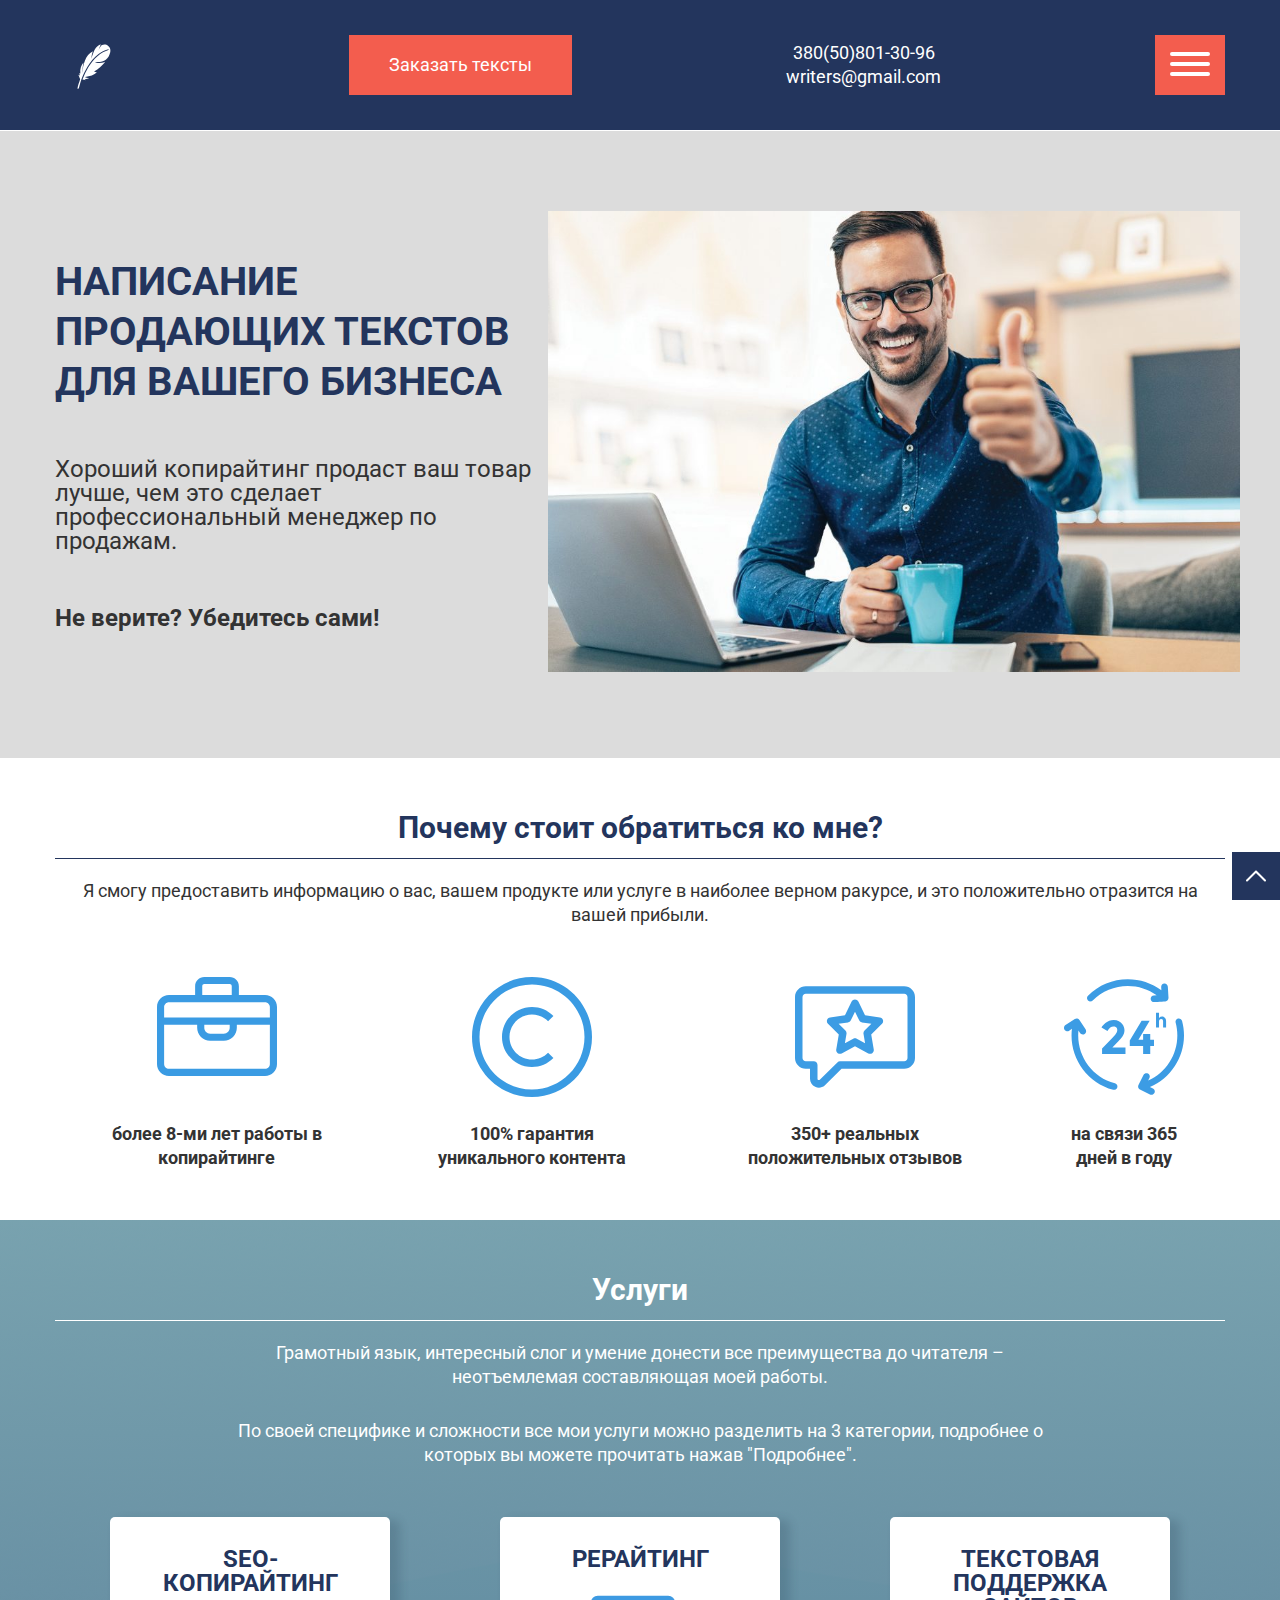
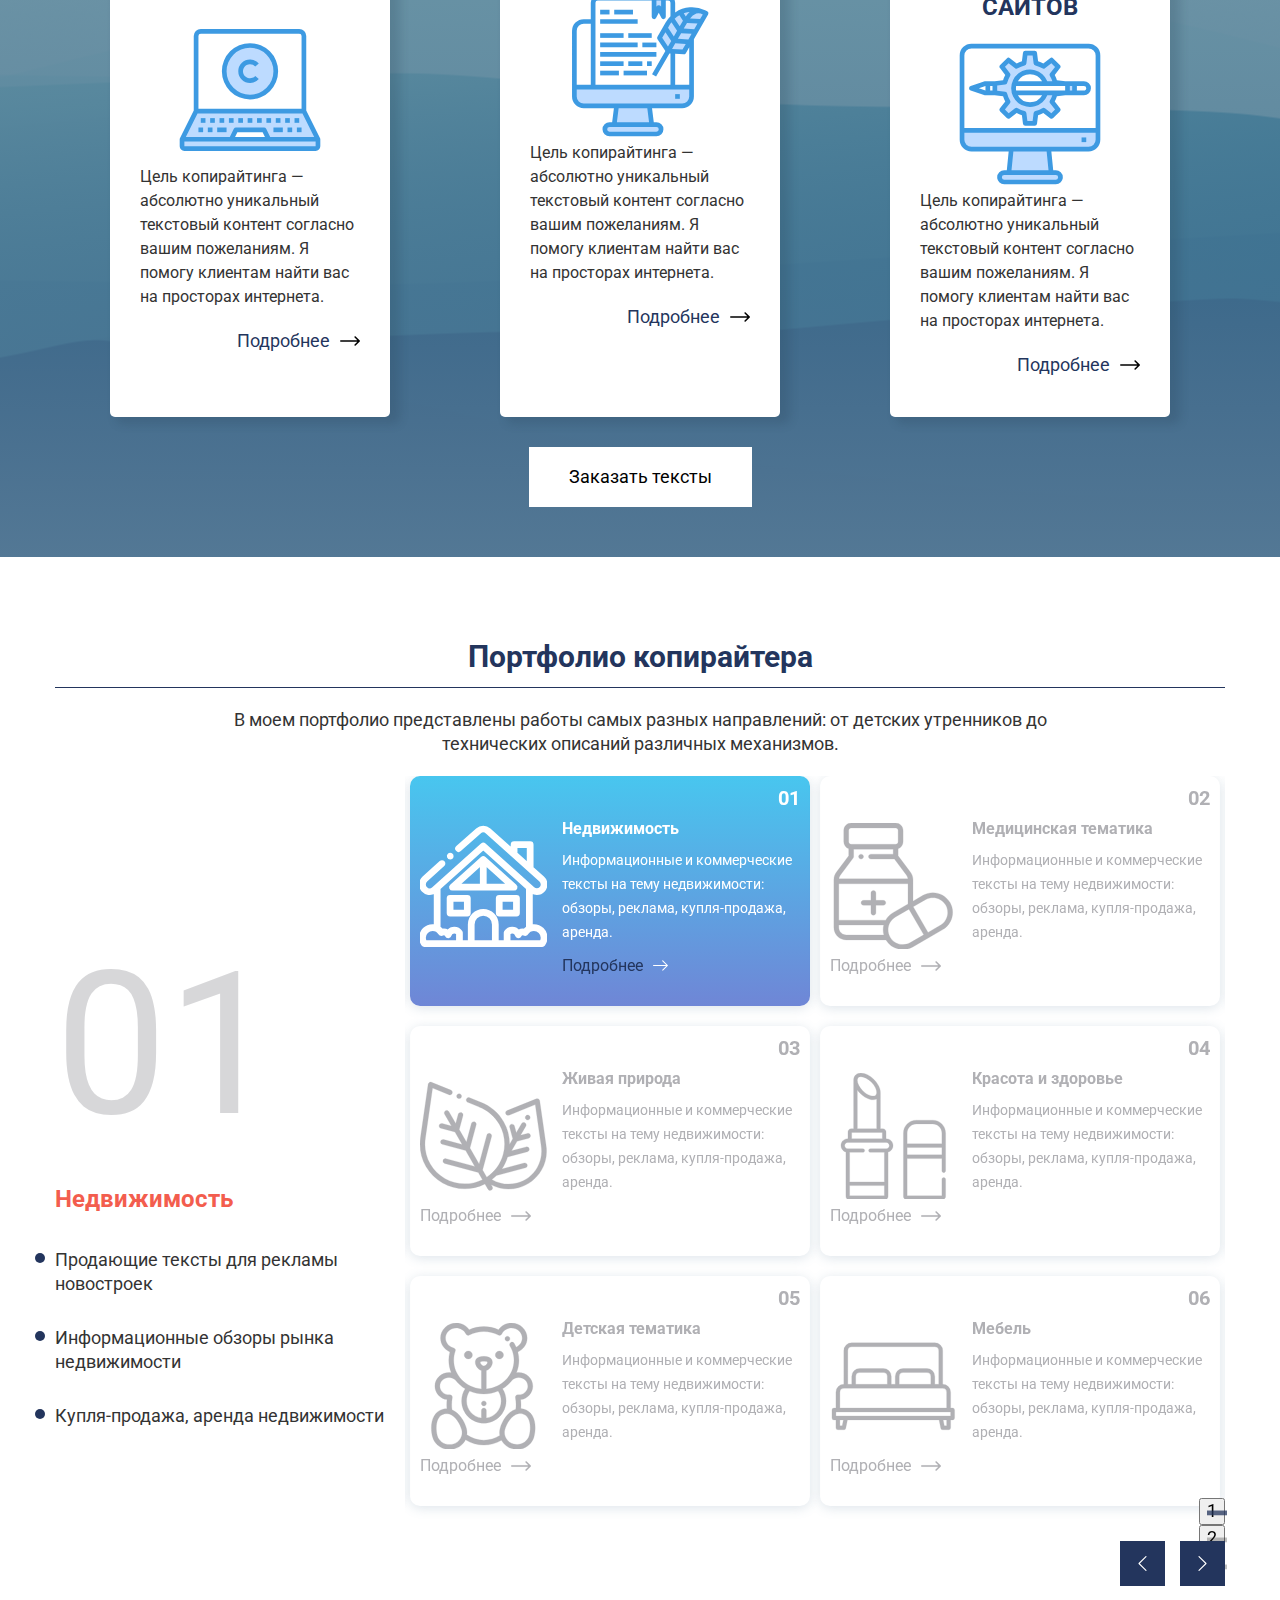
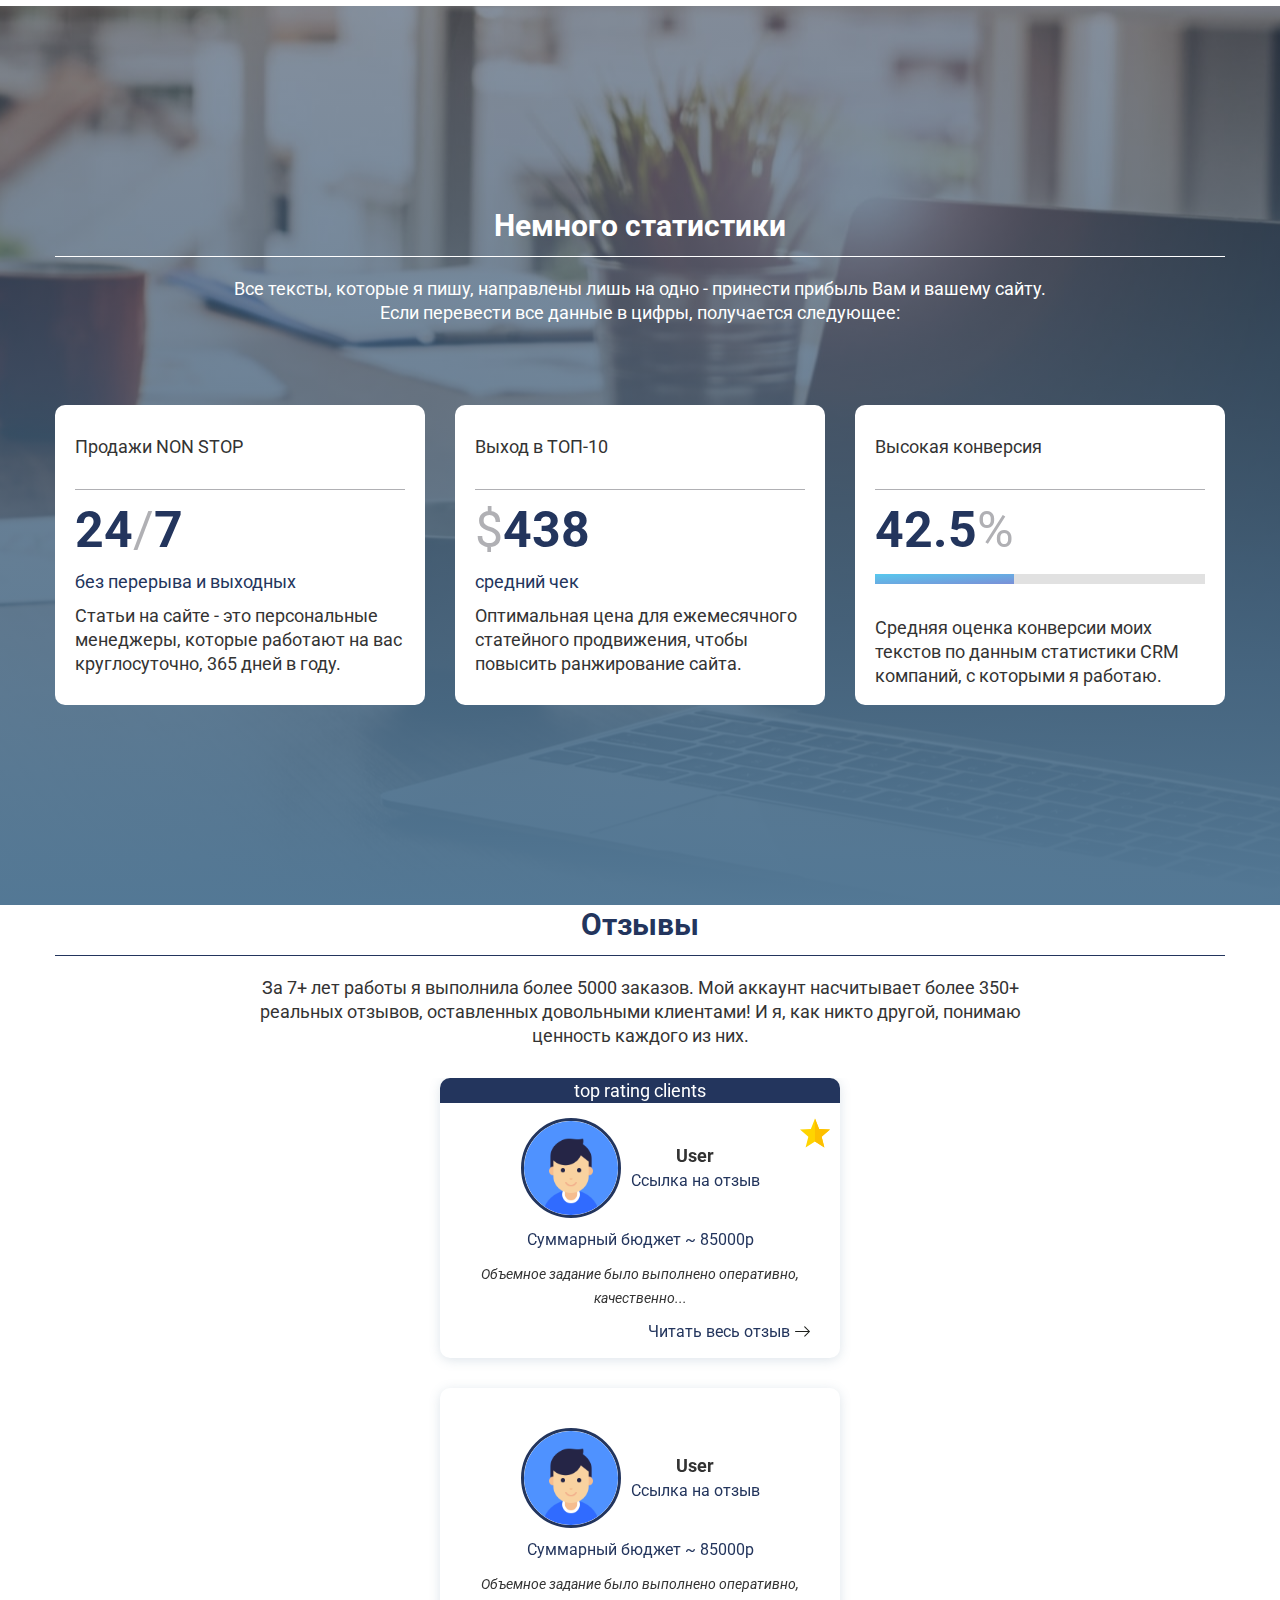
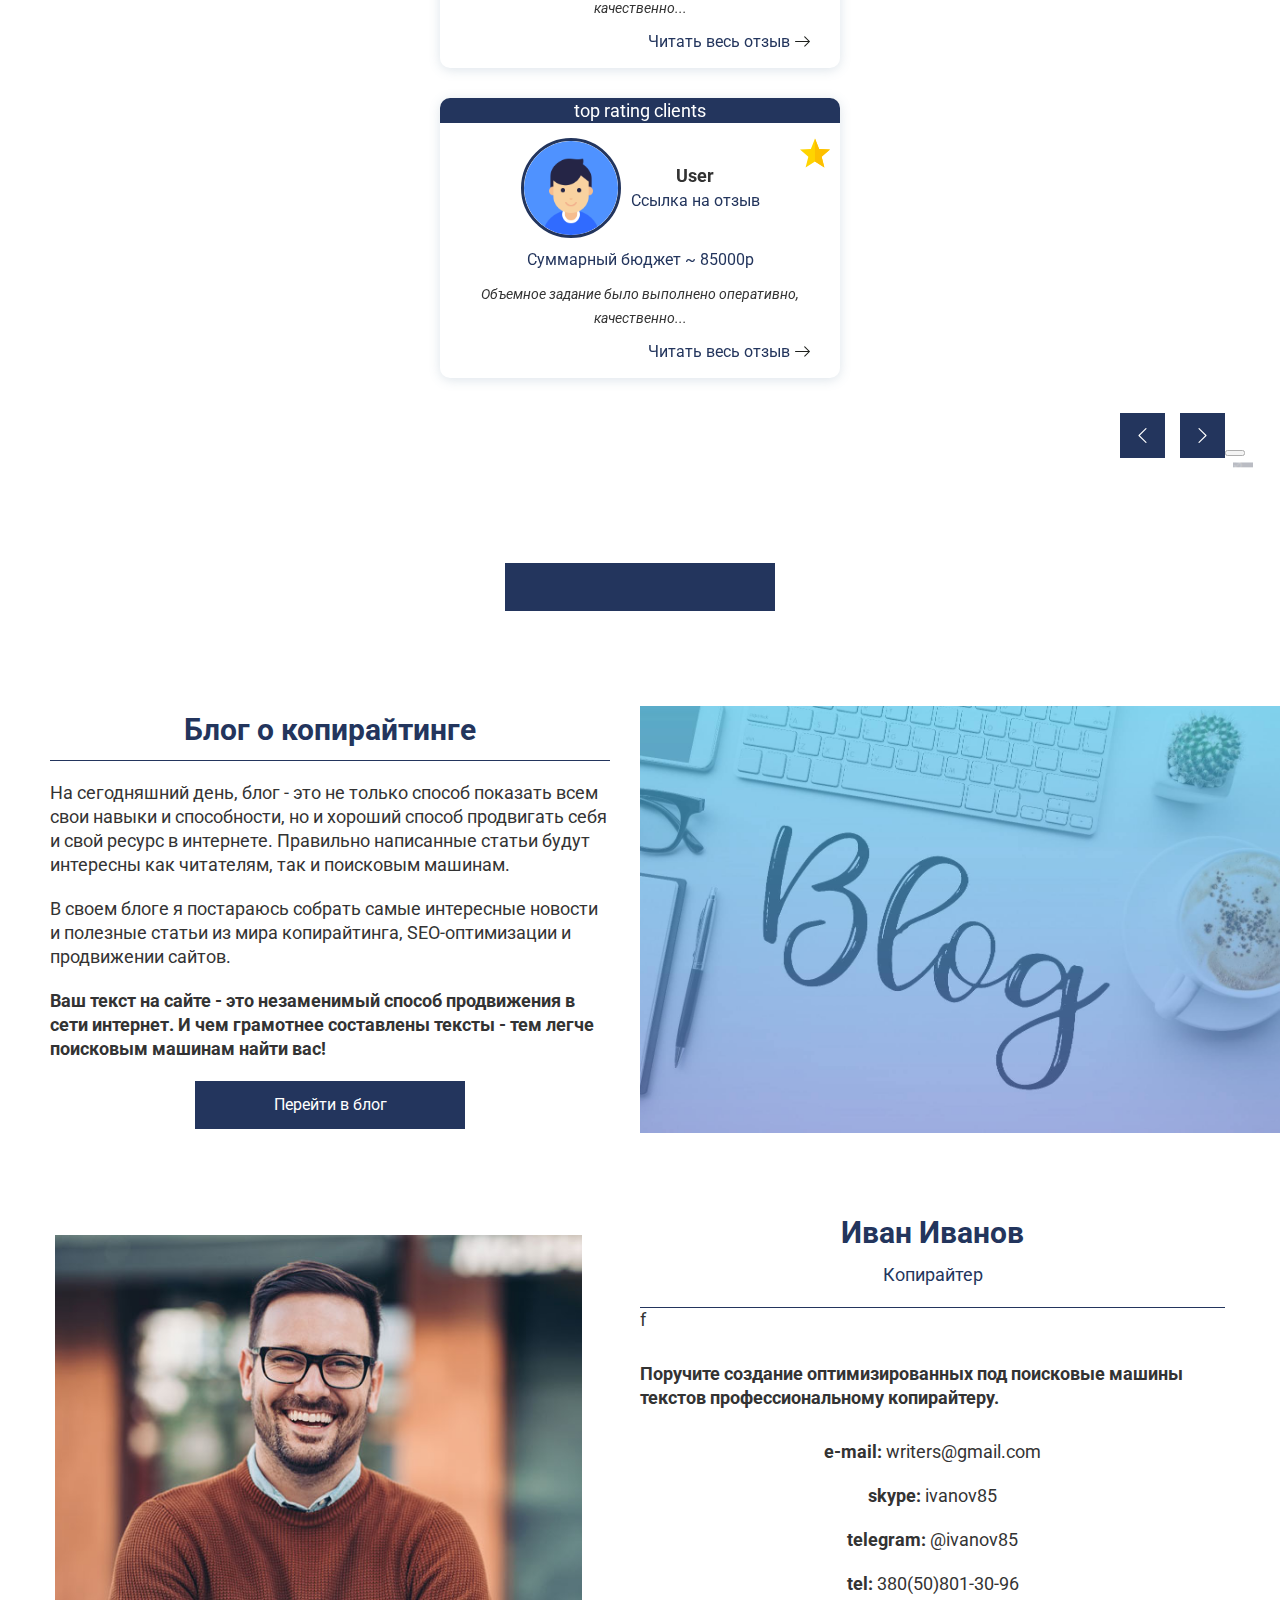
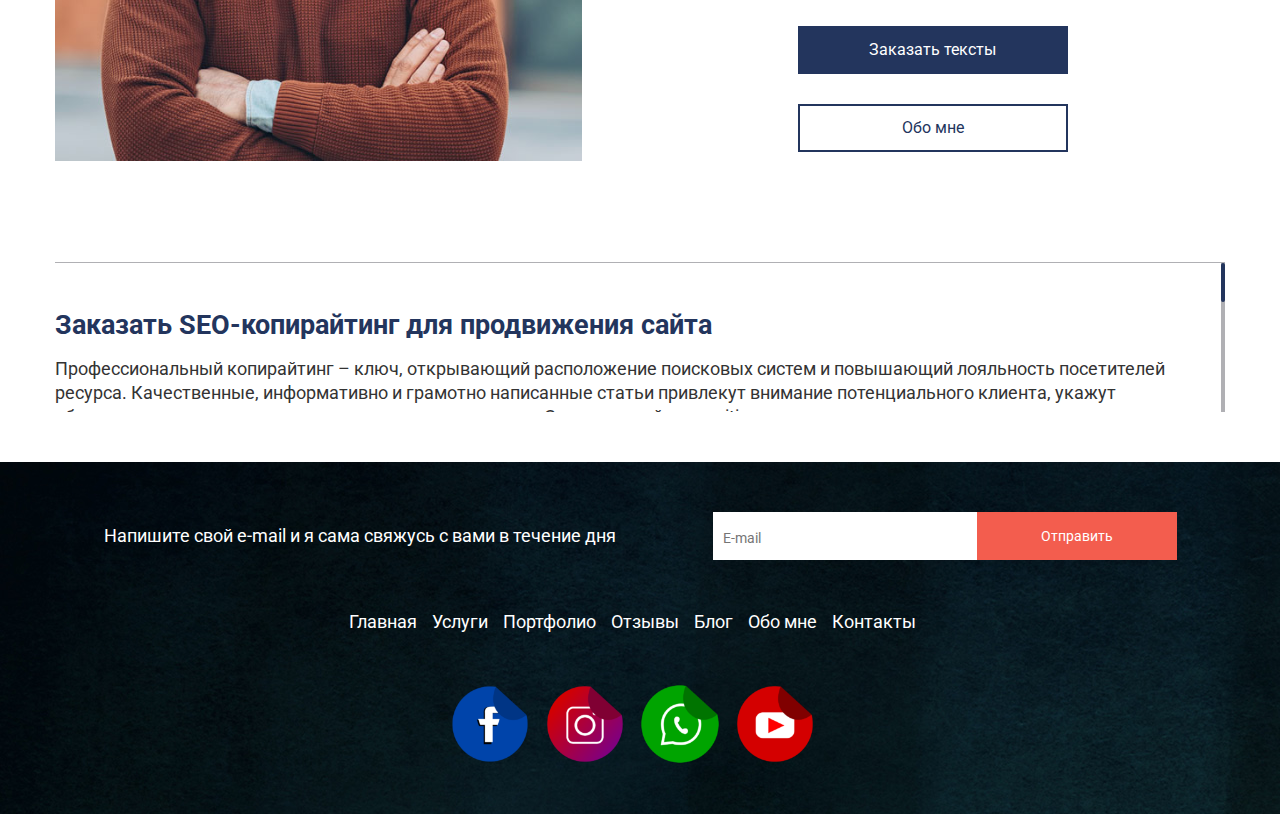
<file: main_page/index.html>
<!DOCTYPE html>
<html lang="ru">

<head>
    <meta charset="UTF-8">
    <meta name="viewport" content="width=device-width, initial-scale=1.0">
    <title>Document</title>
    <link rel="stylesheet" href="css/normalize.css">
    <link rel="preconnect" href="https://fonts.gstatic.com">
    <link href="https://fonts.googleapis.com/css2?family=Roboto:wght@400;700&display=swap" rel="stylesheet">
    <link href="css/hamburgers.css" rel="stylesheet">
    <link rel="stylesheet" href="css/slick.css" />
    <link rel="stylesheet" type="text/css" href="http://kenwheeler.github.io/slick/slick/slick-theme.css" />
    <link rel="stylesheet" href="css/style.css">
    <link rel="stylesheet" href="css/media.css">
</head>

<body>
    <a href="#" id="arrow" class="footer_arrow"></a>
    <header class="header">
        <div class="header_top">
            <div class="container">
                <div class="header_inner">
                    <div class="header_logo">
                        <img src="./img/feather.svg" alt="" class="header_logo-img">
                    </div>
                    <button class="header_btn">
                        Заказать тексты
                    </button>
                    <div class="header_contacts">
                        <p class="header_social">380(50)801-30-96</p>
                        <p class="header_email">writers@gmail.com</p>
                    </div>
                    <button class="hamburger hamburger--slider" type="button">
                        <span class="hamburger-box">
                            <span class="hamburger-inner">

                            </span>
                        </span>
                    </button>
                </div>
            </div>
        </div>
        <div class="header_bottom">
            <div class="container">
                <nav class="header_nav">
                    <ul class="header_ul">
                        <li class="header_li">
                            <a href="#" class="header_link">
                                Главная
                            </a>
                        </li>
                        <li class="header_li">
                            <a href="#" class="header_link">
                                Услуги
                            </a>
                        </li>
                        <li class="header_li">
                            <a href="#" class="header_link">
                                Портфолио
                            </a>
                        </li>
                        <li class="header_li">
                            <a href="#" class="header_link">
                                Отзывы
                            </a>
                        </li>
                        <li class="header_li">
                            <a href="#" class="header_link">
                                Блог
                            </a>
                        </li>
                        <li class="header_li">
                            <a href="#" class="header_link">
                                Обо мне
                            </a>
                        </li>
                        <li class="header_li">
                            <a href="#" class="header_link">
                                Контакты
                            </a>
                        </li>
                    </ul>
                </nav>
            </div>
        </div>
    </header>
    <section class="main">
        <div class="container wrapper">
            <div class="main_content">
                <h1 class="main_title">
                    НАПИСАНИЕ ПРОДАЮЩИХ ТЕКСТОВ ДЛЯ ВАШЕГО БИЗНЕСА
                </h1>
                <p class="main_subtitle">
                    Хороший копирайтинг продаст ваш товар лучше, чем это сделает профессиональный менеджер по продажам.
                </p>
                <p class="main_cta">
                    Не верите? Убедитесь сами!
                </p>
            </div>
            <div class="main_image">
                <img src="./img/businessman.jpg" alt="" class="main_img">
            </div>
        </div>
    </section>
    <section class="advantages">
        <div class="container">
            <h2 class="advantages_title">
                Почему стоит обратиться ко мне?
            </h2>
            <p class="advantages_subtitle">
                Я смогу предоставить информацию о вас, вашем продукте или услуге в наиболее верном ракурсе, и это
                положительно отразится на вашей прибыли.
            </p>
            <div class="advantages_items">
                <div class="advantages_item">
                    <img src="./img/adv1.svg" alt="" class="advantages_icon">
                    <p class="advantages_text">
                        более 8-ми лет работы в копирайтинге
                    </p>
                </div>
                <div class="advantages_item">
                    <img src="./img/adv3.svg" alt="" class="advantages_icon">
                    <p class="advantages_text">
                        100% гарантия уникального контента
                    </p>
                </div>
                <div class="advantages_item">
                    <img src="./img/adv2.svg" alt="" class="advantages_icon">
                    <p class="advantages_text">
                        350+ реальных положительных отзывов
                    </p>
                </div>
                <div class="advantages_item">
                    <img src="./img/adv4.svg" alt="" class="advantages_icon">
                    <p class="advantages_text">
                        на связи 365 дней в году
                    </p>
                </div>
            </div>
        </div>
    </section>
    <section class="services">
        <div class="container">
            <div class="services_content">
                <h2 class="services_title">
                    Услуги
                </h2>
                <p class="services_subtitle">
                    Грамотный язык, интересный слог и умение донести все преимущества до читателя – неотъемлемая
                    составляющая моей работы.
                </p>
                <p class="services_text">
                    По своей специфике и сложности все мои услуги можно разделить на 3 категории, подробнее о которых вы
                    можете прочитать нажав "Подробнее".
                </p>
            </div>
            <div class="services_cards">
                <div class="services_card">
                    <h3 class="card_title">Seo-копирайтинг</h3>
                    <img src="./img/service1.svg" alt="" class="card_icon">
                    <p class="services_paragraph">
                        Цель копирайтинга — абсолютно уникальный текстовый контент согласно вашим пожеланиям. Я помогу
                        клиентам найти вас на просторах интернета.
                    </p>
                    <a class="services_more" href="#">Подробнее</a>
                </div>

                <div class="services_card">
                    <h3 class="card_title">Рерайтинг</h3>
                    <img src="./img/service2.svg" alt="" class="card_icon">
                    <p class="services_paragraph">
                        Цель копирайтинга — абсолютно уникальный текстовый контент согласно вашим пожеланиям. Я помогу
                        клиентам найти вас на просторах интернета.
                    </p>
                    <a class="services_more" href="#">Подробнее</a>
                </div>

                <div class="services_card">
                    <h3 class="card_title">Текстовая поддержка сайтов</h3>
                    <img src="./img/service3.svg" alt="" class="card_icon">
                    <p class="services_paragraph">
                        Цель копирайтинга — абсолютно уникальный текстовый контент согласно вашим пожеланиям. Я помогу
                        клиентам найти вас на просторах интернета.
                    </p>
                    <div class="services_more">
                        <a class="services_link" href="#">Подробнее</a>
                    </div>
                </div>
            </div>
            <button class="services_btn">Заказать тексты</button>
        </div>
    </section>
    <section class="works">
        <div class="container">
            <h2 class="works_title">
                Портфолио копирайтера
            </h2>
            <p class="works_text">
                В моем портфолио представлены работы самых разных направлений: от детских утренников до технических
                описаний различных механизмов.
            </p>
            <!-- Табы -->
            <div class="works_tabs">
                <div class="works_content">
                    <div class="item --active" data-id="1">
                        <div class="works_content-number">01</div>
                        <h3 class="works_content-title">Недвижимость</h3>
                        <p class="works_content-text">Продающие тексты для рекламы новостроек</p>
                        <p class="works_content-text">Информационные обзоры рынка недвижимости</p>
                        <p class="works_content-text">Купля-продажа, аренда недвижимости</p>
                    </div>
                    <div class="item" data-id="2">
                        <div class="works_content-number">02</div>
                        <h3 class="works_content-title">Медицинская тематика</h3>
                        <p class="works_content-text">Инструкции-описания медицинских препаратов</p>
                        <p class="works_content-text">Информационные тексты о способах лечения болезней</p>
                        <p class="works_content-text">Продающие статьи для мед.центров</p>
                        <p class="works_content-text">Описание медицинского оборудования</p>
                        <p class="works_content-text">Народная медицина</p>
                    </div>
                    <div class="item" data-id="3">
                        <div class="works_content-number">03</div>
                        <h3 class="works_content-title">Живая природа</h3>
                        <p class="works_content-text">Продающие тексты для ветеринарных услуг</p>
                        <p class="works_content-text">Информационные статьи на тему фермерства (сад/огород)</p>
                        <p class="works_content-text">Информационные тексты о домашних питомцах</p>
                    </div>
                    <div class="item" data-id="4">
                        <div class="works_content-number">04</div>
                        <h3 class="works_content-title">Красота и здоровье</h3>
                        <p class="works_content-text">Описания косметологических процедур</p>
                        <p class="works_content-text">Инструкции-описания рецептов красоты</p>
                        <p class="works_content-text">Продающие тексты для салонов красоты</p>
                        <p class="works_content-text">Уход за лицом, волосами, телом</p>
                    </div>
                    <div class="item" data-id="5">
                        <div class="works_content-number">05</div>
                        <h3 class="works_content-title">Детская тематика</h3>
                        <p class="works_content-text">Воспитание детей (от 0 до 3 лет, от 3 до 7 лет, подростковый
                            возраст)</p>
                        <p class="works_content-text">Информационные тексты для блогов</p>
                        <p class="works_content-text">Рекламные тексты для детских товаров (одежда, обувь, аксессуары,
                            школьные принадлежности)</p>
                        <p class="works_content-text">Дом и семья</p>
                    </div>
                    <div class="item" data-id="6">
                        <div class="works_content-number">06</div>
                        <h3 class="works_content-title">Мебель</h3>
                        <p class="works_content-text">Написание обзоров мебельных фабрик</p>
                        <p class="works_content-text">Информационно-рекламные тексты в разделы для мебельных ИМ</p>
                        <p class="works_content-text">Блогерские тексты на тему домашний интерьер</p>
                        <p class="works_content-text">Полезные советы для дома</p>
                    </div>
                </div>
                <div class="works_cards">
                    <!-- Слайд 1 начало-->
                    <div class="works_slide tabs">
                        <div class="works_card item --active" data-id="1">
                            <div class="works_number">
                                01
                            </div>
                            <div class="works_inner">
                                <svg class="works_icon" xmlns="http://www.w3.org/2000/svg"
                                    xmlns:xlink="http://www.w3.org/1999/xlink" width="70pt" height="70pt"
                                    viewBox="0 0 70 70" version="1.1">
                                        <path
                                            d="M 17.953125 36.902344 L 52.046875 36.902344 C 52.613281 36.902344 53.121094 36.550781 53.324219 36.023438 C 53.523438 35.496094 53.382812 34.894531 52.960938 34.515625 L 35.914062 19.191406 C 35.394531 18.722656 34.605469 18.722656 34.085938 19.191406 L 17.039062 34.515625 C 16.617188 34.894531 16.476562 35.496094 16.675781 36.023438 C 16.878906 36.550781 17.386719 36.902344 17.953125 36.902344 Z M 36.367188 34.167969 L 36.367188 23.277344 L 48.480469 34.167969 Z M 33.632812 23.277344 L 33.632812 34.167969 L 21.519531 34.167969 Z M 33.632812 23.277344 " />
                                        <path
                                            d="M 63.03125 56.449219 C 62.640625 56.449219 62.253906 56.480469 61.875 56.546875 L 61.875 38.601562 C 62.699219 39.09375 63.648438 39.355469 64.621094 39.355469 C 66.144531 39.355469 67.597656 38.707031 68.617188 37.582031 C 69.578125 36.515625 70.066406 35.136719 69.992188 33.707031 C 69.917969 32.273438 69.289062 30.953125 68.21875 29.996094 L 62.300781 24.671875 L 62.300781 12 C 62.300781 11.246094 61.6875 10.632812 60.933594 10.632812 L 52.046875 10.632812 C 51.289062 10.632812 50.679688 11.246094 50.679688 12 L 50.679688 14.222656 L 38.597656 3.359375 C 36.546875 1.515625 33.453125 1.515625 31.40625 3.355469 L 20.425781 13.136719 C 19.863281 13.640625 19.8125 14.503906 20.316406 15.066406 C 20.820312 15.632812 21.683594 15.679688 22.246094 15.179688 L 33.230469 5.394531 C 34.238281 4.484375 35.761719 4.488281 36.769531 5.394531 L 66.390625 32.027344 C 66.917969 32.5 67.226562 33.144531 67.261719 33.847656 C 67.296875 34.550781 67.058594 35.226562 66.585938 35.75 C 66.085938 36.304688 65.371094 36.621094 64.621094 36.621094 C 63.96875 36.621094 63.339844 36.378906 62.851562 35.941406 L 35.914062 11.722656 C 35.394531 11.253906 34.605469 11.253906 34.085938 11.722656 L 7.148438 35.941406 C 6.0625 36.917969 4.390625 36.832031 3.414062 35.75 C 2.941406 35.226562 2.703125 34.550781 2.738281 33.847656 C 2.773438 33.144531 3.082031 32.5 3.613281 32.023438 L 13.070312 23.441406 C 13.628906 22.933594 13.671875 22.070312 13.164062 21.511719 C 12.65625 20.953125 11.792969 20.910156 11.234375 21.417969 L 1.78125 29.992188 C 0.710938 30.953125 0.0820312 32.273438 0.0078125 33.707031 C -0.0664062 35.136719 0.421875 36.515625 1.382812 37.582031 C 3.125 39.511719 5.964844 39.882812 8.125 38.601562 L 8.125 56.546875 C 7.746094 56.480469 7.359375 56.449219 6.96875 56.449219 C 3.128906 56.449219 0 59.574219 0 63.417969 C 0 64.871094 0.445312 66.265625 1.28125 67.449219 C 1.539062 67.808594 1.953125 68.023438 2.398438 68.023438 L 67.601562 68.023438 C 68.046875 68.023438 68.460938 67.808594 68.71875 67.449219 C 69.558594 66.265625 70 64.871094 70 63.417969 C 70 59.574219 66.875 56.449219 63.03125 56.449219 Z M 53.414062 13.367188 L 59.566406 13.367188 L 59.566406 22.210938 L 53.414062 16.679688 Z M 10.859375 36.285156 L 35 14.578125 L 59.140625 36.285156 L 59.140625 57.636719 C 58.589844 58.007812 58.085938 58.460938 57.65625 58.980469 C 57.382812 58.921875 57.101562 58.894531 56.820312 58.894531 C 56.039062 58.894531 55.292969 59.117188 54.664062 59.519531 C 53.773438 58.484375 52.457031 57.839844 51.03125 57.839844 C 49.421875 57.839844 47.929688 58.640625 47.039062 59.984375 C 46.890625 60.207031 46.8125 60.472656 46.8125 60.738281 L 46.8125 65.289062 L 43.03125 65.289062 L 43.03125 56.140625 C 43.03125 51.710938 39.429688 48.109375 35 48.109375 C 30.570312 48.109375 26.96875 51.710938 26.96875 56.140625 L 26.96875 65.289062 L 23.1875 65.289062 L 23.1875 60.738281 C 23.1875 60.472656 23.109375 60.207031 22.960938 59.984375 C 22.070312 58.640625 20.578125 57.839844 18.96875 57.839844 C 17.542969 57.839844 16.226562 58.484375 15.339844 59.519531 C 14.707031 59.117188 13.960938 58.894531 13.179688 58.894531 C 12.898438 58.894531 12.617188 58.921875 12.34375 58.980469 C 11.914062 58.460938 11.410156 58.007812 10.859375 57.636719 Z M 3.167969 65.289062 C 2.882812 64.710938 2.734375 64.074219 2.734375 63.417969 C 2.734375 61.082031 4.632812 59.183594 6.96875 59.183594 C 8.480469 59.183594 9.890625 59.996094 10.644531 61.308594 C 10.828125 61.625 11.128906 61.855469 11.480469 61.949219 C 11.832031 62.042969 12.207031 61.988281 12.523438 61.804688 C 12.722656 61.6875 12.941406 61.628906 13.179688 61.628906 C 13.699219 61.628906 14.167969 61.9375 14.375 62.417969 C 14.605469 62.96875 15.164062 63.304688 15.757812 63.25 C 16.351562 63.195312 16.839844 62.761719 16.96875 62.179688 C 17.171875 61.25 18.015625 60.574219 18.96875 60.574219 C 19.535156 60.574219 20.070312 60.804688 20.453125 61.207031 L 20.453125 65.289062 Z M 29.703125 65.289062 L 29.703125 56.140625 C 29.703125 53.21875 32.078125 50.84375 35 50.84375 C 37.921875 50.84375 40.296875 53.21875 40.296875 56.140625 L 40.296875 65.289062 Z M 66.832031 65.289062 L 49.546875 65.289062 L 49.546875 61.207031 C 49.929688 60.804688 50.464844 60.574219 51.03125 60.574219 C 51.984375 60.574219 52.828125 61.25 53.03125 62.179688 C 53.160156 62.761719 53.648438 63.195312 54.242188 63.25 C 54.835938 63.304688 55.394531 62.96875 55.625 62.417969 C 55.832031 61.9375 56.300781 61.628906 56.820312 61.628906 C 57.058594 61.628906 57.277344 61.6875 57.476562 61.804688 C 57.792969 61.988281 58.167969 62.042969 58.519531 61.949219 C 58.871094 61.855469 59.171875 61.625 59.355469 61.308594 C 60.109375 59.996094 61.519531 59.183594 63.03125 59.183594 C 65.367188 59.183594 67.265625 61.082031 67.265625 63.417969 C 67.265625 64.074219 67.117188 64.710938 66.832031 65.289062 Z M 66.832031 65.289062 " />
                                        <path
                                            d="M 16.726562 19.675781 C 16.15625 19.675781 15.628906 19.308594 15.4375 18.769531 C 15.25 18.242188 15.410156 17.632812 15.84375 17.269531 C 16.289062 16.886719 16.949219 16.839844 17.449219 17.148438 C 17.925781 17.445312 18.175781 18.027344 18.066406 18.578125 C 17.9375 19.210938 17.371094 19.675781 16.726562 19.675781 Z M 16.726562 19.675781 " />
                                        <path
                                            d="M 26.175781 51.183594 L 16.640625 51.183594 C 15.882812 51.183594 15.273438 50.574219 15.273438 49.816406 L 15.273438 41.648438 C 15.273438 40.894531 15.882812 40.28125 16.640625 40.28125 L 26.175781 40.28125 C 26.929688 40.28125 27.542969 40.894531 27.542969 41.648438 L 27.542969 49.816406 C 27.542969 50.574219 26.929688 51.183594 26.175781 51.183594 Z M 18.007812 48.449219 L 24.808594 48.449219 L 24.808594 43.015625 L 18.007812 43.015625 Z M 18.007812 48.449219 " />
                                        <path
                                            d="M 53.359375 51.183594 L 43.824219 51.183594 C 43.070312 51.183594 42.457031 50.574219 42.457031 49.816406 L 42.457031 41.648438 C 42.457031 40.894531 43.070312 40.28125 43.824219 40.28125 L 53.359375 40.28125 C 54.117188 40.28125 54.726562 40.894531 54.726562 41.648438 L 54.726562 49.816406 C 54.726562 50.574219 54.117188 51.183594 53.359375 51.183594 Z M 45.191406 48.449219 L 51.992188 48.449219 L 51.992188 43.015625 L 45.191406 43.015625 Z M 45.191406 48.449219 " />
                                </svg>
                                <div class="works_content">
                                    <h3 class="works_card-title">
                                        Недвижимость
                                    </h3>
                                    <p class="works_card-text">
                                        Информационные и коммерческие тексты на тему недвижимости: обзоры, реклама,
                                        купля-продажа, аренда.
                                    </p>
                                </div>
                            </div>
                            <div>
                                <div class="works_more">
                                    <a href="#" class="link">Подробнее</a>
                                </div>
                            </div>
                        </div>

                        <div class="works_card item" data-id="2">
                            <div class="works_number">
                                02
                            </div>
                            <div class="works_inner">
                                <svg class="works_icon" version="1.1"
                                    xmlns="http://www.w3.org/2000/svg"
                                    xmlns:xlink="http://www.w3.org/1999/xlink" x="0px" y="0px" viewBox="0 0 512 512"
                                    style="enable-background:new 0 0 512 512;" xml:space="preserve">
                                    <g>
                                        <g>
                                            <path
                                                d="M125.696,125.994c-5.52,0-10,4.48-10,10s4.48,10,10,10c5.52,0,10-4.48,10-10S131.216,125.994,125.696,125.994z" />
                                        </g>
                                    </g>
                                    <g>
                                        <g>
                                            <path
                                                d="M215.691,312.984h-29.998v-29.998c0-5.522-4.478-10-10-10s-9.999,4.478-9.999,10v29.998h-29.998c-5.522,0-10,4.478-10,9.999s4.478,10,10,10h29.998v29.998c0,5.522,4.478,10,9.999,10s10-4.478,10-10v-29.998h29.998c5.522,0,10-4.478,10-10S221.214,312.984,215.691,312.984z" />
                                        </g>
                                    </g>
                                    <g>
                                        <g>
                                            <path
                                                d="M485.578,321.984c-22.105-38.286-70.981-51.389-109.274-29.279l-40.618,23.45v-86.836c0-10.735-3.55-21.388-9.999-29.998l-49.997-66.661v-28.386c11.638-4.128,19.999-15.242,19.999-28.279V29.998C295.687,13.457,282.23,0,265.689,0H85.698C69.157,0,55.699,13.457,55.699,29.998v45.998c0,13.035,8.361,24.151,19.999,28.279v28.386l-50.001,66.665c-6.446,8.606-9.996,19.258-9.996,29.993v193.66c0,27.569,22.429,49.997,49.997,49.997h160.702c22.421,37.583,70.767,50.161,108.664,28.279L456.3,431.258C494.255,409.34,507.794,360.479,485.578,321.984z M75.698,29.998c0-5.514,4.486-10,9.999-10h179.991c5.514,0,10,4.486,10,10v45.998c0,5.514-4.486,9.999-10,9.999H85.698c-5.514,0-9.999-4.486-9.999-9.999V29.998z M41.701,211.319l51.996-69.326c1.298-1.73,2-3.836,2-6v-29.998h159.992v19.999h-89.995c-5.522,0-10,4.478-10,10s4.478,10,10,10h94.995l48.993,65.322c3.202,4.275,5.191,9.39,5.792,14.674H35.913C36.513,220.705,38.502,215.59,41.701,211.319z M65.699,452.977c-16.541,0-29.998-13.457-29.998-29.998v-10.099h181.675c-3.171,12.965-3.15,26.813,0.481,40.098H65.699z M225.219,392.98H35.7V245.987h279.986V327.7l-60.619,35.002C242.428,370.003,232.212,380.396,225.219,392.98z M325.066,483.935c-28.697,16.571-65.367,6.771-81.949-21.946c-16.661-28.994-6.564-65.498,21.952-81.969l54.277-31.338l59.997,103.915L325.066,483.935z M446.3,413.939l-49.637,28.659l-59.998-103.917l49.638-28.656c28.716-16.578,65.373-6.761,81.955,21.957C484.913,360.844,474.785,397.49,446.3,413.939z" />
                                        </g>
                                    </g>
                                    <g></g>
                                    <g></g>
                                    <g></g>
                                    <g></g>
                                    <g></g>
                                    <g></g>
                                    <g></g>
                                    <g></g>
                                    <g></g>
                                    <g></g>
                                    <g></g>
                                    <g></g>
                                    <g></g>
                                    <g></g>
                                    <g></g>
                                </svg>
                                <div class="works_content">
                                    <h3 class="works_card-title">
                                        Медицинская тематика
                                    </h3>
                                    <p class="works_card-text">
                                        Информационные и коммерческие тексты на тему недвижимости: обзоры, реклама,
                                        купля-продажа, аренда.
                                    </p>
                                </div>
                            </div>
                            <div>
                                <div class="works_more">
                                    <a href="#" class="works_link">Подробнее</a>
                                    <svg class="worksmore_svg" version="1.1"
                                        xmlns="http://www.w3.org/2000/svg"
                                        xmlns:xlink="http://www.w3.org/1999/xlink" x="0px" y="0px" viewBox="0 0 512 512"
                                        xml:space="preserve">
                                        <g>
                                            <g>
                                                <path
                                                    d="M506.134,241.843c-0.006-0.006-0.011-0.013-0.018-0.019l-104.504-104c-7.829-7.791-20.492-7.762-28.285,0.068c-7.792,7.829-7.762,20.492,0.067,28.284L443.558,236H20c-11.046,0-20,8.954-20,20c0,11.046,8.954,20,20,20h423.557l-70.162,69.824c-7.829,7.792-7.859,20.455-0.067,28.284c7.793,7.831,20.457,7.858,28.285,0.068l104.504-104c0.006-0.006,0.011-0.013,0.018-0.019C513.968,262.339,513.943,249.635,506.134,241.843z" />
                                            </g>
                                        </g>
                                        <g></g>
                                        <g></g>
                                        <g></g>
                                        <g></g>
                                        <g></g>
                                        <g></g>
                                        <g></g>
                                        <g></g>
                                        <g></g>
                                        <g></g>
                                        <g></g>
                                        <g></g>
                                        <g></g>
                                        <g></g>
                                        <g></g>
                                    </svg>
                                </div>
                            </div>
                        </div>

                        <div class="works_card item" data-id="3">
                            <div class="works_number">
                                03
                            </div>
                            <div class="works_inner">
                                <svg class="works_icon" version="1.1"
                                    xmlns="http://www.w3.org/2000/svg"
                                    xmlns:xlink="http://www.w3.org/1999/xlink" x="0px" y="0px" viewBox="0 0 512 512"
                                    style="enable-background:new 0 0 512 512;" xml:space="preserve">
                                    <g>
                                        <g>
                                            <path
                                                d="M510.052,291.984c-0.016-0.306-0.045-0.613-0.089-0.919L484.3,112.497c-0.437-3.039-2.245-5.709-4.904-7.242c-2.658-1.533-5.875-1.761-8.726-0.615l-118.103,47.482c-5.125,2.06-7.608,7.885-5.549,13.009c2.061,5.126,7.887,7.609,13.01,5.549l106.284-42.731l23.681,164.776c0.013,0.464,0.059,0.93,0.138,1.396c5.178,30.482-0.491,62.025-15.96,88.819c-17.815,30.856-46.613,52.909-81.092,62.096c-34.488,9.19-70.529,4.409-101.487-13.463c-0.214-0.124-0.434-0.228-0.653-0.334c6.637-5.044,12.88-10.505,18.703-16.347l117.078-31.371c5.336-1.429,8.502-6.914,7.072-12.249c-1.429-5.335-6.917-8.502-12.248-7.072l-90.086,24.138c9.899-14.726,17.643-30.966,22.935-48.341l80.372-21.535c5.336-1.429,8.502-6.914,7.072-12.249c-1.429-5.335-6.917-8.502-12.248-7.072l-59.138,15.846l22.238-38.519l46.995-12.592c5.336-1.429,8.502-6.914,7.072-12.249c-1.43-5.335-6.917-8.502-12.248-7.072l-27.675,7.416l21.28-36.859c2.762-4.784,1.123-10.9-3.66-13.661c-4.784-2.762-10.9-1.123-13.661,3.66l-21.28,36.858l-7.416-27.675c-1.43-5.335-6.915-8.502-12.248-7.072c-5.336,1.429-8.502,6.914-7.072,12.249l12.592,46.995l-13.012,22.538c0.384-32.013-7.807-63.649-24.224-92.083c-20.673-35.806-53.298-63.614-91.906-78.346c-0.063-0.027-0.128-0.054-0.192-0.081l-45.252-18.366c-5.122-2.077-10.95,0.389-13.027,5.506c-2.077,5.119,0.388,10.951,5.506,13.028l44.84,18.198c0.203,0.093,0.41,0.179,0.62,0.259c34.489,13.061,63.643,37.85,82.089,69.801c21.472,37.192,27.136,80.543,15.948,122.071c-10.321,38.306-33.847,70.82-66.707,92.544l-16.784-29.07l36.387-135.796c1.43-5.336-1.736-10.819-7.072-12.249c-5.339-1.429-10.818,1.737-12.248,7.072L239.125,367.97l-37.026-64.131l25.244-94.208c1.43-5.336-1.736-10.819-7.072-12.249c-5.337-1.43-10.818,1.737-12.248,7.072l-20.066,74.888l-29.187-50.553l15.203-56.735c1.43-5.336-1.736-10.819-7.072-12.249c-5.338-1.429-10.818,1.737-12.248,7.072l-10.027,37.415l-27.65-47.892c-2.761-4.783-8.878-6.423-13.661-3.66c-4.784,2.761-6.423,8.878-3.66,13.661l27.65,47.891l-37.414-10.025c-5.337-1.43-10.818,1.737-12.248,7.072c-1.43,5.336,1.736,10.819,7.072,12.249l56.734,15.203l29.187,50.553l-74.886-20.065c-5.337-1.43-10.818,1.737-12.248,7.072c-1.43,5.336,1.736,10.819,7.072,12.249l94.206,25.243l37.026,64.131l-116.475-31.209c-5.338-1.43-10.818,1.737-12.248,7.072c-1.43,5.336,1.736,10.819,7.072,12.249l135.795,36.386l16.782,29.067c-75.574,37.666-168.581,10.538-211.238-63.345c-18.646-32.296-25.478-70.316-19.237-107.057c0.085-0.496,0.13-0.991,0.138-1.484L50.952,60.908l66.251,26.889c5.123,2.078,10.95-0.388,13.027-5.506c2.077-5.119-0.388-10.951-5.506-13.028L46.632,37.567c-2.849-1.155-6.075-0.937-8.741,0.594c-2.667,1.531-4.481,4.205-4.919,7.251L2.408,258.086c-0.049,0.337-0.079,0.675-0.093,1.01c-6.638,40.917,1.104,83.157,21.853,119.095c33.413,57.875,94.294,90.246,156.878,90.245c27.641,0,55.609-6.339,81.693-19.56l12.291,21.288c1.853,3.208,5.214,5.002,8.671,5.002c1.696,0,3.416-0.432,4.991-1.341c4.784-2.761,6.423-8.878,3.66-13.661l-4.557-7.894c22.098,11.472,46.201,17.341,70.592,17.341c13.29,0,26.666-1.737,39.843-5.248c39.65-10.566,72.773-35.932,93.264-71.423C509.083,362.476,515.655,326.672,510.052,291.984z" />
                                        </g>
                                    </g>
                                    <g>
                                        <g>
                                            <path
                                                d="M165.258,86.561c-1.859-1.86-4.439-2.93-7.07-2.93c-2.631,0-5.211,1.07-7.071,2.93c-1.86,1.87-2.93,4.44-2.93,7.071c0,2.64,1.069,5.211,2.93,7.081c1.86,1.861,4.44,2.93,7.071,2.93c2.63,0,5.211-1.07,7.07-2.93c1.87-1.87,2.931-4.451,2.931-7.081C168.189,91.002,167.128,88.431,165.258,86.561z" />
                                        </g>
                                    </g>
                                    <g>
                                        <g>
                                            <path
                                                d="M443.884,174.367l-0.06-0.082c-3.246-4.469-9.501-5.461-13.969-2.215c-4.469,3.245-5.462,9.5-2.216,13.968l0.06,0.081c1.957,2.694,5.008,4.125,8.101,4.125c2.037,0,4.094-0.621,5.869-1.909C446.137,185.09,447.129,178.836,443.884,174.367z" />
                                        </g>
                                    </g>
                                    <g></g>
                                    <g></g>
                                    <g></g>
                                    <g></g>
                                    <g></g>
                                    <g></g>
                                    <g></g>
                                    <g></g>
                                    <g></g>
                                    <g></g>
                                    <g></g>
                                    <g></g>
                                    <g></g>
                                    <g></g>
                                    <g></g>
                                </svg>
                                <div class="works_content">
                                    <h3 class="works_card-title">
                                        Живая природа
                                    </h3>
                                    <p class="works_card-text">
                                        Информационные и коммерческие тексты на тему недвижимости: обзоры, реклама,
                                        купля-продажа, аренда.
                                    </p>
                                </div>
                            </div>
                            <div>
                                <div class="works_more">
                                    <a href="#" class="works_link">Подробнее</a>
                                    <svg class="worksmore_svg" version="1.1"
                                        xmlns="http://www.w3.org/2000/svg"
                                        xmlns:xlink="http://www.w3.org/1999/xlink" x="0px" y="0px" viewBox="0 0 512 512"
                                        xml:space="preserve">
                                        <g>
                                            <g>
                                                <path
                                                    d="M506.134,241.843c-0.006-0.006-0.011-0.013-0.018-0.019l-104.504-104c-7.829-7.791-20.492-7.762-28.285,0.068c-7.792,7.829-7.762,20.492,0.067,28.284L443.558,236H20c-11.046,0-20,8.954-20,20c0,11.046,8.954,20,20,20h423.557l-70.162,69.824c-7.829,7.792-7.859,20.455-0.067,28.284c7.793,7.831,20.457,7.858,28.285,0.068l104.504-104c0.006-0.006,0.011-0.013,0.018-0.019C513.968,262.339,513.943,249.635,506.134,241.843z" />
                                            </g>
                                        </g>
                                        <g></g>
                                        <g></g>
                                        <g></g>
                                        <g></g>
                                        <g></g>
                                        <g></g>
                                        <g></g>
                                        <g></g>
                                        <g></g>
                                        <g></g>
                                        <g></g>
                                        <g></g>
                                        <g></g>
                                        <g></g>
                                        <g></g>
                                    </svg>
                                </div>
                            </div>
                        </div>

                        <div class="works_card item" data-id="4">
                            <div class="works_number">
                                04
                            </div>
                            <div class="works_inner">
                                <svg class="works_icon" enable-background="new 0 0 512 512" height="512"
                                    viewBox="0 0 512 512" width="512" xmlns="http://www.w3.org/2000/svg">
                                    <g>
                                        <path
                                            d="m227.499 265.813h-.748v-27.678c0-6.948-5.641-12.602-12.574-12.602h-10.3v-145.594c0-.029-.004-.057-.004-.086.116-4.635-.558-9.654-2.068-14.962-3.754-13.201-12.305-26.954-24.076-38.726-16.386-16.386-36.051-26.165-52.614-26.165-.008 0-.017 0-.023 0-8.729.005-16.138 2.807-21.429 8.103-5.31 5.299-8.118 12.723-8.12 21.47 0 .417.01.838.023 1.26l.109 194.702h-10.41c-6.933 0-12.573 5.653-12.573 12.602v27.678h-.777c-15.232 0-27.625 12.405-27.625 27.653 0 12.633 8.527 23.304 20.125 26.582v179.037c0 7.121 5.246 12.914 11.695 12.914h147.224c6.433 0 11.666-5.793 11.666-12.914v-179.036c11.614-3.275 20.153-13.948 20.153-26.584-.001-15.248-12.406-27.654-27.654-27.654zm-113.24-247.091c.004-.005.008-.009.012-.013 2.453-2.458 6.097-3.706 10.829-3.709h.015c12.294 0 28.78 8.545 42.007 21.772 20.896 20.896 26.287 44.628 18.056 52.858-4.003 4.006-11.529 4.814-20.645 2.221-10.774-3.064-22.213-10.265-32.216-20.28-13.229-13.214-21.776-29.698-21.773-41.996 0-4.743 1.25-8.395 3.715-10.853zm74.618 86.478v120.334h-78.202l-.087-156.319c3.251 4.463 6.974 8.819 11.123 12.962 11.773 11.789 25.523 20.348 38.718 24.102 4.917 1.399 9.591 2.091 13.939 2.091 5.395 0 10.286-1.067 14.509-3.17zm-101.186 135.334h15.487.004 108.568v25.279h-124.059zm-8.277 256.466v-41.465h140.585v41.465zm148.085-190.908h-63.917c-4.143 0-7.5 3.357-7.5 7.5s3.357 7.5 7.5 7.5h56.417v119.443h-140.585v-119.443h53.441c4.143 0 7.5-3.357 7.5-7.5s-3.357-7.5-7.5-7.5h-60.941c-6.962 0-12.625-5.663-12.625-12.625 0-6.978 5.663-12.653 12.625-12.653h8.277 139.06 8.248c6.977 0 12.653 5.676 12.653 12.653 0 6.962-5.676 12.625-12.653 12.625z" />
                                        <path
                                            d="m416.105 190.896h-67.347c-28.471 0-51.633 23.15-51.633 51.605v51.505 44.7 160.776c0 6.902 5.615 12.518 12.517 12.518h145.579c6.887 0 12.489-5.615 12.489-12.518v-69.163c0-4.143-3.357-7.5-7.5-7.5s-7.5 3.357-7.5 7.5v66.681h-140.584v-150.794h140.585v49.475c0 4.143 3.357 7.5 7.5 7.5s7.5-3.357 7.5-7.5v-56.975-44.7-51.505c0-28.455-23.15-51.605-51.606-51.605zm-67.346 15h67.347c20.185 0 36.605 16.421 36.605 36.605v44.005h-140.585v-44.005c0-20.185 16.434-36.605 36.633-36.605zm-36.633 125.31v-29.7h140.585v29.7z" />
                                    </g>
                                </svg>
                                <div class="works_content">
                                    <h3 class="works_card-title">
                                        Красота и здоровье
                                    </h3>
                                    <p class="works_card-text">
                                        Информационные и коммерческие тексты на тему недвижимости: обзоры, реклама,
                                        купля-продажа, аренда.
                                    </p>
                                </div>
                            </div>
                            <div>
                                <div class="works_more">
                                    <a href="#" class="works_link">Подробнее</a>
                                    <svg class="worksmore_svg" version="1.1"
                                        xmlns="http://www.w3.org/2000/svg"
                                        xmlns:xlink="http://www.w3.org/1999/xlink" x="0px" y="0px" viewBox="0 0 512 512"
                                        xml:space="preserve">
                                        <g>
                                            <g>
                                                <path
                                                    d="M506.134,241.843c-0.006-0.006-0.011-0.013-0.018-0.019l-104.504-104c-7.829-7.791-20.492-7.762-28.285,0.068c-7.792,7.829-7.762,20.492,0.067,28.284L443.558,236H20c-11.046,0-20,8.954-20,20c0,11.046,8.954,20,20,20h423.557l-70.162,69.824c-7.829,7.792-7.859,20.455-0.067,28.284c7.793,7.831,20.457,7.858,28.285,0.068l104.504-104c0.006-0.006,0.011-0.013,0.018-0.019C513.968,262.339,513.943,249.635,506.134,241.843z" />
                                            </g>
                                        </g>
                                        <g></g>
                                        <g></g>
                                        <g></g>
                                        <g></g>
                                        <g></g>
                                        <g></g>
                                        <g></g>
                                        <g></g>
                                        <g></g>
                                        <g></g>
                                        <g></g>
                                        <g></g>
                                        <g></g>
                                        <g></g>
                                        <g></g>
                                    </svg>
                                </div>
                            </div>
                        </div>

                        <div class="works_card item">
                            <div class="works_number">
                                05
                            </div>
                            <div class="works_inner">
                                <svg class="works_icon" version="1.1"
                                    xmlns="http://www.w3.org/2000/svg"
                                    xmlns:xlink="http://www.w3.org/1999/xlink" x="0px" y="0px" viewBox="0 0 512 512"
                                    style="enable-background:new 0 0 512 512;" xml:space="preserve">
                                    <g>
                                        <g>
                                            <path
                                                d="M454.773,375.483c-8.143-14.111-20.159-23.29-35.714-27.279c-3.716-0.953-7.461-1.551-11.177-1.788c0.48-5.345,0.73-10.73,0.73-16.106c0-6.824-0.391-13.656-1.166-20.423c27.647-3.783,48.974-26.763,48.974-54.46c0-30.329-25.581-55.005-57.024-55.005c-3.084,0-6.128,0.248-9.117,0.709c6.464-15.569,10.023-32.542,10.023-50.298c0-11.544-1.495-22.936-4.454-33.993c22.685-9.582,37.781-31.292,37.781-55.848C433.63,27.361,405.243,0,370.351,0c-21.271,0-40.957,10.358-52.583,27.05c-18.524-8.188-38.867-12.481-59.393-12.481s-40.869,4.293-59.393,12.481C187.354,10.358,167.667,0,146.396,0c-34.893,0-63.281,27.362-63.281,60.994c0,24.557,15.098,46.267,37.783,55.849c-2.959,11.06-4.455,22.453-4.455,33.992c0,17.756,3.56,34.728,10.023,50.298c-2.989-0.461-6.032-0.709-9.116-0.709c-31.444,0-57.025,24.675-57.025,55.005c0,27.695,21.33,50.674,48.974,54.46c-0.775,6.771-1.167,13.605-1.167,20.423c0,5.524,0.265,11.055,0.772,16.546c-0.386-0.008-0.771-0.02-1.159-0.02c-4.894,0-9.874,0.641-14.804,1.904c-15.555,3.989-27.57,13.166-35.714,27.278c-14.095,24.426-13.358,60.525-6.376,85.467C59.18,491.229,87.31,512,119.262,512c1.339,0,2.68-0.044,4.018-0.118c0.058-0.001,0.115-0.001,0.173-0.004c0.088-0.004,0.176-0.012,0.264-0.017c0.104-0.006,0.207-0.013,0.31-0.02c26.193-1.425,49.252-16.886,60.158-39.198c22.542,13.977,47.94,21.305,74.186,21.305c25.056,0,49.464-6.747,71.286-19.581c0.352,0.658,0.698,1.319,1.073,1.969c9.434,16.347,24.962,28,43.722,32.811c5.986,1.535,12.138,2.315,18.283,2.315c31.952,0,60.082-20.772,68.408-50.513C468.131,436.008,468.867,399.908,454.773,375.483z M103.121,60.994c0-22.601,19.413-40.989,43.275-40.989c17.07,0,32.595,9.549,39.551,24.328c1.162,2.469,3.283,4.355,5.869,5.223c2.587,0.867,5.415,0.64,7.832-0.628c17.879-9.391,38.186-14.354,58.724-14.354c20.539,0,40.845,4.963,58.724,14.354c2.416,1.269,5.246,1.496,7.832,0.628c2.587-0.868,4.707-2.755,5.869-5.223c6.957-14.779,22.481-24.328,39.552-24.328c23.862,0,43.275,18.387,43.275,40.989c0,15.991-9.727,30.21-24.466,36.928c-2.376-5.411-5.11-10.68-8.184-15.741c-2.869-4.721-9.019-6.222-13.741-3.356c-4.721,2.868-6.224,9.02-3.356,13.741c4.079,6.715,7.464,13.851,10.06,21.212c0.063,0.18,0.137,0.352,0.209,0.526c4.075,11.745,6.15,24.03,6.15,36.531c0,60.894-49.354,110.999-111.923,115.868v-74.374c14.48-4.959,24.708-20.001,24.708-33.281c0-7.282-3.382-24.22-34.71-24.22c-31.328,0-34.71,16.938-34.71,24.22c0,13.28,10.227,28.322,24.708,33.281v74.374c-62.568-4.868-111.923-54.973-111.923-115.868c0-12.684,2.129-25.156,6.329-37.07c0.941-2.67,0.707-5.612-0.645-8.1c-1.351-2.488-3.693-4.285-6.445-4.949C116.512,96.094,103.121,79.759,103.121,60.994z M258.374,344.078c-5.524,0-10.002,4.478-10.002,10.002v30.317c-33.885-4.87-60.014-34.08-60.014-69.291c0-14.252,4.37-28.112,12.399-39.752c17.617,7.544,37.115,11.746,57.617,11.746s40-4.202,57.618-11.746c8.029,11.641,12.4,25.5,12.4,39.752c0,35.21-26.13,64.421-60.014,69.291V354.08C268.376,348.556,263.898,344.078,258.374,344.078z M243.669,159.048c0-0.975,0-1.379,1.653-2.193c1.533-0.755,5.268-2.021,13.052-2.021c7.784,0,11.519,1.267,13.052,2.021c1.653,0.814,1.653,1.218,1.653,2.193c0,5.638-6.874,14.967-14.706,14.967C250.541,174.014,243.669,164.686,243.669,159.048z M163.943,466.876c-6.722,11.647-17.861,19.969-31.365,23.432c-3.269,0.838-6.602,1.366-9.946,1.579c-0.009,0-0.018,0.001-0.026,0.002c-1.113,0.07-2.227,0.105-3.34,0.105c-23.018,0.001-43.227-14.763-49.147-35.902c-5.664-20.231-6.691-50.788,4.438-70.075c5.428-9.405,13.067-15.261,23.356-17.899c3.307-0.848,6.616-1.278,9.834-1.278c3.383,0,6.666,0.469,9.839,1.335c0.15,0.046,0.299,0.092,0.452,0.131c25.767,7.364,44.264,40.925,50.447,63.013C171.85,443.341,170.237,455.969,163.943,466.876z M324.253,425.388c-2.751,9.826-3.179,19.927-1.379,29.687c-19.594,12.352-41.751,18.868-64.499,18.868c-24.465,0-48.109-7.464-68.722-21.628c1.15-8.725,0.54-17.665-1.902-26.388c-7.281-26.007-27.781-62.385-58.238-74.765c-0.908-6.882-1.372-13.87-1.372-20.852c0-9.466,0.848-18.962,2.522-28.223c0.549-3.039-0.335-6.159-2.397-8.458c-2.062-2.299-5.071-3.518-8.148-3.299c-0.917,0.065-1.846,0.097-2.763,0.097c-20.413,0-37.02-15.702-37.02-35.001c0-19.299,16.607-35,37.02-35c9.765,0,18.946,3.56,25.908,10.02c10.676,14.189,24.123,26.333,39.574,35.698c-9.401,14.508-14.482,31.512-14.482,48.962c0,49.638,40.384,90.021,90.021,90.021s90.021-40.384,90.021-90.021c0-17.45-5.081-34.453-14.482-48.962c15.452-9.364,28.899-21.508,39.574-35.698c6.963-6.462,16.144-10.02,25.909-10.02c20.412,0,37.019,15.701,37.019,35s-16.607,35.001-37.019,35.001c-0.916,0-1.847-0.033-2.766-0.097c-3.078-0.219-6.087,1-8.149,3.299c-2.06,2.299-2.946,5.42-2.397,8.459c1.673,9.25,2.522,18.745,2.522,28.221c0,6.194-0.364,12.398-1.078,18.517C354.295,359.029,331.93,397.973,324.253,425.388z M441.883,455.556c-5.917,21.139-26.126,35.903-49.144,35.903c-4.47,0-8.949-0.567-13.314-1.687c-13.505-3.463-24.645-11.785-31.365-23.432c-6.294-10.908-7.908-23.536-4.543-35.555c6.512-23.257,26.673-59.232,54.598-63.955c0.109-0.018,0.218-0.037,0.326-0.058c1.903-0.305,3.842-0.465,5.815-0.465c3.219,0,6.528,0.43,9.834,1.278c10.288,2.639,17.928,8.493,23.357,17.899C448.575,404.767,447.548,435.325,441.883,455.556z" />
                                        </g>
                                    </g>
                                    <g>
                                        <g>
                                            <path
                                                d="M321.264,113.305c-9.231,0-16.762,7.207-16.762,16.042c0,8.836,7.53,16.043,16.762,16.043c9.232,0,16.761-7.207,16.761-16.043C338.025,120.512,330.496,113.305,321.264,113.305z" />
                                        </g>
                                    </g>
                                    <g>
                                        <g>
                                            <path
                                                d="M195.485,113.305c-9.232,0-16.762,7.207-16.762,16.042c0,8.836,7.529,16.043,16.762,16.043c9.231,0,16.761-7.207,16.761-16.043C212.246,120.512,204.716,113.305,195.485,113.305z" />
                                        </g>
                                    </g>
                                    <g>
                                        <g>
                                            <path
                                                d="M360.875,56.578l-0.233-0.231c-3.967-3.844-10.314-3.761-14.159,0.206c-3.845,3.966-3.762,10.283,0.205,14.128c0.007,0.006,0.054,0.054,0.062,0.061c1.947,1.948,4.494,2.92,7.043,2.92c2.557,0,5.115-0.978,7.072-2.929C364.771,66.837,364.765,60.492,360.875,56.578z" />
                                        </g>
                                    </g>
                                    <g>
                                        <g>
                                            <path
                                                d="M258.371,315.105c-5.524,0-10.002,4.478-10.002,10.002v0.236c0,5.524,4.478,10.002,10.002,10.002c5.524,0,10.002-4.478,10.002-10.002v-0.236C268.373,319.583,263.895,315.105,258.371,315.105z" />
                                        </g>
                                    </g>
                                    <g></g>
                                    <g></g>
                                    <g></g>
                                    <g></g>
                                    <g></g>
                                    <g></g>
                                    <g></g>
                                    <g></g>
                                    <g></g>
                                    <g></g>
                                    <g></g>
                                    <g></g>
                                    <g></g>
                                    <g></g>
                                    <g></g>
                                </svg>
                                <div class="works_content">
                                    <h3 class="works_card-title">
                                        Детская тематика
                                    </h3>
                                    <p class="works_card-text">
                                        Информационные и коммерческие тексты на тему недвижимости: обзоры, реклама,
                                        купля-продажа, аренда.
                                    </p>
                                </div>
                            </div>
                            <div>
                                <div class="works_more">
                                    <a href="#" class="works_link">Подробнее</a>
                                    <svg class="worksmore_svg" version="1.1"
                                        xmlns="http://www.w3.org/2000/svg"
                                        xmlns:xlink="http://www.w3.org/1999/xlink" x="0px" y="0px" viewBox="0 0 512 512"
                                        xml:space="preserve">
                                        <g>
                                            <g>
                                                <path
                                                    d="M506.134,241.843c-0.006-0.006-0.011-0.013-0.018-0.019l-104.504-104c-7.829-7.791-20.492-7.762-28.285,0.068c-7.792,7.829-7.762,20.492,0.067,28.284L443.558,236H20c-11.046,0-20,8.954-20,20c0,11.046,8.954,20,20,20h423.557l-70.162,69.824c-7.829,7.792-7.859,20.455-0.067,28.284c7.793,7.831,20.457,7.858,28.285,0.068l104.504-104c0.006-0.006,0.011-0.013,0.018-0.019C513.968,262.339,513.943,249.635,506.134,241.843z" />
                                            </g>
                                        </g>
                                        <g></g>
                                        <g></g>
                                        <g></g>
                                        <g></g>
                                        <g></g>
                                        <g></g>
                                        <g></g>
                                        <g></g>
                                        <g></g>
                                        <g></g>
                                        <g></g>
                                        <g></g>
                                        <g></g>
                                        <g></g>
                                        <g></g>
                                    </svg>
                                </div>
                            </div>
                        </div>

                        <div class="works_card item" data-id="6">
                            <div class="works_number">
                                06
                            </div>
                            <div class="works_inner">
                                <svg class="works_icon" xmlns="http://www.w3.org/2000/svg" width="512" height="512"
                                    viewBox="0 0 512 512">
                                    <path
                                        d="M496,344h-8V280a32.042,32.042,0,0,0-32-32V112a32.042,32.042,0,0,0-32-32H88a32.042,32.042,0,0,0-32,32V248a32.042,32.042,0,0,0-32,32v64H16a8,8,0,0,0-8,8v32a8,8,0,0,0,8,8h8v32a8,8,0,0,0,8,8H56a7.99,7.99,0,0,0,7.84-6.43L70.56,392H441.44l6.72,33.57A7.99,7.99,0,0,0,456,432h24a8,8,0,0,0,8-8V392h8a8,8,0,0,0,8-8V352A8,8,0,0,0,496,344ZM72,112A16.021,16.021,0,0,1,88,96H424a16.021,16.021,0,0,1,16,16V248H424V216a32.042,32.042,0,0,0-32-32H296a32.042,32.042,0,0,0-32,32v32H248V216a32.042,32.042,0,0,0-32-32H120a32.042,32.042,0,0,0-32,32v32H72ZM408,216v32H280V216a16.021,16.021,0,0,1,16-16h96A16.021,16.021,0,0,1,408,216Zm-176,0v32H104V216a16.021,16.021,0,0,1,16-16h96A16.021,16.021,0,0,1,232,216ZM40,280a16.021,16.021,0,0,1,16-16H456a16.021,16.021,0,0,1,16,16v64H40Zm9.44,136H40V392H54.24ZM472,416h-9.44l-4.8-24H472Zm16-40H24V360H488Z" />
                                    </svg>
                                <div class="works_content">
                                    <h3 class="works_card-title">
                                        Мебель
                                    </h3>
                                    <p class="works_card-text">
                                        Информационные и коммерческие тексты на тему недвижимости: обзоры, реклама,
                                        купля-продажа, аренда.
                                    </p>
                                </div>
                            </div>
                            <div>
                                <div class="works_more">
                                    <a href="#" class="works_link">Подробнее</a>
                                    <svg class="worksmore_svg" version="1.1"
                                        xmlns="http://www.w3.org/2000/svg"
                                        xmlns:xlink="http://www.w3.org/1999/xlink" x="0px" y="0px" viewBox="0 0 512 512"
                                        xml:space="preserve">
                                        <g>
                                            <g>
                                                <path
                                                    d="M506.134,241.843c-0.006-0.006-0.011-0.013-0.018-0.019l-104.504-104c-7.829-7.791-20.492-7.762-28.285,0.068c-7.792,7.829-7.762,20.492,0.067,28.284L443.558,236H20c-11.046,0-20,8.954-20,20c0,11.046,8.954,20,20,20h423.557l-70.162,69.824c-7.829,7.792-7.859,20.455-0.067,28.284c7.793,7.831,20.457,7.858,28.285,0.068l104.504-104c0.006-0.006,0.011-0.013,0.018-0.019C513.968,262.339,513.943,249.635,506.134,241.843z" />
                                            </g>
                                        </g>
                                        <g></g>
                                        <g></g>
                                        <g></g>
                                        <g></g>
                                        <g></g>
                                        <g></g>
                                        <g></g>
                                        <g></g>
                                        <g></g>
                                        <g></g>
                                        <g></g>
                                        <g></g>
                                        <g></g>
                                        <g></g>
                                        <g></g>
                                    </svg>
                                </div>
                            </div>
                        </div>
                    </div>
                    <!-- Слайд 1 конец -->

                    <!-- Слайд 2 начало -->
                    <div class="works_slide tabs">
                        <div class="works_card item --active" data-id="1">
                            <div class="works_number">
                                01
                            </div>
                            <div class="works_inner">
                                <svg class="works_icon" xmlns="http://www.w3.org/2000/svg"
                                    xmlns:xlink="http://www.w3.org/1999/xlink" width="70pt" height="70pt"
                                    viewBox="0 0 70 70" version="1.1">
                                    <g id="surface1">
                                        <path
                                            d="M 17.953125 36.902344 L 52.046875 36.902344 C 52.613281 36.902344 53.121094 36.550781 53.324219 36.023438 C 53.523438 35.496094 53.382812 34.894531 52.960938 34.515625 L 35.914062 19.191406 C 35.394531 18.722656 34.605469 18.722656 34.085938 19.191406 L 17.039062 34.515625 C 16.617188 34.894531 16.476562 35.496094 16.675781 36.023438 C 16.878906 36.550781 17.386719 36.902344 17.953125 36.902344 Z M 36.367188 34.167969 L 36.367188 23.277344 L 48.480469 34.167969 Z M 33.632812 23.277344 L 33.632812 34.167969 L 21.519531 34.167969 Z M 33.632812 23.277344 " />
                                        <path
                                            d="M 63.03125 56.449219 C 62.640625 56.449219 62.253906 56.480469 61.875 56.546875 L 61.875 38.601562 C 62.699219 39.09375 63.648438 39.355469 64.621094 39.355469 C 66.144531 39.355469 67.597656 38.707031 68.617188 37.582031 C 69.578125 36.515625 70.066406 35.136719 69.992188 33.707031 C 69.917969 32.273438 69.289062 30.953125 68.21875 29.996094 L 62.300781 24.671875 L 62.300781 12 C 62.300781 11.246094 61.6875 10.632812 60.933594 10.632812 L 52.046875 10.632812 C 51.289062 10.632812 50.679688 11.246094 50.679688 12 L 50.679688 14.222656 L 38.597656 3.359375 C 36.546875 1.515625 33.453125 1.515625 31.40625 3.355469 L 20.425781 13.136719 C 19.863281 13.640625 19.8125 14.503906 20.316406 15.066406 C 20.820312 15.632812 21.683594 15.679688 22.246094 15.179688 L 33.230469 5.394531 C 34.238281 4.484375 35.761719 4.488281 36.769531 5.394531 L 66.390625 32.027344 C 66.917969 32.5 67.226562 33.144531 67.261719 33.847656 C 67.296875 34.550781 67.058594 35.226562 66.585938 35.75 C 66.085938 36.304688 65.371094 36.621094 64.621094 36.621094 C 63.96875 36.621094 63.339844 36.378906 62.851562 35.941406 L 35.914062 11.722656 C 35.394531 11.253906 34.605469 11.253906 34.085938 11.722656 L 7.148438 35.941406 C 6.0625 36.917969 4.390625 36.832031 3.414062 35.75 C 2.941406 35.226562 2.703125 34.550781 2.738281 33.847656 C 2.773438 33.144531 3.082031 32.5 3.613281 32.023438 L 13.070312 23.441406 C 13.628906 22.933594 13.671875 22.070312 13.164062 21.511719 C 12.65625 20.953125 11.792969 20.910156 11.234375 21.417969 L 1.78125 29.992188 C 0.710938 30.953125 0.0820312 32.273438 0.0078125 33.707031 C -0.0664062 35.136719 0.421875 36.515625 1.382812 37.582031 C 3.125 39.511719 5.964844 39.882812 8.125 38.601562 L 8.125 56.546875 C 7.746094 56.480469 7.359375 56.449219 6.96875 56.449219 C 3.128906 56.449219 0 59.574219 0 63.417969 C 0 64.871094 0.445312 66.265625 1.28125 67.449219 C 1.539062 67.808594 1.953125 68.023438 2.398438 68.023438 L 67.601562 68.023438 C 68.046875 68.023438 68.460938 67.808594 68.71875 67.449219 C 69.558594 66.265625 70 64.871094 70 63.417969 C 70 59.574219 66.875 56.449219 63.03125 56.449219 Z M 53.414062 13.367188 L 59.566406 13.367188 L 59.566406 22.210938 L 53.414062 16.679688 Z M 10.859375 36.285156 L 35 14.578125 L 59.140625 36.285156 L 59.140625 57.636719 C 58.589844 58.007812 58.085938 58.460938 57.65625 58.980469 C 57.382812 58.921875 57.101562 58.894531 56.820312 58.894531 C 56.039062 58.894531 55.292969 59.117188 54.664062 59.519531 C 53.773438 58.484375 52.457031 57.839844 51.03125 57.839844 C 49.421875 57.839844 47.929688 58.640625 47.039062 59.984375 C 46.890625 60.207031 46.8125 60.472656 46.8125 60.738281 L 46.8125 65.289062 L 43.03125 65.289062 L 43.03125 56.140625 C 43.03125 51.710938 39.429688 48.109375 35 48.109375 C 30.570312 48.109375 26.96875 51.710938 26.96875 56.140625 L 26.96875 65.289062 L 23.1875 65.289062 L 23.1875 60.738281 C 23.1875 60.472656 23.109375 60.207031 22.960938 59.984375 C 22.070312 58.640625 20.578125 57.839844 18.96875 57.839844 C 17.542969 57.839844 16.226562 58.484375 15.339844 59.519531 C 14.707031 59.117188 13.960938 58.894531 13.179688 58.894531 C 12.898438 58.894531 12.617188 58.921875 12.34375 58.980469 C 11.914062 58.460938 11.410156 58.007812 10.859375 57.636719 Z M 3.167969 65.289062 C 2.882812 64.710938 2.734375 64.074219 2.734375 63.417969 C 2.734375 61.082031 4.632812 59.183594 6.96875 59.183594 C 8.480469 59.183594 9.890625 59.996094 10.644531 61.308594 C 10.828125 61.625 11.128906 61.855469 11.480469 61.949219 C 11.832031 62.042969 12.207031 61.988281 12.523438 61.804688 C 12.722656 61.6875 12.941406 61.628906 13.179688 61.628906 C 13.699219 61.628906 14.167969 61.9375 14.375 62.417969 C 14.605469 62.96875 15.164062 63.304688 15.757812 63.25 C 16.351562 63.195312 16.839844 62.761719 16.96875 62.179688 C 17.171875 61.25 18.015625 60.574219 18.96875 60.574219 C 19.535156 60.574219 20.070312 60.804688 20.453125 61.207031 L 20.453125 65.289062 Z M 29.703125 65.289062 L 29.703125 56.140625 C 29.703125 53.21875 32.078125 50.84375 35 50.84375 C 37.921875 50.84375 40.296875 53.21875 40.296875 56.140625 L 40.296875 65.289062 Z M 66.832031 65.289062 L 49.546875 65.289062 L 49.546875 61.207031 C 49.929688 60.804688 50.464844 60.574219 51.03125 60.574219 C 51.984375 60.574219 52.828125 61.25 53.03125 62.179688 C 53.160156 62.761719 53.648438 63.195312 54.242188 63.25 C 54.835938 63.304688 55.394531 62.96875 55.625 62.417969 C 55.832031 61.9375 56.300781 61.628906 56.820312 61.628906 C 57.058594 61.628906 57.277344 61.6875 57.476562 61.804688 C 57.792969 61.988281 58.167969 62.042969 58.519531 61.949219 C 58.871094 61.855469 59.171875 61.625 59.355469 61.308594 C 60.109375 59.996094 61.519531 59.183594 63.03125 59.183594 C 65.367188 59.183594 67.265625 61.082031 67.265625 63.417969 C 67.265625 64.074219 67.117188 64.710938 66.832031 65.289062 Z M 66.832031 65.289062 " />
                                        <path
                                            d="M 16.726562 19.675781 C 16.15625 19.675781 15.628906 19.308594 15.4375 18.769531 C 15.25 18.242188 15.410156 17.632812 15.84375 17.269531 C 16.289062 16.886719 16.949219 16.839844 17.449219 17.148438 C 17.925781 17.445312 18.175781 18.027344 18.066406 18.578125 C 17.9375 19.210938 17.371094 19.675781 16.726562 19.675781 Z M 16.726562 19.675781 " />
                                        <path
                                            d="M 26.175781 51.183594 L 16.640625 51.183594 C 15.882812 51.183594 15.273438 50.574219 15.273438 49.816406 L 15.273438 41.648438 C 15.273438 40.894531 15.882812 40.28125 16.640625 40.28125 L 26.175781 40.28125 C 26.929688 40.28125 27.542969 40.894531 27.542969 41.648438 L 27.542969 49.816406 C 27.542969 50.574219 26.929688 51.183594 26.175781 51.183594 Z M 18.007812 48.449219 L 24.808594 48.449219 L 24.808594 43.015625 L 18.007812 43.015625 Z M 18.007812 48.449219 " />
                                        <path
                                            d="M 53.359375 51.183594 L 43.824219 51.183594 C 43.070312 51.183594 42.457031 50.574219 42.457031 49.816406 L 42.457031 41.648438 C 42.457031 40.894531 43.070312 40.28125 43.824219 40.28125 L 53.359375 40.28125 C 54.117188 40.28125 54.726562 40.894531 54.726562 41.648438 L 54.726562 49.816406 C 54.726562 50.574219 54.117188 51.183594 53.359375 51.183594 Z M 45.191406 48.449219 L 51.992188 48.449219 L 51.992188 43.015625 L 45.191406 43.015625 Z M 45.191406 48.449219 " />
                                    </g>
                                </svg>
                                <div class="works_content">
                                    <h3 class="works_card-title">
                                        Недвижимость
                                    </h3>
                                    <p class="works_card-text">
                                        Информационные и коммерческие тексты на тему недвижимости: обзоры, реклама,
                                        купля-продажа, аренда.
                                    </p>
                                </div>
                            </div>
                            <div>
                                <div class="works_more">
                                    <a href="#" class="works_link">Подробнее</a>
                                    <svg class="worksmore_svg" version="1.1"
                                        xmlns="http://www.w3.org/2000/svg"
                                        xmlns:xlink="http://www.w3.org/1999/xlink" x="0px" y="0px" viewBox="0 0 512 512"
                                        xml:space="preserve">
                                        <g>
                                            <g>
                                                <path
                                                    d="M506.134,241.843c-0.006-0.006-0.011-0.013-0.018-0.019l-104.504-104c-7.829-7.791-20.492-7.762-28.285,0.068c-7.792,7.829-7.762,20.492,0.067,28.284L443.558,236H20c-11.046,0-20,8.954-20,20c0,11.046,8.954,20,20,20h423.557l-70.162,69.824c-7.829,7.792-7.859,20.455-0.067,28.284c7.793,7.831,20.457,7.858,28.285,0.068l104.504-104c0.006-0.006,0.011-0.013,0.018-0.019C513.968,262.339,513.943,249.635,506.134,241.843z" />
                                            </g>
                                        </g>
                                        <g></g>
                                        <g></g>
                                        <g></g>
                                        <g></g>
                                        <g></g>
                                        <g></g>
                                        <g></g>
                                        <g></g>
                                        <g></g>
                                        <g></g>
                                        <g></g>
                                        <g></g>
                                        <g></g>
                                        <g></g>
                                        <g></g>
                                    </svg>
                                </div>
                            </div>
                        </div>

                        <div class="works_card item" data-id="3">
                            <div class="works_number">
                                03
                            </div>
                            <div class="works_inner">
                                <svg class="works_icon" version="1.1"
                                    xmlns="http://www.w3.org/2000/svg"
                                    xmlns:xlink="http://www.w3.org/1999/xlink" x="0px" y="0px" viewBox="0 0 512 512"
                                    style="enable-background:new 0 0 512 512;" xml:space="preserve">
                                    <g>
                                        <g>
                                            <path
                                                d="M510.052,291.984c-0.016-0.306-0.045-0.613-0.089-0.919L484.3,112.497c-0.437-3.039-2.245-5.709-4.904-7.242c-2.658-1.533-5.875-1.761-8.726-0.615l-118.103,47.482c-5.125,2.06-7.608,7.885-5.549,13.009c2.061,5.126,7.887,7.609,13.01,5.549l106.284-42.731l23.681,164.776c0.013,0.464,0.059,0.93,0.138,1.396c5.178,30.482-0.491,62.025-15.96,88.819c-17.815,30.856-46.613,52.909-81.092,62.096c-34.488,9.19-70.529,4.409-101.487-13.463c-0.214-0.124-0.434-0.228-0.653-0.334c6.637-5.044,12.88-10.505,18.703-16.347l117.078-31.371c5.336-1.429,8.502-6.914,7.072-12.249c-1.429-5.335-6.917-8.502-12.248-7.072l-90.086,24.138c9.899-14.726,17.643-30.966,22.935-48.341l80.372-21.535c5.336-1.429,8.502-6.914,7.072-12.249c-1.429-5.335-6.917-8.502-12.248-7.072l-59.138,15.846l22.238-38.519l46.995-12.592c5.336-1.429,8.502-6.914,7.072-12.249c-1.43-5.335-6.917-8.502-12.248-7.072l-27.675,7.416l21.28-36.859c2.762-4.784,1.123-10.9-3.66-13.661c-4.784-2.762-10.9-1.123-13.661,3.66l-21.28,36.858l-7.416-27.675c-1.43-5.335-6.915-8.502-12.248-7.072c-5.336,1.429-8.502,6.914-7.072,12.249l12.592,46.995l-13.012,22.538c0.384-32.013-7.807-63.649-24.224-92.083c-20.673-35.806-53.298-63.614-91.906-78.346c-0.063-0.027-0.128-0.054-0.192-0.081l-45.252-18.366c-5.122-2.077-10.95,0.389-13.027,5.506c-2.077,5.119,0.388,10.951,5.506,13.028l44.84,18.198c0.203,0.093,0.41,0.179,0.62,0.259c34.489,13.061,63.643,37.85,82.089,69.801c21.472,37.192,27.136,80.543,15.948,122.071c-10.321,38.306-33.847,70.82-66.707,92.544l-16.784-29.07l36.387-135.796c1.43-5.336-1.736-10.819-7.072-12.249c-5.339-1.429-10.818,1.737-12.248,7.072L239.125,367.97l-37.026-64.131l25.244-94.208c1.43-5.336-1.736-10.819-7.072-12.249c-5.337-1.43-10.818,1.737-12.248,7.072l-20.066,74.888l-29.187-50.553l15.203-56.735c1.43-5.336-1.736-10.819-7.072-12.249c-5.338-1.429-10.818,1.737-12.248,7.072l-10.027,37.415l-27.65-47.892c-2.761-4.783-8.878-6.423-13.661-3.66c-4.784,2.761-6.423,8.878-3.66,13.661l27.65,47.891l-37.414-10.025c-5.337-1.43-10.818,1.737-12.248,7.072c-1.43,5.336,1.736,10.819,7.072,12.249l56.734,15.203l29.187,50.553l-74.886-20.065c-5.337-1.43-10.818,1.737-12.248,7.072c-1.43,5.336,1.736,10.819,7.072,12.249l94.206,25.243l37.026,64.131l-116.475-31.209c-5.338-1.43-10.818,1.737-12.248,7.072c-1.43,5.336,1.736,10.819,7.072,12.249l135.795,36.386l16.782,29.067c-75.574,37.666-168.581,10.538-211.238-63.345c-18.646-32.296-25.478-70.316-19.237-107.057c0.085-0.496,0.13-0.991,0.138-1.484L50.952,60.908l66.251,26.889c5.123,2.078,10.95-0.388,13.027-5.506c2.077-5.119-0.388-10.951-5.506-13.028L46.632,37.567c-2.849-1.155-6.075-0.937-8.741,0.594c-2.667,1.531-4.481,4.205-4.919,7.251L2.408,258.086c-0.049,0.337-0.079,0.675-0.093,1.01c-6.638,40.917,1.104,83.157,21.853,119.095c33.413,57.875,94.294,90.246,156.878,90.245c27.641,0,55.609-6.339,81.693-19.56l12.291,21.288c1.853,3.208,5.214,5.002,8.671,5.002c1.696,0,3.416-0.432,4.991-1.341c4.784-2.761,6.423-8.878,3.66-13.661l-4.557-7.894c22.098,11.472,46.201,17.341,70.592,17.341c13.29,0,26.666-1.737,39.843-5.248c39.65-10.566,72.773-35.932,93.264-71.423C509.083,362.476,515.655,326.672,510.052,291.984z" />
                                        </g>
                                    </g>
                                    <g>
                                        <g>
                                            <path
                                                d="M165.258,86.561c-1.859-1.86-4.439-2.93-7.07-2.93c-2.631,0-5.211,1.07-7.071,2.93c-1.86,1.87-2.93,4.44-2.93,7.071c0,2.64,1.069,5.211,2.93,7.081c1.86,1.861,4.44,2.93,7.071,2.93c2.63,0,5.211-1.07,7.07-2.93c1.87-1.87,2.931-4.451,2.931-7.081C168.189,91.002,167.128,88.431,165.258,86.561z" />
                                        </g>
                                    </g>
                                    <g>
                                        <g>
                                            <path
                                                d="M443.884,174.367l-0.06-0.082c-3.246-4.469-9.501-5.461-13.969-2.215c-4.469,3.245-5.462,9.5-2.216,13.968l0.06,0.081c1.957,2.694,5.008,4.125,8.101,4.125c2.037,0,4.094-0.621,5.869-1.909C446.137,185.09,447.129,178.836,443.884,174.367z" />
                                        </g>
                                    </g>
                                    <g></g>
                                    <g></g>
                                    <g></g>
                                    <g></g>
                                    <g></g>
                                    <g></g>
                                    <g></g>
                                    <g></g>
                                    <g></g>
                                    <g></g>
                                    <g></g>
                                    <g></g>
                                    <g></g>
                                    <g></g>
                                    <g></g>
                                </svg>
                                <div class="works_content">
                                    <h3 class="works_card-title">
                                        Живая природа
                                    </h3>
                                    <p class="works_card-text">
                                        Информационные и коммерческие тексты на тему недвижимости: обзоры, реклама,
                                        купля-продажа, аренда.
                                    </p>
                                </div>
                            </div>
                            <div>
                                <div class="works_more">
                                    <a href="#" class="works_link">Подробнее</a>
                                    <svg class="worksmore_svg" version="1.1"
                                        xmlns="http://www.w3.org/2000/svg"
                                        xmlns:xlink="http://www.w3.org/1999/xlink" x="0px" y="0px" viewBox="0 0 512 512"
                                        xml:space="preserve">
                                        <g>
                                            <g>
                                                <path
                                                    d="M506.134,241.843c-0.006-0.006-0.011-0.013-0.018-0.019l-104.504-104c-7.829-7.791-20.492-7.762-28.285,0.068c-7.792,7.829-7.762,20.492,0.067,28.284L443.558,236H20c-11.046,0-20,8.954-20,20c0,11.046,8.954,20,20,20h423.557l-70.162,69.824c-7.829,7.792-7.859,20.455-0.067,28.284c7.793,7.831,20.457,7.858,28.285,0.068l104.504-104c0.006-0.006,0.011-0.013,0.018-0.019C513.968,262.339,513.943,249.635,506.134,241.843z" />
                                            </g>
                                        </g>
                                        <g></g>
                                        <g></g>
                                        <g></g>
                                        <g></g>
                                        <g></g>
                                        <g></g>
                                        <g></g>
                                        <g></g>
                                        <g></g>
                                        <g></g>
                                        <g></g>
                                        <g></g>
                                        <g></g>
                                        <g></g>
                                        <g></g>
                                    </svg>
                                </div>
                            </div>
                        </div>

                        <div class="works_card item" data-id="5">
                            <div class="works_number">
                                05
                            </div>
                            <div class="works_inner">
                                <svg class="works_icon" version="1.1"
                                    xmlns="http://www.w3.org/2000/svg"
                                    xmlns:xlink="http://www.w3.org/1999/xlink" x="0px" y="0px" viewBox="0 0 512 512"
                                    style="enable-background:new 0 0 512 512;" xml:space="preserve">
                                    <g>
                                        <g>
                                            <path
                                                d="M454.773,375.483c-8.143-14.111-20.159-23.29-35.714-27.279c-3.716-0.953-7.461-1.551-11.177-1.788c0.48-5.345,0.73-10.73,0.73-16.106c0-6.824-0.391-13.656-1.166-20.423c27.647-3.783,48.974-26.763,48.974-54.46c0-30.329-25.581-55.005-57.024-55.005c-3.084,0-6.128,0.248-9.117,0.709c6.464-15.569,10.023-32.542,10.023-50.298c0-11.544-1.495-22.936-4.454-33.993c22.685-9.582,37.781-31.292,37.781-55.848C433.63,27.361,405.243,0,370.351,0c-21.271,0-40.957,10.358-52.583,27.05c-18.524-8.188-38.867-12.481-59.393-12.481s-40.869,4.293-59.393,12.481C187.354,10.358,167.667,0,146.396,0c-34.893,0-63.281,27.362-63.281,60.994c0,24.557,15.098,46.267,37.783,55.849c-2.959,11.06-4.455,22.453-4.455,33.992c0,17.756,3.56,34.728,10.023,50.298c-2.989-0.461-6.032-0.709-9.116-0.709c-31.444,0-57.025,24.675-57.025,55.005c0,27.695,21.33,50.674,48.974,54.46c-0.775,6.771-1.167,13.605-1.167,20.423c0,5.524,0.265,11.055,0.772,16.546c-0.386-0.008-0.771-0.02-1.159-0.02c-4.894,0-9.874,0.641-14.804,1.904c-15.555,3.989-27.57,13.166-35.714,27.278c-14.095,24.426-13.358,60.525-6.376,85.467C59.18,491.229,87.31,512,119.262,512c1.339,0,2.68-0.044,4.018-0.118c0.058-0.001,0.115-0.001,0.173-0.004c0.088-0.004,0.176-0.012,0.264-0.017c0.104-0.006,0.207-0.013,0.31-0.02c26.193-1.425,49.252-16.886,60.158-39.198c22.542,13.977,47.94,21.305,74.186,21.305c25.056,0,49.464-6.747,71.286-19.581c0.352,0.658,0.698,1.319,1.073,1.969c9.434,16.347,24.962,28,43.722,32.811c5.986,1.535,12.138,2.315,18.283,2.315c31.952,0,60.082-20.772,68.408-50.513C468.131,436.008,468.867,399.908,454.773,375.483z M103.121,60.994c0-22.601,19.413-40.989,43.275-40.989c17.07,0,32.595,9.549,39.551,24.328c1.162,2.469,3.283,4.355,5.869,5.223c2.587,0.867,5.415,0.64,7.832-0.628c17.879-9.391,38.186-14.354,58.724-14.354c20.539,0,40.845,4.963,58.724,14.354c2.416,1.269,5.246,1.496,7.832,0.628c2.587-0.868,4.707-2.755,5.869-5.223c6.957-14.779,22.481-24.328,39.552-24.328c23.862,0,43.275,18.387,43.275,40.989c0,15.991-9.727,30.21-24.466,36.928c-2.376-5.411-5.11-10.68-8.184-15.741c-2.869-4.721-9.019-6.222-13.741-3.356c-4.721,2.868-6.224,9.02-3.356,13.741c4.079,6.715,7.464,13.851,10.06,21.212c0.063,0.18,0.137,0.352,0.209,0.526c4.075,11.745,6.15,24.03,6.15,36.531c0,60.894-49.354,110.999-111.923,115.868v-74.374c14.48-4.959,24.708-20.001,24.708-33.281c0-7.282-3.382-24.22-34.71-24.22c-31.328,0-34.71,16.938-34.71,24.22c0,13.28,10.227,28.322,24.708,33.281v74.374c-62.568-4.868-111.923-54.973-111.923-115.868c0-12.684,2.129-25.156,6.329-37.07c0.941-2.67,0.707-5.612-0.645-8.1c-1.351-2.488-3.693-4.285-6.445-4.949C116.512,96.094,103.121,79.759,103.121,60.994z M258.374,344.078c-5.524,0-10.002,4.478-10.002,10.002v30.317c-33.885-4.87-60.014-34.08-60.014-69.291c0-14.252,4.37-28.112,12.399-39.752c17.617,7.544,37.115,11.746,57.617,11.746s40-4.202,57.618-11.746c8.029,11.641,12.4,25.5,12.4,39.752c0,35.21-26.13,64.421-60.014,69.291V354.08C268.376,348.556,263.898,344.078,258.374,344.078z M243.669,159.048c0-0.975,0-1.379,1.653-2.193c1.533-0.755,5.268-2.021,13.052-2.021c7.784,0,11.519,1.267,13.052,2.021c1.653,0.814,1.653,1.218,1.653,2.193c0,5.638-6.874,14.967-14.706,14.967C250.541,174.014,243.669,164.686,243.669,159.048z M163.943,466.876c-6.722,11.647-17.861,19.969-31.365,23.432c-3.269,0.838-6.602,1.366-9.946,1.579c-0.009,0-0.018,0.001-0.026,0.002c-1.113,0.07-2.227,0.105-3.34,0.105c-23.018,0.001-43.227-14.763-49.147-35.902c-5.664-20.231-6.691-50.788,4.438-70.075c5.428-9.405,13.067-15.261,23.356-17.899c3.307-0.848,6.616-1.278,9.834-1.278c3.383,0,6.666,0.469,9.839,1.335c0.15,0.046,0.299,0.092,0.452,0.131c25.767,7.364,44.264,40.925,50.447,63.013C171.85,443.341,170.237,455.969,163.943,466.876z M324.253,425.388c-2.751,9.826-3.179,19.927-1.379,29.687c-19.594,12.352-41.751,18.868-64.499,18.868c-24.465,0-48.109-7.464-68.722-21.628c1.15-8.725,0.54-17.665-1.902-26.388c-7.281-26.007-27.781-62.385-58.238-74.765c-0.908-6.882-1.372-13.87-1.372-20.852c0-9.466,0.848-18.962,2.522-28.223c0.549-3.039-0.335-6.159-2.397-8.458c-2.062-2.299-5.071-3.518-8.148-3.299c-0.917,0.065-1.846,0.097-2.763,0.097c-20.413,0-37.02-15.702-37.02-35.001c0-19.299,16.607-35,37.02-35c9.765,0,18.946,3.56,25.908,10.02c10.676,14.189,24.123,26.333,39.574,35.698c-9.401,14.508-14.482,31.512-14.482,48.962c0,49.638,40.384,90.021,90.021,90.021s90.021-40.384,90.021-90.021c0-17.45-5.081-34.453-14.482-48.962c15.452-9.364,28.899-21.508,39.574-35.698c6.963-6.462,16.144-10.02,25.909-10.02c20.412,0,37.019,15.701,37.019,35s-16.607,35.001-37.019,35.001c-0.916,0-1.847-0.033-2.766-0.097c-3.078-0.219-6.087,1-8.149,3.299c-2.06,2.299-2.946,5.42-2.397,8.459c1.673,9.25,2.522,18.745,2.522,28.221c0,6.194-0.364,12.398-1.078,18.517C354.295,359.029,331.93,397.973,324.253,425.388z M441.883,455.556c-5.917,21.139-26.126,35.903-49.144,35.903c-4.47,0-8.949-0.567-13.314-1.687c-13.505-3.463-24.645-11.785-31.365-23.432c-6.294-10.908-7.908-23.536-4.543-35.555c6.512-23.257,26.673-59.232,54.598-63.955c0.109-0.018,0.218-0.037,0.326-0.058c1.903-0.305,3.842-0.465,5.815-0.465c3.219,0,6.528,0.43,9.834,1.278c10.288,2.639,17.928,8.493,23.357,17.899C448.575,404.767,447.548,435.325,441.883,455.556z" />
                                        </g>
                                    </g>
                                    <g>
                                        <g>
                                            <path
                                                d="M321.264,113.305c-9.231,0-16.762,7.207-16.762,16.042c0,8.836,7.53,16.043,16.762,16.043c9.232,0,16.761-7.207,16.761-16.043C338.025,120.512,330.496,113.305,321.264,113.305z" />
                                        </g>
                                    </g>
                                    <g>
                                        <g>
                                            <path
                                                d="M195.485,113.305c-9.232,0-16.762,7.207-16.762,16.042c0,8.836,7.529,16.043,16.762,16.043c9.231,0,16.761-7.207,16.761-16.043C212.246,120.512,204.716,113.305,195.485,113.305z" />
                                        </g>
                                    </g>
                                    <g>
                                        <g>
                                            <path
                                                d="M360.875,56.578l-0.233-0.231c-3.967-3.844-10.314-3.761-14.159,0.206c-3.845,3.966-3.762,10.283,0.205,14.128c0.007,0.006,0.054,0.054,0.062,0.061c1.947,1.948,4.494,2.92,7.043,2.92c2.557,0,5.115-0.978,7.072-2.929C364.771,66.837,364.765,60.492,360.875,56.578z" />
                                        </g>
                                    </g>
                                    <g>
                                        <g>
                                            <path
                                                d="M258.371,315.105c-5.524,0-10.002,4.478-10.002,10.002v0.236c0,5.524,4.478,10.002,10.002,10.002c5.524,0,10.002-4.478,10.002-10.002v-0.236C268.373,319.583,263.895,315.105,258.371,315.105z" />
                                        </g>
                                    </g>
                                    <g></g>
                                    <g></g>
                                    <g></g>
                                    <g></g>
                                    <g></g>
                                    <g></g>
                                    <g></g>
                                    <g></g>
                                    <g></g>
                                    <g></g>
                                    <g></g>
                                    <g></g>
                                    <g></g>
                                    <g></g>
                                    <g></g>
                                </svg>
                                <div class="works_content">
                                    <h3 class="works_card-title">
                                        Детская тематика
                                    </h3>
                                    <p class="works_card-text">
                                        Информационные и коммерческие тексты на тему недвижимости: обзоры, реклама,
                                        купля-продажа, аренда.
                                    </p>
                                </div>
                            </div>
                            <div>
                                <div class="works_more">
                                    <a href="#" class="works_link">Подробнее</a>
                                    <svg class="worksmore_svg" version="1.1"
                                        xmlns="http://www.w3.org/2000/svg"
                                        xmlns:xlink="http://www.w3.org/1999/xlink" x="0px" y="0px" viewBox="0 0 512 512"
                                        xml:space="preserve">
                                        <g>
                                            <g>
                                                <path
                                                    d="M506.134,241.843c-0.006-0.006-0.011-0.013-0.018-0.019l-104.504-104c-7.829-7.791-20.492-7.762-28.285,0.068c-7.792,7.829-7.762,20.492,0.067,28.284L443.558,236H20c-11.046,0-20,8.954-20,20c0,11.046,8.954,20,20,20h423.557l-70.162,69.824c-7.829,7.792-7.859,20.455-0.067,28.284c7.793,7.831,20.457,7.858,28.285,0.068l104.504-104c0.006-0.006,0.011-0.013,0.018-0.019C513.968,262.339,513.943,249.635,506.134,241.843z" />
                                            </g>
                                        </g>
                                        <g></g>
                                        <g></g>
                                        <g></g>
                                        <g></g>
                                        <g></g>
                                        <g></g>
                                        <g></g>
                                        <g></g>
                                        <g></g>
                                        <g></g>
                                        <g></g>
                                        <g></g>
                                        <g></g>
                                        <g></g>
                                        <g></g>
                                    </svg>
                                </div>
                            </div>
                        </div>

                        <div class="works_card item" data-id="4">
                            <div class="works_number">
                                04
                            </div>
                            <div class="works_inner">
                                <svg class="works_icon" enable-background="new 0 0 512 512" height="512"
                                    viewBox="0 0 512 512" width="512" xmlns="http://www.w3.org/2000/svg">
                                    <g>
                                        <path
                                            d="m227.499 265.813h-.748v-27.678c0-6.948-5.641-12.602-12.574-12.602h-10.3v-145.594c0-.029-.004-.057-.004-.086.116-4.635-.558-9.654-2.068-14.962-3.754-13.201-12.305-26.954-24.076-38.726-16.386-16.386-36.051-26.165-52.614-26.165-.008 0-.017 0-.023 0-8.729.005-16.138 2.807-21.429 8.103-5.31 5.299-8.118 12.723-8.12 21.47 0 .417.01.838.023 1.26l.109 194.702h-10.41c-6.933 0-12.573 5.653-12.573 12.602v27.678h-.777c-15.232 0-27.625 12.405-27.625 27.653 0 12.633 8.527 23.304 20.125 26.582v179.037c0 7.121 5.246 12.914 11.695 12.914h147.224c6.433 0 11.666-5.793 11.666-12.914v-179.036c11.614-3.275 20.153-13.948 20.153-26.584-.001-15.248-12.406-27.654-27.654-27.654zm-113.24-247.091c.004-.005.008-.009.012-.013 2.453-2.458 6.097-3.706 10.829-3.709h.015c12.294 0 28.78 8.545 42.007 21.772 20.896 20.896 26.287 44.628 18.056 52.858-4.003 4.006-11.529 4.814-20.645 2.221-10.774-3.064-22.213-10.265-32.216-20.28-13.229-13.214-21.776-29.698-21.773-41.996 0-4.743 1.25-8.395 3.715-10.853zm74.618 86.478v120.334h-78.202l-.087-156.319c3.251 4.463 6.974 8.819 11.123 12.962 11.773 11.789 25.523 20.348 38.718 24.102 4.917 1.399 9.591 2.091 13.939 2.091 5.395 0 10.286-1.067 14.509-3.17zm-101.186 135.334h15.487.004 108.568v25.279h-124.059zm-8.277 256.466v-41.465h140.585v41.465zm148.085-190.908h-63.917c-4.143 0-7.5 3.357-7.5 7.5s3.357 7.5 7.5 7.5h56.417v119.443h-140.585v-119.443h53.441c4.143 0 7.5-3.357 7.5-7.5s-3.357-7.5-7.5-7.5h-60.941c-6.962 0-12.625-5.663-12.625-12.625 0-6.978 5.663-12.653 12.625-12.653h8.277 139.06 8.248c6.977 0 12.653 5.676 12.653 12.653 0 6.962-5.676 12.625-12.653 12.625z" />
                                        <path
                                            d="m416.105 190.896h-67.347c-28.471 0-51.633 23.15-51.633 51.605v51.505 44.7 160.776c0 6.902 5.615 12.518 12.517 12.518h145.579c6.887 0 12.489-5.615 12.489-12.518v-69.163c0-4.143-3.357-7.5-7.5-7.5s-7.5 3.357-7.5 7.5v66.681h-140.584v-150.794h140.585v49.475c0 4.143 3.357 7.5 7.5 7.5s7.5-3.357 7.5-7.5v-56.975-44.7-51.505c0-28.455-23.15-51.605-51.606-51.605zm-67.346 15h67.347c20.185 0 36.605 16.421 36.605 36.605v44.005h-140.585v-44.005c0-20.185 16.434-36.605 36.633-36.605zm-36.633 125.31v-29.7h140.585v29.7z" />
                                    </g>
                                </svg>
                                <div class="works_content">
                                    <h3 class="works_card-title">
                                        Красота и здоровье
                                    </h3>
                                    <p class="works_card-text">
                                        Информационные и коммерческие тексты на тему недвижимости: обзоры, реклама,
                                        купля-продажа, аренда.
                                    </p>
                                </div>
                            </div>
                            <div>
                                <div class="works_more">
                                    <a href="#" class="works_link">Подробнее</a>
                                    <svg class="worksmore_svg" version="1.1"
                                        xmlns="http://www.w3.org/2000/svg"
                                        xmlns:xlink="http://www.w3.org/1999/xlink" x="0px" y="0px" viewBox="0 0 512 512"
                                        xml:space="preserve">
                                        <g>
                                            <g>
                                                <path
                                                    d="M506.134,241.843c-0.006-0.006-0.011-0.013-0.018-0.019l-104.504-104c-7.829-7.791-20.492-7.762-28.285,0.068c-7.792,7.829-7.762,20.492,0.067,28.284L443.558,236H20c-11.046,0-20,8.954-20,20c0,11.046,8.954,20,20,20h423.557l-70.162,69.824c-7.829,7.792-7.859,20.455-0.067,28.284c7.793,7.831,20.457,7.858,28.285,0.068l104.504-104c0.006-0.006,0.011-0.013,0.018-0.019C513.968,262.339,513.943,249.635,506.134,241.843z" />
                                            </g>
                                        </g>
                                        <g></g>
                                        <g></g>
                                        <g></g>
                                        <g></g>
                                        <g></g>
                                        <g></g>
                                        <g></g>
                                        <g></g>
                                        <g></g>
                                        <g></g>
                                        <g></g>
                                        <g></g>
                                        <g></g>
                                        <g></g>
                                        <g></g>
                                    </svg>
                                </div>
                            </div>
                        </div>

                        <div class="works_card item" data-id="2">
                            <div class="works_number">
                                02
                            </div>
                            <div class="works_inner">
                                <svg class="works_icon" version="1.1"
                                    xmlns="http://www.w3.org/2000/svg"
                                    xmlns:xlink="http://www.w3.org/1999/xlink" x="0px" y="0px" viewBox="0 0 512 512"
                                    style="enable-background:new 0 0 512 512;" xml:space="preserve">
                                    <g>
                                        <g>
                                            <path
                                                d="M125.696,125.994c-5.52,0-10,4.48-10,10s4.48,10,10,10c5.52,0,10-4.48,10-10S131.216,125.994,125.696,125.994z" />
                                        </g>
                                    </g>
                                    <g>
                                        <g>
                                            <path
                                                d="M215.691,312.984h-29.998v-29.998c0-5.522-4.478-10-10-10s-9.999,4.478-9.999,10v29.998h-29.998c-5.522,0-10,4.478-10,9.999s4.478,10,10,10h29.998v29.998c0,5.522,4.478,10,9.999,10s10-4.478,10-10v-29.998h29.998c5.522,0,10-4.478,10-10S221.214,312.984,215.691,312.984z" />
                                        </g>
                                    </g>
                                    <g>
                                        <g>
                                            <path
                                                d="M485.578,321.984c-22.105-38.286-70.981-51.389-109.274-29.279l-40.618,23.45v-86.836c0-10.735-3.55-21.388-9.999-29.998l-49.997-66.661v-28.386c11.638-4.128,19.999-15.242,19.999-28.279V29.998C295.687,13.457,282.23,0,265.689,0H85.698C69.157,0,55.699,13.457,55.699,29.998v45.998c0,13.035,8.361,24.151,19.999,28.279v28.386l-50.001,66.665c-6.446,8.606-9.996,19.258-9.996,29.993v193.66c0,27.569,22.429,49.997,49.997,49.997h160.702c22.421,37.583,70.767,50.161,108.664,28.279L456.3,431.258C494.255,409.34,507.794,360.479,485.578,321.984z M75.698,29.998c0-5.514,4.486-10,9.999-10h179.991c5.514,0,10,4.486,10,10v45.998c0,5.514-4.486,9.999-10,9.999H85.698c-5.514,0-9.999-4.486-9.999-9.999V29.998z M41.701,211.319l51.996-69.326c1.298-1.73,2-3.836,2-6v-29.998h159.992v19.999h-89.995c-5.522,0-10,4.478-10,10s4.478,10,10,10h94.995l48.993,65.322c3.202,4.275,5.191,9.39,5.792,14.674H35.913C36.513,220.705,38.502,215.59,41.701,211.319z M65.699,452.977c-16.541,0-29.998-13.457-29.998-29.998v-10.099h181.675c-3.171,12.965-3.15,26.813,0.481,40.098H65.699z M225.219,392.98H35.7V245.987h279.986V327.7l-60.619,35.002C242.428,370.003,232.212,380.396,225.219,392.98z M325.066,483.935c-28.697,16.571-65.367,6.771-81.949-21.946c-16.661-28.994-6.564-65.498,21.952-81.969l54.277-31.338l59.997,103.915L325.066,483.935z M446.3,413.939l-49.637,28.659l-59.998-103.917l49.638-28.656c28.716-16.578,65.373-6.761,81.955,21.957C484.913,360.844,474.785,397.49,446.3,413.939z" />
                                        </g>
                                    </g>
                                    <g></g>
                                    <g></g>
                                    <g></g>
                                    <g></g>
                                    <g></g>
                                    <g></g>
                                    <g></g>
                                    <g></g>
                                    <g></g>
                                    <g></g>
                                    <g></g>
                                    <g></g>
                                    <g></g>
                                    <g></g>
                                    <g></g>
                                </svg>
                                <div class="works_content">
                                    <h3 class="works_card-title">
                                        Медицинская тематика
                                    </h3>
                                    <p class="works_card-text">
                                        Информационные и коммерческие тексты на тему недвижимости: обзоры, реклама,
                                        купля-продажа, аренда.
                                    </p>
                                </div>
                            </div>
                            <div>
                                <div class="works_more">
                                    <a href="#" class="works_link">Подробнее</a>
                                    <svg class="worksmore_svg" version="1.1"
                                        xmlns="http://www.w3.org/2000/svg"
                                        xmlns:xlink="http://www.w3.org/1999/xlink" x="0px" y="0px" viewBox="0 0 512 512"
                                        xml:space="preserve">
                                        <g>
                                            <g>
                                                <path
                                                    d="M506.134,241.843c-0.006-0.006-0.011-0.013-0.018-0.019l-104.504-104c-7.829-7.791-20.492-7.762-28.285,0.068c-7.792,7.829-7.762,20.492,0.067,28.284L443.558,236H20c-11.046,0-20,8.954-20,20c0,11.046,8.954,20,20,20h423.557l-70.162,69.824c-7.829,7.792-7.859,20.455-0.067,28.284c7.793,7.831,20.457,7.858,28.285,0.068l104.504-104c0.006-0.006,0.011-0.013,0.018-0.019C513.968,262.339,513.943,249.635,506.134,241.843z" />
                                            </g>
                                        </g>
                                        <g></g>
                                        <g></g>
                                        <g></g>
                                        <g></g>
                                        <g></g>
                                        <g></g>
                                        <g></g>
                                        <g></g>
                                        <g></g>
                                        <g></g>
                                        <g></g>
                                        <g></g>
                                        <g></g>
                                        <g></g>
                                        <g></g>
                                    </svg>
                                </div>
                            </div>
                        </div>

                        <div class="works_card item" data-id="1">
                            <div class="works_number">
                                01
                            </div>
                            <div class="works_inner">
                                <svg class="works_icon" xmlns="http://www.w3.org/2000/svg"
                                    xmlns:xlink="http://www.w3.org/1999/xlink" width="70pt" height="70pt"
                                    viewBox="0 0 70 70" version="1.1">
                                    <g id="surface1">
                                        <path
                                            d="M 17.953125 36.902344 L 52.046875 36.902344 C 52.613281 36.902344 53.121094 36.550781 53.324219 36.023438 C 53.523438 35.496094 53.382812 34.894531 52.960938 34.515625 L 35.914062 19.191406 C 35.394531 18.722656 34.605469 18.722656 34.085938 19.191406 L 17.039062 34.515625 C 16.617188 34.894531 16.476562 35.496094 16.675781 36.023438 C 16.878906 36.550781 17.386719 36.902344 17.953125 36.902344 Z M 36.367188 34.167969 L 36.367188 23.277344 L 48.480469 34.167969 Z M 33.632812 23.277344 L 33.632812 34.167969 L 21.519531 34.167969 Z M 33.632812 23.277344 " />
                                        <path
                                            d="M 63.03125 56.449219 C 62.640625 56.449219 62.253906 56.480469 61.875 56.546875 L 61.875 38.601562 C 62.699219 39.09375 63.648438 39.355469 64.621094 39.355469 C 66.144531 39.355469 67.597656 38.707031 68.617188 37.582031 C 69.578125 36.515625 70.066406 35.136719 69.992188 33.707031 C 69.917969 32.273438 69.289062 30.953125 68.21875 29.996094 L 62.300781 24.671875 L 62.300781 12 C 62.300781 11.246094 61.6875 10.632812 60.933594 10.632812 L 52.046875 10.632812 C 51.289062 10.632812 50.679688 11.246094 50.679688 12 L 50.679688 14.222656 L 38.597656 3.359375 C 36.546875 1.515625 33.453125 1.515625 31.40625 3.355469 L 20.425781 13.136719 C 19.863281 13.640625 19.8125 14.503906 20.316406 15.066406 C 20.820312 15.632812 21.683594 15.679688 22.246094 15.179688 L 33.230469 5.394531 C 34.238281 4.484375 35.761719 4.488281 36.769531 5.394531 L 66.390625 32.027344 C 66.917969 32.5 67.226562 33.144531 67.261719 33.847656 C 67.296875 34.550781 67.058594 35.226562 66.585938 35.75 C 66.085938 36.304688 65.371094 36.621094 64.621094 36.621094 C 63.96875 36.621094 63.339844 36.378906 62.851562 35.941406 L 35.914062 11.722656 C 35.394531 11.253906 34.605469 11.253906 34.085938 11.722656 L 7.148438 35.941406 C 6.0625 36.917969 4.390625 36.832031 3.414062 35.75 C 2.941406 35.226562 2.703125 34.550781 2.738281 33.847656 C 2.773438 33.144531 3.082031 32.5 3.613281 32.023438 L 13.070312 23.441406 C 13.628906 22.933594 13.671875 22.070312 13.164062 21.511719 C 12.65625 20.953125 11.792969 20.910156 11.234375 21.417969 L 1.78125 29.992188 C 0.710938 30.953125 0.0820312 32.273438 0.0078125 33.707031 C -0.0664062 35.136719 0.421875 36.515625 1.382812 37.582031 C 3.125 39.511719 5.964844 39.882812 8.125 38.601562 L 8.125 56.546875 C 7.746094 56.480469 7.359375 56.449219 6.96875 56.449219 C 3.128906 56.449219 0 59.574219 0 63.417969 C 0 64.871094 0.445312 66.265625 1.28125 67.449219 C 1.539062 67.808594 1.953125 68.023438 2.398438 68.023438 L 67.601562 68.023438 C 68.046875 68.023438 68.460938 67.808594 68.71875 67.449219 C 69.558594 66.265625 70 64.871094 70 63.417969 C 70 59.574219 66.875 56.449219 63.03125 56.449219 Z M 53.414062 13.367188 L 59.566406 13.367188 L 59.566406 22.210938 L 53.414062 16.679688 Z M 10.859375 36.285156 L 35 14.578125 L 59.140625 36.285156 L 59.140625 57.636719 C 58.589844 58.007812 58.085938 58.460938 57.65625 58.980469 C 57.382812 58.921875 57.101562 58.894531 56.820312 58.894531 C 56.039062 58.894531 55.292969 59.117188 54.664062 59.519531 C 53.773438 58.484375 52.457031 57.839844 51.03125 57.839844 C 49.421875 57.839844 47.929688 58.640625 47.039062 59.984375 C 46.890625 60.207031 46.8125 60.472656 46.8125 60.738281 L 46.8125 65.289062 L 43.03125 65.289062 L 43.03125 56.140625 C 43.03125 51.710938 39.429688 48.109375 35 48.109375 C 30.570312 48.109375 26.96875 51.710938 26.96875 56.140625 L 26.96875 65.289062 L 23.1875 65.289062 L 23.1875 60.738281 C 23.1875 60.472656 23.109375 60.207031 22.960938 59.984375 C 22.070312 58.640625 20.578125 57.839844 18.96875 57.839844 C 17.542969 57.839844 16.226562 58.484375 15.339844 59.519531 C 14.707031 59.117188 13.960938 58.894531 13.179688 58.894531 C 12.898438 58.894531 12.617188 58.921875 12.34375 58.980469 C 11.914062 58.460938 11.410156 58.007812 10.859375 57.636719 Z M 3.167969 65.289062 C 2.882812 64.710938 2.734375 64.074219 2.734375 63.417969 C 2.734375 61.082031 4.632812 59.183594 6.96875 59.183594 C 8.480469 59.183594 9.890625 59.996094 10.644531 61.308594 C 10.828125 61.625 11.128906 61.855469 11.480469 61.949219 C 11.832031 62.042969 12.207031 61.988281 12.523438 61.804688 C 12.722656 61.6875 12.941406 61.628906 13.179688 61.628906 C 13.699219 61.628906 14.167969 61.9375 14.375 62.417969 C 14.605469 62.96875 15.164062 63.304688 15.757812 63.25 C 16.351562 63.195312 16.839844 62.761719 16.96875 62.179688 C 17.171875 61.25 18.015625 60.574219 18.96875 60.574219 C 19.535156 60.574219 20.070312 60.804688 20.453125 61.207031 L 20.453125 65.289062 Z M 29.703125 65.289062 L 29.703125 56.140625 C 29.703125 53.21875 32.078125 50.84375 35 50.84375 C 37.921875 50.84375 40.296875 53.21875 40.296875 56.140625 L 40.296875 65.289062 Z M 66.832031 65.289062 L 49.546875 65.289062 L 49.546875 61.207031 C 49.929688 60.804688 50.464844 60.574219 51.03125 60.574219 C 51.984375 60.574219 52.828125 61.25 53.03125 62.179688 C 53.160156 62.761719 53.648438 63.195312 54.242188 63.25 C 54.835938 63.304688 55.394531 62.96875 55.625 62.417969 C 55.832031 61.9375 56.300781 61.628906 56.820312 61.628906 C 57.058594 61.628906 57.277344 61.6875 57.476562 61.804688 C 57.792969 61.988281 58.167969 62.042969 58.519531 61.949219 C 58.871094 61.855469 59.171875 61.625 59.355469 61.308594 C 60.109375 59.996094 61.519531 59.183594 63.03125 59.183594 C 65.367188 59.183594 67.265625 61.082031 67.265625 63.417969 C 67.265625 64.074219 67.117188 64.710938 66.832031 65.289062 Z M 66.832031 65.289062 " />
                                        <path
                                            d="M 16.726562 19.675781 C 16.15625 19.675781 15.628906 19.308594 15.4375 18.769531 C 15.25 18.242188 15.410156 17.632812 15.84375 17.269531 C 16.289062 16.886719 16.949219 16.839844 17.449219 17.148438 C 17.925781 17.445312 18.175781 18.027344 18.066406 18.578125 C 17.9375 19.210938 17.371094 19.675781 16.726562 19.675781 Z M 16.726562 19.675781 " />
                                        <path
                                            d="M 26.175781 51.183594 L 16.640625 51.183594 C 15.882812 51.183594 15.273438 50.574219 15.273438 49.816406 L 15.273438 41.648438 C 15.273438 40.894531 15.882812 40.28125 16.640625 40.28125 L 26.175781 40.28125 C 26.929688 40.28125 27.542969 40.894531 27.542969 41.648438 L 27.542969 49.816406 C 27.542969 50.574219 26.929688 51.183594 26.175781 51.183594 Z M 18.007812 48.449219 L 24.808594 48.449219 L 24.808594 43.015625 L 18.007812 43.015625 Z M 18.007812 48.449219 " />
                                        <path
                                            d="M 53.359375 51.183594 L 43.824219 51.183594 C 43.070312 51.183594 42.457031 50.574219 42.457031 49.816406 L 42.457031 41.648438 C 42.457031 40.894531 43.070312 40.28125 43.824219 40.28125 L 53.359375 40.28125 C 54.117188 40.28125 54.726562 40.894531 54.726562 41.648438 L 54.726562 49.816406 C 54.726562 50.574219 54.117188 51.183594 53.359375 51.183594 Z M 45.191406 48.449219 L 51.992188 48.449219 L 51.992188 43.015625 L 45.191406 43.015625 Z M 45.191406 48.449219 " />
                                    </g>
                                </svg>
                                <div class="works_content">
                                    <h3 class="works_card-title">
                                        Недвижимость
                                    </h3>
                                    <p class="works_card-text">
                                        Информационные и коммерческие тексты на тему недвижимости: обзоры, реклама,
                                        купля-продажа, аренда.
                                    </p>
                                </div>
                            </div>
                            <div>
                                <div class="works_more">
                                    <a href="#" class="works_link">Подробнее</a>
                                    <svg class="worksmore_svg" version="1.1"
                                        xmlns="http://www.w3.org/2000/svg"
                                        xmlns:xlink="http://www.w3.org/1999/xlink" x="0px" y="0px" viewBox="0 0 512 512"
                                        xml:space="preserve">
                                        <g>
                                            <g>
                                                <path
                                                    d="M506.134,241.843c-0.006-0.006-0.011-0.013-0.018-0.019l-104.504-104c-7.829-7.791-20.492-7.762-28.285,0.068c-7.792,7.829-7.762,20.492,0.067,28.284L443.558,236H20c-11.046,0-20,8.954-20,20c0,11.046,8.954,20,20,20h423.557l-70.162,69.824c-7.829,7.792-7.859,20.455-0.067,28.284c7.793,7.831,20.457,7.858,28.285,0.068l104.504-104c0.006-0.006,0.011-0.013,0.018-0.019C513.968,262.339,513.943,249.635,506.134,241.843z" />
                                            </g>
                                        </g>
                                        <g></g>
                                        <g></g>
                                        <g></g>
                                        <g></g>
                                        <g></g>
                                        <g></g>
                                        <g></g>
                                        <g></g>
                                        <g></g>
                                        <g></g>
                                        <g></g>
                                        <g></g>
                                        <g></g>
                                        <g></g>
                                        <g></g>
                                    </svg>
                                </div>
                            </div>
                        </div>
                    </div>
                    <!-- Слайд 2 конец -->

                    <!-- Слайд 3 начало -->
                    <div class="works_slide tabs">
                        <div class="works_card item" data-id="6">
                            <div class="works_number">
                                06
                            </div>
                            <div class="works_inner">
                                <svg class="works_icon" xmlns="http://www.w3.org/2000/svg" width="512" height="512"
                                    viewBox="0 0 512 512">
                                    <path
                                        d="M496,344h-8V280a32.042,32.042,0,0,0-32-32V112a32.042,32.042,0,0,0-32-32H88a32.042,32.042,0,0,0-32,32V248a32.042,32.042,0,0,0-32,32v64H16a8,8,0,0,0-8,8v32a8,8,0,0,0,8,8h8v32a8,8,0,0,0,8,8H56a7.99,7.99,0,0,0,7.84-6.43L70.56,392H441.44l6.72,33.57A7.99,7.99,0,0,0,456,432h24a8,8,0,0,0,8-8V392h8a8,8,0,0,0,8-8V352A8,8,0,0,0,496,344ZM72,112A16.021,16.021,0,0,1,88,96H424a16.021,16.021,0,0,1,16,16V248H424V216a32.042,32.042,0,0,0-32-32H296a32.042,32.042,0,0,0-32,32v32H248V216a32.042,32.042,0,0,0-32-32H120a32.042,32.042,0,0,0-32,32v32H72ZM408,216v32H280V216a16.021,16.021,0,0,1,16-16h96A16.021,16.021,0,0,1,408,216Zm-176,0v32H104V216a16.021,16.021,0,0,1,16-16h96A16.021,16.021,0,0,1,232,216ZM40,280a16.021,16.021,0,0,1,16-16H456a16.021,16.021,0,0,1,16,16v64H40Zm9.44,136H40V392H54.24ZM472,416h-9.44l-4.8-24H472Zm16-40H24V360H488Z" />
                                    </svg>
                                <div class="works_content">
                                    <h3 class="works_card-title">
                                        Мебель
                                    </h3>
                                    <p class="works_card-text">
                                        Информационные и коммерческие тексты на тему недвижимости: обзоры, реклама,
                                        купля-продажа, аренда.
                                    </p>
                                </div>
                            </div>
                            <div>
                                <div class="works_more">
                                    <a href="#" class="works_link">Подробнее</a>
                                    <svg class="worksmore_svg" version="1.1"
                                        xmlns="http://www.w3.org/2000/svg"
                                        xmlns:xlink="http://www.w3.org/1999/xlink" x="0px" y="0px" viewBox="0 0 512 512"
                                        xml:space="preserve">
                                        <g>
                                            <g>
                                                <path
                                                    d="M506.134,241.843c-0.006-0.006-0.011-0.013-0.018-0.019l-104.504-104c-7.829-7.791-20.492-7.762-28.285,0.068c-7.792,7.829-7.762,20.492,0.067,28.284L443.558,236H20c-11.046,0-20,8.954-20,20c0,11.046,8.954,20,20,20h423.557l-70.162,69.824c-7.829,7.792-7.859,20.455-0.067,28.284c7.793,7.831,20.457,7.858,28.285,0.068l104.504-104c0.006-0.006,0.011-0.013,0.018-0.019C513.968,262.339,513.943,249.635,506.134,241.843z" />
                                            </g>
                                        </g>
                                        <g></g>
                                        <g></g>
                                        <g></g>
                                        <g></g>
                                        <g></g>
                                        <g></g>
                                        <g></g>
                                        <g></g>
                                        <g></g>
                                        <g></g>
                                        <g></g>
                                        <g></g>
                                        <g></g>
                                        <g></g>
                                        <g></g>
                                    </svg>
                                </div>
                            </div>
                        </div>

                        <div class="works_card item" data-id="5">
                            <div class="works_number">
                                05
                            </div>
                            <div class="works_inner">
                                <svg class="works_icon" version="1.1"
                                    xmlns="http://www.w3.org/2000/svg"
                                    xmlns:xlink="http://www.w3.org/1999/xlink" x="0px" y="0px" viewBox="0 0 512 512"
                                    style="enable-background:new 0 0 512 512;" xml:space="preserve">
                                    <g>
                                        <g>
                                            <path
                                                d="M454.773,375.483c-8.143-14.111-20.159-23.29-35.714-27.279c-3.716-0.953-7.461-1.551-11.177-1.788c0.48-5.345,0.73-10.73,0.73-16.106c0-6.824-0.391-13.656-1.166-20.423c27.647-3.783,48.974-26.763,48.974-54.46c0-30.329-25.581-55.005-57.024-55.005c-3.084,0-6.128,0.248-9.117,0.709c6.464-15.569,10.023-32.542,10.023-50.298c0-11.544-1.495-22.936-4.454-33.993c22.685-9.582,37.781-31.292,37.781-55.848C433.63,27.361,405.243,0,370.351,0c-21.271,0-40.957,10.358-52.583,27.05c-18.524-8.188-38.867-12.481-59.393-12.481s-40.869,4.293-59.393,12.481C187.354,10.358,167.667,0,146.396,0c-34.893,0-63.281,27.362-63.281,60.994c0,24.557,15.098,46.267,37.783,55.849c-2.959,11.06-4.455,22.453-4.455,33.992c0,17.756,3.56,34.728,10.023,50.298c-2.989-0.461-6.032-0.709-9.116-0.709c-31.444,0-57.025,24.675-57.025,55.005c0,27.695,21.33,50.674,48.974,54.46c-0.775,6.771-1.167,13.605-1.167,20.423c0,5.524,0.265,11.055,0.772,16.546c-0.386-0.008-0.771-0.02-1.159-0.02c-4.894,0-9.874,0.641-14.804,1.904c-15.555,3.989-27.57,13.166-35.714,27.278c-14.095,24.426-13.358,60.525-6.376,85.467C59.18,491.229,87.31,512,119.262,512c1.339,0,2.68-0.044,4.018-0.118c0.058-0.001,0.115-0.001,0.173-0.004c0.088-0.004,0.176-0.012,0.264-0.017c0.104-0.006,0.207-0.013,0.31-0.02c26.193-1.425,49.252-16.886,60.158-39.198c22.542,13.977,47.94,21.305,74.186,21.305c25.056,0,49.464-6.747,71.286-19.581c0.352,0.658,0.698,1.319,1.073,1.969c9.434,16.347,24.962,28,43.722,32.811c5.986,1.535,12.138,2.315,18.283,2.315c31.952,0,60.082-20.772,68.408-50.513C468.131,436.008,468.867,399.908,454.773,375.483z M103.121,60.994c0-22.601,19.413-40.989,43.275-40.989c17.07,0,32.595,9.549,39.551,24.328c1.162,2.469,3.283,4.355,5.869,5.223c2.587,0.867,5.415,0.64,7.832-0.628c17.879-9.391,38.186-14.354,58.724-14.354c20.539,0,40.845,4.963,58.724,14.354c2.416,1.269,5.246,1.496,7.832,0.628c2.587-0.868,4.707-2.755,5.869-5.223c6.957-14.779,22.481-24.328,39.552-24.328c23.862,0,43.275,18.387,43.275,40.989c0,15.991-9.727,30.21-24.466,36.928c-2.376-5.411-5.11-10.68-8.184-15.741c-2.869-4.721-9.019-6.222-13.741-3.356c-4.721,2.868-6.224,9.02-3.356,13.741c4.079,6.715,7.464,13.851,10.06,21.212c0.063,0.18,0.137,0.352,0.209,0.526c4.075,11.745,6.15,24.03,6.15,36.531c0,60.894-49.354,110.999-111.923,115.868v-74.374c14.48-4.959,24.708-20.001,24.708-33.281c0-7.282-3.382-24.22-34.71-24.22c-31.328,0-34.71,16.938-34.71,24.22c0,13.28,10.227,28.322,24.708,33.281v74.374c-62.568-4.868-111.923-54.973-111.923-115.868c0-12.684,2.129-25.156,6.329-37.07c0.941-2.67,0.707-5.612-0.645-8.1c-1.351-2.488-3.693-4.285-6.445-4.949C116.512,96.094,103.121,79.759,103.121,60.994z M258.374,344.078c-5.524,0-10.002,4.478-10.002,10.002v30.317c-33.885-4.87-60.014-34.08-60.014-69.291c0-14.252,4.37-28.112,12.399-39.752c17.617,7.544,37.115,11.746,57.617,11.746s40-4.202,57.618-11.746c8.029,11.641,12.4,25.5,12.4,39.752c0,35.21-26.13,64.421-60.014,69.291V354.08C268.376,348.556,263.898,344.078,258.374,344.078z M243.669,159.048c0-0.975,0-1.379,1.653-2.193c1.533-0.755,5.268-2.021,13.052-2.021c7.784,0,11.519,1.267,13.052,2.021c1.653,0.814,1.653,1.218,1.653,2.193c0,5.638-6.874,14.967-14.706,14.967C250.541,174.014,243.669,164.686,243.669,159.048z M163.943,466.876c-6.722,11.647-17.861,19.969-31.365,23.432c-3.269,0.838-6.602,1.366-9.946,1.579c-0.009,0-0.018,0.001-0.026,0.002c-1.113,0.07-2.227,0.105-3.34,0.105c-23.018,0.001-43.227-14.763-49.147-35.902c-5.664-20.231-6.691-50.788,4.438-70.075c5.428-9.405,13.067-15.261,23.356-17.899c3.307-0.848,6.616-1.278,9.834-1.278c3.383,0,6.666,0.469,9.839,1.335c0.15,0.046,0.299,0.092,0.452,0.131c25.767,7.364,44.264,40.925,50.447,63.013C171.85,443.341,170.237,455.969,163.943,466.876z M324.253,425.388c-2.751,9.826-3.179,19.927-1.379,29.687c-19.594,12.352-41.751,18.868-64.499,18.868c-24.465,0-48.109-7.464-68.722-21.628c1.15-8.725,0.54-17.665-1.902-26.388c-7.281-26.007-27.781-62.385-58.238-74.765c-0.908-6.882-1.372-13.87-1.372-20.852c0-9.466,0.848-18.962,2.522-28.223c0.549-3.039-0.335-6.159-2.397-8.458c-2.062-2.299-5.071-3.518-8.148-3.299c-0.917,0.065-1.846,0.097-2.763,0.097c-20.413,0-37.02-15.702-37.02-35.001c0-19.299,16.607-35,37.02-35c9.765,0,18.946,3.56,25.908,10.02c10.676,14.189,24.123,26.333,39.574,35.698c-9.401,14.508-14.482,31.512-14.482,48.962c0,49.638,40.384,90.021,90.021,90.021s90.021-40.384,90.021-90.021c0-17.45-5.081-34.453-14.482-48.962c15.452-9.364,28.899-21.508,39.574-35.698c6.963-6.462,16.144-10.02,25.909-10.02c20.412,0,37.019,15.701,37.019,35s-16.607,35.001-37.019,35.001c-0.916,0-1.847-0.033-2.766-0.097c-3.078-0.219-6.087,1-8.149,3.299c-2.06,2.299-2.946,5.42-2.397,8.459c1.673,9.25,2.522,18.745,2.522,28.221c0,6.194-0.364,12.398-1.078,18.517C354.295,359.029,331.93,397.973,324.253,425.388z M441.883,455.556c-5.917,21.139-26.126,35.903-49.144,35.903c-4.47,0-8.949-0.567-13.314-1.687c-13.505-3.463-24.645-11.785-31.365-23.432c-6.294-10.908-7.908-23.536-4.543-35.555c6.512-23.257,26.673-59.232,54.598-63.955c0.109-0.018,0.218-0.037,0.326-0.058c1.903-0.305,3.842-0.465,5.815-0.465c3.219,0,6.528,0.43,9.834,1.278c10.288,2.639,17.928,8.493,23.357,17.899C448.575,404.767,447.548,435.325,441.883,455.556z" />
                                        </g>
                                    </g>
                                    <g>
                                        <g>
                                            <path
                                                d="M321.264,113.305c-9.231,0-16.762,7.207-16.762,16.042c0,8.836,7.53,16.043,16.762,16.043c9.232,0,16.761-7.207,16.761-16.043C338.025,120.512,330.496,113.305,321.264,113.305z" />
                                        </g>
                                    </g>
                                    <g>
                                        <g>
                                            <path
                                                d="M195.485,113.305c-9.232,0-16.762,7.207-16.762,16.042c0,8.836,7.529,16.043,16.762,16.043c9.231,0,16.761-7.207,16.761-16.043C212.246,120.512,204.716,113.305,195.485,113.305z" />
                                        </g>
                                    </g>
                                    <g>
                                        <g>
                                            <path
                                                d="M360.875,56.578l-0.233-0.231c-3.967-3.844-10.314-3.761-14.159,0.206c-3.845,3.966-3.762,10.283,0.205,14.128c0.007,0.006,0.054,0.054,0.062,0.061c1.947,1.948,4.494,2.92,7.043,2.92c2.557,0,5.115-0.978,7.072-2.929C364.771,66.837,364.765,60.492,360.875,56.578z" />
                                        </g>
                                    </g>
                                    <g>
                                        <g>
                                            <path
                                                d="M258.371,315.105c-5.524,0-10.002,4.478-10.002,10.002v0.236c0,5.524,4.478,10.002,10.002,10.002c5.524,0,10.002-4.478,10.002-10.002v-0.236C268.373,319.583,263.895,315.105,258.371,315.105z" />
                                        </g>
                                    </g>
                                    <g></g>
                                    <g></g>
                                    <g></g>
                                    <g></g>
                                    <g></g>
                                    <g></g>
                                    <g></g>
                                    <g></g>
                                    <g></g>
                                    <g></g>
                                    <g></g>
                                    <g></g>
                                    <g></g>
                                    <g></g>
                                    <g></g>
                                </svg>
                                <div class="works_content">
                                    <h3 class="works_card-title">
                                        Детская тематика
                                    </h3>
                                    <p class="works_card-text">
                                        Информационные и коммерческие тексты на тему недвижимости: обзоры, реклама,
                                        купля-продажа, аренда.
                                    </p>
                                </div>
                            </div>
                            <div>
                                <div class="works_more">
                                    <a href="#" class="works_link">Подробнее</a>
                                    <svg class="worksmore_svg" version="1.1"
                                        xmlns="http://www.w3.org/2000/svg"
                                        xmlns:xlink="http://www.w3.org/1999/xlink" x="0px" y="0px" viewBox="0 0 512 512"
                                        xml:space="preserve">
                                        <g>
                                            <g>
                                                <path
                                                    d="M506.134,241.843c-0.006-0.006-0.011-0.013-0.018-0.019l-104.504-104c-7.829-7.791-20.492-7.762-28.285,0.068c-7.792,7.829-7.762,20.492,0.067,28.284L443.558,236H20c-11.046,0-20,8.954-20,20c0,11.046,8.954,20,20,20h423.557l-70.162,69.824c-7.829,7.792-7.859,20.455-0.067,28.284c7.793,7.831,20.457,7.858,28.285,0.068l104.504-104c0.006-0.006,0.011-0.013,0.018-0.019C513.968,262.339,513.943,249.635,506.134,241.843z" />
                                            </g>
                                        </g>
                                        <g></g>
                                        <g></g>
                                        <g></g>
                                        <g></g>
                                        <g></g>
                                        <g></g>
                                        <g></g>
                                        <g></g>
                                        <g></g>
                                        <g></g>
                                        <g></g>
                                        <g></g>
                                        <g></g>
                                        <g></g>
                                        <g></g>
                                    </svg>
                                </div>
                            </div>
                        </div>

                        <div class="works_card item" data-id="4">
                            <div class="works_number">
                                04
                            </div>
                            <div class="works_inner">
                                <svg class="works_icon" enable-background="new 0 0 512 512" height="512"
                                    viewBox="0 0 512 512" width="512" xmlns="http://www.w3.org/2000/svg">
                                    <g>
                                        <path
                                            d="m227.499 265.813h-.748v-27.678c0-6.948-5.641-12.602-12.574-12.602h-10.3v-145.594c0-.029-.004-.057-.004-.086.116-4.635-.558-9.654-2.068-14.962-3.754-13.201-12.305-26.954-24.076-38.726-16.386-16.386-36.051-26.165-52.614-26.165-.008 0-.017 0-.023 0-8.729.005-16.138 2.807-21.429 8.103-5.31 5.299-8.118 12.723-8.12 21.47 0 .417.01.838.023 1.26l.109 194.702h-10.41c-6.933 0-12.573 5.653-12.573 12.602v27.678h-.777c-15.232 0-27.625 12.405-27.625 27.653 0 12.633 8.527 23.304 20.125 26.582v179.037c0 7.121 5.246 12.914 11.695 12.914h147.224c6.433 0 11.666-5.793 11.666-12.914v-179.036c11.614-3.275 20.153-13.948 20.153-26.584-.001-15.248-12.406-27.654-27.654-27.654zm-113.24-247.091c.004-.005.008-.009.012-.013 2.453-2.458 6.097-3.706 10.829-3.709h.015c12.294 0 28.78 8.545 42.007 21.772 20.896 20.896 26.287 44.628 18.056 52.858-4.003 4.006-11.529 4.814-20.645 2.221-10.774-3.064-22.213-10.265-32.216-20.28-13.229-13.214-21.776-29.698-21.773-41.996 0-4.743 1.25-8.395 3.715-10.853zm74.618 86.478v120.334h-78.202l-.087-156.319c3.251 4.463 6.974 8.819 11.123 12.962 11.773 11.789 25.523 20.348 38.718 24.102 4.917 1.399 9.591 2.091 13.939 2.091 5.395 0 10.286-1.067 14.509-3.17zm-101.186 135.334h15.487.004 108.568v25.279h-124.059zm-8.277 256.466v-41.465h140.585v41.465zm148.085-190.908h-63.917c-4.143 0-7.5 3.357-7.5 7.5s3.357 7.5 7.5 7.5h56.417v119.443h-140.585v-119.443h53.441c4.143 0 7.5-3.357 7.5-7.5s-3.357-7.5-7.5-7.5h-60.941c-6.962 0-12.625-5.663-12.625-12.625 0-6.978 5.663-12.653 12.625-12.653h8.277 139.06 8.248c6.977 0 12.653 5.676 12.653 12.653 0 6.962-5.676 12.625-12.653 12.625z" />
                                        <path
                                            d="m416.105 190.896h-67.347c-28.471 0-51.633 23.15-51.633 51.605v51.505 44.7 160.776c0 6.902 5.615 12.518 12.517 12.518h145.579c6.887 0 12.489-5.615 12.489-12.518v-69.163c0-4.143-3.357-7.5-7.5-7.5s-7.5 3.357-7.5 7.5v66.681h-140.584v-150.794h140.585v49.475c0 4.143 3.357 7.5 7.5 7.5s7.5-3.357 7.5-7.5v-56.975-44.7-51.505c0-28.455-23.15-51.605-51.606-51.605zm-67.346 15h67.347c20.185 0 36.605 16.421 36.605 36.605v44.005h-140.585v-44.005c0-20.185 16.434-36.605 36.633-36.605zm-36.633 125.31v-29.7h140.585v29.7z" />
                                    </g>
                                </svg>
                                <div class="works_content">
                                    <h3 class="works_card-title">
                                        Красота и здоровье
                                    </h3>
                                    <p class="works_card-text">
                                        Информационные и коммерческие тексты на тему недвижимости: обзоры, реклама,
                                        купля-продажа, аренда.
                                    </p>
                                </div>
                            </div>
                            <div>
                                <div class="works_more">
                                    <a href="#" class="works_link">Подробнее</a>
                                    <svg class="worksmore_svg" version="1.1"
                                        xmlns="http://www.w3.org/2000/svg"
                                        xmlns:xlink="http://www.w3.org/1999/xlink" x="0px" y="0px" viewBox="0 0 512 512"
                                        xml:space="preserve">
                                        <g>
                                            <g>
                                                <path
                                                    d="M506.134,241.843c-0.006-0.006-0.011-0.013-0.018-0.019l-104.504-104c-7.829-7.791-20.492-7.762-28.285,0.068c-7.792,7.829-7.762,20.492,0.067,28.284L443.558,236H20c-11.046,0-20,8.954-20,20c0,11.046,8.954,20,20,20h423.557l-70.162,69.824c-7.829,7.792-7.859,20.455-0.067,28.284c7.793,7.831,20.457,7.858,28.285,0.068l104.504-104c0.006-0.006,0.011-0.013,0.018-0.019C513.968,262.339,513.943,249.635,506.134,241.843z" />
                                            </g>
                                        </g>
                                        <g></g>
                                        <g></g>
                                        <g></g>
                                        <g></g>
                                        <g></g>
                                        <g></g>
                                        <g></g>
                                        <g></g>
                                        <g></g>
                                        <g></g>
                                        <g></g>
                                        <g></g>
                                        <g></g>
                                        <g></g>
                                        <g></g>
                                    </svg>
                                </div>
                            </div>
                        </div>

                        <div class="works_card item" data-id="3">
                            <div class="works_number">
                                03
                            </div>
                            <div class="works_inner">
                                <svg class="works_icon" version="1.1"
                                    xmlns="http://www.w3.org/2000/svg"
                                    xmlns:xlink="http://www.w3.org/1999/xlink" x="0px" y="0px" viewBox="0 0 512 512"
                                    style="enable-background:new 0 0 512 512;" xml:space="preserve">
                                    <g>
                                        <g>
                                            <path
                                                d="M510.052,291.984c-0.016-0.306-0.045-0.613-0.089-0.919L484.3,112.497c-0.437-3.039-2.245-5.709-4.904-7.242c-2.658-1.533-5.875-1.761-8.726-0.615l-118.103,47.482c-5.125,2.06-7.608,7.885-5.549,13.009c2.061,5.126,7.887,7.609,13.01,5.549l106.284-42.731l23.681,164.776c0.013,0.464,0.059,0.93,0.138,1.396c5.178,30.482-0.491,62.025-15.96,88.819c-17.815,30.856-46.613,52.909-81.092,62.096c-34.488,9.19-70.529,4.409-101.487-13.463c-0.214-0.124-0.434-0.228-0.653-0.334c6.637-5.044,12.88-10.505,18.703-16.347l117.078-31.371c5.336-1.429,8.502-6.914,7.072-12.249c-1.429-5.335-6.917-8.502-12.248-7.072l-90.086,24.138c9.899-14.726,17.643-30.966,22.935-48.341l80.372-21.535c5.336-1.429,8.502-6.914,7.072-12.249c-1.429-5.335-6.917-8.502-12.248-7.072l-59.138,15.846l22.238-38.519l46.995-12.592c5.336-1.429,8.502-6.914,7.072-12.249c-1.43-5.335-6.917-8.502-12.248-7.072l-27.675,7.416l21.28-36.859c2.762-4.784,1.123-10.9-3.66-13.661c-4.784-2.762-10.9-1.123-13.661,3.66l-21.28,36.858l-7.416-27.675c-1.43-5.335-6.915-8.502-12.248-7.072c-5.336,1.429-8.502,6.914-7.072,12.249l12.592,46.995l-13.012,22.538c0.384-32.013-7.807-63.649-24.224-92.083c-20.673-35.806-53.298-63.614-91.906-78.346c-0.063-0.027-0.128-0.054-0.192-0.081l-45.252-18.366c-5.122-2.077-10.95,0.389-13.027,5.506c-2.077,5.119,0.388,10.951,5.506,13.028l44.84,18.198c0.203,0.093,0.41,0.179,0.62,0.259c34.489,13.061,63.643,37.85,82.089,69.801c21.472,37.192,27.136,80.543,15.948,122.071c-10.321,38.306-33.847,70.82-66.707,92.544l-16.784-29.07l36.387-135.796c1.43-5.336-1.736-10.819-7.072-12.249c-5.339-1.429-10.818,1.737-12.248,7.072L239.125,367.97l-37.026-64.131l25.244-94.208c1.43-5.336-1.736-10.819-7.072-12.249c-5.337-1.43-10.818,1.737-12.248,7.072l-20.066,74.888l-29.187-50.553l15.203-56.735c1.43-5.336-1.736-10.819-7.072-12.249c-5.338-1.429-10.818,1.737-12.248,7.072l-10.027,37.415l-27.65-47.892c-2.761-4.783-8.878-6.423-13.661-3.66c-4.784,2.761-6.423,8.878-3.66,13.661l27.65,47.891l-37.414-10.025c-5.337-1.43-10.818,1.737-12.248,7.072c-1.43,5.336,1.736,10.819,7.072,12.249l56.734,15.203l29.187,50.553l-74.886-20.065c-5.337-1.43-10.818,1.737-12.248,7.072c-1.43,5.336,1.736,10.819,7.072,12.249l94.206,25.243l37.026,64.131l-116.475-31.209c-5.338-1.43-10.818,1.737-12.248,7.072c-1.43,5.336,1.736,10.819,7.072,12.249l135.795,36.386l16.782,29.067c-75.574,37.666-168.581,10.538-211.238-63.345c-18.646-32.296-25.478-70.316-19.237-107.057c0.085-0.496,0.13-0.991,0.138-1.484L50.952,60.908l66.251,26.889c5.123,2.078,10.95-0.388,13.027-5.506c2.077-5.119-0.388-10.951-5.506-13.028L46.632,37.567c-2.849-1.155-6.075-0.937-8.741,0.594c-2.667,1.531-4.481,4.205-4.919,7.251L2.408,258.086c-0.049,0.337-0.079,0.675-0.093,1.01c-6.638,40.917,1.104,83.157,21.853,119.095c33.413,57.875,94.294,90.246,156.878,90.245c27.641,0,55.609-6.339,81.693-19.56l12.291,21.288c1.853,3.208,5.214,5.002,8.671,5.002c1.696,0,3.416-0.432,4.991-1.341c4.784-2.761,6.423-8.878,3.66-13.661l-4.557-7.894c22.098,11.472,46.201,17.341,70.592,17.341c13.29,0,26.666-1.737,39.843-5.248c39.65-10.566,72.773-35.932,93.264-71.423C509.083,362.476,515.655,326.672,510.052,291.984z" />
                                        </g>
                                    </g>
                                    <g>
                                        <g>
                                            <path
                                                d="M165.258,86.561c-1.859-1.86-4.439-2.93-7.07-2.93c-2.631,0-5.211,1.07-7.071,2.93c-1.86,1.87-2.93,4.44-2.93,7.071c0,2.64,1.069,5.211,2.93,7.081c1.86,1.861,4.44,2.93,7.071,2.93c2.63,0,5.211-1.07,7.07-2.93c1.87-1.87,2.931-4.451,2.931-7.081C168.189,91.002,167.128,88.431,165.258,86.561z" />
                                        </g>
                                    </g>
                                    <g>
                                        <g>
                                            <path
                                                d="M443.884,174.367l-0.06-0.082c-3.246-4.469-9.501-5.461-13.969-2.215c-4.469,3.245-5.462,9.5-2.216,13.968l0.06,0.081c1.957,2.694,5.008,4.125,8.101,4.125c2.037,0,4.094-0.621,5.869-1.909C446.137,185.09,447.129,178.836,443.884,174.367z" />
                                        </g>
                                    </g>
                                    <g></g>
                                    <g></g>
                                    <g></g>
                                    <g></g>
                                    <g></g>
                                    <g></g>
                                    <g></g>
                                    <g></g>
                                    <g></g>
                                    <g></g>
                                    <g></g>
                                    <g></g>
                                    <g></g>
                                    <g></g>
                                    <g></g>
                                </svg>
                                <div class="works_content">
                                    <h3 class="works_card-title">
                                        Живая природа
                                    </h3>
                                    <p class="works_card-text">
                                        Информационные и коммерческие тексты на тему недвижимости: обзоры, реклама,
                                        купля-продажа, аренда.
                                    </p>
                                </div>
                            </div>
                            <div>
                                <div class="works_more">
                                    <a href="#" class="works_link">Подробнее</a>
                                    <svg class="worksmore_svg" version="1.1"
                                        xmlns="http://www.w3.org/2000/svg"
                                        xmlns:xlink="http://www.w3.org/1999/xlink" x="0px" y="0px" viewBox="0 0 512 512"
                                        xml:space="preserve">
                                        <g>
                                            <g>
                                                <path
                                                    d="M506.134,241.843c-0.006-0.006-0.011-0.013-0.018-0.019l-104.504-104c-7.829-7.791-20.492-7.762-28.285,0.068c-7.792,7.829-7.762,20.492,0.067,28.284L443.558,236H20c-11.046,0-20,8.954-20,20c0,11.046,8.954,20,20,20h423.557l-70.162,69.824c-7.829,7.792-7.859,20.455-0.067,28.284c7.793,7.831,20.457,7.858,28.285,0.068l104.504-104c0.006-0.006,0.011-0.013,0.018-0.019C513.968,262.339,513.943,249.635,506.134,241.843z" />
                                            </g>
                                        </g>
                                        <g></g>
                                        <g></g>
                                        <g></g>
                                        <g></g>
                                        <g></g>
                                        <g></g>
                                        <g></g>
                                        <g></g>
                                        <g></g>
                                        <g></g>
                                        <g></g>
                                        <g></g>
                                        <g></g>
                                        <g></g>
                                        <g></g>
                                    </svg>
                                </div>
                            </div>
                        </div>

                        <div class="works_card item" data-id="2">
                            <div class="works_number">
                                02
                            </div>
                            <div class="works_inner">
                                <svg class="works_icon" version="1.1"
                                    xmlns="http://www.w3.org/2000/svg"
                                    xmlns:xlink="http://www.w3.org/1999/xlink" x="0px" y="0px" viewBox="0 0 512 512"
                                    style="enable-background:new 0 0 512 512;" xml:space="preserve">
                                    <g>
                                        <g>
                                            <path
                                                d="M125.696,125.994c-5.52,0-10,4.48-10,10s4.48,10,10,10c5.52,0,10-4.48,10-10S131.216,125.994,125.696,125.994z" />
                                        </g>
                                    </g>
                                    <g>
                                        <g>
                                            <path
                                                d="M215.691,312.984h-29.998v-29.998c0-5.522-4.478-10-10-10s-9.999,4.478-9.999,10v29.998h-29.998c-5.522,0-10,4.478-10,9.999s4.478,10,10,10h29.998v29.998c0,5.522,4.478,10,9.999,10s10-4.478,10-10v-29.998h29.998c5.522,0,10-4.478,10-10S221.214,312.984,215.691,312.984z" />
                                        </g>
                                    </g>
                                    <g>
                                        <g>
                                            <path
                                                d="M485.578,321.984c-22.105-38.286-70.981-51.389-109.274-29.279l-40.618,23.45v-86.836c0-10.735-3.55-21.388-9.999-29.998l-49.997-66.661v-28.386c11.638-4.128,19.999-15.242,19.999-28.279V29.998C295.687,13.457,282.23,0,265.689,0H85.698C69.157,0,55.699,13.457,55.699,29.998v45.998c0,13.035,8.361,24.151,19.999,28.279v28.386l-50.001,66.665c-6.446,8.606-9.996,19.258-9.996,29.993v193.66c0,27.569,22.429,49.997,49.997,49.997h160.702c22.421,37.583,70.767,50.161,108.664,28.279L456.3,431.258C494.255,409.34,507.794,360.479,485.578,321.984z M75.698,29.998c0-5.514,4.486-10,9.999-10h179.991c5.514,0,10,4.486,10,10v45.998c0,5.514-4.486,9.999-10,9.999H85.698c-5.514,0-9.999-4.486-9.999-9.999V29.998z M41.701,211.319l51.996-69.326c1.298-1.73,2-3.836,2-6v-29.998h159.992v19.999h-89.995c-5.522,0-10,4.478-10,10s4.478,10,10,10h94.995l48.993,65.322c3.202,4.275,5.191,9.39,5.792,14.674H35.913C36.513,220.705,38.502,215.59,41.701,211.319z M65.699,452.977c-16.541,0-29.998-13.457-29.998-29.998v-10.099h181.675c-3.171,12.965-3.15,26.813,0.481,40.098H65.699z M225.219,392.98H35.7V245.987h279.986V327.7l-60.619,35.002C242.428,370.003,232.212,380.396,225.219,392.98z M325.066,483.935c-28.697,16.571-65.367,6.771-81.949-21.946c-16.661-28.994-6.564-65.498,21.952-81.969l54.277-31.338l59.997,103.915L325.066,483.935z M446.3,413.939l-49.637,28.659l-59.998-103.917l49.638-28.656c28.716-16.578,65.373-6.761,81.955,21.957C484.913,360.844,474.785,397.49,446.3,413.939z" />
                                        </g>
                                    </g>
                                    <g></g>
                                    <g></g>
                                    <g></g>
                                    <g></g>
                                    <g></g>
                                    <g></g>
                                    <g></g>
                                    <g></g>
                                    <g></g>
                                    <g></g>
                                    <g></g>
                                    <g></g>
                                    <g></g>
                                    <g></g>
                                    <g></g>
                                </svg>
                                <div class="works_content">
                                    <h3 class="works_card-title">
                                        Медицинская тематика
                                    </h3>
                                    <p class="works_card-text">
                                        Информационные и коммерческие тексты на тему недвижимости: обзоры, реклама,
                                        купля-продажа, аренда.
                                    </p>
                                </div>
                            </div>
                            <div>
                                <div class="works_more">
                                    <a href="#" class="works_link">Подробнее</a>
                                    <svg class="worksmore_svg" version="1.1"
                                        xmlns="http://www.w3.org/2000/svg"
                                        xmlns:xlink="http://www.w3.org/1999/xlink" x="0px" y="0px" viewBox="0 0 512 512"
                                        xml:space="preserve">
                                        <g>
                                            <g>
                                                <path
                                                    d="M506.134,241.843c-0.006-0.006-0.011-0.013-0.018-0.019l-104.504-104c-7.829-7.791-20.492-7.762-28.285,0.068c-7.792,7.829-7.762,20.492,0.067,28.284L443.558,236H20c-11.046,0-20,8.954-20,20c0,11.046,8.954,20,20,20h423.557l-70.162,69.824c-7.829,7.792-7.859,20.455-0.067,28.284c7.793,7.831,20.457,7.858,28.285,0.068l104.504-104c0.006-0.006,0.011-0.013,0.018-0.019C513.968,262.339,513.943,249.635,506.134,241.843z" />
                                            </g>
                                        </g>
                                        <g></g>
                                        <g></g>
                                        <g></g>
                                        <g></g>
                                        <g></g>
                                        <g></g>
                                        <g></g>
                                        <g></g>
                                        <g></g>
                                        <g></g>
                                        <g></g>
                                        <g></g>
                                        <g></g>
                                        <g></g>
                                        <g></g>
                                    </svg>
                                </div>
                            </div>
                        </div>

                        <div class="works_card item" data-id="1">
                            <div class="works_number">
                                01
                            </div>
                            <div class="works_inner">
                                <svg class="works_icon" xmlns="http://www.w3.org/2000/svg"
                                    xmlns:xlink="http://www.w3.org/1999/xlink" width="70pt" height="70pt"
                                    viewBox="0 0 70 70" version="1.1">
                                    <g id="surface1">
                                        <path
                                            d="M 17.953125 36.902344 L 52.046875 36.902344 C 52.613281 36.902344 53.121094 36.550781 53.324219 36.023438 C 53.523438 35.496094 53.382812 34.894531 52.960938 34.515625 L 35.914062 19.191406 C 35.394531 18.722656 34.605469 18.722656 34.085938 19.191406 L 17.039062 34.515625 C 16.617188 34.894531 16.476562 35.496094 16.675781 36.023438 C 16.878906 36.550781 17.386719 36.902344 17.953125 36.902344 Z M 36.367188 34.167969 L 36.367188 23.277344 L 48.480469 34.167969 Z M 33.632812 23.277344 L 33.632812 34.167969 L 21.519531 34.167969 Z M 33.632812 23.277344 " />
                                        <path
                                            d="M 63.03125 56.449219 C 62.640625 56.449219 62.253906 56.480469 61.875 56.546875 L 61.875 38.601562 C 62.699219 39.09375 63.648438 39.355469 64.621094 39.355469 C 66.144531 39.355469 67.597656 38.707031 68.617188 37.582031 C 69.578125 36.515625 70.066406 35.136719 69.992188 33.707031 C 69.917969 32.273438 69.289062 30.953125 68.21875 29.996094 L 62.300781 24.671875 L 62.300781 12 C 62.300781 11.246094 61.6875 10.632812 60.933594 10.632812 L 52.046875 10.632812 C 51.289062 10.632812 50.679688 11.246094 50.679688 12 L 50.679688 14.222656 L 38.597656 3.359375 C 36.546875 1.515625 33.453125 1.515625 31.40625 3.355469 L 20.425781 13.136719 C 19.863281 13.640625 19.8125 14.503906 20.316406 15.066406 C 20.820312 15.632812 21.683594 15.679688 22.246094 15.179688 L 33.230469 5.394531 C 34.238281 4.484375 35.761719 4.488281 36.769531 5.394531 L 66.390625 32.027344 C 66.917969 32.5 67.226562 33.144531 67.261719 33.847656 C 67.296875 34.550781 67.058594 35.226562 66.585938 35.75 C 66.085938 36.304688 65.371094 36.621094 64.621094 36.621094 C 63.96875 36.621094 63.339844 36.378906 62.851562 35.941406 L 35.914062 11.722656 C 35.394531 11.253906 34.605469 11.253906 34.085938 11.722656 L 7.148438 35.941406 C 6.0625 36.917969 4.390625 36.832031 3.414062 35.75 C 2.941406 35.226562 2.703125 34.550781 2.738281 33.847656 C 2.773438 33.144531 3.082031 32.5 3.613281 32.023438 L 13.070312 23.441406 C 13.628906 22.933594 13.671875 22.070312 13.164062 21.511719 C 12.65625 20.953125 11.792969 20.910156 11.234375 21.417969 L 1.78125 29.992188 C 0.710938 30.953125 0.0820312 32.273438 0.0078125 33.707031 C -0.0664062 35.136719 0.421875 36.515625 1.382812 37.582031 C 3.125 39.511719 5.964844 39.882812 8.125 38.601562 L 8.125 56.546875 C 7.746094 56.480469 7.359375 56.449219 6.96875 56.449219 C 3.128906 56.449219 0 59.574219 0 63.417969 C 0 64.871094 0.445312 66.265625 1.28125 67.449219 C 1.539062 67.808594 1.953125 68.023438 2.398438 68.023438 L 67.601562 68.023438 C 68.046875 68.023438 68.460938 67.808594 68.71875 67.449219 C 69.558594 66.265625 70 64.871094 70 63.417969 C 70 59.574219 66.875 56.449219 63.03125 56.449219 Z M 53.414062 13.367188 L 59.566406 13.367188 L 59.566406 22.210938 L 53.414062 16.679688 Z M 10.859375 36.285156 L 35 14.578125 L 59.140625 36.285156 L 59.140625 57.636719 C 58.589844 58.007812 58.085938 58.460938 57.65625 58.980469 C 57.382812 58.921875 57.101562 58.894531 56.820312 58.894531 C 56.039062 58.894531 55.292969 59.117188 54.664062 59.519531 C 53.773438 58.484375 52.457031 57.839844 51.03125 57.839844 C 49.421875 57.839844 47.929688 58.640625 47.039062 59.984375 C 46.890625 60.207031 46.8125 60.472656 46.8125 60.738281 L 46.8125 65.289062 L 43.03125 65.289062 L 43.03125 56.140625 C 43.03125 51.710938 39.429688 48.109375 35 48.109375 C 30.570312 48.109375 26.96875 51.710938 26.96875 56.140625 L 26.96875 65.289062 L 23.1875 65.289062 L 23.1875 60.738281 C 23.1875 60.472656 23.109375 60.207031 22.960938 59.984375 C 22.070312 58.640625 20.578125 57.839844 18.96875 57.839844 C 17.542969 57.839844 16.226562 58.484375 15.339844 59.519531 C 14.707031 59.117188 13.960938 58.894531 13.179688 58.894531 C 12.898438 58.894531 12.617188 58.921875 12.34375 58.980469 C 11.914062 58.460938 11.410156 58.007812 10.859375 57.636719 Z M 3.167969 65.289062 C 2.882812 64.710938 2.734375 64.074219 2.734375 63.417969 C 2.734375 61.082031 4.632812 59.183594 6.96875 59.183594 C 8.480469 59.183594 9.890625 59.996094 10.644531 61.308594 C 10.828125 61.625 11.128906 61.855469 11.480469 61.949219 C 11.832031 62.042969 12.207031 61.988281 12.523438 61.804688 C 12.722656 61.6875 12.941406 61.628906 13.179688 61.628906 C 13.699219 61.628906 14.167969 61.9375 14.375 62.417969 C 14.605469 62.96875 15.164062 63.304688 15.757812 63.25 C 16.351562 63.195312 16.839844 62.761719 16.96875 62.179688 C 17.171875 61.25 18.015625 60.574219 18.96875 60.574219 C 19.535156 60.574219 20.070312 60.804688 20.453125 61.207031 L 20.453125 65.289062 Z M 29.703125 65.289062 L 29.703125 56.140625 C 29.703125 53.21875 32.078125 50.84375 35 50.84375 C 37.921875 50.84375 40.296875 53.21875 40.296875 56.140625 L 40.296875 65.289062 Z M 66.832031 65.289062 L 49.546875 65.289062 L 49.546875 61.207031 C 49.929688 60.804688 50.464844 60.574219 51.03125 60.574219 C 51.984375 60.574219 52.828125 61.25 53.03125 62.179688 C 53.160156 62.761719 53.648438 63.195312 54.242188 63.25 C 54.835938 63.304688 55.394531 62.96875 55.625 62.417969 C 55.832031 61.9375 56.300781 61.628906 56.820312 61.628906 C 57.058594 61.628906 57.277344 61.6875 57.476562 61.804688 C 57.792969 61.988281 58.167969 62.042969 58.519531 61.949219 C 58.871094 61.855469 59.171875 61.625 59.355469 61.308594 C 60.109375 59.996094 61.519531 59.183594 63.03125 59.183594 C 65.367188 59.183594 67.265625 61.082031 67.265625 63.417969 C 67.265625 64.074219 67.117188 64.710938 66.832031 65.289062 Z M 66.832031 65.289062 " />
                                        <path
                                            d="M 16.726562 19.675781 C 16.15625 19.675781 15.628906 19.308594 15.4375 18.769531 C 15.25 18.242188 15.410156 17.632812 15.84375 17.269531 C 16.289062 16.886719 16.949219 16.839844 17.449219 17.148438 C 17.925781 17.445312 18.175781 18.027344 18.066406 18.578125 C 17.9375 19.210938 17.371094 19.675781 16.726562 19.675781 Z M 16.726562 19.675781 " />
                                        <path
                                            d="M 26.175781 51.183594 L 16.640625 51.183594 C 15.882812 51.183594 15.273438 50.574219 15.273438 49.816406 L 15.273438 41.648438 C 15.273438 40.894531 15.882812 40.28125 16.640625 40.28125 L 26.175781 40.28125 C 26.929688 40.28125 27.542969 40.894531 27.542969 41.648438 L 27.542969 49.816406 C 27.542969 50.574219 26.929688 51.183594 26.175781 51.183594 Z M 18.007812 48.449219 L 24.808594 48.449219 L 24.808594 43.015625 L 18.007812 43.015625 Z M 18.007812 48.449219 " />
                                        <path
                                            d="M 53.359375 51.183594 L 43.824219 51.183594 C 43.070312 51.183594 42.457031 50.574219 42.457031 49.816406 L 42.457031 41.648438 C 42.457031 40.894531 43.070312 40.28125 43.824219 40.28125 L 53.359375 40.28125 C 54.117188 40.28125 54.726562 40.894531 54.726562 41.648438 L 54.726562 49.816406 C 54.726562 50.574219 54.117188 51.183594 53.359375 51.183594 Z M 45.191406 48.449219 L 51.992188 48.449219 L 51.992188 43.015625 L 45.191406 43.015625 Z M 45.191406 48.449219 " />
                                    </g>
                                </svg>
                                <div class="works_content">
                                    <h3 class="works_card-title">
                                        Недвижимость
                                    </h3>
                                    <p class="works_card-text">
                                        Информационные и коммерческие тексты на тему недвижимости: обзоры, реклама,
                                        купля-продажа, аренда.
                                    </p>
                                </div>
                            </div>
                            <div>
                                <div class="works_more">
                                    <a href="#" class="works_link">Подробнее</a>
                                    <svg class="worksmore_svg" version="1.1"
                                        xmlns="http://www.w3.org/2000/svg"
                                        xmlns:xlink="http://www.w3.org/1999/xlink" x="0px" y="0px" viewBox="0 0 512 512"
                                        xml:space="preserve">
                                        <g>
                                            <g>
                                                <path
                                                    d="M506.134,241.843c-0.006-0.006-0.011-0.013-0.018-0.019l-104.504-104c-7.829-7.791-20.492-7.762-28.285,0.068c-7.792,7.829-7.762,20.492,0.067,28.284L443.558,236H20c-11.046,0-20,8.954-20,20c0,11.046,8.954,20,20,20h423.557l-70.162,69.824c-7.829,7.792-7.859,20.455-0.067,28.284c7.793,7.831,20.457,7.858,28.285,0.068l104.504-104c0.006-0.006,0.011-0.013,0.018-0.019C513.968,262.339,513.943,249.635,506.134,241.843z" />
                                            </g>
                                        </g>
                                        <g></g>
                                        <g></g>
                                        <g></g>
                                        <g></g>
                                        <g></g>
                                        <g></g>
                                        <g></g>
                                        <g></g>
                                        <g></g>
                                        <g></g>
                                        <g></g>
                                        <g></g>
                                        <g></g>
                                        <g></g>
                                        <g></g>
                                    </svg>
                                </div>
                            </div>
                            <!-- Слайд 3 конец -->
                        </div>
                    </div>
                </div>
            </div>
        </div>
        </div>
        </div>
    </section>
    <section class="statistics">
        <div class="container">
            <div class="statistics_inner">
                <h2 class="statistics_title">
                    Немного статистики
                </h2>
                <div class="statistics_subtitle">
                    Все тексты, которые я пишу, направлены лишь на одно - принести прибыль Вам и вашему сайту. Если перевести все данные в цифры, получается следующее:
                </div>
                <div class="statistics_cards">
                    <div class="statistics_card">
                        <div class="statistics_card-title">
                            Продажи NON STOP
                        </div>
                        <div class="statistics_example">
                            24<span>/</span>7
                        </div>
                        <div class="statistics_addition">
                            без перерыва и выходных
                        </div>
                        <div class="statistics_text">
                            Статьи на сайте - это  персональные менеджеры, которые работают на вас круглосуточно, 365 дней в году.
                        </div>
                    </div>

                    <div class="statistics_card">
                        <div class="statistics_card-title">
                            Выход в ТОП-10
                        </div>
                        <div class="statistics_example">
                            <span>$</span>438
                        </div>
                        <div class="statistics_addition">
                            средний чек
                        </div>
                        <div class="statistics_text">
                            Оптимальная цена для ежемесячного статейного продвижения, чтобы повысить ранжирование сайта.
                        </div>
                    </div>

                    <div class="statistics_card">
                        <div class="statistics_card-title">
                            Высокая конверсия
                        </div>
                        <div class="statistics_example">
                            42.5<span>%</span>
                        </div>
                        <div class="statistics_addition">
                            <div class="statistics_progress">
                                <div class="statistics_conversion">
                                </div>
                            </div>
                        </div>
                        <div class="statistics_text">
                            Средняя оценка конверсии моих текстов по данным статистики CRM компаний, с которыми я работаю.
                        </div>
                    </div>
                </div>
            </div>
        </div>
    </section>
    <section class="reviews">
        <div class="container">
            <div class="reviews_inner">
        <h2 class="reviews_title">
            Отзывы
        </h2>
        <div class="reviews_subtitle">
            За 7+ лет работы я выполнила более 5000 заказов. Мой аккаунт насчитывает более 350+ реальных отзывов, оставленных довольными клиентами! И я, как никто другой, понимаю ценность каждого из них.
        </div>
        <div class="reviews_slider">
            <div class="reviews_slide">
                <div class="reviews_card top_client">
                    <div class="reviews_header">
                        top rating clients
                    </div>
                    <div class="medal"></div>
                    <div class="reviews_client">
                        <img src="./img/user.png" alt="" class="reviews_img">
                        <div class="reviews_data">
                            <div class="reviews_name">User</div>
                            <a href="#" class="reviews_link">Ссылка на отзыв</a>
                        </div>
                    </div>
                        <div class="reviews_amount">
                            Суммарный бюджет ~ 85000р
                        </div>
                        <div class="reviews_text">
                            Объемное задание было выполнено оперативно, качественно...
                        </div>
                        <a href="#" class="reviews_more">
                            Читать весь отзыв
                        </a>
                </div>

                <div class="reviews_card">
                    <div class="reviews_client">
                        <img src="./img/user.png" alt="" class="reviews_img">
                        <div class="reviews_data">
                            <div class="reviews_name">User</div>
                            <a href="#" class="reviews_link">Ссылка на отзыв</a>
                        </div>
                    </div>
                        <div class="reviews_amount">
                            Суммарный бюджет ~ 85000р
                        </div>
                        <div class="reviews_text">
                            Объемное задание было выполнено оперативно, качественно...
                        </div>
                        <a href="#" class="reviews_more">
                            Читать весь отзыв
                        </a>
                </div>

                <div class="reviews_card top_client">
                    <div class="reviews_header">
                        top rating clients
                    </div>
                    <div class="medal"></div>
                    <div class="reviews_client">
                        <img src="./img/user.png" alt="" class="reviews_img">
                        <div class="reviews_data">
                            <div class="reviews_name">User</div>
                            <a href="#" class="reviews_link">Ссылка на отзыв</a>
                        </div>
                    </div>
                        <div class="reviews_amount">
                            Суммарный бюджет ~ 85000р
                        </div>
                        <div class="reviews_text">
                            Объемное задание было выполнено оперативно, качественно...
                        </div>
                        <a href="#" class="reviews_more">
                            Читать весь отзыв
                        </a>
                </div>
            </div>

            <div class="reviews_slide">
                <div class="reviews_card">
                    <div class="reviews_header">
                        top rating clients
                    </div>
                    <div class="medal"></div>
                    <div class="reviews_client">
                        <img src="./img/user.png" alt="" class="reviews_img">
                        <div class="reviews_data">
                            <div class="reviews_name">User</div>
                            <a href="#" class="reviews_link">Ссылка на отзыв</a>
                        </div>
                    </div>
                        <div class="reviews_amount">
                            Суммарный бюджет ~ 85000р
                        </div>
                        <div class="reviews_text">
                            Объемное задание было выполнено оперативно, качественно...
                        </div>
                        <a href="#" class="reviews_more">
                            Читать весь отзыв
                        </a>
                </div>

                <div class="reviews_card top_client">
                    <div class="reviews_header">
                        top rating clients
                    </div>
                    <div class="medal"></div>
                    <div class="reviews_client">
                        <img src="./img/user.png" alt="" class="reviews_img">
                        <div class="reviews_data">
                            <div class="reviews_name">User</div>
                            <a href="#" class="reviews_link">Ссылка на отзыв</a>
                        </div>
                    </div>
                        <div class="reviews_amount">
                            Суммарный бюджет ~ 85000р
                        </div>
                        <div class="reviews_text">
                            Объемное задание было выполнено оперативно, качественно...
                        </div>
                        <a href="#" class="reviews_more">
                            Читать весь отзыв
                        </a>
                </div>

                <div class="reviews_card">
                    <div class="reviews_header">
                        top rating clients
                    </div>
                    <div class="medal"></div>
                    <div class="reviews_client">
                        <img src="./img/user.png" alt="" class="reviews_img">
                        <div class="reviews_data">
                            <div class="reviews_name">User</div>
                            <a href="#" class="reviews_link">Ссылка на отзыв</a>
                        </div>
                    </div>
                        <div class="reviews_amount">
                            Суммарный бюджет ~ 85000р
                        </div>
                        <div class="reviews_text">
                            Объемное задание было выполнено оперативно, качественно...
                        </div>
                        <a href="#" class="reviews_more">
                            Читать весь отзыв
                        </a>
                </div>
            </div>

            <div class="reviews_slide">
                <div class="reviews_card top_client">
                    <div class="reviews_header">
                        top rating clients
                    </div>
                    <div class="medal"></div>
                    <div class="reviews_client">
                        <img src="./img/user.png" alt="" class="reviews_img">
                        <div class="reviews_data">
                            <div class="reviews_name">User</div>
                            <a href="#" class="reviews_link">Ссылка на отзыв</a>
                        </div>
                    </div>
                        <div class="reviews_amount">
                            Суммарный бюджет ~ 85000р
                        </div>
                        <div class="reviews_text">
                            Объемное задание было выполнено оперативно, качественно...
                        </div>
                        <a href="#" class="reviews_more">
                            Читать весь отзыв
                        </a>
                </div>

                <div class="reviews_card top_client">
                    <div class="reviews_header">
                        top rating clients
                    </div>
                    <div class="medal"></div>
                    <div class="reviews_client">
                        <img src="./img/user.png" alt="" class="reviews_img">
                        <div class="reviews_data">
                            <div class="reviews_name">User</div>
                            <a href="#" class="reviews_link">Ссылка на отзыв</a>
                        </div>
                    </div>
                        <div class="reviews_amount">
                            Суммарный бюджет ~ 85000р
                        </div>
                        <div class="reviews_text">
                            Объемное задание было выполнено оперативно, качественно...
                        </div>
                        <a href="#" class="reviews_more">
                            Читать весь отзыв
                        </a>
                </div>

                <div class="reviews_card">
                    <div class="reviews_header">
                        top rating clients
                    </div>
                    <div class="medal"></div>
                    <div class="reviews_client">
                        <img src="./img/user.png" alt="" class="reviews_img">
                        <div class="reviews_data">
                            <div class="reviews_name">User</div>
                            <a href="#" class="reviews_link">Ссылка на отзыв</a>
                        </div>
                    </div>
                        <div class="reviews_amount">
                            Суммарный бюджет ~ 85000р
                        </div>
                        <div class="reviews_text">
                            Объемное задание было выполнено оперативно, качественно...
                        </div>
                        <a href="#" class="reviews_more">
                            Читать весь отзыв
                        </a>
                </div>
            </div>
        </div>
        <button class="reviews_btn"></button>
    </div>
</div>
    </section>
    <section class="blog">
            <div class="blog_inner">
                <div class="blog_content">
                    <h2 class="blog_title">
                        Блог о копирайтинге
                    </h2>
                    <p class="blog_text">
                        На сегодняшний день, блог - это не только способ показать всем свои навыки и способности, но и хороший способ продвигать себя и свой ресурс в интернете. Правильно написанные статьи будут интересны как читателям, так и поисковым машинам.
                    </p>
                    <p class="blog_text">
                        В своем блоге я постараюсь собрать самые интересные новости и полезные статьи из мира копирайтинга, SEO-оптимизации и продвижении сайтов.
                    </p>
                    <p class="blog_text">
                        <span>
                        Ваш текст на сайте - это незаменимый способ продвижения в сети интернет. И чем грамотнее составлены тексты - тем легче поисковым машинам найти вас!
                        </span>
                    </p>
                    <button class="blog_btn">
                        Перейти в блог
                    </button>
                </div>
               <img src="./img/blog.jpg" alt="" class="blog_img">
            </div>
            </div>
    </section>

    <section class="contacts">
        <div class="container">
            <div class="contacts_inner">
            <img src="./img/copywriter.jpg" alt="" class="contacts_img">
            <div class="contacts_content">
                <h2 class="contacts_name">
                    Иван Иванов
                </h2>
                <div class="contacts_pro">
                    Копирайтер
                </div>f
                <div class="contacts_text">
                    Поручите создание оптимизированных под поисковые машины текстов профессиональному копирайтеру.
                </div>
                <ul class="contacts_list">
                    <li class="contacts_item">
                        <span>e-mail:</span>
                        writers@gmail.com
                    </li>
                    <li class="contacts_item">
                        <span>skype:</span>
                        ivanov85
                    </li>
                    <li class="contacts_item">
                        <span>telegram:</span>
                        @ivanov85
                    </li>
                    <li class="contacts_item">
                        <span>tel:</span>
                        380(50)801-30-96
                    </li>
                </ul>
                <div class="contacts_buttons">
                    <button class="button_order">
                        Заказать тексты
                    </button>
                    <button class="button_about">
                        Обо мне
                    </button>
                </div>
            </div>
            </div>
        </div>
        </div>
    </section>
    
    <div class="container info-scroll" tabindex="1" style="overflow: hidden; outline: none;">
        <h2 class="info-title">
            Заказать SEO-копирайтинг для продвижения сайта
        </h2>
        <p class="info-text">
            Профессиональный копирайтинг – ключ, открывающий расположение поисковых систем и повышающий лояльность посетителей ресурса. Качественные, информативно и грамотно написанные статьи привлекут внимание потенциального клиента, укажут объективные причины заказать услугу или купить товар. Современный copywriting – целое направление, основанное на психологии восприятия, потребностей, мотивации и маркетинговых исследованиях.
        </p>
        <p class="info-text">
            Хорошо поданный текст способен привлечь внимание, возбудить желание узнать больше, проанализировать и стимулировать к совершению целевого действия.
        </p>
        <p class="info-text">   
            Написание статей разделяется по направлениям: это могут быть информационные или продающие тексты.
        </p>
        <ul class="info-list">
            <li class="info-item">
                В категорию информационных попадают описания товаров, услуг, каких-либо явлений без коммерческой составляющей. Информационные статьи на заказ – отличное решение для блога. Расскажите о специфике услуги, кому она подойдет, о материалах, продуктах, способах производства. Информация позволяет покупателю принять обоснованное, взвешенное решение.
            </li>
            <li class="info-item">
                Продающие тексты на заказ – напрямую стимулируют к покупке, заказу услуги, звонку. Суть продающих текстов – апеллировать к потребностям, ценностям, показать бенефиты приобретения или совершить целевое действие. Именно здесь вы увидите УТП, призывы к действию.
            </li>
        </ul>
        <p class="info-text">   
            Я, Иван Иванов – профессиональный копирайтер, опираюсь на семантическое ядро вашего сайта, соблюдаю «дозировку» ключей, регулирую водность и заспамленность. Текст будет привлекателен для роботов и обычных читателей благодаря органичному использованию ключевых слов. Чтобы заказать статьи, оставьте заявку на сотрудничество!
        </p>
    </div>

    <footer class="footer">
        <div class="container">
            <div class="footer_inner">
                <div class="footer_subscribe">
                    <p class="footer_invite">Напишите свой e-mail и я сама свяжусь с вами в течение дня</p>
                    <form action="" class="footer_form">
                        <input type="email" id="subscribe" class="footer_input" placeholder="E-mail">
                    <button class="footer_btn">Отправить</button>
                    </form>
                </div>
                <div class="footer_nav">
                    <ul class="footer_menu">
                        <li class="footer_item">
                            <a href="#" class="footer_link">Главная</a>
                        </li>
                        <li class="footer_item">
                            <a href="#" class="footer_link">Услуги</a>
                        </li>
                        <li class="footer_item">
                            <a href="#" class="footer_link">Портфолио</a>
                        </li>
                        <li class="footer_item">
                            <a href="#" class="footer_link">Отзывы</a>
                        </li>
                        <li class="footer_item">
                            <a href="#" class="footer_link">Блог</a>
                        </li>
                        <li class="footer_item">
                            <a href="#" class="footer_link">Обо мне</a>
                        </li>
                        <li class="footer_item">
                            <a href="#" class="footer_link">Контакты</a>
                        </li>
                    </ul>
                </div>
                <div class="footer_social">
                    <img src="img/facebook_footer.png" alt="" class="footer_icon">
                    <img src="img/instagram_footer.png" alt="" class="footer_icon">
                    <img src="img/whats_footer.png" alt="" class="footer_icon">
                    <img src="img/youtube_footer.png" alt="" class="footer_icon">
                </div>
            </div>
        </div>
        </div>
    </footer>
    <script src="https://code.jquery.com/jquery-3.5.1.min.js"></script>
    <script src="./js/jquery.nicescroll.min.js"></script>
    <script src="./js/jquery.nicescroll.iframehelper.min.js"></script>
    <script src="./js/slick.min.js"></script>
    <script src="./js/zebra_pin.min.js"></script>
    <script src="./js/main.js"></script>
</body>

</html>
</file>
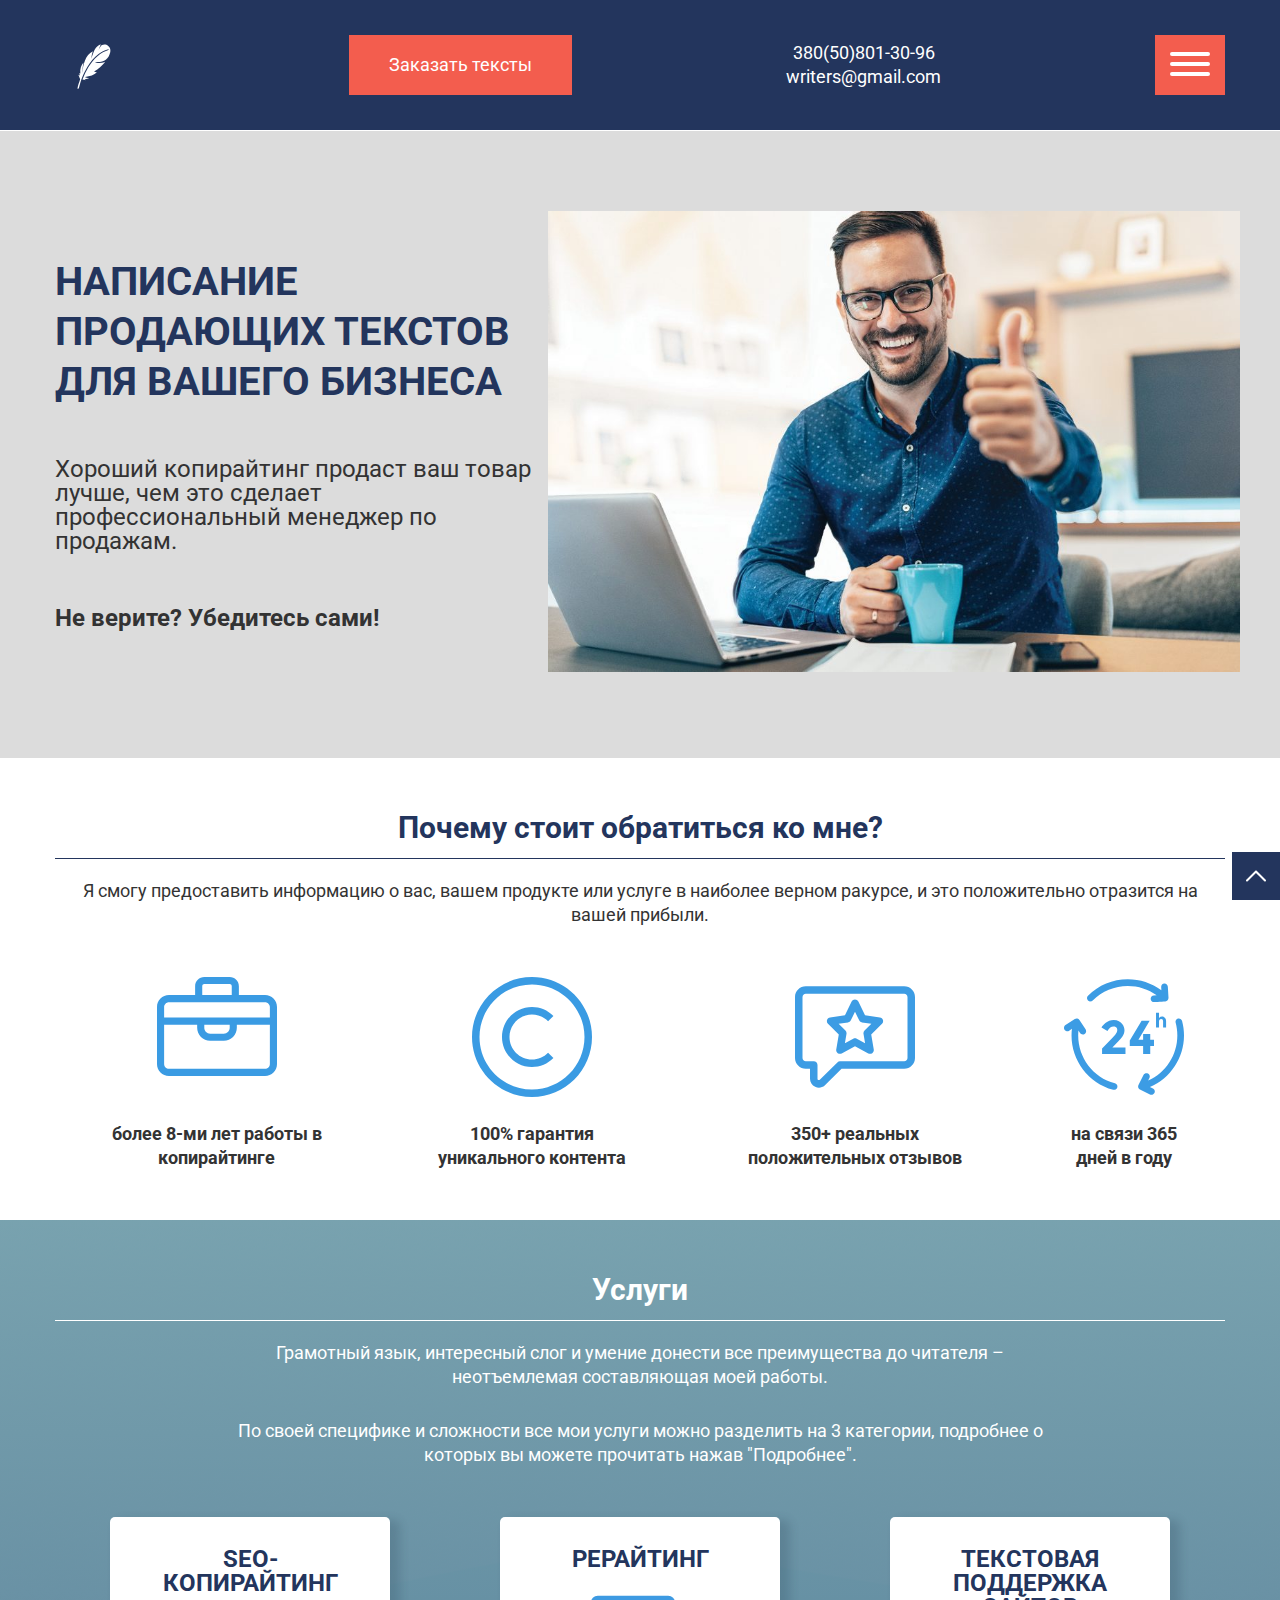
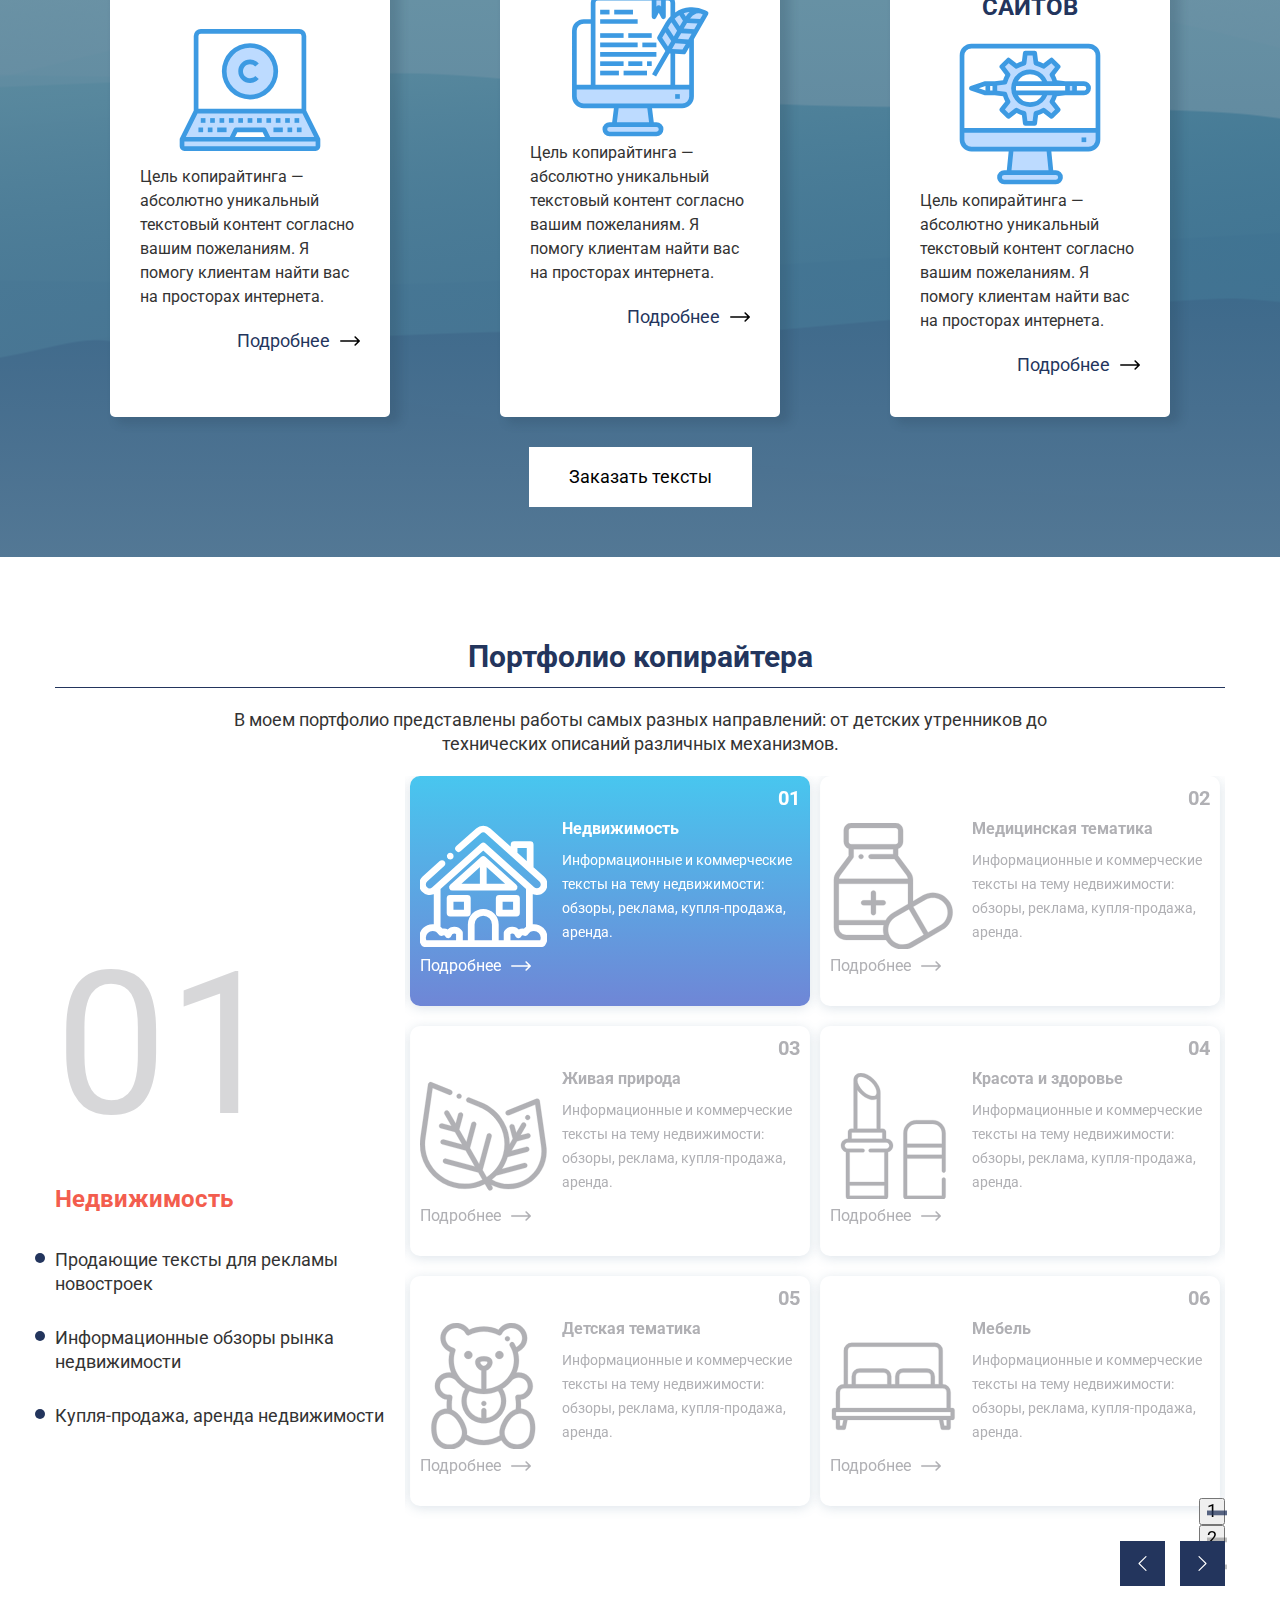
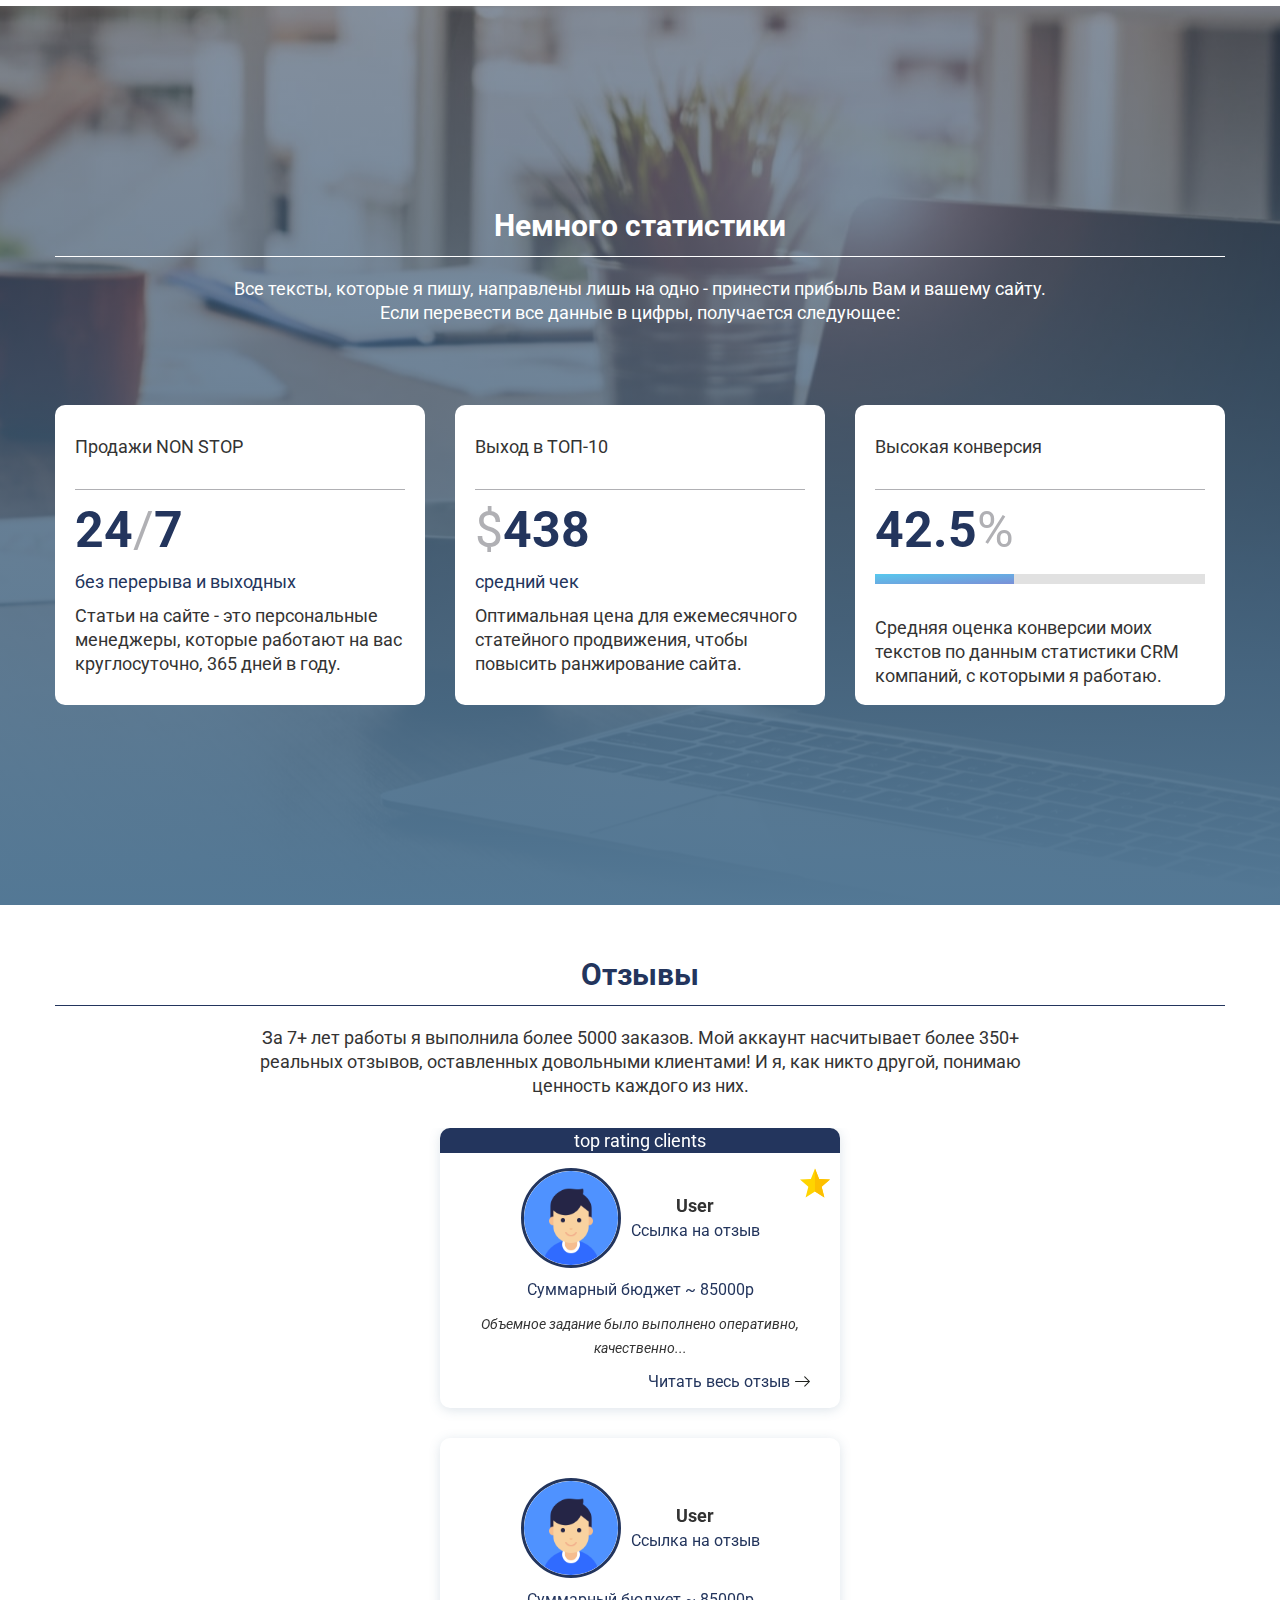
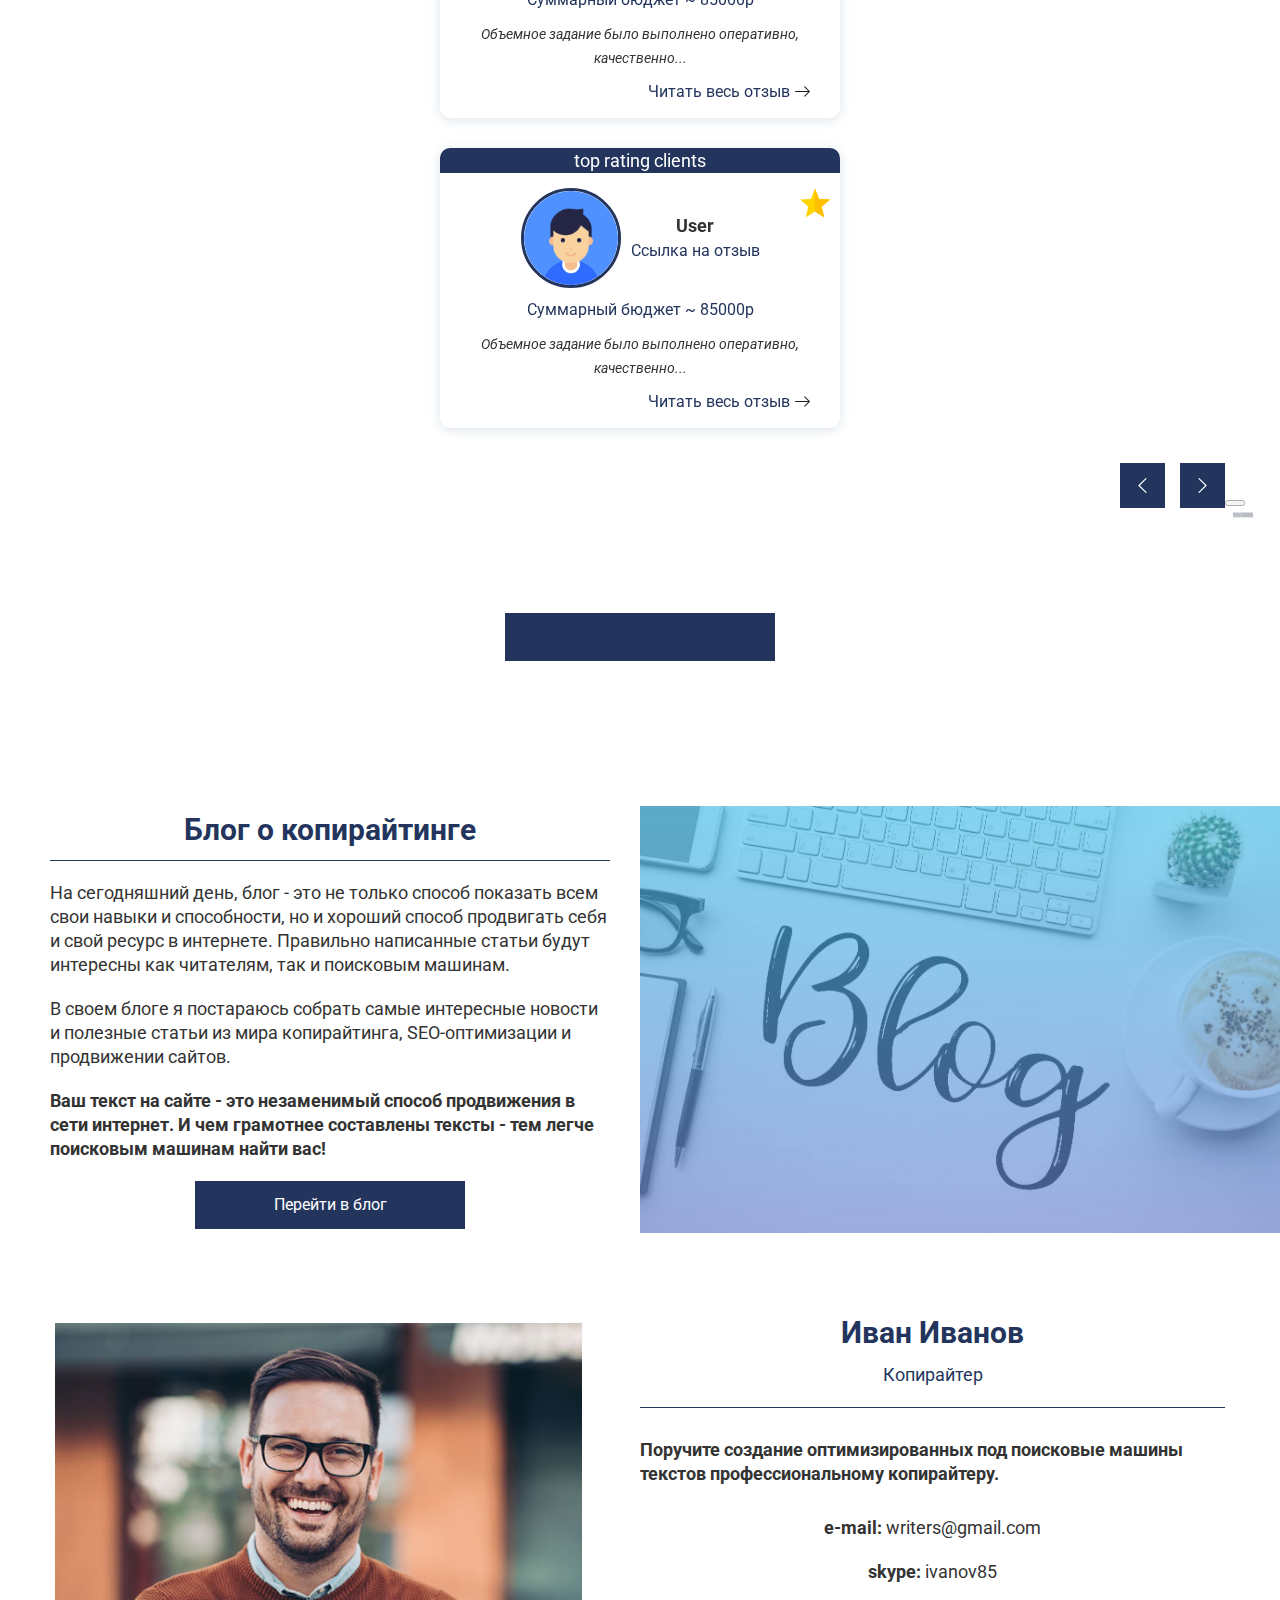
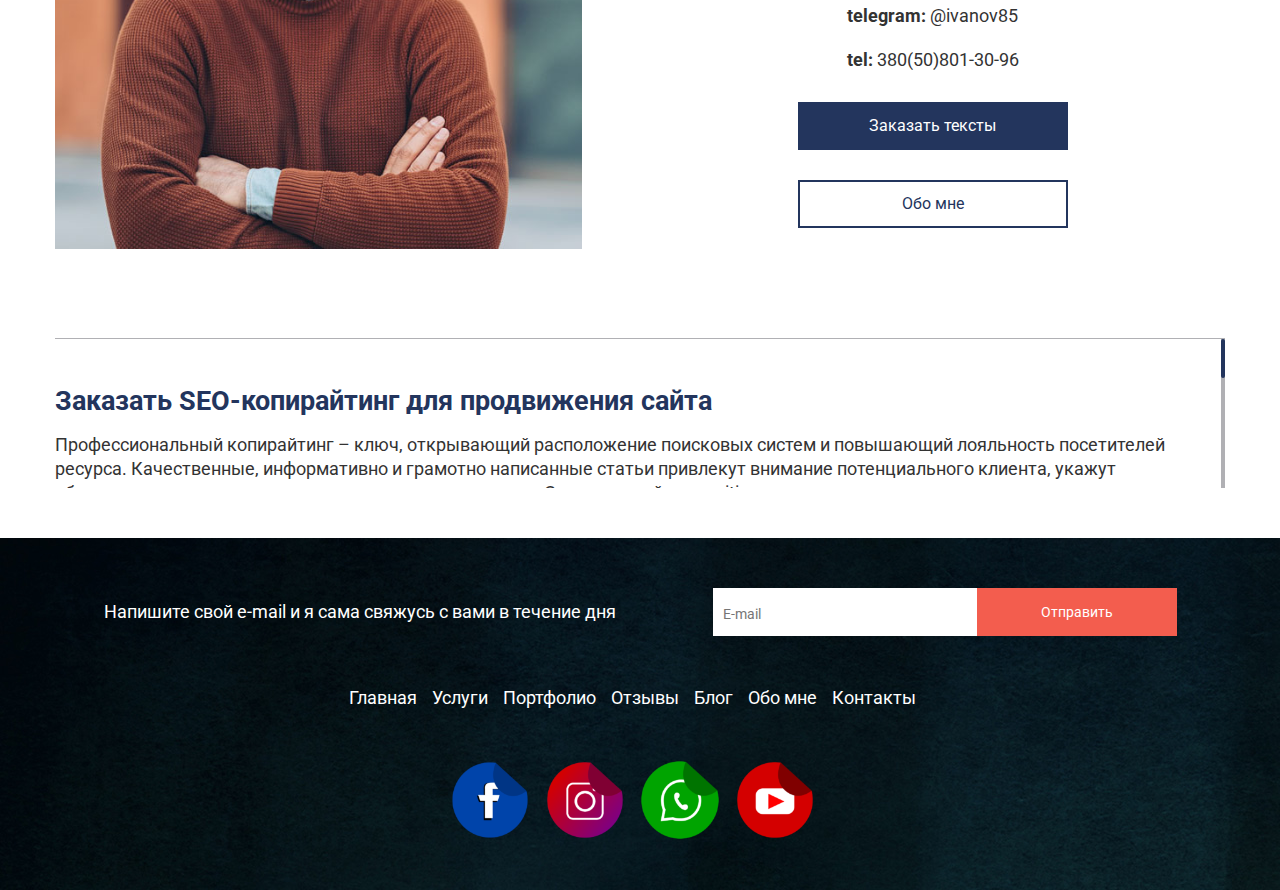
<file: new-project/index.html>
<!DOCTYPE html>
<html lang="ru">

<head>
    <meta charset="UTF-8">
    <meta name="viewport" content="width=device-width, initial-scale=1.0">
    <title>Document</title>
    <link rel="stylesheet" href="css/normalize.css">
    <link rel="preconnect" href="https://fonts.gstatic.com">
    <link href="https://fonts.googleapis.com/css2?family=Roboto:wght@400;700&display=swap" rel="stylesheet">
    <link href="css/hamburgers.css" rel="stylesheet">
    <link rel="stylesheet" href="css/slick.css" />
    <link rel="stylesheet" type="text/css" href="http://kenwheeler.github.io/slick/slick/slick-theme.css" />
    <link rel="stylesheet" href="css/style.css">
    <link rel="stylesheet" href="css/media.css">
</head>

<body>
    <a href="#" id="arrow" class="footer_arrow"></a>
    <header class="header">
        <div class="header_top">
            <div class="container">
                <div class="header_inner">
                    <div class="header_logo">
                        <img src="./img/feather.svg" alt="" class="header_logo-img">
                    </div>
                    <button class="header_btn">
                        Заказать тексты
                    </button>
                    <div class="header_contacts">
                        <p class="header_social">380(50)801-30-96</p>
                        <p class="header_email">writers@gmail.com</p>
                    </div>
                    <button class="hamburger hamburger--slider" type="button">
                        <span class="hamburger-box">
                            <span class="hamburger-inner">

                            </span>
                        </span>
                    </button>
                </div>
            </div>
        </div>
        <div class="header_bottom">
            <div class="container">
                <nav class="header_nav">
                    <ul class="header_ul">
                        <li class="header_li">
                            <a href="#" class="header_link">
                                Главная
                            </a>
                        </li>
                        <li class="header_li">
                            <a href="#" class="header_link">
                                Услуги
                            </a>
                        </li>
                        <li class="header_li">
                            <a href="#" class="header_link">
                                Портфолио
                            </a>
                        </li>
                        <li class="header_li">
                            <a href="#" class="header_link">
                                Отзывы
                            </a>
                        </li>
                        <li class="header_li">
                            <a href="#" class="header_link">
                                Блог
                            </a>
                        </li>
                        <li class="header_li">
                            <a href="#" class="header_link">
                                Обо мне
                            </a>
                        </li>
                        <li class="header_li">
                            <a href="#" class="header_link">
                                Контакты
                            </a>
                        </li>
                    </ul>
                </nav>
            </div>
        </div>
    </header>
    <section class="main">
        <div class="container wrapper">
            <div class="main_content">
                <h1 class="main_title">
                    НАПИСАНИЕ ПРОДАЮЩИХ ТЕКСТОВ ДЛЯ ВАШЕГО БИЗНЕСА
                </h1>
                <p class="main_subtitle">
                    Хороший копирайтинг продаст ваш товар лучше, чем это сделает профессиональный менеджер по продажам.
                </p>
                <p class="main_cta">
                    Не верите? Убедитесь сами!
                </p>
            </div>
            <div class="main_image">
                <img src="./img/businessman.jpg" alt="" class="main_img">
            </div>
        </div>
    </section>
    <section class="advantages">
        <div class="container">
            <h2 class="advantages_title">
                Почему стоит обратиться ко мне?
            </h2>
            <p class="advantages_subtitle">
                Я смогу предоставить информацию о вас, вашем продукте или услуге в наиболее верном ракурсе, и это
                положительно отразится на вашей прибыли.
            </p>
            <div class="advantages_items">
                <div class="advantages_item">
                    <img src="./img/adv1.svg" alt="" class="advantages_icon">
                    <p class="advantages_text">
                        более 8-ми лет работы в копирайтинге
                    </p>
                </div>
                <div class="advantages_item">
                    <img src="./img/adv3.svg" alt="" class="advantages_icon">
                    <p class="advantages_text">
                        100% гарантия уникального контента
                    </p>
                </div>
                <div class="advantages_item">
                    <img src="./img/adv2.svg" alt="" class="advantages_icon">
                    <p class="advantages_text">
                        350+ реальных положительных отзывов
                    </p>
                </div>
                <div class="advantages_item">
                    <img src="./img/adv4.svg" alt="" class="advantages_icon">
                    <p class="advantages_text">
                        на связи 365 дней в году
                    </p>
                </div>
            </div>
        </div>
    </section>
    <section class="services">
        <div class="container">
            <div class="services_content">
                <h2 class="services_title">
                    Услуги
                </h2>
                <p class="services_subtitle">
                    Грамотный язык, интересный слог и умение донести все преимущества до читателя – неотъемлемая
                    составляющая моей работы.
                </p>
                <p class="services_text">
                    По своей специфике и сложности все мои услуги можно разделить на 3 категории, подробнее о которых вы
                    можете прочитать нажав "Подробнее".
                </p>
            </div>
            <div class="services_cards">
                <div class="services_card">
                    <h3 class="card_title">Seo-копирайтинг</h3>
                    <img src="./img/service1.svg" alt="" class="card_icon">
                    <p class="services_paragraph">
                        Цель копирайтинга — абсолютно уникальный текстовый контент согласно вашим пожеланиям. Я помогу
                        клиентам найти вас на просторах интернета.
                    </p>
                    <a class="services_more" href="#">Подробнее</a>
                </div>

                <div class="services_card">
                    <h3 class="card_title">Рерайтинг</h3>
                    <img src="./img/service2.svg" alt="" class="card_icon">
                    <p class="services_paragraph">
                        Цель копирайтинга — абсолютно уникальный текстовый контент согласно вашим пожеланиям. Я помогу
                        клиентам найти вас на просторах интернета.
                    </p>
                    <a class="services_more" href="#">Подробнее</a>
                </div>

                <div class="services_card">
                    <h3 class="card_title">Текстовая поддержка сайтов</h3>
                    <img src="./img/service3.svg" alt="" class="card_icon">
                    <p class="services_paragraph">
                        Цель копирайтинга — абсолютно уникальный текстовый контент согласно вашим пожеланиям. Я помогу
                        клиентам найти вас на просторах интернета.
                    </p>
                    <div class="services_more">
                        <a class="services_link" href="#">Подробнее</a>
                    </div>
                </div>
            </div>
            <button class="services_btn">Заказать тексты</button>
        </div>
    </section>
    <section class="works">
        <div class="container">
            <h2 class="works_title">
                Портфолио копирайтера
            </h2>
            <p class="works_text">
                В моем портфолио представлены работы самых разных направлений: от детских утренников до технических
                описаний различных механизмов.
            </p>
            <!-- Табы -->
            <div class="works_tabs">
                <div class="works_content">
                    <div class="item --active" data-id="1">
                        <div class="works_content-number">01</div>
                        <h3 class="works_content-title">Недвижимость</h3>
                        <p class="works_content-text">Продающие тексты для рекламы новостроек</p>
                        <p class="works_content-text">Информационные обзоры рынка недвижимости</p>
                        <p class="works_content-text">Купля-продажа, аренда недвижимости</p>
                    </div>
                    <div class="item" data-id="2">
                        <div class="works_content-number">02</div>
                        <h3 class="works_content-title">Медицинская тематика</h3>
                        <p class="works_content-text">Инструкции-описания медицинских препаратов</p>
                        <p class="works_content-text">Информационные тексты о способах лечения болезней</p>
                        <p class="works_content-text">Продающие статьи для мед.центров</p>
                        <p class="works_content-text">Описание медицинского оборудования</p>
                        <p class="works_content-text">Народная медицина</p>
                    </div>
                    <div class="item" data-id="3">
                        <div class="works_content-number">03</div>
                        <h3 class="works_content-title">Живая природа</h3>
                        <p class="works_content-text">Продающие тексты для ветеринарных услуг</p>
                        <p class="works_content-text">Информационные статьи на тему фермерства (сад/огород)</p>
                        <p class="works_content-text">Информационные тексты о домашних питомцах</p>
                    </div>
                    <div class="item" data-id="4">
                        <div class="works_content-number">04</div>
                        <h3 class="works_content-title">Красота и здоровье</h3>
                        <p class="works_content-text">Описания косметологических процедур</p>
                        <p class="works_content-text">Инструкции-описания рецептов красоты</p>
                        <p class="works_content-text">Продающие тексты для салонов красоты</p>
                        <p class="works_content-text">Уход за лицом, волосами, телом</p>
                    </div>
                    <div class="item" data-id="5">
                        <div class="works_content-number">05</div>
                        <h3 class="works_content-title">Детская тематика</h3>
                        <p class="works_content-text">Воспитание детей (от 0 до 3 лет, от 3 до 7 лет, подростковый
                            возраст)</p>
                        <p class="works_content-text">Информационные тексты для блогов</p>
                        <p class="works_content-text">Рекламные тексты для детских товаров (одежда, обувь, аксессуары,
                            школьные принадлежности)</p>
                        <p class="works_content-text">Дом и семья</p>
                    </div>
                    <div class="item" data-id="6">
                        <div class="works_content-number">06</div>
                        <h3 class="works_content-title">Мебель</h3>
                        <p class="works_content-text">Написание обзоров мебельных фабрик</p>
                        <p class="works_content-text">Информационно-рекламные тексты в разделы для мебельных ИМ</p>
                        <p class="works_content-text">Блогерские тексты на тему домашний интерьер</p>
                        <p class="works_content-text">Полезные советы для дома</p>
                    </div>
                </div>
                <div class="works_cards">
                    <!-- Слайд 1 начало-->
                    <div class="works_slide tabs">
                        <div class="works_card item --active" data-id="1">
                            <div class="works_number">
                                01
                            </div>
                            <div class="works_inner">
                                <?xml version="1.0" encoding="UTF-8"?>
                                <svg class="works_icon" xmlns="http://www.w3.org/2000/svg"
                                    xmlns:xlink="http://www.w3.org/1999/xlink" width="70pt" height="70pt"
                                    viewBox="0 0 70 70" version="1.1">
                                    <g id="surface1">
                                        <path
                                            d="M 17.953125 36.902344 L 52.046875 36.902344 C 52.613281 36.902344 53.121094 36.550781 53.324219 36.023438 C 53.523438 35.496094 53.382812 34.894531 52.960938 34.515625 L 35.914062 19.191406 C 35.394531 18.722656 34.605469 18.722656 34.085938 19.191406 L 17.039062 34.515625 C 16.617188 34.894531 16.476562 35.496094 16.675781 36.023438 C 16.878906 36.550781 17.386719 36.902344 17.953125 36.902344 Z M 36.367188 34.167969 L 36.367188 23.277344 L 48.480469 34.167969 Z M 33.632812 23.277344 L 33.632812 34.167969 L 21.519531 34.167969 Z M 33.632812 23.277344 " />
                                        <path
                                            d="M 63.03125 56.449219 C 62.640625 56.449219 62.253906 56.480469 61.875 56.546875 L 61.875 38.601562 C 62.699219 39.09375 63.648438 39.355469 64.621094 39.355469 C 66.144531 39.355469 67.597656 38.707031 68.617188 37.582031 C 69.578125 36.515625 70.066406 35.136719 69.992188 33.707031 C 69.917969 32.273438 69.289062 30.953125 68.21875 29.996094 L 62.300781 24.671875 L 62.300781 12 C 62.300781 11.246094 61.6875 10.632812 60.933594 10.632812 L 52.046875 10.632812 C 51.289062 10.632812 50.679688 11.246094 50.679688 12 L 50.679688 14.222656 L 38.597656 3.359375 C 36.546875 1.515625 33.453125 1.515625 31.40625 3.355469 L 20.425781 13.136719 C 19.863281 13.640625 19.8125 14.503906 20.316406 15.066406 C 20.820312 15.632812 21.683594 15.679688 22.246094 15.179688 L 33.230469 5.394531 C 34.238281 4.484375 35.761719 4.488281 36.769531 5.394531 L 66.390625 32.027344 C 66.917969 32.5 67.226562 33.144531 67.261719 33.847656 C 67.296875 34.550781 67.058594 35.226562 66.585938 35.75 C 66.085938 36.304688 65.371094 36.621094 64.621094 36.621094 C 63.96875 36.621094 63.339844 36.378906 62.851562 35.941406 L 35.914062 11.722656 C 35.394531 11.253906 34.605469 11.253906 34.085938 11.722656 L 7.148438 35.941406 C 6.0625 36.917969 4.390625 36.832031 3.414062 35.75 C 2.941406 35.226562 2.703125 34.550781 2.738281 33.847656 C 2.773438 33.144531 3.082031 32.5 3.613281 32.023438 L 13.070312 23.441406 C 13.628906 22.933594 13.671875 22.070312 13.164062 21.511719 C 12.65625 20.953125 11.792969 20.910156 11.234375 21.417969 L 1.78125 29.992188 C 0.710938 30.953125 0.0820312 32.273438 0.0078125 33.707031 C -0.0664062 35.136719 0.421875 36.515625 1.382812 37.582031 C 3.125 39.511719 5.964844 39.882812 8.125 38.601562 L 8.125 56.546875 C 7.746094 56.480469 7.359375 56.449219 6.96875 56.449219 C 3.128906 56.449219 0 59.574219 0 63.417969 C 0 64.871094 0.445312 66.265625 1.28125 67.449219 C 1.539062 67.808594 1.953125 68.023438 2.398438 68.023438 L 67.601562 68.023438 C 68.046875 68.023438 68.460938 67.808594 68.71875 67.449219 C 69.558594 66.265625 70 64.871094 70 63.417969 C 70 59.574219 66.875 56.449219 63.03125 56.449219 Z M 53.414062 13.367188 L 59.566406 13.367188 L 59.566406 22.210938 L 53.414062 16.679688 Z M 10.859375 36.285156 L 35 14.578125 L 59.140625 36.285156 L 59.140625 57.636719 C 58.589844 58.007812 58.085938 58.460938 57.65625 58.980469 C 57.382812 58.921875 57.101562 58.894531 56.820312 58.894531 C 56.039062 58.894531 55.292969 59.117188 54.664062 59.519531 C 53.773438 58.484375 52.457031 57.839844 51.03125 57.839844 C 49.421875 57.839844 47.929688 58.640625 47.039062 59.984375 C 46.890625 60.207031 46.8125 60.472656 46.8125 60.738281 L 46.8125 65.289062 L 43.03125 65.289062 L 43.03125 56.140625 C 43.03125 51.710938 39.429688 48.109375 35 48.109375 C 30.570312 48.109375 26.96875 51.710938 26.96875 56.140625 L 26.96875 65.289062 L 23.1875 65.289062 L 23.1875 60.738281 C 23.1875 60.472656 23.109375 60.207031 22.960938 59.984375 C 22.070312 58.640625 20.578125 57.839844 18.96875 57.839844 C 17.542969 57.839844 16.226562 58.484375 15.339844 59.519531 C 14.707031 59.117188 13.960938 58.894531 13.179688 58.894531 C 12.898438 58.894531 12.617188 58.921875 12.34375 58.980469 C 11.914062 58.460938 11.410156 58.007812 10.859375 57.636719 Z M 3.167969 65.289062 C 2.882812 64.710938 2.734375 64.074219 2.734375 63.417969 C 2.734375 61.082031 4.632812 59.183594 6.96875 59.183594 C 8.480469 59.183594 9.890625 59.996094 10.644531 61.308594 C 10.828125 61.625 11.128906 61.855469 11.480469 61.949219 C 11.832031 62.042969 12.207031 61.988281 12.523438 61.804688 C 12.722656 61.6875 12.941406 61.628906 13.179688 61.628906 C 13.699219 61.628906 14.167969 61.9375 14.375 62.417969 C 14.605469 62.96875 15.164062 63.304688 15.757812 63.25 C 16.351562 63.195312 16.839844 62.761719 16.96875 62.179688 C 17.171875 61.25 18.015625 60.574219 18.96875 60.574219 C 19.535156 60.574219 20.070312 60.804688 20.453125 61.207031 L 20.453125 65.289062 Z M 29.703125 65.289062 L 29.703125 56.140625 C 29.703125 53.21875 32.078125 50.84375 35 50.84375 C 37.921875 50.84375 40.296875 53.21875 40.296875 56.140625 L 40.296875 65.289062 Z M 66.832031 65.289062 L 49.546875 65.289062 L 49.546875 61.207031 C 49.929688 60.804688 50.464844 60.574219 51.03125 60.574219 C 51.984375 60.574219 52.828125 61.25 53.03125 62.179688 C 53.160156 62.761719 53.648438 63.195312 54.242188 63.25 C 54.835938 63.304688 55.394531 62.96875 55.625 62.417969 C 55.832031 61.9375 56.300781 61.628906 56.820312 61.628906 C 57.058594 61.628906 57.277344 61.6875 57.476562 61.804688 C 57.792969 61.988281 58.167969 62.042969 58.519531 61.949219 C 58.871094 61.855469 59.171875 61.625 59.355469 61.308594 C 60.109375 59.996094 61.519531 59.183594 63.03125 59.183594 C 65.367188 59.183594 67.265625 61.082031 67.265625 63.417969 C 67.265625 64.074219 67.117188 64.710938 66.832031 65.289062 Z M 66.832031 65.289062 " />
                                        <path
                                            d="M 16.726562 19.675781 C 16.15625 19.675781 15.628906 19.308594 15.4375 18.769531 C 15.25 18.242188 15.410156 17.632812 15.84375 17.269531 C 16.289062 16.886719 16.949219 16.839844 17.449219 17.148438 C 17.925781 17.445312 18.175781 18.027344 18.066406 18.578125 C 17.9375 19.210938 17.371094 19.675781 16.726562 19.675781 Z M 16.726562 19.675781 " />
                                        <path
                                            d="M 26.175781 51.183594 L 16.640625 51.183594 C 15.882812 51.183594 15.273438 50.574219 15.273438 49.816406 L 15.273438 41.648438 C 15.273438 40.894531 15.882812 40.28125 16.640625 40.28125 L 26.175781 40.28125 C 26.929688 40.28125 27.542969 40.894531 27.542969 41.648438 L 27.542969 49.816406 C 27.542969 50.574219 26.929688 51.183594 26.175781 51.183594 Z M 18.007812 48.449219 L 24.808594 48.449219 L 24.808594 43.015625 L 18.007812 43.015625 Z M 18.007812 48.449219 " />
                                        <path
                                            d="M 53.359375 51.183594 L 43.824219 51.183594 C 43.070312 51.183594 42.457031 50.574219 42.457031 49.816406 L 42.457031 41.648438 C 42.457031 40.894531 43.070312 40.28125 43.824219 40.28125 L 53.359375 40.28125 C 54.117188 40.28125 54.726562 40.894531 54.726562 41.648438 L 54.726562 49.816406 C 54.726562 50.574219 54.117188 51.183594 53.359375 51.183594 Z M 45.191406 48.449219 L 51.992188 48.449219 L 51.992188 43.015625 L 45.191406 43.015625 Z M 45.191406 48.449219 " />
                                    </g>
                                </svg>
                                <div class="works_content">
                                    <h3 class="works_card-title">
                                        Недвижимость
                                    </h3>
                                    <p class="works_card-text">
                                        Информационные и коммерческие тексты на тему недвижимости: обзоры, реклама,
                                        купля-продажа, аренда.
                                    </p>
                                </div>
                            </div>
                            <div>
                                <div class="works_more">
                                    <a href="#" class="works_link">Подробнее</a>
                                    <?xml version="1.0" encoding="iso-8859-1"?><svg class="worksmore_svg" version="1.1"
                                        id="Capa_1" xmlns="http://www.w3.org/2000/svg"
                                        xmlns:xlink="http://www.w3.org/1999/xlink" x="0px" y="0px" viewBox="0 0 512 512"
                                        xml:space="preserve">
                                        <g>
                                            <g>
                                                <path
                                                    d="M506.134,241.843c-0.006-0.006-0.011-0.013-0.018-0.019l-104.504-104c-7.829-7.791-20.492-7.762-28.285,0.068c-7.792,7.829-7.762,20.492,0.067,28.284L443.558,236H20c-11.046,0-20,8.954-20,20c0,11.046,8.954,20,20,20h423.557l-70.162,69.824c-7.829,7.792-7.859,20.455-0.067,28.284c7.793,7.831,20.457,7.858,28.285,0.068l104.504-104c0.006-0.006,0.011-0.013,0.018-0.019C513.968,262.339,513.943,249.635,506.134,241.843z" />
                                            </g>
                                        </g>
                                        <g></g>
                                        <g></g>
                                        <g></g>
                                        <g></g>
                                        <g></g>
                                        <g></g>
                                        <g></g>
                                        <g></g>
                                        <g></g>
                                        <g></g>
                                        <g></g>
                                        <g></g>
                                        <g></g>
                                        <g></g>
                                        <g></g>
                                    </svg>
                                </div>
                            </div>
                        </div>

                        <div class="works_card item" data-id="2">
                            <div class="works_number">
                                02
                            </div>
                            <div class="works_inner">
                                <?xml version="1.0" encoding="iso-8859-1"?><svg class="works_icon" version="1.1"
                                    id="Capa_1" xmlns="http://www.w3.org/2000/svg"
                                    xmlns:xlink="http://www.w3.org/1999/xlink" x="0px" y="0px" viewBox="0 0 512 512"
                                    style="enable-background:new 0 0 512 512;" xml:space="preserve">
                                    <g>
                                        <g>
                                            <path
                                                d="M125.696,125.994c-5.52,0-10,4.48-10,10s4.48,10,10,10c5.52,0,10-4.48,10-10S131.216,125.994,125.696,125.994z" />
                                        </g>
                                    </g>
                                    <g>
                                        <g>
                                            <path
                                                d="M215.691,312.984h-29.998v-29.998c0-5.522-4.478-10-10-10s-9.999,4.478-9.999,10v29.998h-29.998c-5.522,0-10,4.478-10,9.999s4.478,10,10,10h29.998v29.998c0,5.522,4.478,10,9.999,10s10-4.478,10-10v-29.998h29.998c5.522,0,10-4.478,10-10S221.214,312.984,215.691,312.984z" />
                                        </g>
                                    </g>
                                    <g>
                                        <g>
                                            <path
                                                d="M485.578,321.984c-22.105-38.286-70.981-51.389-109.274-29.279l-40.618,23.45v-86.836c0-10.735-3.55-21.388-9.999-29.998l-49.997-66.661v-28.386c11.638-4.128,19.999-15.242,19.999-28.279V29.998C295.687,13.457,282.23,0,265.689,0H85.698C69.157,0,55.699,13.457,55.699,29.998v45.998c0,13.035,8.361,24.151,19.999,28.279v28.386l-50.001,66.665c-6.446,8.606-9.996,19.258-9.996,29.993v193.66c0,27.569,22.429,49.997,49.997,49.997h160.702c22.421,37.583,70.767,50.161,108.664,28.279L456.3,431.258C494.255,409.34,507.794,360.479,485.578,321.984z M75.698,29.998c0-5.514,4.486-10,9.999-10h179.991c5.514,0,10,4.486,10,10v45.998c0,5.514-4.486,9.999-10,9.999H85.698c-5.514,0-9.999-4.486-9.999-9.999V29.998z M41.701,211.319l51.996-69.326c1.298-1.73,2-3.836,2-6v-29.998h159.992v19.999h-89.995c-5.522,0-10,4.478-10,10s4.478,10,10,10h94.995l48.993,65.322c3.202,4.275,5.191,9.39,5.792,14.674H35.913C36.513,220.705,38.502,215.59,41.701,211.319z M65.699,452.977c-16.541,0-29.998-13.457-29.998-29.998v-10.099h181.675c-3.171,12.965-3.15,26.813,0.481,40.098H65.699z M225.219,392.98H35.7V245.987h279.986V327.7l-60.619,35.002C242.428,370.003,232.212,380.396,225.219,392.98z M325.066,483.935c-28.697,16.571-65.367,6.771-81.949-21.946c-16.661-28.994-6.564-65.498,21.952-81.969l54.277-31.338l59.997,103.915L325.066,483.935z M446.3,413.939l-49.637,28.659l-59.998-103.917l49.638-28.656c28.716-16.578,65.373-6.761,81.955,21.957C484.913,360.844,474.785,397.49,446.3,413.939z" />
                                        </g>
                                    </g>
                                    <g></g>
                                    <g></g>
                                    <g></g>
                                    <g></g>
                                    <g></g>
                                    <g></g>
                                    <g></g>
                                    <g></g>
                                    <g></g>
                                    <g></g>
                                    <g></g>
                                    <g></g>
                                    <g></g>
                                    <g></g>
                                    <g></g>
                                </svg>
                                <div class="works_content">
                                    <h3 class="works_card-title">
                                        Медицинская тематика
                                    </h3>
                                    <p class="works_card-text">
                                        Информационные и коммерческие тексты на тему недвижимости: обзоры, реклама,
                                        купля-продажа, аренда.
                                    </p>
                                </div>
                            </div>
                            <div>
                                <div class="works_more">
                                    <a href="#" class="works_link">Подробнее</a>
                                    <?xml version="1.0" encoding="iso-8859-1"?><svg class="worksmore_svg" version="1.1"
                                        id="Capa_1" xmlns="http://www.w3.org/2000/svg"
                                        xmlns:xlink="http://www.w3.org/1999/xlink" x="0px" y="0px" viewBox="0 0 512 512"
                                        xml:space="preserve">
                                        <g>
                                            <g>
                                                <path
                                                    d="M506.134,241.843c-0.006-0.006-0.011-0.013-0.018-0.019l-104.504-104c-7.829-7.791-20.492-7.762-28.285,0.068c-7.792,7.829-7.762,20.492,0.067,28.284L443.558,236H20c-11.046,0-20,8.954-20,20c0,11.046,8.954,20,20,20h423.557l-70.162,69.824c-7.829,7.792-7.859,20.455-0.067,28.284c7.793,7.831,20.457,7.858,28.285,0.068l104.504-104c0.006-0.006,0.011-0.013,0.018-0.019C513.968,262.339,513.943,249.635,506.134,241.843z" />
                                            </g>
                                        </g>
                                        <g></g>
                                        <g></g>
                                        <g></g>
                                        <g></g>
                                        <g></g>
                                        <g></g>
                                        <g></g>
                                        <g></g>
                                        <g></g>
                                        <g></g>
                                        <g></g>
                                        <g></g>
                                        <g></g>
                                        <g></g>
                                        <g></g>
                                    </svg>
                                </div>
                            </div>
                        </div>

                        <div class="works_card item" data-id="3">
                            <div class="works_number">
                                03
                            </div>
                            <div class="works_inner">
                                <?xml version="1.0" encoding="iso-8859-1"?><svg class="works_icon" version="1.1"
                                    id="Capa_1" xmlns="http://www.w3.org/2000/svg"
                                    xmlns:xlink="http://www.w3.org/1999/xlink" x="0px" y="0px" viewBox="0 0 512 512"
                                    style="enable-background:new 0 0 512 512;" xml:space="preserve">
                                    <g>
                                        <g>
                                            <path
                                                d="M510.052,291.984c-0.016-0.306-0.045-0.613-0.089-0.919L484.3,112.497c-0.437-3.039-2.245-5.709-4.904-7.242c-2.658-1.533-5.875-1.761-8.726-0.615l-118.103,47.482c-5.125,2.06-7.608,7.885-5.549,13.009c2.061,5.126,7.887,7.609,13.01,5.549l106.284-42.731l23.681,164.776c0.013,0.464,0.059,0.93,0.138,1.396c5.178,30.482-0.491,62.025-15.96,88.819c-17.815,30.856-46.613,52.909-81.092,62.096c-34.488,9.19-70.529,4.409-101.487-13.463c-0.214-0.124-0.434-0.228-0.653-0.334c6.637-5.044,12.88-10.505,18.703-16.347l117.078-31.371c5.336-1.429,8.502-6.914,7.072-12.249c-1.429-5.335-6.917-8.502-12.248-7.072l-90.086,24.138c9.899-14.726,17.643-30.966,22.935-48.341l80.372-21.535c5.336-1.429,8.502-6.914,7.072-12.249c-1.429-5.335-6.917-8.502-12.248-7.072l-59.138,15.846l22.238-38.519l46.995-12.592c5.336-1.429,8.502-6.914,7.072-12.249c-1.43-5.335-6.917-8.502-12.248-7.072l-27.675,7.416l21.28-36.859c2.762-4.784,1.123-10.9-3.66-13.661c-4.784-2.762-10.9-1.123-13.661,3.66l-21.28,36.858l-7.416-27.675c-1.43-5.335-6.915-8.502-12.248-7.072c-5.336,1.429-8.502,6.914-7.072,12.249l12.592,46.995l-13.012,22.538c0.384-32.013-7.807-63.649-24.224-92.083c-20.673-35.806-53.298-63.614-91.906-78.346c-0.063-0.027-0.128-0.054-0.192-0.081l-45.252-18.366c-5.122-2.077-10.95,0.389-13.027,5.506c-2.077,5.119,0.388,10.951,5.506,13.028l44.84,18.198c0.203,0.093,0.41,0.179,0.62,0.259c34.489,13.061,63.643,37.85,82.089,69.801c21.472,37.192,27.136,80.543,15.948,122.071c-10.321,38.306-33.847,70.82-66.707,92.544l-16.784-29.07l36.387-135.796c1.43-5.336-1.736-10.819-7.072-12.249c-5.339-1.429-10.818,1.737-12.248,7.072L239.125,367.97l-37.026-64.131l25.244-94.208c1.43-5.336-1.736-10.819-7.072-12.249c-5.337-1.43-10.818,1.737-12.248,7.072l-20.066,74.888l-29.187-50.553l15.203-56.735c1.43-5.336-1.736-10.819-7.072-12.249c-5.338-1.429-10.818,1.737-12.248,7.072l-10.027,37.415l-27.65-47.892c-2.761-4.783-8.878-6.423-13.661-3.66c-4.784,2.761-6.423,8.878-3.66,13.661l27.65,47.891l-37.414-10.025c-5.337-1.43-10.818,1.737-12.248,7.072c-1.43,5.336,1.736,10.819,7.072,12.249l56.734,15.203l29.187,50.553l-74.886-20.065c-5.337-1.43-10.818,1.737-12.248,7.072c-1.43,5.336,1.736,10.819,7.072,12.249l94.206,25.243l37.026,64.131l-116.475-31.209c-5.338-1.43-10.818,1.737-12.248,7.072c-1.43,5.336,1.736,10.819,7.072,12.249l135.795,36.386l16.782,29.067c-75.574,37.666-168.581,10.538-211.238-63.345c-18.646-32.296-25.478-70.316-19.237-107.057c0.085-0.496,0.13-0.991,0.138-1.484L50.952,60.908l66.251,26.889c5.123,2.078,10.95-0.388,13.027-5.506c2.077-5.119-0.388-10.951-5.506-13.028L46.632,37.567c-2.849-1.155-6.075-0.937-8.741,0.594c-2.667,1.531-4.481,4.205-4.919,7.251L2.408,258.086c-0.049,0.337-0.079,0.675-0.093,1.01c-6.638,40.917,1.104,83.157,21.853,119.095c33.413,57.875,94.294,90.246,156.878,90.245c27.641,0,55.609-6.339,81.693-19.56l12.291,21.288c1.853,3.208,5.214,5.002,8.671,5.002c1.696,0,3.416-0.432,4.991-1.341c4.784-2.761,6.423-8.878,3.66-13.661l-4.557-7.894c22.098,11.472,46.201,17.341,70.592,17.341c13.29,0,26.666-1.737,39.843-5.248c39.65-10.566,72.773-35.932,93.264-71.423C509.083,362.476,515.655,326.672,510.052,291.984z" />
                                        </g>
                                    </g>
                                    <g>
                                        <g>
                                            <path
                                                d="M165.258,86.561c-1.859-1.86-4.439-2.93-7.07-2.93c-2.631,0-5.211,1.07-7.071,2.93c-1.86,1.87-2.93,4.44-2.93,7.071c0,2.64,1.069,5.211,2.93,7.081c1.86,1.861,4.44,2.93,7.071,2.93c2.63,0,5.211-1.07,7.07-2.93c1.87-1.87,2.931-4.451,2.931-7.081C168.189,91.002,167.128,88.431,165.258,86.561z" />
                                        </g>
                                    </g>
                                    <g>
                                        <g>
                                            <path
                                                d="M443.884,174.367l-0.06-0.082c-3.246-4.469-9.501-5.461-13.969-2.215c-4.469,3.245-5.462,9.5-2.216,13.968l0.06,0.081c1.957,2.694,5.008,4.125,8.101,4.125c2.037,0,4.094-0.621,5.869-1.909C446.137,185.09,447.129,178.836,443.884,174.367z" />
                                        </g>
                                    </g>
                                    <g></g>
                                    <g></g>
                                    <g></g>
                                    <g></g>
                                    <g></g>
                                    <g></g>
                                    <g></g>
                                    <g></g>
                                    <g></g>
                                    <g></g>
                                    <g></g>
                                    <g></g>
                                    <g></g>
                                    <g></g>
                                    <g></g>
                                </svg>
                                <div class="works_content">
                                    <h3 class="works_card-title">
                                        Живая природа
                                    </h3>
                                    <p class="works_card-text">
                                        Информационные и коммерческие тексты на тему недвижимости: обзоры, реклама,
                                        купля-продажа, аренда.
                                    </p>
                                </div>
                            </div>
                            <div>
                                <div class="works_more">
                                    <a href="#" class="works_link">Подробнее</a>
                                    <?xml version="1.0" encoding="iso-8859-1"?><svg class="worksmore_svg" version="1.1"
                                        id="Capa_1" xmlns="http://www.w3.org/2000/svg"
                                        xmlns:xlink="http://www.w3.org/1999/xlink" x="0px" y="0px" viewBox="0 0 512 512"
                                        xml:space="preserve">
                                        <g>
                                            <g>
                                                <path
                                                    d="M506.134,241.843c-0.006-0.006-0.011-0.013-0.018-0.019l-104.504-104c-7.829-7.791-20.492-7.762-28.285,0.068c-7.792,7.829-7.762,20.492,0.067,28.284L443.558,236H20c-11.046,0-20,8.954-20,20c0,11.046,8.954,20,20,20h423.557l-70.162,69.824c-7.829,7.792-7.859,20.455-0.067,28.284c7.793,7.831,20.457,7.858,28.285,0.068l104.504-104c0.006-0.006,0.011-0.013,0.018-0.019C513.968,262.339,513.943,249.635,506.134,241.843z" />
                                            </g>
                                        </g>
                                        <g></g>
                                        <g></g>
                                        <g></g>
                                        <g></g>
                                        <g></g>
                                        <g></g>
                                        <g></g>
                                        <g></g>
                                        <g></g>
                                        <g></g>
                                        <g></g>
                                        <g></g>
                                        <g></g>
                                        <g></g>
                                        <g></g>
                                    </svg>
                                </div>
                            </div>
                        </div>

                        <div class="works_card item" data-id="4">
                            <div class="works_number">
                                04
                            </div>
                            <div class="works_inner">
                                <svg class="works_icon" id="Capa_1" enable-background="new 0 0 512 512" height="512"
                                    viewBox="0 0 512 512" width="512" xmlns="http://www.w3.org/2000/svg">
                                    <g>
                                        <path
                                            d="m227.499 265.813h-.748v-27.678c0-6.948-5.641-12.602-12.574-12.602h-10.3v-145.594c0-.029-.004-.057-.004-.086.116-4.635-.558-9.654-2.068-14.962-3.754-13.201-12.305-26.954-24.076-38.726-16.386-16.386-36.051-26.165-52.614-26.165-.008 0-.017 0-.023 0-8.729.005-16.138 2.807-21.429 8.103-5.31 5.299-8.118 12.723-8.12 21.47 0 .417.01.838.023 1.26l.109 194.702h-10.41c-6.933 0-12.573 5.653-12.573 12.602v27.678h-.777c-15.232 0-27.625 12.405-27.625 27.653 0 12.633 8.527 23.304 20.125 26.582v179.037c0 7.121 5.246 12.914 11.695 12.914h147.224c6.433 0 11.666-5.793 11.666-12.914v-179.036c11.614-3.275 20.153-13.948 20.153-26.584-.001-15.248-12.406-27.654-27.654-27.654zm-113.24-247.091c.004-.005.008-.009.012-.013 2.453-2.458 6.097-3.706 10.829-3.709h.015c12.294 0 28.78 8.545 42.007 21.772 20.896 20.896 26.287 44.628 18.056 52.858-4.003 4.006-11.529 4.814-20.645 2.221-10.774-3.064-22.213-10.265-32.216-20.28-13.229-13.214-21.776-29.698-21.773-41.996 0-4.743 1.25-8.395 3.715-10.853zm74.618 86.478v120.334h-78.202l-.087-156.319c3.251 4.463 6.974 8.819 11.123 12.962 11.773 11.789 25.523 20.348 38.718 24.102 4.917 1.399 9.591 2.091 13.939 2.091 5.395 0 10.286-1.067 14.509-3.17zm-101.186 135.334h15.487.004 108.568v25.279h-124.059zm-8.277 256.466v-41.465h140.585v41.465zm148.085-190.908h-63.917c-4.143 0-7.5 3.357-7.5 7.5s3.357 7.5 7.5 7.5h56.417v119.443h-140.585v-119.443h53.441c4.143 0 7.5-3.357 7.5-7.5s-3.357-7.5-7.5-7.5h-60.941c-6.962 0-12.625-5.663-12.625-12.625 0-6.978 5.663-12.653 12.625-12.653h8.277 139.06 8.248c6.977 0 12.653 5.676 12.653 12.653 0 6.962-5.676 12.625-12.653 12.625z" />
                                        <path
                                            d="m416.105 190.896h-67.347c-28.471 0-51.633 23.15-51.633 51.605v51.505 44.7 160.776c0 6.902 5.615 12.518 12.517 12.518h145.579c6.887 0 12.489-5.615 12.489-12.518v-69.163c0-4.143-3.357-7.5-7.5-7.5s-7.5 3.357-7.5 7.5v66.681h-140.584v-150.794h140.585v49.475c0 4.143 3.357 7.5 7.5 7.5s7.5-3.357 7.5-7.5v-56.975-44.7-51.505c0-28.455-23.15-51.605-51.606-51.605zm-67.346 15h67.347c20.185 0 36.605 16.421 36.605 36.605v44.005h-140.585v-44.005c0-20.185 16.434-36.605 36.633-36.605zm-36.633 125.31v-29.7h140.585v29.7z" />
                                    </g>
                                </svg>
                                <div class="works_content">
                                    <h3 class="works_card-title">
                                        Красота и здоровье
                                    </h3>
                                    <p class="works_card-text">
                                        Информационные и коммерческие тексты на тему недвижимости: обзоры, реклама,
                                        купля-продажа, аренда.
                                    </p>
                                </div>
                            </div>
                            <div>
                                <div class="works_more">
                                    <a href="#" class="works_link">Подробнее</a>
                                    <?xml version="1.0" encoding="iso-8859-1"?><svg class="worksmore_svg" version="1.1"
                                        id="Capa_1" xmlns="http://www.w3.org/2000/svg"
                                        xmlns:xlink="http://www.w3.org/1999/xlink" x="0px" y="0px" viewBox="0 0 512 512"
                                        xml:space="preserve">
                                        <g>
                                            <g>
                                                <path
                                                    d="M506.134,241.843c-0.006-0.006-0.011-0.013-0.018-0.019l-104.504-104c-7.829-7.791-20.492-7.762-28.285,0.068c-7.792,7.829-7.762,20.492,0.067,28.284L443.558,236H20c-11.046,0-20,8.954-20,20c0,11.046,8.954,20,20,20h423.557l-70.162,69.824c-7.829,7.792-7.859,20.455-0.067,28.284c7.793,7.831,20.457,7.858,28.285,0.068l104.504-104c0.006-0.006,0.011-0.013,0.018-0.019C513.968,262.339,513.943,249.635,506.134,241.843z" />
                                            </g>
                                        </g>
                                        <g></g>
                                        <g></g>
                                        <g></g>
                                        <g></g>
                                        <g></g>
                                        <g></g>
                                        <g></g>
                                        <g></g>
                                        <g></g>
                                        <g></g>
                                        <g></g>
                                        <g></g>
                                        <g></g>
                                        <g></g>
                                        <g></g>
                                    </svg>
                                </div>
                            </div>
                        </div>

                        <div class="works_card item" data-id="5">
                            <div class="works_number">
                                05
                            </div>
                            <div class="works_inner">
                                <?xml version="1.0" encoding="iso-8859-1"?><svg class="works_icon" version="1.1"
                                    id="Capa_1" xmlns="http://www.w3.org/2000/svg"
                                    xmlns:xlink="http://www.w3.org/1999/xlink" x="0px" y="0px" viewBox="0 0 512 512"
                                    style="enable-background:new 0 0 512 512;" xml:space="preserve">
                                    <g>
                                        <g>
                                            <path
                                                d="M454.773,375.483c-8.143-14.111-20.159-23.29-35.714-27.279c-3.716-0.953-7.461-1.551-11.177-1.788c0.48-5.345,0.73-10.73,0.73-16.106c0-6.824-0.391-13.656-1.166-20.423c27.647-3.783,48.974-26.763,48.974-54.46c0-30.329-25.581-55.005-57.024-55.005c-3.084,0-6.128,0.248-9.117,0.709c6.464-15.569,10.023-32.542,10.023-50.298c0-11.544-1.495-22.936-4.454-33.993c22.685-9.582,37.781-31.292,37.781-55.848C433.63,27.361,405.243,0,370.351,0c-21.271,0-40.957,10.358-52.583,27.05c-18.524-8.188-38.867-12.481-59.393-12.481s-40.869,4.293-59.393,12.481C187.354,10.358,167.667,0,146.396,0c-34.893,0-63.281,27.362-63.281,60.994c0,24.557,15.098,46.267,37.783,55.849c-2.959,11.06-4.455,22.453-4.455,33.992c0,17.756,3.56,34.728,10.023,50.298c-2.989-0.461-6.032-0.709-9.116-0.709c-31.444,0-57.025,24.675-57.025,55.005c0,27.695,21.33,50.674,48.974,54.46c-0.775,6.771-1.167,13.605-1.167,20.423c0,5.524,0.265,11.055,0.772,16.546c-0.386-0.008-0.771-0.02-1.159-0.02c-4.894,0-9.874,0.641-14.804,1.904c-15.555,3.989-27.57,13.166-35.714,27.278c-14.095,24.426-13.358,60.525-6.376,85.467C59.18,491.229,87.31,512,119.262,512c1.339,0,2.68-0.044,4.018-0.118c0.058-0.001,0.115-0.001,0.173-0.004c0.088-0.004,0.176-0.012,0.264-0.017c0.104-0.006,0.207-0.013,0.31-0.02c26.193-1.425,49.252-16.886,60.158-39.198c22.542,13.977,47.94,21.305,74.186,21.305c25.056,0,49.464-6.747,71.286-19.581c0.352,0.658,0.698,1.319,1.073,1.969c9.434,16.347,24.962,28,43.722,32.811c5.986,1.535,12.138,2.315,18.283,2.315c31.952,0,60.082-20.772,68.408-50.513C468.131,436.008,468.867,399.908,454.773,375.483z M103.121,60.994c0-22.601,19.413-40.989,43.275-40.989c17.07,0,32.595,9.549,39.551,24.328c1.162,2.469,3.283,4.355,5.869,5.223c2.587,0.867,5.415,0.64,7.832-0.628c17.879-9.391,38.186-14.354,58.724-14.354c20.539,0,40.845,4.963,58.724,14.354c2.416,1.269,5.246,1.496,7.832,0.628c2.587-0.868,4.707-2.755,5.869-5.223c6.957-14.779,22.481-24.328,39.552-24.328c23.862,0,43.275,18.387,43.275,40.989c0,15.991-9.727,30.21-24.466,36.928c-2.376-5.411-5.11-10.68-8.184-15.741c-2.869-4.721-9.019-6.222-13.741-3.356c-4.721,2.868-6.224,9.02-3.356,13.741c4.079,6.715,7.464,13.851,10.06,21.212c0.063,0.18,0.137,0.352,0.209,0.526c4.075,11.745,6.15,24.03,6.15,36.531c0,60.894-49.354,110.999-111.923,115.868v-74.374c14.48-4.959,24.708-20.001,24.708-33.281c0-7.282-3.382-24.22-34.71-24.22c-31.328,0-34.71,16.938-34.71,24.22c0,13.28,10.227,28.322,24.708,33.281v74.374c-62.568-4.868-111.923-54.973-111.923-115.868c0-12.684,2.129-25.156,6.329-37.07c0.941-2.67,0.707-5.612-0.645-8.1c-1.351-2.488-3.693-4.285-6.445-4.949C116.512,96.094,103.121,79.759,103.121,60.994z M258.374,344.078c-5.524,0-10.002,4.478-10.002,10.002v30.317c-33.885-4.87-60.014-34.08-60.014-69.291c0-14.252,4.37-28.112,12.399-39.752c17.617,7.544,37.115,11.746,57.617,11.746s40-4.202,57.618-11.746c8.029,11.641,12.4,25.5,12.4,39.752c0,35.21-26.13,64.421-60.014,69.291V354.08C268.376,348.556,263.898,344.078,258.374,344.078z M243.669,159.048c0-0.975,0-1.379,1.653-2.193c1.533-0.755,5.268-2.021,13.052-2.021c7.784,0,11.519,1.267,13.052,2.021c1.653,0.814,1.653,1.218,1.653,2.193c0,5.638-6.874,14.967-14.706,14.967C250.541,174.014,243.669,164.686,243.669,159.048z M163.943,466.876c-6.722,11.647-17.861,19.969-31.365,23.432c-3.269,0.838-6.602,1.366-9.946,1.579c-0.009,0-0.018,0.001-0.026,0.002c-1.113,0.07-2.227,0.105-3.34,0.105c-23.018,0.001-43.227-14.763-49.147-35.902c-5.664-20.231-6.691-50.788,4.438-70.075c5.428-9.405,13.067-15.261,23.356-17.899c3.307-0.848,6.616-1.278,9.834-1.278c3.383,0,6.666,0.469,9.839,1.335c0.15,0.046,0.299,0.092,0.452,0.131c25.767,7.364,44.264,40.925,50.447,63.013C171.85,443.341,170.237,455.969,163.943,466.876z M324.253,425.388c-2.751,9.826-3.179,19.927-1.379,29.687c-19.594,12.352-41.751,18.868-64.499,18.868c-24.465,0-48.109-7.464-68.722-21.628c1.15-8.725,0.54-17.665-1.902-26.388c-7.281-26.007-27.781-62.385-58.238-74.765c-0.908-6.882-1.372-13.87-1.372-20.852c0-9.466,0.848-18.962,2.522-28.223c0.549-3.039-0.335-6.159-2.397-8.458c-2.062-2.299-5.071-3.518-8.148-3.299c-0.917,0.065-1.846,0.097-2.763,0.097c-20.413,0-37.02-15.702-37.02-35.001c0-19.299,16.607-35,37.02-35c9.765,0,18.946,3.56,25.908,10.02c10.676,14.189,24.123,26.333,39.574,35.698c-9.401,14.508-14.482,31.512-14.482,48.962c0,49.638,40.384,90.021,90.021,90.021s90.021-40.384,90.021-90.021c0-17.45-5.081-34.453-14.482-48.962c15.452-9.364,28.899-21.508,39.574-35.698c6.963-6.462,16.144-10.02,25.909-10.02c20.412,0,37.019,15.701,37.019,35s-16.607,35.001-37.019,35.001c-0.916,0-1.847-0.033-2.766-0.097c-3.078-0.219-6.087,1-8.149,3.299c-2.06,2.299-2.946,5.42-2.397,8.459c1.673,9.25,2.522,18.745,2.522,28.221c0,6.194-0.364,12.398-1.078,18.517C354.295,359.029,331.93,397.973,324.253,425.388z M441.883,455.556c-5.917,21.139-26.126,35.903-49.144,35.903c-4.47,0-8.949-0.567-13.314-1.687c-13.505-3.463-24.645-11.785-31.365-23.432c-6.294-10.908-7.908-23.536-4.543-35.555c6.512-23.257,26.673-59.232,54.598-63.955c0.109-0.018,0.218-0.037,0.326-0.058c1.903-0.305,3.842-0.465,5.815-0.465c3.219,0,6.528,0.43,9.834,1.278c10.288,2.639,17.928,8.493,23.357,17.899C448.575,404.767,447.548,435.325,441.883,455.556z" />
                                        </g>
                                    </g>
                                    <g>
                                        <g>
                                            <path
                                                d="M321.264,113.305c-9.231,0-16.762,7.207-16.762,16.042c0,8.836,7.53,16.043,16.762,16.043c9.232,0,16.761-7.207,16.761-16.043C338.025,120.512,330.496,113.305,321.264,113.305z" />
                                        </g>
                                    </g>
                                    <g>
                                        <g>
                                            <path
                                                d="M195.485,113.305c-9.232,0-16.762,7.207-16.762,16.042c0,8.836,7.529,16.043,16.762,16.043c9.231,0,16.761-7.207,16.761-16.043C212.246,120.512,204.716,113.305,195.485,113.305z" />
                                        </g>
                                    </g>
                                    <g>
                                        <g>
                                            <path
                                                d="M360.875,56.578l-0.233-0.231c-3.967-3.844-10.314-3.761-14.159,0.206c-3.845,3.966-3.762,10.283,0.205,14.128c0.007,0.006,0.054,0.054,0.062,0.061c1.947,1.948,4.494,2.92,7.043,2.92c2.557,0,5.115-0.978,7.072-2.929C364.771,66.837,364.765,60.492,360.875,56.578z" />
                                        </g>
                                    </g>
                                    <g>
                                        <g>
                                            <path
                                                d="M258.371,315.105c-5.524,0-10.002,4.478-10.002,10.002v0.236c0,5.524,4.478,10.002,10.002,10.002c5.524,0,10.002-4.478,10.002-10.002v-0.236C268.373,319.583,263.895,315.105,258.371,315.105z" />
                                        </g>
                                    </g>
                                    <g></g>
                                    <g></g>
                                    <g></g>
                                    <g></g>
                                    <g></g>
                                    <g></g>
                                    <g></g>
                                    <g></g>
                                    <g></g>
                                    <g></g>
                                    <g></g>
                                    <g></g>
                                    <g></g>
                                    <g></g>
                                    <g></g>
                                </svg>
                                <div class="works_content">
                                    <h3 class="works_card-title">
                                        Детская тематика
                                    </h3>
                                    <p class="works_card-text">
                                        Информационные и коммерческие тексты на тему недвижимости: обзоры, реклама,
                                        купля-продажа, аренда.
                                    </p>
                                </div>
                            </div>
                            <div>
                                <div class="works_more">
                                    <a href="#" class="works_link">Подробнее</a>
                                    <?xml version="1.0" encoding="iso-8859-1"?><svg class="worksmore_svg" version="1.1"
                                        id="Capa_1" xmlns="http://www.w3.org/2000/svg"
                                        xmlns:xlink="http://www.w3.org/1999/xlink" x="0px" y="0px" viewBox="0 0 512 512"
                                        xml:space="preserve">
                                        <g>
                                            <g>
                                                <path
                                                    d="M506.134,241.843c-0.006-0.006-0.011-0.013-0.018-0.019l-104.504-104c-7.829-7.791-20.492-7.762-28.285,0.068c-7.792,7.829-7.762,20.492,0.067,28.284L443.558,236H20c-11.046,0-20,8.954-20,20c0,11.046,8.954,20,20,20h423.557l-70.162,69.824c-7.829,7.792-7.859,20.455-0.067,28.284c7.793,7.831,20.457,7.858,28.285,0.068l104.504-104c0.006-0.006,0.011-0.013,0.018-0.019C513.968,262.339,513.943,249.635,506.134,241.843z" />
                                            </g>
                                        </g>
                                        <g></g>
                                        <g></g>
                                        <g></g>
                                        <g></g>
                                        <g></g>
                                        <g></g>
                                        <g></g>
                                        <g></g>
                                        <g></g>
                                        <g></g>
                                        <g></g>
                                        <g></g>
                                        <g></g>
                                        <g></g>
                                        <g></g>
                                    </svg>
                                </div>
                            </div>
                        </div>

                        <div class="works_card item" data-id="6">
                            <div class="works_number">
                                06
                            </div>
                            <div class="works_inner">
                                <?xml version="1.0" encoding="UTF-8"?>
                                <?xml version="1.0"?>
                                <svg class="works_icon" xmlns="http://www.w3.org/2000/svg" width="512" height="512"
                                    viewBox="0 0 512 512">
                                    <path
                                        d="M496,344h-8V280a32.042,32.042,0,0,0-32-32V112a32.042,32.042,0,0,0-32-32H88a32.042,32.042,0,0,0-32,32V248a32.042,32.042,0,0,0-32,32v64H16a8,8,0,0,0-8,8v32a8,8,0,0,0,8,8h8v32a8,8,0,0,0,8,8H56a7.99,7.99,0,0,0,7.84-6.43L70.56,392H441.44l6.72,33.57A7.99,7.99,0,0,0,456,432h24a8,8,0,0,0,8-8V392h8a8,8,0,0,0,8-8V352A8,8,0,0,0,496,344ZM72,112A16.021,16.021,0,0,1,88,96H424a16.021,16.021,0,0,1,16,16V248H424V216a32.042,32.042,0,0,0-32-32H296a32.042,32.042,0,0,0-32,32v32H248V216a32.042,32.042,0,0,0-32-32H120a32.042,32.042,0,0,0-32,32v32H72ZM408,216v32H280V216a16.021,16.021,0,0,1,16-16h96A16.021,16.021,0,0,1,408,216Zm-176,0v32H104V216a16.021,16.021,0,0,1,16-16h96A16.021,16.021,0,0,1,232,216ZM40,280a16.021,16.021,0,0,1,16-16H456a16.021,16.021,0,0,1,16,16v64H40Zm9.44,136H40V392H54.24ZM472,416h-9.44l-4.8-24H472Zm16-40H24V360H488Z" />
                                    </svg>
                                <div class="works_content">
                                    <h3 class="works_card-title">
                                        Мебель
                                    </h3>
                                    <p class="works_card-text">
                                        Информационные и коммерческие тексты на тему недвижимости: обзоры, реклама,
                                        купля-продажа, аренда.
                                    </p>
                                </div>
                            </div>
                            <div>
                                <div class="works_more">
                                    <a href="#" class="works_link">Подробнее</a>
                                    <?xml version="1.0" encoding="iso-8859-1"?><svg class="worksmore_svg" version="1.1"
                                        id="Capa_1" xmlns="http://www.w3.org/2000/svg"
                                        xmlns:xlink="http://www.w3.org/1999/xlink" x="0px" y="0px" viewBox="0 0 512 512"
                                        xml:space="preserve">
                                        <g>
                                            <g>
                                                <path
                                                    d="M506.134,241.843c-0.006-0.006-0.011-0.013-0.018-0.019l-104.504-104c-7.829-7.791-20.492-7.762-28.285,0.068c-7.792,7.829-7.762,20.492,0.067,28.284L443.558,236H20c-11.046,0-20,8.954-20,20c0,11.046,8.954,20,20,20h423.557l-70.162,69.824c-7.829,7.792-7.859,20.455-0.067,28.284c7.793,7.831,20.457,7.858,28.285,0.068l104.504-104c0.006-0.006,0.011-0.013,0.018-0.019C513.968,262.339,513.943,249.635,506.134,241.843z" />
                                            </g>
                                        </g>
                                        <g></g>
                                        <g></g>
                                        <g></g>
                                        <g></g>
                                        <g></g>
                                        <g></g>
                                        <g></g>
                                        <g></g>
                                        <g></g>
                                        <g></g>
                                        <g></g>
                                        <g></g>
                                        <g></g>
                                        <g></g>
                                        <g></g>
                                    </svg>
                                </div>
                            </div>
                        </div>
                    </div>
                    <!-- Слайд 1 конец -->

                    <!-- Слайд 2 начало -->
                    <div class="works_slide tabs">
                        <div class="works_card item --active" data-id="1">
                            <div class="works_number">
                                01
                            </div>
                            <div class="works_inner">
                                <?xml version="1.0" encoding="UTF-8"?>
                                <svg class="works_icon" xmlns="http://www.w3.org/2000/svg"
                                    xmlns:xlink="http://www.w3.org/1999/xlink" width="70pt" height="70pt"
                                    viewBox="0 0 70 70" version="1.1">
                                    <g id="surface1">
                                        <path
                                            d="M 17.953125 36.902344 L 52.046875 36.902344 C 52.613281 36.902344 53.121094 36.550781 53.324219 36.023438 C 53.523438 35.496094 53.382812 34.894531 52.960938 34.515625 L 35.914062 19.191406 C 35.394531 18.722656 34.605469 18.722656 34.085938 19.191406 L 17.039062 34.515625 C 16.617188 34.894531 16.476562 35.496094 16.675781 36.023438 C 16.878906 36.550781 17.386719 36.902344 17.953125 36.902344 Z M 36.367188 34.167969 L 36.367188 23.277344 L 48.480469 34.167969 Z M 33.632812 23.277344 L 33.632812 34.167969 L 21.519531 34.167969 Z M 33.632812 23.277344 " />
                                        <path
                                            d="M 63.03125 56.449219 C 62.640625 56.449219 62.253906 56.480469 61.875 56.546875 L 61.875 38.601562 C 62.699219 39.09375 63.648438 39.355469 64.621094 39.355469 C 66.144531 39.355469 67.597656 38.707031 68.617188 37.582031 C 69.578125 36.515625 70.066406 35.136719 69.992188 33.707031 C 69.917969 32.273438 69.289062 30.953125 68.21875 29.996094 L 62.300781 24.671875 L 62.300781 12 C 62.300781 11.246094 61.6875 10.632812 60.933594 10.632812 L 52.046875 10.632812 C 51.289062 10.632812 50.679688 11.246094 50.679688 12 L 50.679688 14.222656 L 38.597656 3.359375 C 36.546875 1.515625 33.453125 1.515625 31.40625 3.355469 L 20.425781 13.136719 C 19.863281 13.640625 19.8125 14.503906 20.316406 15.066406 C 20.820312 15.632812 21.683594 15.679688 22.246094 15.179688 L 33.230469 5.394531 C 34.238281 4.484375 35.761719 4.488281 36.769531 5.394531 L 66.390625 32.027344 C 66.917969 32.5 67.226562 33.144531 67.261719 33.847656 C 67.296875 34.550781 67.058594 35.226562 66.585938 35.75 C 66.085938 36.304688 65.371094 36.621094 64.621094 36.621094 C 63.96875 36.621094 63.339844 36.378906 62.851562 35.941406 L 35.914062 11.722656 C 35.394531 11.253906 34.605469 11.253906 34.085938 11.722656 L 7.148438 35.941406 C 6.0625 36.917969 4.390625 36.832031 3.414062 35.75 C 2.941406 35.226562 2.703125 34.550781 2.738281 33.847656 C 2.773438 33.144531 3.082031 32.5 3.613281 32.023438 L 13.070312 23.441406 C 13.628906 22.933594 13.671875 22.070312 13.164062 21.511719 C 12.65625 20.953125 11.792969 20.910156 11.234375 21.417969 L 1.78125 29.992188 C 0.710938 30.953125 0.0820312 32.273438 0.0078125 33.707031 C -0.0664062 35.136719 0.421875 36.515625 1.382812 37.582031 C 3.125 39.511719 5.964844 39.882812 8.125 38.601562 L 8.125 56.546875 C 7.746094 56.480469 7.359375 56.449219 6.96875 56.449219 C 3.128906 56.449219 0 59.574219 0 63.417969 C 0 64.871094 0.445312 66.265625 1.28125 67.449219 C 1.539062 67.808594 1.953125 68.023438 2.398438 68.023438 L 67.601562 68.023438 C 68.046875 68.023438 68.460938 67.808594 68.71875 67.449219 C 69.558594 66.265625 70 64.871094 70 63.417969 C 70 59.574219 66.875 56.449219 63.03125 56.449219 Z M 53.414062 13.367188 L 59.566406 13.367188 L 59.566406 22.210938 L 53.414062 16.679688 Z M 10.859375 36.285156 L 35 14.578125 L 59.140625 36.285156 L 59.140625 57.636719 C 58.589844 58.007812 58.085938 58.460938 57.65625 58.980469 C 57.382812 58.921875 57.101562 58.894531 56.820312 58.894531 C 56.039062 58.894531 55.292969 59.117188 54.664062 59.519531 C 53.773438 58.484375 52.457031 57.839844 51.03125 57.839844 C 49.421875 57.839844 47.929688 58.640625 47.039062 59.984375 C 46.890625 60.207031 46.8125 60.472656 46.8125 60.738281 L 46.8125 65.289062 L 43.03125 65.289062 L 43.03125 56.140625 C 43.03125 51.710938 39.429688 48.109375 35 48.109375 C 30.570312 48.109375 26.96875 51.710938 26.96875 56.140625 L 26.96875 65.289062 L 23.1875 65.289062 L 23.1875 60.738281 C 23.1875 60.472656 23.109375 60.207031 22.960938 59.984375 C 22.070312 58.640625 20.578125 57.839844 18.96875 57.839844 C 17.542969 57.839844 16.226562 58.484375 15.339844 59.519531 C 14.707031 59.117188 13.960938 58.894531 13.179688 58.894531 C 12.898438 58.894531 12.617188 58.921875 12.34375 58.980469 C 11.914062 58.460938 11.410156 58.007812 10.859375 57.636719 Z M 3.167969 65.289062 C 2.882812 64.710938 2.734375 64.074219 2.734375 63.417969 C 2.734375 61.082031 4.632812 59.183594 6.96875 59.183594 C 8.480469 59.183594 9.890625 59.996094 10.644531 61.308594 C 10.828125 61.625 11.128906 61.855469 11.480469 61.949219 C 11.832031 62.042969 12.207031 61.988281 12.523438 61.804688 C 12.722656 61.6875 12.941406 61.628906 13.179688 61.628906 C 13.699219 61.628906 14.167969 61.9375 14.375 62.417969 C 14.605469 62.96875 15.164062 63.304688 15.757812 63.25 C 16.351562 63.195312 16.839844 62.761719 16.96875 62.179688 C 17.171875 61.25 18.015625 60.574219 18.96875 60.574219 C 19.535156 60.574219 20.070312 60.804688 20.453125 61.207031 L 20.453125 65.289062 Z M 29.703125 65.289062 L 29.703125 56.140625 C 29.703125 53.21875 32.078125 50.84375 35 50.84375 C 37.921875 50.84375 40.296875 53.21875 40.296875 56.140625 L 40.296875 65.289062 Z M 66.832031 65.289062 L 49.546875 65.289062 L 49.546875 61.207031 C 49.929688 60.804688 50.464844 60.574219 51.03125 60.574219 C 51.984375 60.574219 52.828125 61.25 53.03125 62.179688 C 53.160156 62.761719 53.648438 63.195312 54.242188 63.25 C 54.835938 63.304688 55.394531 62.96875 55.625 62.417969 C 55.832031 61.9375 56.300781 61.628906 56.820312 61.628906 C 57.058594 61.628906 57.277344 61.6875 57.476562 61.804688 C 57.792969 61.988281 58.167969 62.042969 58.519531 61.949219 C 58.871094 61.855469 59.171875 61.625 59.355469 61.308594 C 60.109375 59.996094 61.519531 59.183594 63.03125 59.183594 C 65.367188 59.183594 67.265625 61.082031 67.265625 63.417969 C 67.265625 64.074219 67.117188 64.710938 66.832031 65.289062 Z M 66.832031 65.289062 " />
                                        <path
                                            d="M 16.726562 19.675781 C 16.15625 19.675781 15.628906 19.308594 15.4375 18.769531 C 15.25 18.242188 15.410156 17.632812 15.84375 17.269531 C 16.289062 16.886719 16.949219 16.839844 17.449219 17.148438 C 17.925781 17.445312 18.175781 18.027344 18.066406 18.578125 C 17.9375 19.210938 17.371094 19.675781 16.726562 19.675781 Z M 16.726562 19.675781 " />
                                        <path
                                            d="M 26.175781 51.183594 L 16.640625 51.183594 C 15.882812 51.183594 15.273438 50.574219 15.273438 49.816406 L 15.273438 41.648438 C 15.273438 40.894531 15.882812 40.28125 16.640625 40.28125 L 26.175781 40.28125 C 26.929688 40.28125 27.542969 40.894531 27.542969 41.648438 L 27.542969 49.816406 C 27.542969 50.574219 26.929688 51.183594 26.175781 51.183594 Z M 18.007812 48.449219 L 24.808594 48.449219 L 24.808594 43.015625 L 18.007812 43.015625 Z M 18.007812 48.449219 " />
                                        <path
                                            d="M 53.359375 51.183594 L 43.824219 51.183594 C 43.070312 51.183594 42.457031 50.574219 42.457031 49.816406 L 42.457031 41.648438 C 42.457031 40.894531 43.070312 40.28125 43.824219 40.28125 L 53.359375 40.28125 C 54.117188 40.28125 54.726562 40.894531 54.726562 41.648438 L 54.726562 49.816406 C 54.726562 50.574219 54.117188 51.183594 53.359375 51.183594 Z M 45.191406 48.449219 L 51.992188 48.449219 L 51.992188 43.015625 L 45.191406 43.015625 Z M 45.191406 48.449219 " />
                                    </g>
                                </svg>
                                <div class="works_content">
                                    <h3 class="works_card-title">
                                        Недвижимость
                                    </h3>
                                    <p class="works_card-text">
                                        Информационные и коммерческие тексты на тему недвижимости: обзоры, реклама,
                                        купля-продажа, аренда.
                                    </p>
                                </div>
                            </div>
                            <div>
                                <div class="works_more">
                                    <a href="#" class="works_link">Подробнее</a>
                                    <?xml version="1.0" encoding="iso-8859-1"?><svg class="worksmore_svg" version="1.1"
                                        id="Capa_1" xmlns="http://www.w3.org/2000/svg"
                                        xmlns:xlink="http://www.w3.org/1999/xlink" x="0px" y="0px" viewBox="0 0 512 512"
                                        xml:space="preserve">
                                        <g>
                                            <g>
                                                <path
                                                    d="M506.134,241.843c-0.006-0.006-0.011-0.013-0.018-0.019l-104.504-104c-7.829-7.791-20.492-7.762-28.285,0.068c-7.792,7.829-7.762,20.492,0.067,28.284L443.558,236H20c-11.046,0-20,8.954-20,20c0,11.046,8.954,20,20,20h423.557l-70.162,69.824c-7.829,7.792-7.859,20.455-0.067,28.284c7.793,7.831,20.457,7.858,28.285,0.068l104.504-104c0.006-0.006,0.011-0.013,0.018-0.019C513.968,262.339,513.943,249.635,506.134,241.843z" />
                                            </g>
                                        </g>
                                        <g></g>
                                        <g></g>
                                        <g></g>
                                        <g></g>
                                        <g></g>
                                        <g></g>
                                        <g></g>
                                        <g></g>
                                        <g></g>
                                        <g></g>
                                        <g></g>
                                        <g></g>
                                        <g></g>
                                        <g></g>
                                        <g></g>
                                    </svg>
                                </div>
                            </div>
                        </div>

                        <div class="works_card item" data-id="3">
                            <div class="works_number">
                                03
                            </div>
                            <div class="works_inner">
                                <?xml version="1.0" encoding="iso-8859-1"?><svg class="works_icon" version="1.1"
                                    id="Capa_1" xmlns="http://www.w3.org/2000/svg"
                                    xmlns:xlink="http://www.w3.org/1999/xlink" x="0px" y="0px" viewBox="0 0 512 512"
                                    style="enable-background:new 0 0 512 512;" xml:space="preserve">
                                    <g>
                                        <g>
                                            <path
                                                d="M510.052,291.984c-0.016-0.306-0.045-0.613-0.089-0.919L484.3,112.497c-0.437-3.039-2.245-5.709-4.904-7.242c-2.658-1.533-5.875-1.761-8.726-0.615l-118.103,47.482c-5.125,2.06-7.608,7.885-5.549,13.009c2.061,5.126,7.887,7.609,13.01,5.549l106.284-42.731l23.681,164.776c0.013,0.464,0.059,0.93,0.138,1.396c5.178,30.482-0.491,62.025-15.96,88.819c-17.815,30.856-46.613,52.909-81.092,62.096c-34.488,9.19-70.529,4.409-101.487-13.463c-0.214-0.124-0.434-0.228-0.653-0.334c6.637-5.044,12.88-10.505,18.703-16.347l117.078-31.371c5.336-1.429,8.502-6.914,7.072-12.249c-1.429-5.335-6.917-8.502-12.248-7.072l-90.086,24.138c9.899-14.726,17.643-30.966,22.935-48.341l80.372-21.535c5.336-1.429,8.502-6.914,7.072-12.249c-1.429-5.335-6.917-8.502-12.248-7.072l-59.138,15.846l22.238-38.519l46.995-12.592c5.336-1.429,8.502-6.914,7.072-12.249c-1.43-5.335-6.917-8.502-12.248-7.072l-27.675,7.416l21.28-36.859c2.762-4.784,1.123-10.9-3.66-13.661c-4.784-2.762-10.9-1.123-13.661,3.66l-21.28,36.858l-7.416-27.675c-1.43-5.335-6.915-8.502-12.248-7.072c-5.336,1.429-8.502,6.914-7.072,12.249l12.592,46.995l-13.012,22.538c0.384-32.013-7.807-63.649-24.224-92.083c-20.673-35.806-53.298-63.614-91.906-78.346c-0.063-0.027-0.128-0.054-0.192-0.081l-45.252-18.366c-5.122-2.077-10.95,0.389-13.027,5.506c-2.077,5.119,0.388,10.951,5.506,13.028l44.84,18.198c0.203,0.093,0.41,0.179,0.62,0.259c34.489,13.061,63.643,37.85,82.089,69.801c21.472,37.192,27.136,80.543,15.948,122.071c-10.321,38.306-33.847,70.82-66.707,92.544l-16.784-29.07l36.387-135.796c1.43-5.336-1.736-10.819-7.072-12.249c-5.339-1.429-10.818,1.737-12.248,7.072L239.125,367.97l-37.026-64.131l25.244-94.208c1.43-5.336-1.736-10.819-7.072-12.249c-5.337-1.43-10.818,1.737-12.248,7.072l-20.066,74.888l-29.187-50.553l15.203-56.735c1.43-5.336-1.736-10.819-7.072-12.249c-5.338-1.429-10.818,1.737-12.248,7.072l-10.027,37.415l-27.65-47.892c-2.761-4.783-8.878-6.423-13.661-3.66c-4.784,2.761-6.423,8.878-3.66,13.661l27.65,47.891l-37.414-10.025c-5.337-1.43-10.818,1.737-12.248,7.072c-1.43,5.336,1.736,10.819,7.072,12.249l56.734,15.203l29.187,50.553l-74.886-20.065c-5.337-1.43-10.818,1.737-12.248,7.072c-1.43,5.336,1.736,10.819,7.072,12.249l94.206,25.243l37.026,64.131l-116.475-31.209c-5.338-1.43-10.818,1.737-12.248,7.072c-1.43,5.336,1.736,10.819,7.072,12.249l135.795,36.386l16.782,29.067c-75.574,37.666-168.581,10.538-211.238-63.345c-18.646-32.296-25.478-70.316-19.237-107.057c0.085-0.496,0.13-0.991,0.138-1.484L50.952,60.908l66.251,26.889c5.123,2.078,10.95-0.388,13.027-5.506c2.077-5.119-0.388-10.951-5.506-13.028L46.632,37.567c-2.849-1.155-6.075-0.937-8.741,0.594c-2.667,1.531-4.481,4.205-4.919,7.251L2.408,258.086c-0.049,0.337-0.079,0.675-0.093,1.01c-6.638,40.917,1.104,83.157,21.853,119.095c33.413,57.875,94.294,90.246,156.878,90.245c27.641,0,55.609-6.339,81.693-19.56l12.291,21.288c1.853,3.208,5.214,5.002,8.671,5.002c1.696,0,3.416-0.432,4.991-1.341c4.784-2.761,6.423-8.878,3.66-13.661l-4.557-7.894c22.098,11.472,46.201,17.341,70.592,17.341c13.29,0,26.666-1.737,39.843-5.248c39.65-10.566,72.773-35.932,93.264-71.423C509.083,362.476,515.655,326.672,510.052,291.984z" />
                                        </g>
                                    </g>
                                    <g>
                                        <g>
                                            <path
                                                d="M165.258,86.561c-1.859-1.86-4.439-2.93-7.07-2.93c-2.631,0-5.211,1.07-7.071,2.93c-1.86,1.87-2.93,4.44-2.93,7.071c0,2.64,1.069,5.211,2.93,7.081c1.86,1.861,4.44,2.93,7.071,2.93c2.63,0,5.211-1.07,7.07-2.93c1.87-1.87,2.931-4.451,2.931-7.081C168.189,91.002,167.128,88.431,165.258,86.561z" />
                                        </g>
                                    </g>
                                    <g>
                                        <g>
                                            <path
                                                d="M443.884,174.367l-0.06-0.082c-3.246-4.469-9.501-5.461-13.969-2.215c-4.469,3.245-5.462,9.5-2.216,13.968l0.06,0.081c1.957,2.694,5.008,4.125,8.101,4.125c2.037,0,4.094-0.621,5.869-1.909C446.137,185.09,447.129,178.836,443.884,174.367z" />
                                        </g>
                                    </g>
                                    <g></g>
                                    <g></g>
                                    <g></g>
                                    <g></g>
                                    <g></g>
                                    <g></g>
                                    <g></g>
                                    <g></g>
                                    <g></g>
                                    <g></g>
                                    <g></g>
                                    <g></g>
                                    <g></g>
                                    <g></g>
                                    <g></g>
                                </svg>
                                <div class="works_content">
                                    <h3 class="works_card-title">
                                        Живая природа
                                    </h3>
                                    <p class="works_card-text">
                                        Информационные и коммерческие тексты на тему недвижимости: обзоры, реклама,
                                        купля-продажа, аренда.
                                    </p>
                                </div>
                            </div>
                            <div>
                                <div class="works_more">
                                    <a href="#" class="works_link">Подробнее</a>
                                    <?xml version="1.0" encoding="iso-8859-1"?><svg class="worksmore_svg" version="1.1"
                                        id="Capa_1" xmlns="http://www.w3.org/2000/svg"
                                        xmlns:xlink="http://www.w3.org/1999/xlink" x="0px" y="0px" viewBox="0 0 512 512"
                                        xml:space="preserve">
                                        <g>
                                            <g>
                                                <path
                                                    d="M506.134,241.843c-0.006-0.006-0.011-0.013-0.018-0.019l-104.504-104c-7.829-7.791-20.492-7.762-28.285,0.068c-7.792,7.829-7.762,20.492,0.067,28.284L443.558,236H20c-11.046,0-20,8.954-20,20c0,11.046,8.954,20,20,20h423.557l-70.162,69.824c-7.829,7.792-7.859,20.455-0.067,28.284c7.793,7.831,20.457,7.858,28.285,0.068l104.504-104c0.006-0.006,0.011-0.013,0.018-0.019C513.968,262.339,513.943,249.635,506.134,241.843z" />
                                            </g>
                                        </g>
                                        <g></g>
                                        <g></g>
                                        <g></g>
                                        <g></g>
                                        <g></g>
                                        <g></g>
                                        <g></g>
                                        <g></g>
                                        <g></g>
                                        <g></g>
                                        <g></g>
                                        <g></g>
                                        <g></g>
                                        <g></g>
                                        <g></g>
                                    </svg>
                                </div>
                            </div>
                        </div>

                        <div class="works_card item" data-id="5">
                            <div class="works_number">
                                05
                            </div>
                            <div class="works_inner">
                                <?xml version="1.0" encoding="iso-8859-1"?><svg class="works_icon" version="1.1"
                                    id="Capa_1" xmlns="http://www.w3.org/2000/svg"
                                    xmlns:xlink="http://www.w3.org/1999/xlink" x="0px" y="0px" viewBox="0 0 512 512"
                                    style="enable-background:new 0 0 512 512;" xml:space="preserve">
                                    <g>
                                        <g>
                                            <path
                                                d="M454.773,375.483c-8.143-14.111-20.159-23.29-35.714-27.279c-3.716-0.953-7.461-1.551-11.177-1.788c0.48-5.345,0.73-10.73,0.73-16.106c0-6.824-0.391-13.656-1.166-20.423c27.647-3.783,48.974-26.763,48.974-54.46c0-30.329-25.581-55.005-57.024-55.005c-3.084,0-6.128,0.248-9.117,0.709c6.464-15.569,10.023-32.542,10.023-50.298c0-11.544-1.495-22.936-4.454-33.993c22.685-9.582,37.781-31.292,37.781-55.848C433.63,27.361,405.243,0,370.351,0c-21.271,0-40.957,10.358-52.583,27.05c-18.524-8.188-38.867-12.481-59.393-12.481s-40.869,4.293-59.393,12.481C187.354,10.358,167.667,0,146.396,0c-34.893,0-63.281,27.362-63.281,60.994c0,24.557,15.098,46.267,37.783,55.849c-2.959,11.06-4.455,22.453-4.455,33.992c0,17.756,3.56,34.728,10.023,50.298c-2.989-0.461-6.032-0.709-9.116-0.709c-31.444,0-57.025,24.675-57.025,55.005c0,27.695,21.33,50.674,48.974,54.46c-0.775,6.771-1.167,13.605-1.167,20.423c0,5.524,0.265,11.055,0.772,16.546c-0.386-0.008-0.771-0.02-1.159-0.02c-4.894,0-9.874,0.641-14.804,1.904c-15.555,3.989-27.57,13.166-35.714,27.278c-14.095,24.426-13.358,60.525-6.376,85.467C59.18,491.229,87.31,512,119.262,512c1.339,0,2.68-0.044,4.018-0.118c0.058-0.001,0.115-0.001,0.173-0.004c0.088-0.004,0.176-0.012,0.264-0.017c0.104-0.006,0.207-0.013,0.31-0.02c26.193-1.425,49.252-16.886,60.158-39.198c22.542,13.977,47.94,21.305,74.186,21.305c25.056,0,49.464-6.747,71.286-19.581c0.352,0.658,0.698,1.319,1.073,1.969c9.434,16.347,24.962,28,43.722,32.811c5.986,1.535,12.138,2.315,18.283,2.315c31.952,0,60.082-20.772,68.408-50.513C468.131,436.008,468.867,399.908,454.773,375.483z M103.121,60.994c0-22.601,19.413-40.989,43.275-40.989c17.07,0,32.595,9.549,39.551,24.328c1.162,2.469,3.283,4.355,5.869,5.223c2.587,0.867,5.415,0.64,7.832-0.628c17.879-9.391,38.186-14.354,58.724-14.354c20.539,0,40.845,4.963,58.724,14.354c2.416,1.269,5.246,1.496,7.832,0.628c2.587-0.868,4.707-2.755,5.869-5.223c6.957-14.779,22.481-24.328,39.552-24.328c23.862,0,43.275,18.387,43.275,40.989c0,15.991-9.727,30.21-24.466,36.928c-2.376-5.411-5.11-10.68-8.184-15.741c-2.869-4.721-9.019-6.222-13.741-3.356c-4.721,2.868-6.224,9.02-3.356,13.741c4.079,6.715,7.464,13.851,10.06,21.212c0.063,0.18,0.137,0.352,0.209,0.526c4.075,11.745,6.15,24.03,6.15,36.531c0,60.894-49.354,110.999-111.923,115.868v-74.374c14.48-4.959,24.708-20.001,24.708-33.281c0-7.282-3.382-24.22-34.71-24.22c-31.328,0-34.71,16.938-34.71,24.22c0,13.28,10.227,28.322,24.708,33.281v74.374c-62.568-4.868-111.923-54.973-111.923-115.868c0-12.684,2.129-25.156,6.329-37.07c0.941-2.67,0.707-5.612-0.645-8.1c-1.351-2.488-3.693-4.285-6.445-4.949C116.512,96.094,103.121,79.759,103.121,60.994z M258.374,344.078c-5.524,0-10.002,4.478-10.002,10.002v30.317c-33.885-4.87-60.014-34.08-60.014-69.291c0-14.252,4.37-28.112,12.399-39.752c17.617,7.544,37.115,11.746,57.617,11.746s40-4.202,57.618-11.746c8.029,11.641,12.4,25.5,12.4,39.752c0,35.21-26.13,64.421-60.014,69.291V354.08C268.376,348.556,263.898,344.078,258.374,344.078z M243.669,159.048c0-0.975,0-1.379,1.653-2.193c1.533-0.755,5.268-2.021,13.052-2.021c7.784,0,11.519,1.267,13.052,2.021c1.653,0.814,1.653,1.218,1.653,2.193c0,5.638-6.874,14.967-14.706,14.967C250.541,174.014,243.669,164.686,243.669,159.048z M163.943,466.876c-6.722,11.647-17.861,19.969-31.365,23.432c-3.269,0.838-6.602,1.366-9.946,1.579c-0.009,0-0.018,0.001-0.026,0.002c-1.113,0.07-2.227,0.105-3.34,0.105c-23.018,0.001-43.227-14.763-49.147-35.902c-5.664-20.231-6.691-50.788,4.438-70.075c5.428-9.405,13.067-15.261,23.356-17.899c3.307-0.848,6.616-1.278,9.834-1.278c3.383,0,6.666,0.469,9.839,1.335c0.15,0.046,0.299,0.092,0.452,0.131c25.767,7.364,44.264,40.925,50.447,63.013C171.85,443.341,170.237,455.969,163.943,466.876z M324.253,425.388c-2.751,9.826-3.179,19.927-1.379,29.687c-19.594,12.352-41.751,18.868-64.499,18.868c-24.465,0-48.109-7.464-68.722-21.628c1.15-8.725,0.54-17.665-1.902-26.388c-7.281-26.007-27.781-62.385-58.238-74.765c-0.908-6.882-1.372-13.87-1.372-20.852c0-9.466,0.848-18.962,2.522-28.223c0.549-3.039-0.335-6.159-2.397-8.458c-2.062-2.299-5.071-3.518-8.148-3.299c-0.917,0.065-1.846,0.097-2.763,0.097c-20.413,0-37.02-15.702-37.02-35.001c0-19.299,16.607-35,37.02-35c9.765,0,18.946,3.56,25.908,10.02c10.676,14.189,24.123,26.333,39.574,35.698c-9.401,14.508-14.482,31.512-14.482,48.962c0,49.638,40.384,90.021,90.021,90.021s90.021-40.384,90.021-90.021c0-17.45-5.081-34.453-14.482-48.962c15.452-9.364,28.899-21.508,39.574-35.698c6.963-6.462,16.144-10.02,25.909-10.02c20.412,0,37.019,15.701,37.019,35s-16.607,35.001-37.019,35.001c-0.916,0-1.847-0.033-2.766-0.097c-3.078-0.219-6.087,1-8.149,3.299c-2.06,2.299-2.946,5.42-2.397,8.459c1.673,9.25,2.522,18.745,2.522,28.221c0,6.194-0.364,12.398-1.078,18.517C354.295,359.029,331.93,397.973,324.253,425.388z M441.883,455.556c-5.917,21.139-26.126,35.903-49.144,35.903c-4.47,0-8.949-0.567-13.314-1.687c-13.505-3.463-24.645-11.785-31.365-23.432c-6.294-10.908-7.908-23.536-4.543-35.555c6.512-23.257,26.673-59.232,54.598-63.955c0.109-0.018,0.218-0.037,0.326-0.058c1.903-0.305,3.842-0.465,5.815-0.465c3.219,0,6.528,0.43,9.834,1.278c10.288,2.639,17.928,8.493,23.357,17.899C448.575,404.767,447.548,435.325,441.883,455.556z" />
                                        </g>
                                    </g>
                                    <g>
                                        <g>
                                            <path
                                                d="M321.264,113.305c-9.231,0-16.762,7.207-16.762,16.042c0,8.836,7.53,16.043,16.762,16.043c9.232,0,16.761-7.207,16.761-16.043C338.025,120.512,330.496,113.305,321.264,113.305z" />
                                        </g>
                                    </g>
                                    <g>
                                        <g>
                                            <path
                                                d="M195.485,113.305c-9.232,0-16.762,7.207-16.762,16.042c0,8.836,7.529,16.043,16.762,16.043c9.231,0,16.761-7.207,16.761-16.043C212.246,120.512,204.716,113.305,195.485,113.305z" />
                                        </g>
                                    </g>
                                    <g>
                                        <g>
                                            <path
                                                d="M360.875,56.578l-0.233-0.231c-3.967-3.844-10.314-3.761-14.159,0.206c-3.845,3.966-3.762,10.283,0.205,14.128c0.007,0.006,0.054,0.054,0.062,0.061c1.947,1.948,4.494,2.92,7.043,2.92c2.557,0,5.115-0.978,7.072-2.929C364.771,66.837,364.765,60.492,360.875,56.578z" />
                                        </g>
                                    </g>
                                    <g>
                                        <g>
                                            <path
                                                d="M258.371,315.105c-5.524,0-10.002,4.478-10.002,10.002v0.236c0,5.524,4.478,10.002,10.002,10.002c5.524,0,10.002-4.478,10.002-10.002v-0.236C268.373,319.583,263.895,315.105,258.371,315.105z" />
                                        </g>
                                    </g>
                                    <g></g>
                                    <g></g>
                                    <g></g>
                                    <g></g>
                                    <g></g>
                                    <g></g>
                                    <g></g>
                                    <g></g>
                                    <g></g>
                                    <g></g>
                                    <g></g>
                                    <g></g>
                                    <g></g>
                                    <g></g>
                                    <g></g>
                                </svg>
                                <div class="works_content">
                                    <h3 class="works_card-title">
                                        Детская тематика
                                    </h3>
                                    <p class="works_card-text">
                                        Информационные и коммерческие тексты на тему недвижимости: обзоры, реклама,
                                        купля-продажа, аренда.
                                    </p>
                                </div>
                            </div>
                            <div>
                                <div class="works_more">
                                    <a href="#" class="works_link">Подробнее</a>
                                    <?xml version="1.0" encoding="iso-8859-1"?><svg class="worksmore_svg" version="1.1"
                                        id="Capa_1" xmlns="http://www.w3.org/2000/svg"
                                        xmlns:xlink="http://www.w3.org/1999/xlink" x="0px" y="0px" viewBox="0 0 512 512"
                                        xml:space="preserve">
                                        <g>
                                            <g>
                                                <path
                                                    d="M506.134,241.843c-0.006-0.006-0.011-0.013-0.018-0.019l-104.504-104c-7.829-7.791-20.492-7.762-28.285,0.068c-7.792,7.829-7.762,20.492,0.067,28.284L443.558,236H20c-11.046,0-20,8.954-20,20c0,11.046,8.954,20,20,20h423.557l-70.162,69.824c-7.829,7.792-7.859,20.455-0.067,28.284c7.793,7.831,20.457,7.858,28.285,0.068l104.504-104c0.006-0.006,0.011-0.013,0.018-0.019C513.968,262.339,513.943,249.635,506.134,241.843z" />
                                            </g>
                                        </g>
                                        <g></g>
                                        <g></g>
                                        <g></g>
                                        <g></g>
                                        <g></g>
                                        <g></g>
                                        <g></g>
                                        <g></g>
                                        <g></g>
                                        <g></g>
                                        <g></g>
                                        <g></g>
                                        <g></g>
                                        <g></g>
                                        <g></g>
                                    </svg>
                                </div>
                            </div>
                        </div>

                        <div class="works_card item" data-id="4">
                            <div class="works_number">
                                04
                            </div>
                            <div class="works_inner">
                                <svg class="works_icon" id="Capa_1" enable-background="new 0 0 512 512" height="512"
                                    viewBox="0 0 512 512" width="512" xmlns="http://www.w3.org/2000/svg">
                                    <g>
                                        <path
                                            d="m227.499 265.813h-.748v-27.678c0-6.948-5.641-12.602-12.574-12.602h-10.3v-145.594c0-.029-.004-.057-.004-.086.116-4.635-.558-9.654-2.068-14.962-3.754-13.201-12.305-26.954-24.076-38.726-16.386-16.386-36.051-26.165-52.614-26.165-.008 0-.017 0-.023 0-8.729.005-16.138 2.807-21.429 8.103-5.31 5.299-8.118 12.723-8.12 21.47 0 .417.01.838.023 1.26l.109 194.702h-10.41c-6.933 0-12.573 5.653-12.573 12.602v27.678h-.777c-15.232 0-27.625 12.405-27.625 27.653 0 12.633 8.527 23.304 20.125 26.582v179.037c0 7.121 5.246 12.914 11.695 12.914h147.224c6.433 0 11.666-5.793 11.666-12.914v-179.036c11.614-3.275 20.153-13.948 20.153-26.584-.001-15.248-12.406-27.654-27.654-27.654zm-113.24-247.091c.004-.005.008-.009.012-.013 2.453-2.458 6.097-3.706 10.829-3.709h.015c12.294 0 28.78 8.545 42.007 21.772 20.896 20.896 26.287 44.628 18.056 52.858-4.003 4.006-11.529 4.814-20.645 2.221-10.774-3.064-22.213-10.265-32.216-20.28-13.229-13.214-21.776-29.698-21.773-41.996 0-4.743 1.25-8.395 3.715-10.853zm74.618 86.478v120.334h-78.202l-.087-156.319c3.251 4.463 6.974 8.819 11.123 12.962 11.773 11.789 25.523 20.348 38.718 24.102 4.917 1.399 9.591 2.091 13.939 2.091 5.395 0 10.286-1.067 14.509-3.17zm-101.186 135.334h15.487.004 108.568v25.279h-124.059zm-8.277 256.466v-41.465h140.585v41.465zm148.085-190.908h-63.917c-4.143 0-7.5 3.357-7.5 7.5s3.357 7.5 7.5 7.5h56.417v119.443h-140.585v-119.443h53.441c4.143 0 7.5-3.357 7.5-7.5s-3.357-7.5-7.5-7.5h-60.941c-6.962 0-12.625-5.663-12.625-12.625 0-6.978 5.663-12.653 12.625-12.653h8.277 139.06 8.248c6.977 0 12.653 5.676 12.653 12.653 0 6.962-5.676 12.625-12.653 12.625z" />
                                        <path
                                            d="m416.105 190.896h-67.347c-28.471 0-51.633 23.15-51.633 51.605v51.505 44.7 160.776c0 6.902 5.615 12.518 12.517 12.518h145.579c6.887 0 12.489-5.615 12.489-12.518v-69.163c0-4.143-3.357-7.5-7.5-7.5s-7.5 3.357-7.5 7.5v66.681h-140.584v-150.794h140.585v49.475c0 4.143 3.357 7.5 7.5 7.5s7.5-3.357 7.5-7.5v-56.975-44.7-51.505c0-28.455-23.15-51.605-51.606-51.605zm-67.346 15h67.347c20.185 0 36.605 16.421 36.605 36.605v44.005h-140.585v-44.005c0-20.185 16.434-36.605 36.633-36.605zm-36.633 125.31v-29.7h140.585v29.7z" />
                                    </g>
                                </svg>
                                <div class="works_content">
                                    <h3 class="works_card-title">
                                        Красота и здоровье
                                    </h3>
                                    <p class="works_card-text">
                                        Информационные и коммерческие тексты на тему недвижимости: обзоры, реклама,
                                        купля-продажа, аренда.
                                    </p>
                                </div>
                            </div>
                            <div>
                                <div class="works_more">
                                    <a href="#" class="works_link">Подробнее</a>
                                    <?xml version="1.0" encoding="iso-8859-1"?><svg class="worksmore_svg" version="1.1"
                                        id="Capa_1" xmlns="http://www.w3.org/2000/svg"
                                        xmlns:xlink="http://www.w3.org/1999/xlink" x="0px" y="0px" viewBox="0 0 512 512"
                                        xml:space="preserve">
                                        <g>
                                            <g>
                                                <path
                                                    d="M506.134,241.843c-0.006-0.006-0.011-0.013-0.018-0.019l-104.504-104c-7.829-7.791-20.492-7.762-28.285,0.068c-7.792,7.829-7.762,20.492,0.067,28.284L443.558,236H20c-11.046,0-20,8.954-20,20c0,11.046,8.954,20,20,20h423.557l-70.162,69.824c-7.829,7.792-7.859,20.455-0.067,28.284c7.793,7.831,20.457,7.858,28.285,0.068l104.504-104c0.006-0.006,0.011-0.013,0.018-0.019C513.968,262.339,513.943,249.635,506.134,241.843z" />
                                            </g>
                                        </g>
                                        <g></g>
                                        <g></g>
                                        <g></g>
                                        <g></g>
                                        <g></g>
                                        <g></g>
                                        <g></g>
                                        <g></g>
                                        <g></g>
                                        <g></g>
                                        <g></g>
                                        <g></g>
                                        <g></g>
                                        <g></g>
                                        <g></g>
                                    </svg>
                                </div>
                            </div>
                        </div>

                        <div class="works_card item" data-id="2">
                            <div class="works_number">
                                02
                            </div>
                            <div class="works_inner">
                                <?xml version="1.0" encoding="iso-8859-1"?><svg class="works_icon" version="1.1"
                                    id="Capa_1" xmlns="http://www.w3.org/2000/svg"
                                    xmlns:xlink="http://www.w3.org/1999/xlink" x="0px" y="0px" viewBox="0 0 512 512"
                                    style="enable-background:new 0 0 512 512;" xml:space="preserve">
                                    <g>
                                        <g>
                                            <path
                                                d="M125.696,125.994c-5.52,0-10,4.48-10,10s4.48,10,10,10c5.52,0,10-4.48,10-10S131.216,125.994,125.696,125.994z" />
                                        </g>
                                    </g>
                                    <g>
                                        <g>
                                            <path
                                                d="M215.691,312.984h-29.998v-29.998c0-5.522-4.478-10-10-10s-9.999,4.478-9.999,10v29.998h-29.998c-5.522,0-10,4.478-10,9.999s4.478,10,10,10h29.998v29.998c0,5.522,4.478,10,9.999,10s10-4.478,10-10v-29.998h29.998c5.522,0,10-4.478,10-10S221.214,312.984,215.691,312.984z" />
                                        </g>
                                    </g>
                                    <g>
                                        <g>
                                            <path
                                                d="M485.578,321.984c-22.105-38.286-70.981-51.389-109.274-29.279l-40.618,23.45v-86.836c0-10.735-3.55-21.388-9.999-29.998l-49.997-66.661v-28.386c11.638-4.128,19.999-15.242,19.999-28.279V29.998C295.687,13.457,282.23,0,265.689,0H85.698C69.157,0,55.699,13.457,55.699,29.998v45.998c0,13.035,8.361,24.151,19.999,28.279v28.386l-50.001,66.665c-6.446,8.606-9.996,19.258-9.996,29.993v193.66c0,27.569,22.429,49.997,49.997,49.997h160.702c22.421,37.583,70.767,50.161,108.664,28.279L456.3,431.258C494.255,409.34,507.794,360.479,485.578,321.984z M75.698,29.998c0-5.514,4.486-10,9.999-10h179.991c5.514,0,10,4.486,10,10v45.998c0,5.514-4.486,9.999-10,9.999H85.698c-5.514,0-9.999-4.486-9.999-9.999V29.998z M41.701,211.319l51.996-69.326c1.298-1.73,2-3.836,2-6v-29.998h159.992v19.999h-89.995c-5.522,0-10,4.478-10,10s4.478,10,10,10h94.995l48.993,65.322c3.202,4.275,5.191,9.39,5.792,14.674H35.913C36.513,220.705,38.502,215.59,41.701,211.319z M65.699,452.977c-16.541,0-29.998-13.457-29.998-29.998v-10.099h181.675c-3.171,12.965-3.15,26.813,0.481,40.098H65.699z M225.219,392.98H35.7V245.987h279.986V327.7l-60.619,35.002C242.428,370.003,232.212,380.396,225.219,392.98z M325.066,483.935c-28.697,16.571-65.367,6.771-81.949-21.946c-16.661-28.994-6.564-65.498,21.952-81.969l54.277-31.338l59.997,103.915L325.066,483.935z M446.3,413.939l-49.637,28.659l-59.998-103.917l49.638-28.656c28.716-16.578,65.373-6.761,81.955,21.957C484.913,360.844,474.785,397.49,446.3,413.939z" />
                                        </g>
                                    </g>
                                    <g></g>
                                    <g></g>
                                    <g></g>
                                    <g></g>
                                    <g></g>
                                    <g></g>
                                    <g></g>
                                    <g></g>
                                    <g></g>
                                    <g></g>
                                    <g></g>
                                    <g></g>
                                    <g></g>
                                    <g></g>
                                    <g></g>
                                </svg>
                                <div class="works_content">
                                    <h3 class="works_card-title">
                                        Медицинская тематика
                                    </h3>
                                    <p class="works_card-text">
                                        Информационные и коммерческие тексты на тему недвижимости: обзоры, реклама,
                                        купля-продажа, аренда.
                                    </p>
                                </div>
                            </div>
                            <div>
                                <div class="works_more">
                                    <a href="#" class="works_link">Подробнее</a>
                                    <?xml version="1.0" encoding="iso-8859-1"?><svg class="worksmore_svg" version="1.1"
                                        id="Capa_1" xmlns="http://www.w3.org/2000/svg"
                                        xmlns:xlink="http://www.w3.org/1999/xlink" x="0px" y="0px" viewBox="0 0 512 512"
                                        xml:space="preserve">
                                        <g>
                                            <g>
                                                <path
                                                    d="M506.134,241.843c-0.006-0.006-0.011-0.013-0.018-0.019l-104.504-104c-7.829-7.791-20.492-7.762-28.285,0.068c-7.792,7.829-7.762,20.492,0.067,28.284L443.558,236H20c-11.046,0-20,8.954-20,20c0,11.046,8.954,20,20,20h423.557l-70.162,69.824c-7.829,7.792-7.859,20.455-0.067,28.284c7.793,7.831,20.457,7.858,28.285,0.068l104.504-104c0.006-0.006,0.011-0.013,0.018-0.019C513.968,262.339,513.943,249.635,506.134,241.843z" />
                                            </g>
                                        </g>
                                        <g></g>
                                        <g></g>
                                        <g></g>
                                        <g></g>
                                        <g></g>
                                        <g></g>
                                        <g></g>
                                        <g></g>
                                        <g></g>
                                        <g></g>
                                        <g></g>
                                        <g></g>
                                        <g></g>
                                        <g></g>
                                        <g></g>
                                    </svg>
                                </div>
                            </div>
                        </div>

                        <div class="works_card item" data-id="1">
                            <div class="works_number">
                                01
                            </div>
                            <div class="works_inner">
                                <?xml version="1.0" encoding="UTF-8"?>
                                <svg class="works_icon" xmlns="http://www.w3.org/2000/svg"
                                    xmlns:xlink="http://www.w3.org/1999/xlink" width="70pt" height="70pt"
                                    viewBox="0 0 70 70" version="1.1">
                                    <g id="surface1">
                                        <path
                                            d="M 17.953125 36.902344 L 52.046875 36.902344 C 52.613281 36.902344 53.121094 36.550781 53.324219 36.023438 C 53.523438 35.496094 53.382812 34.894531 52.960938 34.515625 L 35.914062 19.191406 C 35.394531 18.722656 34.605469 18.722656 34.085938 19.191406 L 17.039062 34.515625 C 16.617188 34.894531 16.476562 35.496094 16.675781 36.023438 C 16.878906 36.550781 17.386719 36.902344 17.953125 36.902344 Z M 36.367188 34.167969 L 36.367188 23.277344 L 48.480469 34.167969 Z M 33.632812 23.277344 L 33.632812 34.167969 L 21.519531 34.167969 Z M 33.632812 23.277344 " />
                                        <path
                                            d="M 63.03125 56.449219 C 62.640625 56.449219 62.253906 56.480469 61.875 56.546875 L 61.875 38.601562 C 62.699219 39.09375 63.648438 39.355469 64.621094 39.355469 C 66.144531 39.355469 67.597656 38.707031 68.617188 37.582031 C 69.578125 36.515625 70.066406 35.136719 69.992188 33.707031 C 69.917969 32.273438 69.289062 30.953125 68.21875 29.996094 L 62.300781 24.671875 L 62.300781 12 C 62.300781 11.246094 61.6875 10.632812 60.933594 10.632812 L 52.046875 10.632812 C 51.289062 10.632812 50.679688 11.246094 50.679688 12 L 50.679688 14.222656 L 38.597656 3.359375 C 36.546875 1.515625 33.453125 1.515625 31.40625 3.355469 L 20.425781 13.136719 C 19.863281 13.640625 19.8125 14.503906 20.316406 15.066406 C 20.820312 15.632812 21.683594 15.679688 22.246094 15.179688 L 33.230469 5.394531 C 34.238281 4.484375 35.761719 4.488281 36.769531 5.394531 L 66.390625 32.027344 C 66.917969 32.5 67.226562 33.144531 67.261719 33.847656 C 67.296875 34.550781 67.058594 35.226562 66.585938 35.75 C 66.085938 36.304688 65.371094 36.621094 64.621094 36.621094 C 63.96875 36.621094 63.339844 36.378906 62.851562 35.941406 L 35.914062 11.722656 C 35.394531 11.253906 34.605469 11.253906 34.085938 11.722656 L 7.148438 35.941406 C 6.0625 36.917969 4.390625 36.832031 3.414062 35.75 C 2.941406 35.226562 2.703125 34.550781 2.738281 33.847656 C 2.773438 33.144531 3.082031 32.5 3.613281 32.023438 L 13.070312 23.441406 C 13.628906 22.933594 13.671875 22.070312 13.164062 21.511719 C 12.65625 20.953125 11.792969 20.910156 11.234375 21.417969 L 1.78125 29.992188 C 0.710938 30.953125 0.0820312 32.273438 0.0078125 33.707031 C -0.0664062 35.136719 0.421875 36.515625 1.382812 37.582031 C 3.125 39.511719 5.964844 39.882812 8.125 38.601562 L 8.125 56.546875 C 7.746094 56.480469 7.359375 56.449219 6.96875 56.449219 C 3.128906 56.449219 0 59.574219 0 63.417969 C 0 64.871094 0.445312 66.265625 1.28125 67.449219 C 1.539062 67.808594 1.953125 68.023438 2.398438 68.023438 L 67.601562 68.023438 C 68.046875 68.023438 68.460938 67.808594 68.71875 67.449219 C 69.558594 66.265625 70 64.871094 70 63.417969 C 70 59.574219 66.875 56.449219 63.03125 56.449219 Z M 53.414062 13.367188 L 59.566406 13.367188 L 59.566406 22.210938 L 53.414062 16.679688 Z M 10.859375 36.285156 L 35 14.578125 L 59.140625 36.285156 L 59.140625 57.636719 C 58.589844 58.007812 58.085938 58.460938 57.65625 58.980469 C 57.382812 58.921875 57.101562 58.894531 56.820312 58.894531 C 56.039062 58.894531 55.292969 59.117188 54.664062 59.519531 C 53.773438 58.484375 52.457031 57.839844 51.03125 57.839844 C 49.421875 57.839844 47.929688 58.640625 47.039062 59.984375 C 46.890625 60.207031 46.8125 60.472656 46.8125 60.738281 L 46.8125 65.289062 L 43.03125 65.289062 L 43.03125 56.140625 C 43.03125 51.710938 39.429688 48.109375 35 48.109375 C 30.570312 48.109375 26.96875 51.710938 26.96875 56.140625 L 26.96875 65.289062 L 23.1875 65.289062 L 23.1875 60.738281 C 23.1875 60.472656 23.109375 60.207031 22.960938 59.984375 C 22.070312 58.640625 20.578125 57.839844 18.96875 57.839844 C 17.542969 57.839844 16.226562 58.484375 15.339844 59.519531 C 14.707031 59.117188 13.960938 58.894531 13.179688 58.894531 C 12.898438 58.894531 12.617188 58.921875 12.34375 58.980469 C 11.914062 58.460938 11.410156 58.007812 10.859375 57.636719 Z M 3.167969 65.289062 C 2.882812 64.710938 2.734375 64.074219 2.734375 63.417969 C 2.734375 61.082031 4.632812 59.183594 6.96875 59.183594 C 8.480469 59.183594 9.890625 59.996094 10.644531 61.308594 C 10.828125 61.625 11.128906 61.855469 11.480469 61.949219 C 11.832031 62.042969 12.207031 61.988281 12.523438 61.804688 C 12.722656 61.6875 12.941406 61.628906 13.179688 61.628906 C 13.699219 61.628906 14.167969 61.9375 14.375 62.417969 C 14.605469 62.96875 15.164062 63.304688 15.757812 63.25 C 16.351562 63.195312 16.839844 62.761719 16.96875 62.179688 C 17.171875 61.25 18.015625 60.574219 18.96875 60.574219 C 19.535156 60.574219 20.070312 60.804688 20.453125 61.207031 L 20.453125 65.289062 Z M 29.703125 65.289062 L 29.703125 56.140625 C 29.703125 53.21875 32.078125 50.84375 35 50.84375 C 37.921875 50.84375 40.296875 53.21875 40.296875 56.140625 L 40.296875 65.289062 Z M 66.832031 65.289062 L 49.546875 65.289062 L 49.546875 61.207031 C 49.929688 60.804688 50.464844 60.574219 51.03125 60.574219 C 51.984375 60.574219 52.828125 61.25 53.03125 62.179688 C 53.160156 62.761719 53.648438 63.195312 54.242188 63.25 C 54.835938 63.304688 55.394531 62.96875 55.625 62.417969 C 55.832031 61.9375 56.300781 61.628906 56.820312 61.628906 C 57.058594 61.628906 57.277344 61.6875 57.476562 61.804688 C 57.792969 61.988281 58.167969 62.042969 58.519531 61.949219 C 58.871094 61.855469 59.171875 61.625 59.355469 61.308594 C 60.109375 59.996094 61.519531 59.183594 63.03125 59.183594 C 65.367188 59.183594 67.265625 61.082031 67.265625 63.417969 C 67.265625 64.074219 67.117188 64.710938 66.832031 65.289062 Z M 66.832031 65.289062 " />
                                        <path
                                            d="M 16.726562 19.675781 C 16.15625 19.675781 15.628906 19.308594 15.4375 18.769531 C 15.25 18.242188 15.410156 17.632812 15.84375 17.269531 C 16.289062 16.886719 16.949219 16.839844 17.449219 17.148438 C 17.925781 17.445312 18.175781 18.027344 18.066406 18.578125 C 17.9375 19.210938 17.371094 19.675781 16.726562 19.675781 Z M 16.726562 19.675781 " />
                                        <path
                                            d="M 26.175781 51.183594 L 16.640625 51.183594 C 15.882812 51.183594 15.273438 50.574219 15.273438 49.816406 L 15.273438 41.648438 C 15.273438 40.894531 15.882812 40.28125 16.640625 40.28125 L 26.175781 40.28125 C 26.929688 40.28125 27.542969 40.894531 27.542969 41.648438 L 27.542969 49.816406 C 27.542969 50.574219 26.929688 51.183594 26.175781 51.183594 Z M 18.007812 48.449219 L 24.808594 48.449219 L 24.808594 43.015625 L 18.007812 43.015625 Z M 18.007812 48.449219 " />
                                        <path
                                            d="M 53.359375 51.183594 L 43.824219 51.183594 C 43.070312 51.183594 42.457031 50.574219 42.457031 49.816406 L 42.457031 41.648438 C 42.457031 40.894531 43.070312 40.28125 43.824219 40.28125 L 53.359375 40.28125 C 54.117188 40.28125 54.726562 40.894531 54.726562 41.648438 L 54.726562 49.816406 C 54.726562 50.574219 54.117188 51.183594 53.359375 51.183594 Z M 45.191406 48.449219 L 51.992188 48.449219 L 51.992188 43.015625 L 45.191406 43.015625 Z M 45.191406 48.449219 " />
                                    </g>
                                </svg>
                                <div class="works_content">
                                    <h3 class="works_card-title">
                                        Недвижимость
                                    </h3>
                                    <p class="works_card-text">
                                        Информационные и коммерческие тексты на тему недвижимости: обзоры, реклама,
                                        купля-продажа, аренда.
                                    </p>
                                </div>
                            </div>
                            <div>
                                <div class="works_more">
                                    <a href="#" class="works_link">Подробнее</a>
                                    <?xml version="1.0" encoding="iso-8859-1"?><svg class="worksmore_svg" version="1.1"
                                        id="Capa_1" xmlns="http://www.w3.org/2000/svg"
                                        xmlns:xlink="http://www.w3.org/1999/xlink" x="0px" y="0px" viewBox="0 0 512 512"
                                        xml:space="preserve">
                                        <g>
                                            <g>
                                                <path
                                                    d="M506.134,241.843c-0.006-0.006-0.011-0.013-0.018-0.019l-104.504-104c-7.829-7.791-20.492-7.762-28.285,0.068c-7.792,7.829-7.762,20.492,0.067,28.284L443.558,236H20c-11.046,0-20,8.954-20,20c0,11.046,8.954,20,20,20h423.557l-70.162,69.824c-7.829,7.792-7.859,20.455-0.067,28.284c7.793,7.831,20.457,7.858,28.285,0.068l104.504-104c0.006-0.006,0.011-0.013,0.018-0.019C513.968,262.339,513.943,249.635,506.134,241.843z" />
                                            </g>
                                        </g>
                                        <g></g>
                                        <g></g>
                                        <g></g>
                                        <g></g>
                                        <g></g>
                                        <g></g>
                                        <g></g>
                                        <g></g>
                                        <g></g>
                                        <g></g>
                                        <g></g>
                                        <g></g>
                                        <g></g>
                                        <g></g>
                                        <g></g>
                                    </svg>
                                </div>
                            </div>
                        </div>
                    </div>
                    <!-- Слайд 2 конец -->

                    <!-- Слайд 3 начало -->
                    <div class="works_slide tabs">
                        <div class="works_card item" data-id="6">
                            <div class="works_number">
                                06
                            </div>
                            <div class="works_inner">
                                <?xml version="1.0" encoding="UTF-8"?>
                                <?xml version="1.0"?>
                                <svg class="works_icon" xmlns="http://www.w3.org/2000/svg" width="512" height="512"
                                    viewBox="0 0 512 512">
                                    <path
                                        d="M496,344h-8V280a32.042,32.042,0,0,0-32-32V112a32.042,32.042,0,0,0-32-32H88a32.042,32.042,0,0,0-32,32V248a32.042,32.042,0,0,0-32,32v64H16a8,8,0,0,0-8,8v32a8,8,0,0,0,8,8h8v32a8,8,0,0,0,8,8H56a7.99,7.99,0,0,0,7.84-6.43L70.56,392H441.44l6.72,33.57A7.99,7.99,0,0,0,456,432h24a8,8,0,0,0,8-8V392h8a8,8,0,0,0,8-8V352A8,8,0,0,0,496,344ZM72,112A16.021,16.021,0,0,1,88,96H424a16.021,16.021,0,0,1,16,16V248H424V216a32.042,32.042,0,0,0-32-32H296a32.042,32.042,0,0,0-32,32v32H248V216a32.042,32.042,0,0,0-32-32H120a32.042,32.042,0,0,0-32,32v32H72ZM408,216v32H280V216a16.021,16.021,0,0,1,16-16h96A16.021,16.021,0,0,1,408,216Zm-176,0v32H104V216a16.021,16.021,0,0,1,16-16h96A16.021,16.021,0,0,1,232,216ZM40,280a16.021,16.021,0,0,1,16-16H456a16.021,16.021,0,0,1,16,16v64H40Zm9.44,136H40V392H54.24ZM472,416h-9.44l-4.8-24H472Zm16-40H24V360H488Z" />
                                    </svg>
                                <div class="works_content">
                                    <h3 class="works_card-title">
                                        Мебель
                                    </h3>
                                    <p class="works_card-text">
                                        Информационные и коммерческие тексты на тему недвижимости: обзоры, реклама,
                                        купля-продажа, аренда.
                                    </p>
                                </div>
                            </div>
                            <div>
                                <div class="works_more">
                                    <a href="#" class="works_link">Подробнее</a>
                                    <?xml version="1.0" encoding="iso-8859-1"?><svg class="worksmore_svg" version="1.1"
                                        id="Capa_1" xmlns="http://www.w3.org/2000/svg"
                                        xmlns:xlink="http://www.w3.org/1999/xlink" x="0px" y="0px" viewBox="0 0 512 512"
                                        xml:space="preserve">
                                        <g>
                                            <g>
                                                <path
                                                    d="M506.134,241.843c-0.006-0.006-0.011-0.013-0.018-0.019l-104.504-104c-7.829-7.791-20.492-7.762-28.285,0.068c-7.792,7.829-7.762,20.492,0.067,28.284L443.558,236H20c-11.046,0-20,8.954-20,20c0,11.046,8.954,20,20,20h423.557l-70.162,69.824c-7.829,7.792-7.859,20.455-0.067,28.284c7.793,7.831,20.457,7.858,28.285,0.068l104.504-104c0.006-0.006,0.011-0.013,0.018-0.019C513.968,262.339,513.943,249.635,506.134,241.843z" />
                                            </g>
                                        </g>
                                        <g></g>
                                        <g></g>
                                        <g></g>
                                        <g></g>
                                        <g></g>
                                        <g></g>
                                        <g></g>
                                        <g></g>
                                        <g></g>
                                        <g></g>
                                        <g></g>
                                        <g></g>
                                        <g></g>
                                        <g></g>
                                        <g></g>
                                    </svg>
                                </div>
                            </div>
                        </div>

                        <div class="works_card item" data-id="5">
                            <div class="works_number">
                                05
                            </div>
                            <div class="works_inner">
                                <?xml version="1.0" encoding="iso-8859-1"?><svg class="works_icon" version="1.1"
                                    id="Capa_1" xmlns="http://www.w3.org/2000/svg"
                                    xmlns:xlink="http://www.w3.org/1999/xlink" x="0px" y="0px" viewBox="0 0 512 512"
                                    style="enable-background:new 0 0 512 512;" xml:space="preserve">
                                    <g>
                                        <g>
                                            <path
                                                d="M454.773,375.483c-8.143-14.111-20.159-23.29-35.714-27.279c-3.716-0.953-7.461-1.551-11.177-1.788c0.48-5.345,0.73-10.73,0.73-16.106c0-6.824-0.391-13.656-1.166-20.423c27.647-3.783,48.974-26.763,48.974-54.46c0-30.329-25.581-55.005-57.024-55.005c-3.084,0-6.128,0.248-9.117,0.709c6.464-15.569,10.023-32.542,10.023-50.298c0-11.544-1.495-22.936-4.454-33.993c22.685-9.582,37.781-31.292,37.781-55.848C433.63,27.361,405.243,0,370.351,0c-21.271,0-40.957,10.358-52.583,27.05c-18.524-8.188-38.867-12.481-59.393-12.481s-40.869,4.293-59.393,12.481C187.354,10.358,167.667,0,146.396,0c-34.893,0-63.281,27.362-63.281,60.994c0,24.557,15.098,46.267,37.783,55.849c-2.959,11.06-4.455,22.453-4.455,33.992c0,17.756,3.56,34.728,10.023,50.298c-2.989-0.461-6.032-0.709-9.116-0.709c-31.444,0-57.025,24.675-57.025,55.005c0,27.695,21.33,50.674,48.974,54.46c-0.775,6.771-1.167,13.605-1.167,20.423c0,5.524,0.265,11.055,0.772,16.546c-0.386-0.008-0.771-0.02-1.159-0.02c-4.894,0-9.874,0.641-14.804,1.904c-15.555,3.989-27.57,13.166-35.714,27.278c-14.095,24.426-13.358,60.525-6.376,85.467C59.18,491.229,87.31,512,119.262,512c1.339,0,2.68-0.044,4.018-0.118c0.058-0.001,0.115-0.001,0.173-0.004c0.088-0.004,0.176-0.012,0.264-0.017c0.104-0.006,0.207-0.013,0.31-0.02c26.193-1.425,49.252-16.886,60.158-39.198c22.542,13.977,47.94,21.305,74.186,21.305c25.056,0,49.464-6.747,71.286-19.581c0.352,0.658,0.698,1.319,1.073,1.969c9.434,16.347,24.962,28,43.722,32.811c5.986,1.535,12.138,2.315,18.283,2.315c31.952,0,60.082-20.772,68.408-50.513C468.131,436.008,468.867,399.908,454.773,375.483z M103.121,60.994c0-22.601,19.413-40.989,43.275-40.989c17.07,0,32.595,9.549,39.551,24.328c1.162,2.469,3.283,4.355,5.869,5.223c2.587,0.867,5.415,0.64,7.832-0.628c17.879-9.391,38.186-14.354,58.724-14.354c20.539,0,40.845,4.963,58.724,14.354c2.416,1.269,5.246,1.496,7.832,0.628c2.587-0.868,4.707-2.755,5.869-5.223c6.957-14.779,22.481-24.328,39.552-24.328c23.862,0,43.275,18.387,43.275,40.989c0,15.991-9.727,30.21-24.466,36.928c-2.376-5.411-5.11-10.68-8.184-15.741c-2.869-4.721-9.019-6.222-13.741-3.356c-4.721,2.868-6.224,9.02-3.356,13.741c4.079,6.715,7.464,13.851,10.06,21.212c0.063,0.18,0.137,0.352,0.209,0.526c4.075,11.745,6.15,24.03,6.15,36.531c0,60.894-49.354,110.999-111.923,115.868v-74.374c14.48-4.959,24.708-20.001,24.708-33.281c0-7.282-3.382-24.22-34.71-24.22c-31.328,0-34.71,16.938-34.71,24.22c0,13.28,10.227,28.322,24.708,33.281v74.374c-62.568-4.868-111.923-54.973-111.923-115.868c0-12.684,2.129-25.156,6.329-37.07c0.941-2.67,0.707-5.612-0.645-8.1c-1.351-2.488-3.693-4.285-6.445-4.949C116.512,96.094,103.121,79.759,103.121,60.994z M258.374,344.078c-5.524,0-10.002,4.478-10.002,10.002v30.317c-33.885-4.87-60.014-34.08-60.014-69.291c0-14.252,4.37-28.112,12.399-39.752c17.617,7.544,37.115,11.746,57.617,11.746s40-4.202,57.618-11.746c8.029,11.641,12.4,25.5,12.4,39.752c0,35.21-26.13,64.421-60.014,69.291V354.08C268.376,348.556,263.898,344.078,258.374,344.078z M243.669,159.048c0-0.975,0-1.379,1.653-2.193c1.533-0.755,5.268-2.021,13.052-2.021c7.784,0,11.519,1.267,13.052,2.021c1.653,0.814,1.653,1.218,1.653,2.193c0,5.638-6.874,14.967-14.706,14.967C250.541,174.014,243.669,164.686,243.669,159.048z M163.943,466.876c-6.722,11.647-17.861,19.969-31.365,23.432c-3.269,0.838-6.602,1.366-9.946,1.579c-0.009,0-0.018,0.001-0.026,0.002c-1.113,0.07-2.227,0.105-3.34,0.105c-23.018,0.001-43.227-14.763-49.147-35.902c-5.664-20.231-6.691-50.788,4.438-70.075c5.428-9.405,13.067-15.261,23.356-17.899c3.307-0.848,6.616-1.278,9.834-1.278c3.383,0,6.666,0.469,9.839,1.335c0.15,0.046,0.299,0.092,0.452,0.131c25.767,7.364,44.264,40.925,50.447,63.013C171.85,443.341,170.237,455.969,163.943,466.876z M324.253,425.388c-2.751,9.826-3.179,19.927-1.379,29.687c-19.594,12.352-41.751,18.868-64.499,18.868c-24.465,0-48.109-7.464-68.722-21.628c1.15-8.725,0.54-17.665-1.902-26.388c-7.281-26.007-27.781-62.385-58.238-74.765c-0.908-6.882-1.372-13.87-1.372-20.852c0-9.466,0.848-18.962,2.522-28.223c0.549-3.039-0.335-6.159-2.397-8.458c-2.062-2.299-5.071-3.518-8.148-3.299c-0.917,0.065-1.846,0.097-2.763,0.097c-20.413,0-37.02-15.702-37.02-35.001c0-19.299,16.607-35,37.02-35c9.765,0,18.946,3.56,25.908,10.02c10.676,14.189,24.123,26.333,39.574,35.698c-9.401,14.508-14.482,31.512-14.482,48.962c0,49.638,40.384,90.021,90.021,90.021s90.021-40.384,90.021-90.021c0-17.45-5.081-34.453-14.482-48.962c15.452-9.364,28.899-21.508,39.574-35.698c6.963-6.462,16.144-10.02,25.909-10.02c20.412,0,37.019,15.701,37.019,35s-16.607,35.001-37.019,35.001c-0.916,0-1.847-0.033-2.766-0.097c-3.078-0.219-6.087,1-8.149,3.299c-2.06,2.299-2.946,5.42-2.397,8.459c1.673,9.25,2.522,18.745,2.522,28.221c0,6.194-0.364,12.398-1.078,18.517C354.295,359.029,331.93,397.973,324.253,425.388z M441.883,455.556c-5.917,21.139-26.126,35.903-49.144,35.903c-4.47,0-8.949-0.567-13.314-1.687c-13.505-3.463-24.645-11.785-31.365-23.432c-6.294-10.908-7.908-23.536-4.543-35.555c6.512-23.257,26.673-59.232,54.598-63.955c0.109-0.018,0.218-0.037,0.326-0.058c1.903-0.305,3.842-0.465,5.815-0.465c3.219,0,6.528,0.43,9.834,1.278c10.288,2.639,17.928,8.493,23.357,17.899C448.575,404.767,447.548,435.325,441.883,455.556z" />
                                        </g>
                                    </g>
                                    <g>
                                        <g>
                                            <path
                                                d="M321.264,113.305c-9.231,0-16.762,7.207-16.762,16.042c0,8.836,7.53,16.043,16.762,16.043c9.232,0,16.761-7.207,16.761-16.043C338.025,120.512,330.496,113.305,321.264,113.305z" />
                                        </g>
                                    </g>
                                    <g>
                                        <g>
                                            <path
                                                d="M195.485,113.305c-9.232,0-16.762,7.207-16.762,16.042c0,8.836,7.529,16.043,16.762,16.043c9.231,0,16.761-7.207,16.761-16.043C212.246,120.512,204.716,113.305,195.485,113.305z" />
                                        </g>
                                    </g>
                                    <g>
                                        <g>
                                            <path
                                                d="M360.875,56.578l-0.233-0.231c-3.967-3.844-10.314-3.761-14.159,0.206c-3.845,3.966-3.762,10.283,0.205,14.128c0.007,0.006,0.054,0.054,0.062,0.061c1.947,1.948,4.494,2.92,7.043,2.92c2.557,0,5.115-0.978,7.072-2.929C364.771,66.837,364.765,60.492,360.875,56.578z" />
                                        </g>
                                    </g>
                                    <g>
                                        <g>
                                            <path
                                                d="M258.371,315.105c-5.524,0-10.002,4.478-10.002,10.002v0.236c0,5.524,4.478,10.002,10.002,10.002c5.524,0,10.002-4.478,10.002-10.002v-0.236C268.373,319.583,263.895,315.105,258.371,315.105z" />
                                        </g>
                                    </g>
                                    <g></g>
                                    <g></g>
                                    <g></g>
                                    <g></g>
                                    <g></g>
                                    <g></g>
                                    <g></g>
                                    <g></g>
                                    <g></g>
                                    <g></g>
                                    <g></g>
                                    <g></g>
                                    <g></g>
                                    <g></g>
                                    <g></g>
                                </svg>
                                <div class="works_content">
                                    <h3 class="works_card-title">
                                        Детская тематика
                                    </h3>
                                    <p class="works_card-text">
                                        Информационные и коммерческие тексты на тему недвижимости: обзоры, реклама,
                                        купля-продажа, аренда.
                                    </p>
                                </div>
                            </div>
                            <div>
                                <div class="works_more">
                                    <a href="#" class="works_link">Подробнее</a>
                                    <?xml version="1.0" encoding="iso-8859-1"?><svg class="worksmore_svg" version="1.1"
                                        id="Capa_1" xmlns="http://www.w3.org/2000/svg"
                                        xmlns:xlink="http://www.w3.org/1999/xlink" x="0px" y="0px" viewBox="0 0 512 512"
                                        xml:space="preserve">
                                        <g>
                                            <g>
                                                <path
                                                    d="M506.134,241.843c-0.006-0.006-0.011-0.013-0.018-0.019l-104.504-104c-7.829-7.791-20.492-7.762-28.285,0.068c-7.792,7.829-7.762,20.492,0.067,28.284L443.558,236H20c-11.046,0-20,8.954-20,20c0,11.046,8.954,20,20,20h423.557l-70.162,69.824c-7.829,7.792-7.859,20.455-0.067,28.284c7.793,7.831,20.457,7.858,28.285,0.068l104.504-104c0.006-0.006,0.011-0.013,0.018-0.019C513.968,262.339,513.943,249.635,506.134,241.843z" />
                                            </g>
                                        </g>
                                        <g></g>
                                        <g></g>
                                        <g></g>
                                        <g></g>
                                        <g></g>
                                        <g></g>
                                        <g></g>
                                        <g></g>
                                        <g></g>
                                        <g></g>
                                        <g></g>
                                        <g></g>
                                        <g></g>
                                        <g></g>
                                        <g></g>
                                    </svg>
                                </div>
                            </div>
                        </div>

                        <div class="works_card item" data-id="4">
                            <div class="works_number">
                                04
                            </div>
                            <div class="works_inner">
                                <svg class="works_icon" id="Capa_1" enable-background="new 0 0 512 512" height="512"
                                    viewBox="0 0 512 512" width="512" xmlns="http://www.w3.org/2000/svg">
                                    <g>
                                        <path
                                            d="m227.499 265.813h-.748v-27.678c0-6.948-5.641-12.602-12.574-12.602h-10.3v-145.594c0-.029-.004-.057-.004-.086.116-4.635-.558-9.654-2.068-14.962-3.754-13.201-12.305-26.954-24.076-38.726-16.386-16.386-36.051-26.165-52.614-26.165-.008 0-.017 0-.023 0-8.729.005-16.138 2.807-21.429 8.103-5.31 5.299-8.118 12.723-8.12 21.47 0 .417.01.838.023 1.26l.109 194.702h-10.41c-6.933 0-12.573 5.653-12.573 12.602v27.678h-.777c-15.232 0-27.625 12.405-27.625 27.653 0 12.633 8.527 23.304 20.125 26.582v179.037c0 7.121 5.246 12.914 11.695 12.914h147.224c6.433 0 11.666-5.793 11.666-12.914v-179.036c11.614-3.275 20.153-13.948 20.153-26.584-.001-15.248-12.406-27.654-27.654-27.654zm-113.24-247.091c.004-.005.008-.009.012-.013 2.453-2.458 6.097-3.706 10.829-3.709h.015c12.294 0 28.78 8.545 42.007 21.772 20.896 20.896 26.287 44.628 18.056 52.858-4.003 4.006-11.529 4.814-20.645 2.221-10.774-3.064-22.213-10.265-32.216-20.28-13.229-13.214-21.776-29.698-21.773-41.996 0-4.743 1.25-8.395 3.715-10.853zm74.618 86.478v120.334h-78.202l-.087-156.319c3.251 4.463 6.974 8.819 11.123 12.962 11.773 11.789 25.523 20.348 38.718 24.102 4.917 1.399 9.591 2.091 13.939 2.091 5.395 0 10.286-1.067 14.509-3.17zm-101.186 135.334h15.487.004 108.568v25.279h-124.059zm-8.277 256.466v-41.465h140.585v41.465zm148.085-190.908h-63.917c-4.143 0-7.5 3.357-7.5 7.5s3.357 7.5 7.5 7.5h56.417v119.443h-140.585v-119.443h53.441c4.143 0 7.5-3.357 7.5-7.5s-3.357-7.5-7.5-7.5h-60.941c-6.962 0-12.625-5.663-12.625-12.625 0-6.978 5.663-12.653 12.625-12.653h8.277 139.06 8.248c6.977 0 12.653 5.676 12.653 12.653 0 6.962-5.676 12.625-12.653 12.625z" />
                                        <path
                                            d="m416.105 190.896h-67.347c-28.471 0-51.633 23.15-51.633 51.605v51.505 44.7 160.776c0 6.902 5.615 12.518 12.517 12.518h145.579c6.887 0 12.489-5.615 12.489-12.518v-69.163c0-4.143-3.357-7.5-7.5-7.5s-7.5 3.357-7.5 7.5v66.681h-140.584v-150.794h140.585v49.475c0 4.143 3.357 7.5 7.5 7.5s7.5-3.357 7.5-7.5v-56.975-44.7-51.505c0-28.455-23.15-51.605-51.606-51.605zm-67.346 15h67.347c20.185 0 36.605 16.421 36.605 36.605v44.005h-140.585v-44.005c0-20.185 16.434-36.605 36.633-36.605zm-36.633 125.31v-29.7h140.585v29.7z" />
                                    </g>
                                </svg>
                                <div class="works_content">
                                    <h3 class="works_card-title">
                                        Красота и здоровье
                                    </h3>
                                    <p class="works_card-text">
                                        Информационные и коммерческие тексты на тему недвижимости: обзоры, реклама,
                                        купля-продажа, аренда.
                                    </p>
                                </div>
                            </div>
                            <div>
                                <div class="works_more">
                                    <a href="#" class="works_link">Подробнее</a>
                                    <?xml version="1.0" encoding="iso-8859-1"?><svg class="worksmore_svg" version="1.1"
                                        id="Capa_1" xmlns="http://www.w3.org/2000/svg"
                                        xmlns:xlink="http://www.w3.org/1999/xlink" x="0px" y="0px" viewBox="0 0 512 512"
                                        xml:space="preserve">
                                        <g>
                                            <g>
                                                <path
                                                    d="M506.134,241.843c-0.006-0.006-0.011-0.013-0.018-0.019l-104.504-104c-7.829-7.791-20.492-7.762-28.285,0.068c-7.792,7.829-7.762,20.492,0.067,28.284L443.558,236H20c-11.046,0-20,8.954-20,20c0,11.046,8.954,20,20,20h423.557l-70.162,69.824c-7.829,7.792-7.859,20.455-0.067,28.284c7.793,7.831,20.457,7.858,28.285,0.068l104.504-104c0.006-0.006,0.011-0.013,0.018-0.019C513.968,262.339,513.943,249.635,506.134,241.843z" />
                                            </g>
                                        </g>
                                        <g></g>
                                        <g></g>
                                        <g></g>
                                        <g></g>
                                        <g></g>
                                        <g></g>
                                        <g></g>
                                        <g></g>
                                        <g></g>
                                        <g></g>
                                        <g></g>
                                        <g></g>
                                        <g></g>
                                        <g></g>
                                        <g></g>
                                    </svg>
                                </div>
                            </div>
                        </div>

                        <div class="works_card item" data-id="3">
                            <div class="works_number">
                                03
                            </div>
                            <div class="works_inner">
                                <?xml version="1.0" encoding="iso-8859-1"?><svg class="works_icon" version="1.1"
                                    id="Capa_1" xmlns="http://www.w3.org/2000/svg"
                                    xmlns:xlink="http://www.w3.org/1999/xlink" x="0px" y="0px" viewBox="0 0 512 512"
                                    style="enable-background:new 0 0 512 512;" xml:space="preserve">
                                    <g>
                                        <g>
                                            <path
                                                d="M510.052,291.984c-0.016-0.306-0.045-0.613-0.089-0.919L484.3,112.497c-0.437-3.039-2.245-5.709-4.904-7.242c-2.658-1.533-5.875-1.761-8.726-0.615l-118.103,47.482c-5.125,2.06-7.608,7.885-5.549,13.009c2.061,5.126,7.887,7.609,13.01,5.549l106.284-42.731l23.681,164.776c0.013,0.464,0.059,0.93,0.138,1.396c5.178,30.482-0.491,62.025-15.96,88.819c-17.815,30.856-46.613,52.909-81.092,62.096c-34.488,9.19-70.529,4.409-101.487-13.463c-0.214-0.124-0.434-0.228-0.653-0.334c6.637-5.044,12.88-10.505,18.703-16.347l117.078-31.371c5.336-1.429,8.502-6.914,7.072-12.249c-1.429-5.335-6.917-8.502-12.248-7.072l-90.086,24.138c9.899-14.726,17.643-30.966,22.935-48.341l80.372-21.535c5.336-1.429,8.502-6.914,7.072-12.249c-1.429-5.335-6.917-8.502-12.248-7.072l-59.138,15.846l22.238-38.519l46.995-12.592c5.336-1.429,8.502-6.914,7.072-12.249c-1.43-5.335-6.917-8.502-12.248-7.072l-27.675,7.416l21.28-36.859c2.762-4.784,1.123-10.9-3.66-13.661c-4.784-2.762-10.9-1.123-13.661,3.66l-21.28,36.858l-7.416-27.675c-1.43-5.335-6.915-8.502-12.248-7.072c-5.336,1.429-8.502,6.914-7.072,12.249l12.592,46.995l-13.012,22.538c0.384-32.013-7.807-63.649-24.224-92.083c-20.673-35.806-53.298-63.614-91.906-78.346c-0.063-0.027-0.128-0.054-0.192-0.081l-45.252-18.366c-5.122-2.077-10.95,0.389-13.027,5.506c-2.077,5.119,0.388,10.951,5.506,13.028l44.84,18.198c0.203,0.093,0.41,0.179,0.62,0.259c34.489,13.061,63.643,37.85,82.089,69.801c21.472,37.192,27.136,80.543,15.948,122.071c-10.321,38.306-33.847,70.82-66.707,92.544l-16.784-29.07l36.387-135.796c1.43-5.336-1.736-10.819-7.072-12.249c-5.339-1.429-10.818,1.737-12.248,7.072L239.125,367.97l-37.026-64.131l25.244-94.208c1.43-5.336-1.736-10.819-7.072-12.249c-5.337-1.43-10.818,1.737-12.248,7.072l-20.066,74.888l-29.187-50.553l15.203-56.735c1.43-5.336-1.736-10.819-7.072-12.249c-5.338-1.429-10.818,1.737-12.248,7.072l-10.027,37.415l-27.65-47.892c-2.761-4.783-8.878-6.423-13.661-3.66c-4.784,2.761-6.423,8.878-3.66,13.661l27.65,47.891l-37.414-10.025c-5.337-1.43-10.818,1.737-12.248,7.072c-1.43,5.336,1.736,10.819,7.072,12.249l56.734,15.203l29.187,50.553l-74.886-20.065c-5.337-1.43-10.818,1.737-12.248,7.072c-1.43,5.336,1.736,10.819,7.072,12.249l94.206,25.243l37.026,64.131l-116.475-31.209c-5.338-1.43-10.818,1.737-12.248,7.072c-1.43,5.336,1.736,10.819,7.072,12.249l135.795,36.386l16.782,29.067c-75.574,37.666-168.581,10.538-211.238-63.345c-18.646-32.296-25.478-70.316-19.237-107.057c0.085-0.496,0.13-0.991,0.138-1.484L50.952,60.908l66.251,26.889c5.123,2.078,10.95-0.388,13.027-5.506c2.077-5.119-0.388-10.951-5.506-13.028L46.632,37.567c-2.849-1.155-6.075-0.937-8.741,0.594c-2.667,1.531-4.481,4.205-4.919,7.251L2.408,258.086c-0.049,0.337-0.079,0.675-0.093,1.01c-6.638,40.917,1.104,83.157,21.853,119.095c33.413,57.875,94.294,90.246,156.878,90.245c27.641,0,55.609-6.339,81.693-19.56l12.291,21.288c1.853,3.208,5.214,5.002,8.671,5.002c1.696,0,3.416-0.432,4.991-1.341c4.784-2.761,6.423-8.878,3.66-13.661l-4.557-7.894c22.098,11.472,46.201,17.341,70.592,17.341c13.29,0,26.666-1.737,39.843-5.248c39.65-10.566,72.773-35.932,93.264-71.423C509.083,362.476,515.655,326.672,510.052,291.984z" />
                                        </g>
                                    </g>
                                    <g>
                                        <g>
                                            <path
                                                d="M165.258,86.561c-1.859-1.86-4.439-2.93-7.07-2.93c-2.631,0-5.211,1.07-7.071,2.93c-1.86,1.87-2.93,4.44-2.93,7.071c0,2.64,1.069,5.211,2.93,7.081c1.86,1.861,4.44,2.93,7.071,2.93c2.63,0,5.211-1.07,7.07-2.93c1.87-1.87,2.931-4.451,2.931-7.081C168.189,91.002,167.128,88.431,165.258,86.561z" />
                                        </g>
                                    </g>
                                    <g>
                                        <g>
                                            <path
                                                d="M443.884,174.367l-0.06-0.082c-3.246-4.469-9.501-5.461-13.969-2.215c-4.469,3.245-5.462,9.5-2.216,13.968l0.06,0.081c1.957,2.694,5.008,4.125,8.101,4.125c2.037,0,4.094-0.621,5.869-1.909C446.137,185.09,447.129,178.836,443.884,174.367z" />
                                        </g>
                                    </g>
                                    <g></g>
                                    <g></g>
                                    <g></g>
                                    <g></g>
                                    <g></g>
                                    <g></g>
                                    <g></g>
                                    <g></g>
                                    <g></g>
                                    <g></g>
                                    <g></g>
                                    <g></g>
                                    <g></g>
                                    <g></g>
                                    <g></g>
                                </svg>
                                <div class="works_content">
                                    <h3 class="works_card-title">
                                        Живая природа
                                    </h3>
                                    <p class="works_card-text">
                                        Информационные и коммерческие тексты на тему недвижимости: обзоры, реклама,
                                        купля-продажа, аренда.
                                    </p>
                                </div>
                            </div>
                            <div>
                                <div class="works_more">
                                    <a href="#" class="works_link">Подробнее</a>
                                    <?xml version="1.0" encoding="iso-8859-1"?><svg class="worksmore_svg" version="1.1"
                                        id="Capa_1" xmlns="http://www.w3.org/2000/svg"
                                        xmlns:xlink="http://www.w3.org/1999/xlink" x="0px" y="0px" viewBox="0 0 512 512"
                                        xml:space="preserve">
                                        <g>
                                            <g>
                                                <path
                                                    d="M506.134,241.843c-0.006-0.006-0.011-0.013-0.018-0.019l-104.504-104c-7.829-7.791-20.492-7.762-28.285,0.068c-7.792,7.829-7.762,20.492,0.067,28.284L443.558,236H20c-11.046,0-20,8.954-20,20c0,11.046,8.954,20,20,20h423.557l-70.162,69.824c-7.829,7.792-7.859,20.455-0.067,28.284c7.793,7.831,20.457,7.858,28.285,0.068l104.504-104c0.006-0.006,0.011-0.013,0.018-0.019C513.968,262.339,513.943,249.635,506.134,241.843z" />
                                            </g>
                                        </g>
                                        <g></g>
                                        <g></g>
                                        <g></g>
                                        <g></g>
                                        <g></g>
                                        <g></g>
                                        <g></g>
                                        <g></g>
                                        <g></g>
                                        <g></g>
                                        <g></g>
                                        <g></g>
                                        <g></g>
                                        <g></g>
                                        <g></g>
                                    </svg>
                                </div>
                            </div>
                        </div>

                        <div class="works_card item" data-id="2">
                            <div class="works_number">
                                02
                            </div>
                            <div class="works_inner">
                                <?xml version="1.0" encoding="iso-8859-1"?><svg class="works_icon" version="1.1"
                                    id="Capa_1" xmlns="http://www.w3.org/2000/svg"
                                    xmlns:xlink="http://www.w3.org/1999/xlink" x="0px" y="0px" viewBox="0 0 512 512"
                                    style="enable-background:new 0 0 512 512;" xml:space="preserve">
                                    <g>
                                        <g>
                                            <path
                                                d="M125.696,125.994c-5.52,0-10,4.48-10,10s4.48,10,10,10c5.52,0,10-4.48,10-10S131.216,125.994,125.696,125.994z" />
                                        </g>
                                    </g>
                                    <g>
                                        <g>
                                            <path
                                                d="M215.691,312.984h-29.998v-29.998c0-5.522-4.478-10-10-10s-9.999,4.478-9.999,10v29.998h-29.998c-5.522,0-10,4.478-10,9.999s4.478,10,10,10h29.998v29.998c0,5.522,4.478,10,9.999,10s10-4.478,10-10v-29.998h29.998c5.522,0,10-4.478,10-10S221.214,312.984,215.691,312.984z" />
                                        </g>
                                    </g>
                                    <g>
                                        <g>
                                            <path
                                                d="M485.578,321.984c-22.105-38.286-70.981-51.389-109.274-29.279l-40.618,23.45v-86.836c0-10.735-3.55-21.388-9.999-29.998l-49.997-66.661v-28.386c11.638-4.128,19.999-15.242,19.999-28.279V29.998C295.687,13.457,282.23,0,265.689,0H85.698C69.157,0,55.699,13.457,55.699,29.998v45.998c0,13.035,8.361,24.151,19.999,28.279v28.386l-50.001,66.665c-6.446,8.606-9.996,19.258-9.996,29.993v193.66c0,27.569,22.429,49.997,49.997,49.997h160.702c22.421,37.583,70.767,50.161,108.664,28.279L456.3,431.258C494.255,409.34,507.794,360.479,485.578,321.984z M75.698,29.998c0-5.514,4.486-10,9.999-10h179.991c5.514,0,10,4.486,10,10v45.998c0,5.514-4.486,9.999-10,9.999H85.698c-5.514,0-9.999-4.486-9.999-9.999V29.998z M41.701,211.319l51.996-69.326c1.298-1.73,2-3.836,2-6v-29.998h159.992v19.999h-89.995c-5.522,0-10,4.478-10,10s4.478,10,10,10h94.995l48.993,65.322c3.202,4.275,5.191,9.39,5.792,14.674H35.913C36.513,220.705,38.502,215.59,41.701,211.319z M65.699,452.977c-16.541,0-29.998-13.457-29.998-29.998v-10.099h181.675c-3.171,12.965-3.15,26.813,0.481,40.098H65.699z M225.219,392.98H35.7V245.987h279.986V327.7l-60.619,35.002C242.428,370.003,232.212,380.396,225.219,392.98z M325.066,483.935c-28.697,16.571-65.367,6.771-81.949-21.946c-16.661-28.994-6.564-65.498,21.952-81.969l54.277-31.338l59.997,103.915L325.066,483.935z M446.3,413.939l-49.637,28.659l-59.998-103.917l49.638-28.656c28.716-16.578,65.373-6.761,81.955,21.957C484.913,360.844,474.785,397.49,446.3,413.939z" />
                                        </g>
                                    </g>
                                    <g></g>
                                    <g></g>
                                    <g></g>
                                    <g></g>
                                    <g></g>
                                    <g></g>
                                    <g></g>
                                    <g></g>
                                    <g></g>
                                    <g></g>
                                    <g></g>
                                    <g></g>
                                    <g></g>
                                    <g></g>
                                    <g></g>
                                </svg>
                                <div class="works_content">
                                    <h3 class="works_card-title">
                                        Медицинская тематика
                                    </h3>
                                    <p class="works_card-text">
                                        Информационные и коммерческие тексты на тему недвижимости: обзоры, реклама,
                                        купля-продажа, аренда.
                                    </p>
                                </div>
                            </div>
                            <div>
                                <div class="works_more">
                                    <a href="#" class="works_link">Подробнее</a>
                                    <?xml version="1.0" encoding="iso-8859-1"?><svg class="worksmore_svg" version="1.1"
                                        id="Capa_1" xmlns="http://www.w3.org/2000/svg"
                                        xmlns:xlink="http://www.w3.org/1999/xlink" x="0px" y="0px" viewBox="0 0 512 512"
                                        xml:space="preserve">
                                        <g>
                                            <g>
                                                <path
                                                    d="M506.134,241.843c-0.006-0.006-0.011-0.013-0.018-0.019l-104.504-104c-7.829-7.791-20.492-7.762-28.285,0.068c-7.792,7.829-7.762,20.492,0.067,28.284L443.558,236H20c-11.046,0-20,8.954-20,20c0,11.046,8.954,20,20,20h423.557l-70.162,69.824c-7.829,7.792-7.859,20.455-0.067,28.284c7.793,7.831,20.457,7.858,28.285,0.068l104.504-104c0.006-0.006,0.011-0.013,0.018-0.019C513.968,262.339,513.943,249.635,506.134,241.843z" />
                                            </g>
                                        </g>
                                        <g></g>
                                        <g></g>
                                        <g></g>
                                        <g></g>
                                        <g></g>
                                        <g></g>
                                        <g></g>
                                        <g></g>
                                        <g></g>
                                        <g></g>
                                        <g></g>
                                        <g></g>
                                        <g></g>
                                        <g></g>
                                        <g></g>
                                    </svg>
                                </div>
                            </div>
                        </div>

                        <div class="works_card item" data-id="1">
                            <div class="works_number">
                                01
                            </div>
                            <div class="works_inner">
                                <?xml version="1.0" encoding="UTF-8"?>
                                <svg class="works_icon" xmlns="http://www.w3.org/2000/svg"
                                    xmlns:xlink="http://www.w3.org/1999/xlink" width="70pt" height="70pt"
                                    viewBox="0 0 70 70" version="1.1">
                                    <g id="surface1">
                                        <path
                                            d="M 17.953125 36.902344 L 52.046875 36.902344 C 52.613281 36.902344 53.121094 36.550781 53.324219 36.023438 C 53.523438 35.496094 53.382812 34.894531 52.960938 34.515625 L 35.914062 19.191406 C 35.394531 18.722656 34.605469 18.722656 34.085938 19.191406 L 17.039062 34.515625 C 16.617188 34.894531 16.476562 35.496094 16.675781 36.023438 C 16.878906 36.550781 17.386719 36.902344 17.953125 36.902344 Z M 36.367188 34.167969 L 36.367188 23.277344 L 48.480469 34.167969 Z M 33.632812 23.277344 L 33.632812 34.167969 L 21.519531 34.167969 Z M 33.632812 23.277344 " />
                                        <path
                                            d="M 63.03125 56.449219 C 62.640625 56.449219 62.253906 56.480469 61.875 56.546875 L 61.875 38.601562 C 62.699219 39.09375 63.648438 39.355469 64.621094 39.355469 C 66.144531 39.355469 67.597656 38.707031 68.617188 37.582031 C 69.578125 36.515625 70.066406 35.136719 69.992188 33.707031 C 69.917969 32.273438 69.289062 30.953125 68.21875 29.996094 L 62.300781 24.671875 L 62.300781 12 C 62.300781 11.246094 61.6875 10.632812 60.933594 10.632812 L 52.046875 10.632812 C 51.289062 10.632812 50.679688 11.246094 50.679688 12 L 50.679688 14.222656 L 38.597656 3.359375 C 36.546875 1.515625 33.453125 1.515625 31.40625 3.355469 L 20.425781 13.136719 C 19.863281 13.640625 19.8125 14.503906 20.316406 15.066406 C 20.820312 15.632812 21.683594 15.679688 22.246094 15.179688 L 33.230469 5.394531 C 34.238281 4.484375 35.761719 4.488281 36.769531 5.394531 L 66.390625 32.027344 C 66.917969 32.5 67.226562 33.144531 67.261719 33.847656 C 67.296875 34.550781 67.058594 35.226562 66.585938 35.75 C 66.085938 36.304688 65.371094 36.621094 64.621094 36.621094 C 63.96875 36.621094 63.339844 36.378906 62.851562 35.941406 L 35.914062 11.722656 C 35.394531 11.253906 34.605469 11.253906 34.085938 11.722656 L 7.148438 35.941406 C 6.0625 36.917969 4.390625 36.832031 3.414062 35.75 C 2.941406 35.226562 2.703125 34.550781 2.738281 33.847656 C 2.773438 33.144531 3.082031 32.5 3.613281 32.023438 L 13.070312 23.441406 C 13.628906 22.933594 13.671875 22.070312 13.164062 21.511719 C 12.65625 20.953125 11.792969 20.910156 11.234375 21.417969 L 1.78125 29.992188 C 0.710938 30.953125 0.0820312 32.273438 0.0078125 33.707031 C -0.0664062 35.136719 0.421875 36.515625 1.382812 37.582031 C 3.125 39.511719 5.964844 39.882812 8.125 38.601562 L 8.125 56.546875 C 7.746094 56.480469 7.359375 56.449219 6.96875 56.449219 C 3.128906 56.449219 0 59.574219 0 63.417969 C 0 64.871094 0.445312 66.265625 1.28125 67.449219 C 1.539062 67.808594 1.953125 68.023438 2.398438 68.023438 L 67.601562 68.023438 C 68.046875 68.023438 68.460938 67.808594 68.71875 67.449219 C 69.558594 66.265625 70 64.871094 70 63.417969 C 70 59.574219 66.875 56.449219 63.03125 56.449219 Z M 53.414062 13.367188 L 59.566406 13.367188 L 59.566406 22.210938 L 53.414062 16.679688 Z M 10.859375 36.285156 L 35 14.578125 L 59.140625 36.285156 L 59.140625 57.636719 C 58.589844 58.007812 58.085938 58.460938 57.65625 58.980469 C 57.382812 58.921875 57.101562 58.894531 56.820312 58.894531 C 56.039062 58.894531 55.292969 59.117188 54.664062 59.519531 C 53.773438 58.484375 52.457031 57.839844 51.03125 57.839844 C 49.421875 57.839844 47.929688 58.640625 47.039062 59.984375 C 46.890625 60.207031 46.8125 60.472656 46.8125 60.738281 L 46.8125 65.289062 L 43.03125 65.289062 L 43.03125 56.140625 C 43.03125 51.710938 39.429688 48.109375 35 48.109375 C 30.570312 48.109375 26.96875 51.710938 26.96875 56.140625 L 26.96875 65.289062 L 23.1875 65.289062 L 23.1875 60.738281 C 23.1875 60.472656 23.109375 60.207031 22.960938 59.984375 C 22.070312 58.640625 20.578125 57.839844 18.96875 57.839844 C 17.542969 57.839844 16.226562 58.484375 15.339844 59.519531 C 14.707031 59.117188 13.960938 58.894531 13.179688 58.894531 C 12.898438 58.894531 12.617188 58.921875 12.34375 58.980469 C 11.914062 58.460938 11.410156 58.007812 10.859375 57.636719 Z M 3.167969 65.289062 C 2.882812 64.710938 2.734375 64.074219 2.734375 63.417969 C 2.734375 61.082031 4.632812 59.183594 6.96875 59.183594 C 8.480469 59.183594 9.890625 59.996094 10.644531 61.308594 C 10.828125 61.625 11.128906 61.855469 11.480469 61.949219 C 11.832031 62.042969 12.207031 61.988281 12.523438 61.804688 C 12.722656 61.6875 12.941406 61.628906 13.179688 61.628906 C 13.699219 61.628906 14.167969 61.9375 14.375 62.417969 C 14.605469 62.96875 15.164062 63.304688 15.757812 63.25 C 16.351562 63.195312 16.839844 62.761719 16.96875 62.179688 C 17.171875 61.25 18.015625 60.574219 18.96875 60.574219 C 19.535156 60.574219 20.070312 60.804688 20.453125 61.207031 L 20.453125 65.289062 Z M 29.703125 65.289062 L 29.703125 56.140625 C 29.703125 53.21875 32.078125 50.84375 35 50.84375 C 37.921875 50.84375 40.296875 53.21875 40.296875 56.140625 L 40.296875 65.289062 Z M 66.832031 65.289062 L 49.546875 65.289062 L 49.546875 61.207031 C 49.929688 60.804688 50.464844 60.574219 51.03125 60.574219 C 51.984375 60.574219 52.828125 61.25 53.03125 62.179688 C 53.160156 62.761719 53.648438 63.195312 54.242188 63.25 C 54.835938 63.304688 55.394531 62.96875 55.625 62.417969 C 55.832031 61.9375 56.300781 61.628906 56.820312 61.628906 C 57.058594 61.628906 57.277344 61.6875 57.476562 61.804688 C 57.792969 61.988281 58.167969 62.042969 58.519531 61.949219 C 58.871094 61.855469 59.171875 61.625 59.355469 61.308594 C 60.109375 59.996094 61.519531 59.183594 63.03125 59.183594 C 65.367188 59.183594 67.265625 61.082031 67.265625 63.417969 C 67.265625 64.074219 67.117188 64.710938 66.832031 65.289062 Z M 66.832031 65.289062 " />
                                        <path
                                            d="M 16.726562 19.675781 C 16.15625 19.675781 15.628906 19.308594 15.4375 18.769531 C 15.25 18.242188 15.410156 17.632812 15.84375 17.269531 C 16.289062 16.886719 16.949219 16.839844 17.449219 17.148438 C 17.925781 17.445312 18.175781 18.027344 18.066406 18.578125 C 17.9375 19.210938 17.371094 19.675781 16.726562 19.675781 Z M 16.726562 19.675781 " />
                                        <path
                                            d="M 26.175781 51.183594 L 16.640625 51.183594 C 15.882812 51.183594 15.273438 50.574219 15.273438 49.816406 L 15.273438 41.648438 C 15.273438 40.894531 15.882812 40.28125 16.640625 40.28125 L 26.175781 40.28125 C 26.929688 40.28125 27.542969 40.894531 27.542969 41.648438 L 27.542969 49.816406 C 27.542969 50.574219 26.929688 51.183594 26.175781 51.183594 Z M 18.007812 48.449219 L 24.808594 48.449219 L 24.808594 43.015625 L 18.007812 43.015625 Z M 18.007812 48.449219 " />
                                        <path
                                            d="M 53.359375 51.183594 L 43.824219 51.183594 C 43.070312 51.183594 42.457031 50.574219 42.457031 49.816406 L 42.457031 41.648438 C 42.457031 40.894531 43.070312 40.28125 43.824219 40.28125 L 53.359375 40.28125 C 54.117188 40.28125 54.726562 40.894531 54.726562 41.648438 L 54.726562 49.816406 C 54.726562 50.574219 54.117188 51.183594 53.359375 51.183594 Z M 45.191406 48.449219 L 51.992188 48.449219 L 51.992188 43.015625 L 45.191406 43.015625 Z M 45.191406 48.449219 " />
                                    </g>
                                </svg>
                                <div class="works_content">
                                    <h3 class="works_card-title">
                                        Недвижимость
                                    </h3>
                                    <p class="works_card-text">
                                        Информационные и коммерческие тексты на тему недвижимости: обзоры, реклама,
                                        купля-продажа, аренда.
                                    </p>
                                </div>
                            </div>
                            <div>
                                <div class="works_more">
                                    <a href="#" class="works_link">Подробнее</a>
                                    <?xml version="1.0" encoding="iso-8859-1"?><svg class="worksmore_svg" version="1.1"
                                        id="Capa_1" xmlns="http://www.w3.org/2000/svg"
                                        xmlns:xlink="http://www.w3.org/1999/xlink" x="0px" y="0px" viewBox="0 0 512 512"
                                        xml:space="preserve">
                                        <g>
                                            <g>
                                                <path
                                                    d="M506.134,241.843c-0.006-0.006-0.011-0.013-0.018-0.019l-104.504-104c-7.829-7.791-20.492-7.762-28.285,0.068c-7.792,7.829-7.762,20.492,0.067,28.284L443.558,236H20c-11.046,0-20,8.954-20,20c0,11.046,8.954,20,20,20h423.557l-70.162,69.824c-7.829,7.792-7.859,20.455-0.067,28.284c7.793,7.831,20.457,7.858,28.285,0.068l104.504-104c0.006-0.006,0.011-0.013,0.018-0.019C513.968,262.339,513.943,249.635,506.134,241.843z" />
                                            </g>
                                        </g>
                                        <g></g>
                                        <g></g>
                                        <g></g>
                                        <g></g>
                                        <g></g>
                                        <g></g>
                                        <g></g>
                                        <g></g>
                                        <g></g>
                                        <g></g>
                                        <g></g>
                                        <g></g>
                                        <g></g>
                                        <g></g>
                                        <g></g>
                                    </svg>
                                </div>
                            </div>
                            <!-- Слайд 3 конец -->
                        </div>
                    </div>
                </div>
            </div>
        </div>
        </div>
        </div>
    </section>
    <section class="statistics">
        <div class="container">
            <div class="statistics_inner">
                <h2 class="statistics_title">
                    Немного статистики
                </h2>
                <div class="statistics_subtitle">
                    Все тексты, которые я пишу, направлены лишь на одно - принести прибыль Вам и вашему сайту. Если перевести все данные в цифры, получается следующее:
                </div>
                <div class="statistics_cards">
                    <div class="statistics_card">
                        <div class="statistics_card-title">
                            Продажи NON STOP
                        </div>
                        <div class="statistics_example">
                            24<span>/</span>7
                        </div>
                        <div class="statistics_addition">
                            без перерыва и выходных
                        </div>
                        <div class="statistics_text">
                            Статьи на сайте - это  персональные менеджеры, которые работают на вас круглосуточно, 365 дней в году.
                        </div>
                    </div>

                    <div class="statistics_card">
                        <div class="statistics_card-title">
                            Выход в ТОП-10
                        </div>
                        <div class="statistics_example">
                            <span>$</span>438
                        </div>
                        <div class="statistics_addition">
                            средний чек
                        </div>
                        <div class="statistics_text">
                            Оптимальная цена для ежемесячного статейного продвижения, чтобы повысить ранжирование сайта.
                        </div>
                    </div>

                    <div class="statistics_card">
                        <div class="statistics_card-title">
                            Высокая конверсия
                        </div>
                        <div class="statistics_example">
                            42.5<span>%</span>
                        </div>
                        <div class="statistics_addition">
                            <div class="statistics_progress">
                                <div class="statistics_conversion">
                                </div>
                            </div>
                        </div>
                        <div class="statistics_text">
                            Средняя оценка конверсии моих текстов по данным статистики CRM компаний, с которыми я работаю.
                        </div>
                    </div>
                </div>
            </div>
        </div>
    </section>
    <section class="reviews">
        <div class="container">
            <div class="reviews_inner">
        <h2 class="reviews_title">
            Отзывы
        </h2>
        <div class="reviews_subtitle">
            За 7+ лет работы я выполнила более 5000 заказов. Мой аккаунт насчитывает более 350+ реальных отзывов, оставленных довольными клиентами! И я, как никто другой, понимаю ценность каждого из них.
        </div>
        <div class="reviews_slider">
            <div class="reviews_slide">
                <div class="reviews_card top_client">
                    <div class="reviews_header">
                        top rating clients
                    </div>
                    <div class="medal"></div>
                    <div class="reviews_client">
                        <img src="./img/user.png" alt="" class="reviews_img">
                        <div class="reviews_data">
                            <div class="reviews_name">User</div>
                            <a href="#" class="reviews_link">Ссылка на отзыв</a>
                        </div>
                    </div>
                        <div class="reviews_amount">
                            Суммарный бюджет ~ 85000р
                        </div>
                        <div class="reviews_text">
                            Объемное задание было выполнено оперативно, качественно...
                        </div>
                        <a href="#" class="reviews_more">
                            Читать весь отзыв
                        </a>
                </div>

                <div class="reviews_card">
                    <div class="reviews_client">
                        <img src="./img/user.png" alt="" class="reviews_img">
                        <div class="reviews_data">
                            <div class="reviews_name">User</div>
                            <a href="#" class="reviews_link">Ссылка на отзыв</a>
                        </div>
                    </div>
                        <div class="reviews_amount">
                            Суммарный бюджет ~ 85000р
                        </div>
                        <div class="reviews_text">
                            Объемное задание было выполнено оперативно, качественно...
                        </div>
                        <a href="#" class="reviews_more">
                            Читать весь отзыв
                        </a>
                </div>

                <div class="reviews_card top_client">
                    <div class="reviews_header">
                        top rating clients
                    </div>
                    <div class="medal"></div>
                    <div class="reviews_client">
                        <img src="./img/user.png" alt="" class="reviews_img">
                        <div class="reviews_data">
                            <div class="reviews_name">User</div>
                            <a href="#" class="reviews_link">Ссылка на отзыв</a>
                        </div>
                    </div>
                        <div class="reviews_amount">
                            Суммарный бюджет ~ 85000р
                        </div>
                        <div class="reviews_text">
                            Объемное задание было выполнено оперативно, качественно...
                        </div>
                        <a href="#" class="reviews_more">
                            Читать весь отзыв
                        </a>
                </div>
            </div>

            <div class="reviews_slide">
                <div class="reviews_card">
                    <div class="reviews_header">
                        top rating clients
                    </div>
                    <div class="medal"></div>
                    <div class="reviews_client">
                        <img src="./img/user.png" alt="" class="reviews_img">
                        <div class="reviews_data">
                            <div class="reviews_name">User</div>
                            <a href="#" class="reviews_link">Ссылка на отзыв</a>
                        </div>
                    </div>
                        <div class="reviews_amount">
                            Суммарный бюджет ~ 85000р
                        </div>
                        <div class="reviews_text">
                            Объемное задание было выполнено оперативно, качественно...
                        </div>
                        <a href="#" class="reviews_more">
                            Читать весь отзыв
                        </a>
                </div>

                <div class="reviews_card top_client">
                    <div class="reviews_header">
                        top rating clients
                    </div>
                    <div class="medal"></div>
                    <div class="reviews_client">
                        <img src="./img/user.png" alt="" class="reviews_img">
                        <div class="reviews_data">
                            <div class="reviews_name">User</div>
                            <a href="#" class="reviews_link">Ссылка на отзыв</a>
                        </div>
                    </div>
                        <div class="reviews_amount">
                            Суммарный бюджет ~ 85000р
                        </div>
                        <div class="reviews_text">
                            Объемное задание было выполнено оперативно, качественно...
                        </div>
                        <a href="#" class="reviews_more">
                            Читать весь отзыв
                        </a>
                </div>

                <div class="reviews_card">
                    <div class="reviews_header">
                        top rating clients
                    </div>
                    <div class="medal"></div>
                    <div class="reviews_client">
                        <img src="./img/user.png" alt="" class="reviews_img">
                        <div class="reviews_data">
                            <div class="reviews_name">User</div>
                            <a href="#" class="reviews_link">Ссылка на отзыв</a>
                        </div>
                    </div>
                        <div class="reviews_amount">
                            Суммарный бюджет ~ 85000р
                        </div>
                        <div class="reviews_text">
                            Объемное задание было выполнено оперативно, качественно...
                        </div>
                        <a href="#" class="reviews_more">
                            Читать весь отзыв
                        </a>
                </div>
            </div>

            <div class="reviews_slide">
                <div class="reviews_card top_client">
                    <div class="reviews_header">
                        top rating clients
                    </div>
                    <div class="medal"></div>
                    <div class="reviews_client">
                        <img src="./img/user.png" alt="" class="reviews_img">
                        <div class="reviews_data">
                            <div class="reviews_name">User</div>
                            <a href="#" class="reviews_link">Ссылка на отзыв</a>
                        </div>
                    </div>
                        <div class="reviews_amount">
                            Суммарный бюджет ~ 85000р
                        </div>
                        <div class="reviews_text">
                            Объемное задание было выполнено оперативно, качественно...
                        </div>
                        <a href="#" class="reviews_more">
                            Читать весь отзыв
                        </a>
                </div>

                <div class="reviews_card top_client">
                    <div class="reviews_header">
                        top rating clients
                    </div>
                    <div class="medal"></div>
                    <div class="reviews_client">
                        <img src="./img/user.png" alt="" class="reviews_img">
                        <div class="reviews_data">
                            <div class="reviews_name">User</div>
                            <a href="#" class="reviews_link">Ссылка на отзыв</a>
                        </div>
                    </div>
                        <div class="reviews_amount">
                            Суммарный бюджет ~ 85000р
                        </div>
                        <div class="reviews_text">
                            Объемное задание было выполнено оперативно, качественно...
                        </div>
                        <a href="#" class="reviews_more">
                            Читать весь отзыв
                        </a>
                </div>

                <div class="reviews_card">
                    <div class="reviews_header">
                        top rating clients
                    </div>
                    <div class="medal"></div>
                    <div class="reviews_client">
                        <img src="./img/user.png" alt="" class="reviews_img">
                        <div class="reviews_data">
                            <div class="reviews_name">User</div>
                            <a href="#" class="reviews_link">Ссылка на отзыв</a>
                        </div>
                    </div>
                        <div class="reviews_amount">
                            Суммарный бюджет ~ 85000р
                        </div>
                        <div class="reviews_text">
                            Объемное задание было выполнено оперативно, качественно...
                        </div>
                        <a href="#" class="reviews_more">
                            Читать весь отзыв
                        </a>
                </div>
            </div>
        </div>
        <button class="reviews_btn"></button>
    </div>
</div>
    </section>
    <section class="blog">
            <div class="blog_inner">
                <div class="blog_content">
                    <h2 class="blog_title">
                        Блог о копирайтинге
                    </h2>
                    <p class="blog_text">
                        На сегодняшний день, блог - это не только способ показать всем свои навыки и способности, но и хороший способ продвигать себя и свой ресурс в интернете. Правильно написанные статьи будут интересны как читателям, так и поисковым машинам.
                    </p>
                    <p class="blog_text">
                        В своем блоге я постараюсь собрать самые интересные новости и полезные статьи из мира копирайтинга, SEO-оптимизации и продвижении сайтов.
                    </p>
                    <p class="blog_text">
                        <span>
                        Ваш текст на сайте - это незаменимый способ продвижения в сети интернет. И чем грамотнее составлены тексты - тем легче поисковым машинам найти вас!
                        </span>
                    </p>
                    <button class="blog_btn">
                        Перейти в блог
                    </button>
                </div>
               <img src="./img/blog.jpg" alt="" class="blog_img">
            </div>
            </div>
    </section>

    <section class="contacts">
        <div class="container">
            <div class="contacts_inner">
            <img src="./img/copywriter.jpg" alt="" class="contacts_img">
            <div class="contacts_content">
                <h2 class="contacts_name">
                    Иван Иванов
                </h2>
                <div class="contacts_pro">
                    Копирайтер
                </div>
                <div class="contacts_text">
                    Поручите создание оптимизированных под поисковые машины текстов профессиональному копирайтеру.
                </div>
                <ul class="contacts_list">
                    <li class="contacts_item">
                        <span>e-mail:</span>
                        writers@gmail.com
                    </li>
                    <li class="contacts_item">
                        <span>skype:</span>
                        ivanov85
                    </li>
                    <li class="contacts_item">
                        <span>telegram:</span>
                        @ivanov85
                    </li>
                    <li class="contacts_item">
                        <span>tel:</span>
                        380(50)801-30-96
                    </li>
                </ul>
                <div class="contacts_buttons">
                    <button class="button_order">
                        Заказать тексты
                    </button>
                    <button class="button_about">
                        Обо мне
                    </button>
                </div>
            </div>
            </div>
        </div>
        </div>
    </section>
    
    <div class="container info-scroll" tabindex="1" style="overflow: hidden; outline: none;">
        <h2 class="info-title">
            Заказать SEO-копирайтинг для продвижения сайта
        </h2>
        <p class="info-text">
            Профессиональный копирайтинг – ключ, открывающий расположение поисковых систем и повышающий лояльность посетителей ресурса. Качественные, информативно и грамотно написанные статьи привлекут внимание потенциального клиента, укажут объективные причины заказать услугу или купить товар. Современный copywriting – целое направление, основанное на психологии восприятия, потребностей, мотивации и маркетинговых исследованиях.
        </p>
        <p class="info-text">
            Хорошо поданный текст способен привлечь внимание, возбудить желание узнать больше, проанализировать и стимулировать к совершению целевого действия.
        </p>
        <p class="info-text">   
            Написание статей разделяется по направлениям: это могут быть информационные или продающие тексты.
        </p>
        <ul class="info-list">
            <li class="info-item">
                В категорию информационных попадают описания товаров, услуг, каких-либо явлений без коммерческой составляющей. Информационные статьи на заказ – отличное решение для блога. Расскажите о специфике услуги, кому она подойдет, о материалах, продуктах, способах производства. Информация позволяет покупателю принять обоснованное, взвешенное решение.
            </li>
            <li class="info-item">
                Продающие тексты на заказ – напрямую стимулируют к покупке, заказу услуги, звонку. Суть продающих текстов – апеллировать к потребностям, ценностям, показать бенефиты приобретения или совершить целевое действие. Именно здесь вы увидите УТП, призывы к действию.
            </li>
        </ul>
        <p class="info-text">   
            Я, Иван Иванов – профессиональный копирайтер, опираюсь на семантическое ядро вашего сайта, соблюдаю «дозировку» ключей, регулирую водность и заспамленность. Текст будет привлекателен для роботов и обычных читателей благодаря органичному использованию ключевых слов. Чтобы заказать статьи, оставьте заявку на сотрудничество!
        </p>
    </div>

    <footer class="footer">
        <div class="container">
            <div class="footer_inner">
                <div class="footer_subscribe">
                    <p class="footer_invite">Напишите свой e-mail и я сама свяжусь с вами в течение дня</p>
                    <form action="" class="footer_form">
                        <input type="email" id="subscribe" class="footer_input" placeholder="E-mail">
                    <button class="footer_btn">Отправить</button>
                    </form>
                </div>
                <div class="footer_nav">
                    <ul class="footer_menu">
                        <li class="footer_item">
                            <a href="#" class="footer_link">Главная</a>
                        </li>
                        <li class="footer_item">
                            <a href="#" class="footer_link">Услуги</a>
                        </li>
                        <li class="footer_item">
                            <a href="#" class="footer_link">Портфолио</a>
                        </li>
                        <li class="footer_item">
                            <a href="#" class="footer_link">Отзывы</a>
                        </li>
                        <li class="footer_item">
                            <a href="#" class="footer_link">Блог</a>
                        </li>
                        <li class="footer_item">
                            <a href="#" class="footer_link">Обо мне</a>
                        </li>
                        <li class="footer_item">
                            <a href="#" class="footer_link">Контакты</a>
                        </li>
                    </ul>
                </div>
                <div class="footer_social">
                    <img src="img/facebook_footer.png" alt="" class="footer_icon">
                    <img src="img/instagram_footer.png" alt="" class="footer_icon">
                    <img src="img/whats_footer.png" alt="" class="footer_icon">
                    <img src="img/youtube_footer.png" alt="" class="footer_icon">
                </div>
            </div>
        </div>
        </div>
    </footer>
    <script src="https://code.jquery.com/jquery-3.5.1.min.js"></script>
    <script src="./js/jquery.nicescroll.min.js"></script>
    <script src="./js/jquery.nicescroll.iframehelper.min.js"></script>
    <script src="./js/slick.min.js"></script>
    <script src="./js/main.js"></script>
</body>

</html>
</file>
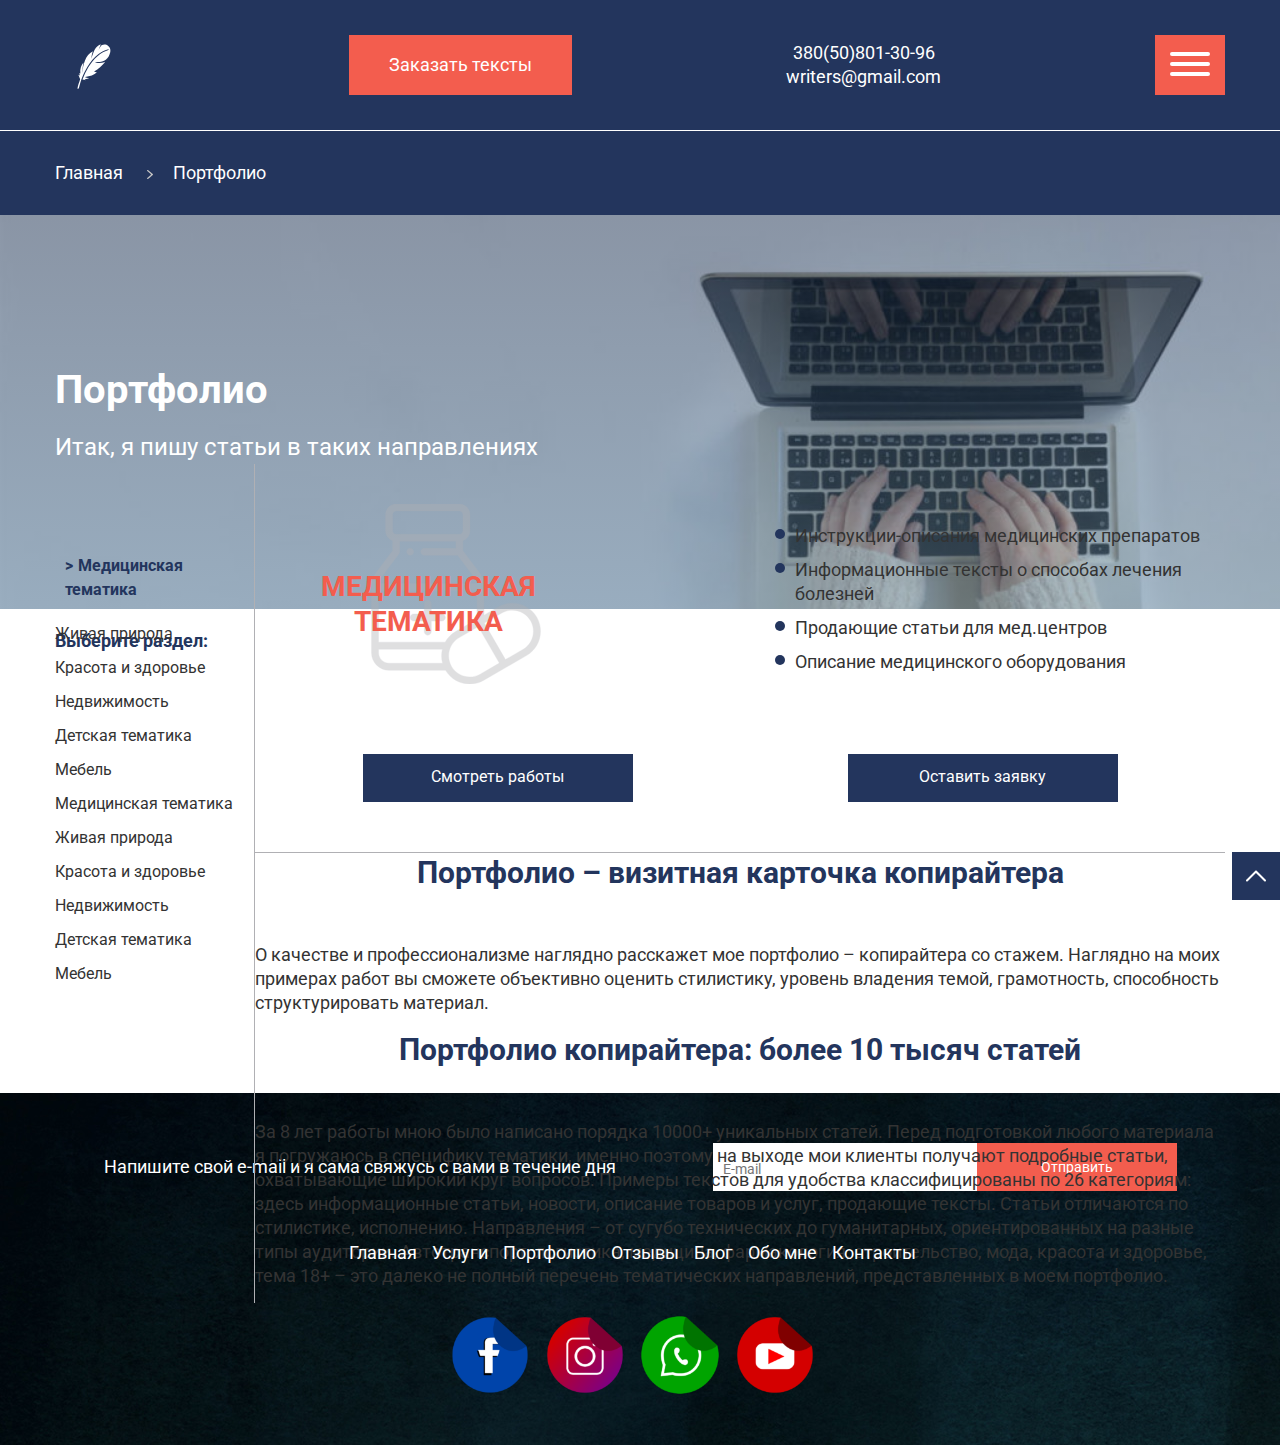
<file: case/portfolio.html>
<!DOCTYPE html>
<html lang="ru">

<head>
    <meta charset="UTF-8">
    <meta name="viewport" content="width=device-width, initial-scale=1.0">
    <title>Document</title>
    <link rel="stylesheet" href="css/normalize.css">
    <link rel="preconnect" href="https://fonts.gstatic.com">
    <link href="https://fonts.googleapis.com/css2?family=Roboto:wght@400;700&display=swap" rel="stylesheet">
    <link href="css/hamburgers.css" rel="stylesheet">
    <link rel="stylesheet" href="css/slick.css" />
    <link rel="stylesheet" type="text/css" href="http://kenwheeler.github.io/slick/slick/slick-theme.css" />
    <link rel="stylesheet" href="css/style.css">
    <link rel="stylesheet" href="css/media.css">
</head>

<body>
    <a href="#" id="arrow" class="footer_arrow"></a>
    <header class="header">
        <div class="header_top">
            <div class="container">
                <div class="header_inner">
                    <div class="header_logo">
                        <img src="./img/feather.svg" alt="" class="header_logo-img">
                    </div>
                    <button class="header_btn">
                        Заказать тексты
                    </button>
                    <div class="header_contacts">
                        <p class="header_social">380(50)801-30-96</p>
                        <p class="header_email">writers@gmail.com</p>
                    </div>
                    <button class="hamburger hamburger--slider" type="button">
                        <span class="hamburger-box">
                            <span class="hamburger-inner">

                            </span>
                        </span>
                    </button>
                </div>
            </div>
        </div>
        <div class="header_bottom">
            <div class="container">
                <nav class="header_nav">
                    <ul class="header_ul">
                        <li class="header_li">
                            <a href="#" class="header_link">
                                Главная
                            </a>
                        </li>
                        <li class="header_li">
                            <a href="#" class="header_link">
                                Услуги
                            </a>
                        </li>
                        <li class="header_li">
                            <a href="#" class="header_link">
                                Портфолио
                            </a>
                        </li>
                        <li class="header_li">
                            <a href="#" class="header_link">
                                Отзывы
                            </a>
                        </li>
                        <li class="header_li">
                            <a href="#" class="header_link">
                                Блог
                            </a>
                        </li>
                        <li class="header_li">
                            <a href="#" class="header_link">
                                Обо мне
                            </a>
                        </li>
                        <li class="header_li">
                            <a href="#" class="header_link">
                                Контакты
                            </a>
                        </li>
                    </ul>
                </nav>
            </div>
        </div>
    </header>

    <div class="breadcrumbs">
        <div class="container">
          <div class="breadcrumbs_inner">
        <ul class="breadcrumbs_list">
          <li class="breadcrumbs_list-item">
            <a href="#">Главная</a>
          </li>
          <li class="breadcrumbs_list-item">
            <span>Портфолио</span>
          </li>
        </ul>
      </div>
      </div>
      </div>

    <div class="banner_section">
        <div class="container">
        <h1 class="banner_section-title">Портфолио</h1>
        <p class="banner_section-subtitle">Итак, я пишу статьи в таких направлениях</p>
    </div>
    </div>
    <div class="portfolio_topics">
        <div class="container">
        <p>Выберите раздел:</p>
    </div>
    </div>
    <section class="portfolio_section">
        <div class="container">
            <div class="portfolio_inner">
                <div class="portfolio_content">
                    <div class="portfolio_tabs">
                        <div class="portfolio_item --active" data-id="7">Медицинская тематика</div>
                        <div class="portfolio_item" data-id="8">Живая природа</div>
                        <div class="portfolio_item" data-id="9">Красота и здоровье</div>
                        <div class="portfolio_item" data-id="10">Недвижимость</div>
                        <div class="portfolio_item" data-id="11">Детская тематика</div>
                        <div class="portfolio_item" data-id="12">Мебель</div>
                        <div class="portfolio_item" data-id="7">Медицинская тематика</div>
                        <div class="portfolio_item" data-id="8">Живая природа</div>
                        <div class="portfolio_item" data-id="9">Красота и здоровье</div>
                        <div class="portfolio_item" data-id="10">Недвижимость</div>
                        <div class="portfolio_item" data-id="11">Детская тематика</div>
                        <div class="portfolio_item" data-id="12">Мебель</div>
                    </div>
                        <div class="content">
                          <div class="portfolio_item --active" data-id="7">
                            <div class="portfolio_inner">
                                <?xml version="1.0" encoding="iso-8859-1"?><svg class="portfolio_icon" version="1.1"
                                    id="Capa_1" xmlns="http://www.w3.org/2000/svg"
                                    xmlns:xlink="http://www.w3.org/1999/xlink" x="0px" y="0px" viewBox="0 0 512 512"
                                    style="enable-background:new 0 0 512 512;" xml:space="preserve">
                                    <g>
                                        <g>
                                            <path
                                                d="M125.696,125.994c-5.52,0-10,4.48-10,10s4.48,10,10,10c5.52,0,10-4.48,10-10S131.216,125.994,125.696,125.994z" />
                                        </g>
                                    </g>
                                    <g>
                                        <g>
                                            <path
                                                d="M215.691,312.984h-29.998v-29.998c0-5.522-4.478-10-10-10s-9.999,4.478-9.999,10v29.998h-29.998c-5.522,0-10,4.478-10,9.999s4.478,10,10,10h29.998v29.998c0,5.522,4.478,10,9.999,10s10-4.478,10-10v-29.998h29.998c5.522,0,10-4.478,10-10S221.214,312.984,215.691,312.984z" />
                                        </g>
                                    </g>
                                    <g>
                                        <g>
                                            <path
                                                d="M485.578,321.984c-22.105-38.286-70.981-51.389-109.274-29.279l-40.618,23.45v-86.836c0-10.735-3.55-21.388-9.999-29.998l-49.997-66.661v-28.386c11.638-4.128,19.999-15.242,19.999-28.279V29.998C295.687,13.457,282.23,0,265.689,0H85.698C69.157,0,55.699,13.457,55.699,29.998v45.998c0,13.035,8.361,24.151,19.999,28.279v28.386l-50.001,66.665c-6.446,8.606-9.996,19.258-9.996,29.993v193.66c0,27.569,22.429,49.997,49.997,49.997h160.702c22.421,37.583,70.767,50.161,108.664,28.279L456.3,431.258C494.255,409.34,507.794,360.479,485.578,321.984z M75.698,29.998c0-5.514,4.486-10,9.999-10h179.991c5.514,0,10,4.486,10,10v45.998c0,5.514-4.486,9.999-10,9.999H85.698c-5.514,0-9.999-4.486-9.999-9.999V29.998z M41.701,211.319l51.996-69.326c1.298-1.73,2-3.836,2-6v-29.998h159.992v19.999h-89.995c-5.522,0-10,4.478-10,10s4.478,10,10,10h94.995l48.993,65.322c3.202,4.275,5.191,9.39,5.792,14.674H35.913C36.513,220.705,38.502,215.59,41.701,211.319z M65.699,452.977c-16.541,0-29.998-13.457-29.998-29.998v-10.099h181.675c-3.171,12.965-3.15,26.813,0.481,40.098H65.699z M225.219,392.98H35.7V245.987h279.986V327.7l-60.619,35.002C242.428,370.003,232.212,380.396,225.219,392.98z M325.066,483.935c-28.697,16.571-65.367,6.771-81.949-21.946c-16.661-28.994-6.564-65.498,21.952-81.969l54.277-31.338l59.997,103.915L325.066,483.935z M446.3,413.939l-49.637,28.659l-59.998-103.917l49.638-28.656c28.716-16.578,65.373-6.761,81.955,21.957C484.913,360.844,474.785,397.49,446.3,413.939z" />
                                        </g>
                                    </g>
                                    <g></g>
                                    <g></g>
                                    <g></g>
                                    <g></g>
                                    <g></g>
                                    <g></g>
                                    <g></g>
                                    <g></g>
                                    <g></g>
                                    <g></g>
                                    <g></g>
                                    <g></g>
                                    <g></g>
                                    <g></g>
                                    <g></g>
                                </svg>
                                    <h3 class="portfolio_card-title">
                                        Медицинская тематика
                                    </h3>
                                    <ul class="page-list portfolio_list">
                                        <li class="page-li">Инструкции-описания медицинских препаратов</li>
                                        <li class="page-li">Информационные тексты о способах лечения болезней</li>
                                        <li class="page-li">Продающие статьи для мед.центров</li>
                                        <li class="page-li">Описание медицинского оборудования</li>
                                    </ul>
                          </div>
                          </div>
                          <div class="portfolio_item" data-id="8">
                            <div class="portfolio_inner">
                                <?xml version="1.0" encoding="iso-8859-1"?><svg class="portfolio_icon" version="1.1"
                                    id="Capa_1" xmlns="http://www.w3.org/2000/svg"
                                    xmlns:xlink="http://www.w3.org/1999/xlink" x="0px" y="0px" viewBox="0 0 512 512"
                                    style="enable-background:new 0 0 512 512;" xml:space="preserve">
                                    <g>
                                        <g>
                                            <path
                                                d="M510.052,291.984c-0.016-0.306-0.045-0.613-0.089-0.919L484.3,112.497c-0.437-3.039-2.245-5.709-4.904-7.242c-2.658-1.533-5.875-1.761-8.726-0.615l-118.103,47.482c-5.125,2.06-7.608,7.885-5.549,13.009c2.061,5.126,7.887,7.609,13.01,5.549l106.284-42.731l23.681,164.776c0.013,0.464,0.059,0.93,0.138,1.396c5.178,30.482-0.491,62.025-15.96,88.819c-17.815,30.856-46.613,52.909-81.092,62.096c-34.488,9.19-70.529,4.409-101.487-13.463c-0.214-0.124-0.434-0.228-0.653-0.334c6.637-5.044,12.88-10.505,18.703-16.347l117.078-31.371c5.336-1.429,8.502-6.914,7.072-12.249c-1.429-5.335-6.917-8.502-12.248-7.072l-90.086,24.138c9.899-14.726,17.643-30.966,22.935-48.341l80.372-21.535c5.336-1.429,8.502-6.914,7.072-12.249c-1.429-5.335-6.917-8.502-12.248-7.072l-59.138,15.846l22.238-38.519l46.995-12.592c5.336-1.429,8.502-6.914,7.072-12.249c-1.43-5.335-6.917-8.502-12.248-7.072l-27.675,7.416l21.28-36.859c2.762-4.784,1.123-10.9-3.66-13.661c-4.784-2.762-10.9-1.123-13.661,3.66l-21.28,36.858l-7.416-27.675c-1.43-5.335-6.915-8.502-12.248-7.072c-5.336,1.429-8.502,6.914-7.072,12.249l12.592,46.995l-13.012,22.538c0.384-32.013-7.807-63.649-24.224-92.083c-20.673-35.806-53.298-63.614-91.906-78.346c-0.063-0.027-0.128-0.054-0.192-0.081l-45.252-18.366c-5.122-2.077-10.95,0.389-13.027,5.506c-2.077,5.119,0.388,10.951,5.506,13.028l44.84,18.198c0.203,0.093,0.41,0.179,0.62,0.259c34.489,13.061,63.643,37.85,82.089,69.801c21.472,37.192,27.136,80.543,15.948,122.071c-10.321,38.306-33.847,70.82-66.707,92.544l-16.784-29.07l36.387-135.796c1.43-5.336-1.736-10.819-7.072-12.249c-5.339-1.429-10.818,1.737-12.248,7.072L239.125,367.97l-37.026-64.131l25.244-94.208c1.43-5.336-1.736-10.819-7.072-12.249c-5.337-1.43-10.818,1.737-12.248,7.072l-20.066,74.888l-29.187-50.553l15.203-56.735c1.43-5.336-1.736-10.819-7.072-12.249c-5.338-1.429-10.818,1.737-12.248,7.072l-10.027,37.415l-27.65-47.892c-2.761-4.783-8.878-6.423-13.661-3.66c-4.784,2.761-6.423,8.878-3.66,13.661l27.65,47.891l-37.414-10.025c-5.337-1.43-10.818,1.737-12.248,7.072c-1.43,5.336,1.736,10.819,7.072,12.249l56.734,15.203l29.187,50.553l-74.886-20.065c-5.337-1.43-10.818,1.737-12.248,7.072c-1.43,5.336,1.736,10.819,7.072,12.249l94.206,25.243l37.026,64.131l-116.475-31.209c-5.338-1.43-10.818,1.737-12.248,7.072c-1.43,5.336,1.736,10.819,7.072,12.249l135.795,36.386l16.782,29.067c-75.574,37.666-168.581,10.538-211.238-63.345c-18.646-32.296-25.478-70.316-19.237-107.057c0.085-0.496,0.13-0.991,0.138-1.484L50.952,60.908l66.251,26.889c5.123,2.078,10.95-0.388,13.027-5.506c2.077-5.119-0.388-10.951-5.506-13.028L46.632,37.567c-2.849-1.155-6.075-0.937-8.741,0.594c-2.667,1.531-4.481,4.205-4.919,7.251L2.408,258.086c-0.049,0.337-0.079,0.675-0.093,1.01c-6.638,40.917,1.104,83.157,21.853,119.095c33.413,57.875,94.294,90.246,156.878,90.245c27.641,0,55.609-6.339,81.693-19.56l12.291,21.288c1.853,3.208,5.214,5.002,8.671,5.002c1.696,0,3.416-0.432,4.991-1.341c4.784-2.761,6.423-8.878,3.66-13.661l-4.557-7.894c22.098,11.472,46.201,17.341,70.592,17.341c13.29,0,26.666-1.737,39.843-5.248c39.65-10.566,72.773-35.932,93.264-71.423C509.083,362.476,515.655,326.672,510.052,291.984z" />
                                        </g>
                                    </g>
                                    <g>
                                        <g>
                                            <path
                                                d="M165.258,86.561c-1.859-1.86-4.439-2.93-7.07-2.93c-2.631,0-5.211,1.07-7.071,2.93c-1.86,1.87-2.93,4.44-2.93,7.071c0,2.64,1.069,5.211,2.93,7.081c1.86,1.861,4.44,2.93,7.071,2.93c2.63,0,5.211-1.07,7.07-2.93c1.87-1.87,2.931-4.451,2.931-7.081C168.189,91.002,167.128,88.431,165.258,86.561z" />
                                        </g>
                                    </g>
                                    <g>
                                        <g>
                                            <path
                                                d="M443.884,174.367l-0.06-0.082c-3.246-4.469-9.501-5.461-13.969-2.215c-4.469,3.245-5.462,9.5-2.216,13.968l0.06,0.081c1.957,2.694,5.008,4.125,8.101,4.125c2.037,0,4.094-0.621,5.869-1.909C446.137,185.09,447.129,178.836,443.884,174.367z" />
                                        </g>
                                    </g>
                                    <g></g>
                                    <g></g>
                                    <g></g>
                                    <g></g>
                                    <g></g>
                                    <g></g>
                                    <g></g>
                                    <g></g>
                                    <g></g>
                                    <g></g>
                                    <g></g>
                                    <g></g>
                                    <g></g>
                                    <g></g>
                                    <g></g>
                                </svg>
                                    <h3 class="portfolio_card-title">
                                        Живая природа
                                    </h3>
                                    <ul class="page-list portfolio_list">
                                        <li class="page-li">Продающие тексты для ветеринарных услуг</li>
                                        <li class="page-li">Информационные статьи на тему фермерства (сад/огород)</li>
                                        <li class="page-li">Информационные тексты о домашних питомцах</li>
                                        <li class="page-li">Описания ветеринарных препаратов</li>
                                        <li class="page-li">Тексты для флористических интернет-магазинов</li>
                                    </ul>
                          </div>
                          </div>
                          <div class="portfolio_item" data-id="9">
                            <div class="portfolio_inner">
                                <svg class="portfolio_icon" id="Capa_1" enable-background="new 0 0 512 512" height="512"
                                    viewBox="0 0 512 512" width="512" xmlns="http://www.w3.org/2000/svg">
                                    <g>
                                        <path
                                            d="m227.499 265.813h-.748v-27.678c0-6.948-5.641-12.602-12.574-12.602h-10.3v-145.594c0-.029-.004-.057-.004-.086.116-4.635-.558-9.654-2.068-14.962-3.754-13.201-12.305-26.954-24.076-38.726-16.386-16.386-36.051-26.165-52.614-26.165-.008 0-.017 0-.023 0-8.729.005-16.138 2.807-21.429 8.103-5.31 5.299-8.118 12.723-8.12 21.47 0 .417.01.838.023 1.26l.109 194.702h-10.41c-6.933 0-12.573 5.653-12.573 12.602v27.678h-.777c-15.232 0-27.625 12.405-27.625 27.653 0 12.633 8.527 23.304 20.125 26.582v179.037c0 7.121 5.246 12.914 11.695 12.914h147.224c6.433 0 11.666-5.793 11.666-12.914v-179.036c11.614-3.275 20.153-13.948 20.153-26.584-.001-15.248-12.406-27.654-27.654-27.654zm-113.24-247.091c.004-.005.008-.009.012-.013 2.453-2.458 6.097-3.706 10.829-3.709h.015c12.294 0 28.78 8.545 42.007 21.772 20.896 20.896 26.287 44.628 18.056 52.858-4.003 4.006-11.529 4.814-20.645 2.221-10.774-3.064-22.213-10.265-32.216-20.28-13.229-13.214-21.776-29.698-21.773-41.996 0-4.743 1.25-8.395 3.715-10.853zm74.618 86.478v120.334h-78.202l-.087-156.319c3.251 4.463 6.974 8.819 11.123 12.962 11.773 11.789 25.523 20.348 38.718 24.102 4.917 1.399 9.591 2.091 13.939 2.091 5.395 0 10.286-1.067 14.509-3.17zm-101.186 135.334h15.487.004 108.568v25.279h-124.059zm-8.277 256.466v-41.465h140.585v41.465zm148.085-190.908h-63.917c-4.143 0-7.5 3.357-7.5 7.5s3.357 7.5 7.5 7.5h56.417v119.443h-140.585v-119.443h53.441c4.143 0 7.5-3.357 7.5-7.5s-3.357-7.5-7.5-7.5h-60.941c-6.962 0-12.625-5.663-12.625-12.625 0-6.978 5.663-12.653 12.625-12.653h8.277 139.06 8.248c6.977 0 12.653 5.676 12.653 12.653 0 6.962-5.676 12.625-12.653 12.625z" />
                                        <path
                                            d="m416.105 190.896h-67.347c-28.471 0-51.633 23.15-51.633 51.605v51.505 44.7 160.776c0 6.902 5.615 12.518 12.517 12.518h145.579c6.887 0 12.489-5.615 12.489-12.518v-69.163c0-4.143-3.357-7.5-7.5-7.5s-7.5 3.357-7.5 7.5v66.681h-140.584v-150.794h140.585v49.475c0 4.143 3.357 7.5 7.5 7.5s7.5-3.357 7.5-7.5v-56.975-44.7-51.505c0-28.455-23.15-51.605-51.606-51.605zm-67.346 15h67.347c20.185 0 36.605 16.421 36.605 36.605v44.005h-140.585v-44.005c0-20.185 16.434-36.605 36.633-36.605zm-36.633 125.31v-29.7h140.585v29.7z" />
                                    </g>
                                </svg>
                                    <h3 class="portfolio_card-title">
                                       Красота и здоровье
                                    </h3>
                                    <ul class="page-list portfolio_list">
                                        <li class="page-li">Описания косметологических процедур</li>
                                        <li class="page-li">Инструкции-описания рецептов красоты</li>
                                        <li class="page-li">Продающие тексты для салонов красоты</li>
                                        <li class="page-li">Пластическая, косметическая хирургия</li>
                                        <li class="page-li">Уход за лицом, волосами, телом</li>
                                    </ul>
                          </div>
                          </div>
                          <div class="portfolio_item" data-id="10">
                            <div class="portfolio_inner">
                                <?xml version="1.0" encoding="UTF-8"?>
                                <svg class="portfolio_icon" xmlns="http://www.w3.org/2000/svg"
                                    xmlns:xlink="http://www.w3.org/1999/xlink" width="70pt" height="70pt"
                                    viewBox="0 0 70 70" version="1.1">
                                    <g id="surface1">
                                        <path
                                            d="M 17.953125 36.902344 L 52.046875 36.902344 C 52.613281 36.902344 53.121094 36.550781 53.324219 36.023438 C 53.523438 35.496094 53.382812 34.894531 52.960938 34.515625 L 35.914062 19.191406 C 35.394531 18.722656 34.605469 18.722656 34.085938 19.191406 L 17.039062 34.515625 C 16.617188 34.894531 16.476562 35.496094 16.675781 36.023438 C 16.878906 36.550781 17.386719 36.902344 17.953125 36.902344 Z M 36.367188 34.167969 L 36.367188 23.277344 L 48.480469 34.167969 Z M 33.632812 23.277344 L 33.632812 34.167969 L 21.519531 34.167969 Z M 33.632812 23.277344 " />
                                        <path
                                            d="M 63.03125 56.449219 C 62.640625 56.449219 62.253906 56.480469 61.875 56.546875 L 61.875 38.601562 C 62.699219 39.09375 63.648438 39.355469 64.621094 39.355469 C 66.144531 39.355469 67.597656 38.707031 68.617188 37.582031 C 69.578125 36.515625 70.066406 35.136719 69.992188 33.707031 C 69.917969 32.273438 69.289062 30.953125 68.21875 29.996094 L 62.300781 24.671875 L 62.300781 12 C 62.300781 11.246094 61.6875 10.632812 60.933594 10.632812 L 52.046875 10.632812 C 51.289062 10.632812 50.679688 11.246094 50.679688 12 L 50.679688 14.222656 L 38.597656 3.359375 C 36.546875 1.515625 33.453125 1.515625 31.40625 3.355469 L 20.425781 13.136719 C 19.863281 13.640625 19.8125 14.503906 20.316406 15.066406 C 20.820312 15.632812 21.683594 15.679688 22.246094 15.179688 L 33.230469 5.394531 C 34.238281 4.484375 35.761719 4.488281 36.769531 5.394531 L 66.390625 32.027344 C 66.917969 32.5 67.226562 33.144531 67.261719 33.847656 C 67.296875 34.550781 67.058594 35.226562 66.585938 35.75 C 66.085938 36.304688 65.371094 36.621094 64.621094 36.621094 C 63.96875 36.621094 63.339844 36.378906 62.851562 35.941406 L 35.914062 11.722656 C 35.394531 11.253906 34.605469 11.253906 34.085938 11.722656 L 7.148438 35.941406 C 6.0625 36.917969 4.390625 36.832031 3.414062 35.75 C 2.941406 35.226562 2.703125 34.550781 2.738281 33.847656 C 2.773438 33.144531 3.082031 32.5 3.613281 32.023438 L 13.070312 23.441406 C 13.628906 22.933594 13.671875 22.070312 13.164062 21.511719 C 12.65625 20.953125 11.792969 20.910156 11.234375 21.417969 L 1.78125 29.992188 C 0.710938 30.953125 0.0820312 32.273438 0.0078125 33.707031 C -0.0664062 35.136719 0.421875 36.515625 1.382812 37.582031 C 3.125 39.511719 5.964844 39.882812 8.125 38.601562 L 8.125 56.546875 C 7.746094 56.480469 7.359375 56.449219 6.96875 56.449219 C 3.128906 56.449219 0 59.574219 0 63.417969 C 0 64.871094 0.445312 66.265625 1.28125 67.449219 C 1.539062 67.808594 1.953125 68.023438 2.398438 68.023438 L 67.601562 68.023438 C 68.046875 68.023438 68.460938 67.808594 68.71875 67.449219 C 69.558594 66.265625 70 64.871094 70 63.417969 C 70 59.574219 66.875 56.449219 63.03125 56.449219 Z M 53.414062 13.367188 L 59.566406 13.367188 L 59.566406 22.210938 L 53.414062 16.679688 Z M 10.859375 36.285156 L 35 14.578125 L 59.140625 36.285156 L 59.140625 57.636719 C 58.589844 58.007812 58.085938 58.460938 57.65625 58.980469 C 57.382812 58.921875 57.101562 58.894531 56.820312 58.894531 C 56.039062 58.894531 55.292969 59.117188 54.664062 59.519531 C 53.773438 58.484375 52.457031 57.839844 51.03125 57.839844 C 49.421875 57.839844 47.929688 58.640625 47.039062 59.984375 C 46.890625 60.207031 46.8125 60.472656 46.8125 60.738281 L 46.8125 65.289062 L 43.03125 65.289062 L 43.03125 56.140625 C 43.03125 51.710938 39.429688 48.109375 35 48.109375 C 30.570312 48.109375 26.96875 51.710938 26.96875 56.140625 L 26.96875 65.289062 L 23.1875 65.289062 L 23.1875 60.738281 C 23.1875 60.472656 23.109375 60.207031 22.960938 59.984375 C 22.070312 58.640625 20.578125 57.839844 18.96875 57.839844 C 17.542969 57.839844 16.226562 58.484375 15.339844 59.519531 C 14.707031 59.117188 13.960938 58.894531 13.179688 58.894531 C 12.898438 58.894531 12.617188 58.921875 12.34375 58.980469 C 11.914062 58.460938 11.410156 58.007812 10.859375 57.636719 Z M 3.167969 65.289062 C 2.882812 64.710938 2.734375 64.074219 2.734375 63.417969 C 2.734375 61.082031 4.632812 59.183594 6.96875 59.183594 C 8.480469 59.183594 9.890625 59.996094 10.644531 61.308594 C 10.828125 61.625 11.128906 61.855469 11.480469 61.949219 C 11.832031 62.042969 12.207031 61.988281 12.523438 61.804688 C 12.722656 61.6875 12.941406 61.628906 13.179688 61.628906 C 13.699219 61.628906 14.167969 61.9375 14.375 62.417969 C 14.605469 62.96875 15.164062 63.304688 15.757812 63.25 C 16.351562 63.195312 16.839844 62.761719 16.96875 62.179688 C 17.171875 61.25 18.015625 60.574219 18.96875 60.574219 C 19.535156 60.574219 20.070312 60.804688 20.453125 61.207031 L 20.453125 65.289062 Z M 29.703125 65.289062 L 29.703125 56.140625 C 29.703125 53.21875 32.078125 50.84375 35 50.84375 C 37.921875 50.84375 40.296875 53.21875 40.296875 56.140625 L 40.296875 65.289062 Z M 66.832031 65.289062 L 49.546875 65.289062 L 49.546875 61.207031 C 49.929688 60.804688 50.464844 60.574219 51.03125 60.574219 C 51.984375 60.574219 52.828125 61.25 53.03125 62.179688 C 53.160156 62.761719 53.648438 63.195312 54.242188 63.25 C 54.835938 63.304688 55.394531 62.96875 55.625 62.417969 C 55.832031 61.9375 56.300781 61.628906 56.820312 61.628906 C 57.058594 61.628906 57.277344 61.6875 57.476562 61.804688 C 57.792969 61.988281 58.167969 62.042969 58.519531 61.949219 C 58.871094 61.855469 59.171875 61.625 59.355469 61.308594 C 60.109375 59.996094 61.519531 59.183594 63.03125 59.183594 C 65.367188 59.183594 67.265625 61.082031 67.265625 63.417969 C 67.265625 64.074219 67.117188 64.710938 66.832031 65.289062 Z M 66.832031 65.289062 " />
                                        <path
                                            d="M 16.726562 19.675781 C 16.15625 19.675781 15.628906 19.308594 15.4375 18.769531 C 15.25 18.242188 15.410156 17.632812 15.84375 17.269531 C 16.289062 16.886719 16.949219 16.839844 17.449219 17.148438 C 17.925781 17.445312 18.175781 18.027344 18.066406 18.578125 C 17.9375 19.210938 17.371094 19.675781 16.726562 19.675781 Z M 16.726562 19.675781 " />
                                        <path
                                            d="M 26.175781 51.183594 L 16.640625 51.183594 C 15.882812 51.183594 15.273438 50.574219 15.273438 49.816406 L 15.273438 41.648438 C 15.273438 40.894531 15.882812 40.28125 16.640625 40.28125 L 26.175781 40.28125 C 26.929688 40.28125 27.542969 40.894531 27.542969 41.648438 L 27.542969 49.816406 C 27.542969 50.574219 26.929688 51.183594 26.175781 51.183594 Z M 18.007812 48.449219 L 24.808594 48.449219 L 24.808594 43.015625 L 18.007812 43.015625 Z M 18.007812 48.449219 " />
                                        <path
                                            d="M 53.359375 51.183594 L 43.824219 51.183594 C 43.070312 51.183594 42.457031 50.574219 42.457031 49.816406 L 42.457031 41.648438 C 42.457031 40.894531 43.070312 40.28125 43.824219 40.28125 L 53.359375 40.28125 C 54.117188 40.28125 54.726562 40.894531 54.726562 41.648438 L 54.726562 49.816406 C 54.726562 50.574219 54.117188 51.183594 53.359375 51.183594 Z M 45.191406 48.449219 L 51.992188 48.449219 L 51.992188 43.015625 L 45.191406 43.015625 Z M 45.191406 48.449219 " />
                                    </g>
                                </svg>
                                    <h3 class="portfolio_card-title">
                                       Недвижимость
                                    </h3>
                                    <ul class="page-list portfolio_list">
                                        <li class="page-li">Продающие тексты для рекламы новостроек</li>
                                        <li class="page-li">Информационные обзоры рынка недвижимости</li>
                                        <li class="page-li">Купля-продажа, аренда недвижимости</li>
                                    </ul>
                          </div>
                          </div>
                          <div class="portfolio_item" data-id="11">
                            <div class="portfolio_inner">
                                <?xml version="1.0" encoding="iso-8859-1"?><svg class="portfolio_icon" version="1.1"
                                id="Capa_1" xmlns="http://www.w3.org/2000/svg"
                                xmlns:xlink="http://www.w3.org/1999/xlink" x="0px" y="0px" viewBox="0 0 512 512"
                                style="enable-background:new 0 0 512 512;" xml:space="preserve">
                                <g>
                                    <g>
                                        <path
                                            d="M454.773,375.483c-8.143-14.111-20.159-23.29-35.714-27.279c-3.716-0.953-7.461-1.551-11.177-1.788c0.48-5.345,0.73-10.73,0.73-16.106c0-6.824-0.391-13.656-1.166-20.423c27.647-3.783,48.974-26.763,48.974-54.46c0-30.329-25.581-55.005-57.024-55.005c-3.084,0-6.128,0.248-9.117,0.709c6.464-15.569,10.023-32.542,10.023-50.298c0-11.544-1.495-22.936-4.454-33.993c22.685-9.582,37.781-31.292,37.781-55.848C433.63,27.361,405.243,0,370.351,0c-21.271,0-40.957,10.358-52.583,27.05c-18.524-8.188-38.867-12.481-59.393-12.481s-40.869,4.293-59.393,12.481C187.354,10.358,167.667,0,146.396,0c-34.893,0-63.281,27.362-63.281,60.994c0,24.557,15.098,46.267,37.783,55.849c-2.959,11.06-4.455,22.453-4.455,33.992c0,17.756,3.56,34.728,10.023,50.298c-2.989-0.461-6.032-0.709-9.116-0.709c-31.444,0-57.025,24.675-57.025,55.005c0,27.695,21.33,50.674,48.974,54.46c-0.775,6.771-1.167,13.605-1.167,20.423c0,5.524,0.265,11.055,0.772,16.546c-0.386-0.008-0.771-0.02-1.159-0.02c-4.894,0-9.874,0.641-14.804,1.904c-15.555,3.989-27.57,13.166-35.714,27.278c-14.095,24.426-13.358,60.525-6.376,85.467C59.18,491.229,87.31,512,119.262,512c1.339,0,2.68-0.044,4.018-0.118c0.058-0.001,0.115-0.001,0.173-0.004c0.088-0.004,0.176-0.012,0.264-0.017c0.104-0.006,0.207-0.013,0.31-0.02c26.193-1.425,49.252-16.886,60.158-39.198c22.542,13.977,47.94,21.305,74.186,21.305c25.056,0,49.464-6.747,71.286-19.581c0.352,0.658,0.698,1.319,1.073,1.969c9.434,16.347,24.962,28,43.722,32.811c5.986,1.535,12.138,2.315,18.283,2.315c31.952,0,60.082-20.772,68.408-50.513C468.131,436.008,468.867,399.908,454.773,375.483z M103.121,60.994c0-22.601,19.413-40.989,43.275-40.989c17.07,0,32.595,9.549,39.551,24.328c1.162,2.469,3.283,4.355,5.869,5.223c2.587,0.867,5.415,0.64,7.832-0.628c17.879-9.391,38.186-14.354,58.724-14.354c20.539,0,40.845,4.963,58.724,14.354c2.416,1.269,5.246,1.496,7.832,0.628c2.587-0.868,4.707-2.755,5.869-5.223c6.957-14.779,22.481-24.328,39.552-24.328c23.862,0,43.275,18.387,43.275,40.989c0,15.991-9.727,30.21-24.466,36.928c-2.376-5.411-5.11-10.68-8.184-15.741c-2.869-4.721-9.019-6.222-13.741-3.356c-4.721,2.868-6.224,9.02-3.356,13.741c4.079,6.715,7.464,13.851,10.06,21.212c0.063,0.18,0.137,0.352,0.209,0.526c4.075,11.745,6.15,24.03,6.15,36.531c0,60.894-49.354,110.999-111.923,115.868v-74.374c14.48-4.959,24.708-20.001,24.708-33.281c0-7.282-3.382-24.22-34.71-24.22c-31.328,0-34.71,16.938-34.71,24.22c0,13.28,10.227,28.322,24.708,33.281v74.374c-62.568-4.868-111.923-54.973-111.923-115.868c0-12.684,2.129-25.156,6.329-37.07c0.941-2.67,0.707-5.612-0.645-8.1c-1.351-2.488-3.693-4.285-6.445-4.949C116.512,96.094,103.121,79.759,103.121,60.994z M258.374,344.078c-5.524,0-10.002,4.478-10.002,10.002v30.317c-33.885-4.87-60.014-34.08-60.014-69.291c0-14.252,4.37-28.112,12.399-39.752c17.617,7.544,37.115,11.746,57.617,11.746s40-4.202,57.618-11.746c8.029,11.641,12.4,25.5,12.4,39.752c0,35.21-26.13,64.421-60.014,69.291V354.08C268.376,348.556,263.898,344.078,258.374,344.078z M243.669,159.048c0-0.975,0-1.379,1.653-2.193c1.533-0.755,5.268-2.021,13.052-2.021c7.784,0,11.519,1.267,13.052,2.021c1.653,0.814,1.653,1.218,1.653,2.193c0,5.638-6.874,14.967-14.706,14.967C250.541,174.014,243.669,164.686,243.669,159.048z M163.943,466.876c-6.722,11.647-17.861,19.969-31.365,23.432c-3.269,0.838-6.602,1.366-9.946,1.579c-0.009,0-0.018,0.001-0.026,0.002c-1.113,0.07-2.227,0.105-3.34,0.105c-23.018,0.001-43.227-14.763-49.147-35.902c-5.664-20.231-6.691-50.788,4.438-70.075c5.428-9.405,13.067-15.261,23.356-17.899c3.307-0.848,6.616-1.278,9.834-1.278c3.383,0,6.666,0.469,9.839,1.335c0.15,0.046,0.299,0.092,0.452,0.131c25.767,7.364,44.264,40.925,50.447,63.013C171.85,443.341,170.237,455.969,163.943,466.876z M324.253,425.388c-2.751,9.826-3.179,19.927-1.379,29.687c-19.594,12.352-41.751,18.868-64.499,18.868c-24.465,0-48.109-7.464-68.722-21.628c1.15-8.725,0.54-17.665-1.902-26.388c-7.281-26.007-27.781-62.385-58.238-74.765c-0.908-6.882-1.372-13.87-1.372-20.852c0-9.466,0.848-18.962,2.522-28.223c0.549-3.039-0.335-6.159-2.397-8.458c-2.062-2.299-5.071-3.518-8.148-3.299c-0.917,0.065-1.846,0.097-2.763,0.097c-20.413,0-37.02-15.702-37.02-35.001c0-19.299,16.607-35,37.02-35c9.765,0,18.946,3.56,25.908,10.02c10.676,14.189,24.123,26.333,39.574,35.698c-9.401,14.508-14.482,31.512-14.482,48.962c0,49.638,40.384,90.021,90.021,90.021s90.021-40.384,90.021-90.021c0-17.45-5.081-34.453-14.482-48.962c15.452-9.364,28.899-21.508,39.574-35.698c6.963-6.462,16.144-10.02,25.909-10.02c20.412,0,37.019,15.701,37.019,35s-16.607,35.001-37.019,35.001c-0.916,0-1.847-0.033-2.766-0.097c-3.078-0.219-6.087,1-8.149,3.299c-2.06,2.299-2.946,5.42-2.397,8.459c1.673,9.25,2.522,18.745,2.522,28.221c0,6.194-0.364,12.398-1.078,18.517C354.295,359.029,331.93,397.973,324.253,425.388z M441.883,455.556c-5.917,21.139-26.126,35.903-49.144,35.903c-4.47,0-8.949-0.567-13.314-1.687c-13.505-3.463-24.645-11.785-31.365-23.432c-6.294-10.908-7.908-23.536-4.543-35.555c6.512-23.257,26.673-59.232,54.598-63.955c0.109-0.018,0.218-0.037,0.326-0.058c1.903-0.305,3.842-0.465,5.815-0.465c3.219,0,6.528,0.43,9.834,1.278c10.288,2.639,17.928,8.493,23.357,17.899C448.575,404.767,447.548,435.325,441.883,455.556z" />
                                    </g>
                                </g>
                                <g>
                                    <g>
                                        <path
                                            d="M321.264,113.305c-9.231,0-16.762,7.207-16.762,16.042c0,8.836,7.53,16.043,16.762,16.043c9.232,0,16.761-7.207,16.761-16.043C338.025,120.512,330.496,113.305,321.264,113.305z" />
                                    </g>
                                </g>
                                <g>
                                    <g>
                                        <path
                                            d="M195.485,113.305c-9.232,0-16.762,7.207-16.762,16.042c0,8.836,7.529,16.043,16.762,16.043c9.231,0,16.761-7.207,16.761-16.043C212.246,120.512,204.716,113.305,195.485,113.305z" />
                                    </g>
                                </g>
                                <g>
                                    <g>
                                        <path
                                            d="M360.875,56.578l-0.233-0.231c-3.967-3.844-10.314-3.761-14.159,0.206c-3.845,3.966-3.762,10.283,0.205,14.128c0.007,0.006,0.054,0.054,0.062,0.061c1.947,1.948,4.494,2.92,7.043,2.92c2.557,0,5.115-0.978,7.072-2.929C364.771,66.837,364.765,60.492,360.875,56.578z" />
                                    </g>
                                </g>
                                <g>
                                    <g>
                                        <path
                                            d="M258.371,315.105c-5.524,0-10.002,4.478-10.002,10.002v0.236c0,5.524,4.478,10.002,10.002,10.002c5.524,0,10.002-4.478,10.002-10.002v-0.236C268.373,319.583,263.895,315.105,258.371,315.105z" />
                                    </g>
                                </g>
                                <g></g>
                                <g></g>
                                <g></g>
                                <g></g>
                                <g></g>
                                <g></g>
                                <g></g>
                                <g></g>
                                <g></g>
                                <g></g>
                                <g></g>
                                <g></g>
                                <g></g>
                                <g></g>
                                <g></g>
                            </svg>
                                    <h3 class="portfolio_card-title">
                                       Детская тематика
                                    </h3>
                                    <ul class="page-list portfolio_list">
                                        <li class="page-li">Воспитание детей (от 0 до 3 лет, от 3 до 7 лет, подростковый возраст)</li>
                                        <li class="page-li">Информационные тексты для блогов</li>
                                        <li class="page-li">Рекламные тексты для детских товаров (одежда, обувь, аксессуары, школьные принадлежности)</li>
                                        <li class="page-li">Дом и семья</li>
                                    </ul>
                          </div>
                          </div>
                          <div class="portfolio_item" data-id="12">
                            <div class="portfolio_inner">
                                <svg class="portfolio_icon" xmlns="http://www.w3.org/2000/svg"
                                    viewBox="0 0 512 512">
                                    <path
                                        d="M496,344h-8V280a32.042,32.042,0,0,0-32-32V112a32.042,32.042,0,0,0-32-32H88a32.042,32.042,0,0,0-32,32V248a32.042,32.042,0,0,0-32,32v64H16a8,8,0,0,0-8,8v32a8,8,0,0,0,8,8h8v32a8,8,0,0,0,8,8H56a7.99,7.99,0,0,0,7.84-6.43L70.56,392H441.44l6.72,33.57A7.99,7.99,0,0,0,456,432h24a8,8,0,0,0,8-8V392h8a8,8,0,0,0,8-8V352A8,8,0,0,0,496,344ZM72,112A16.021,16.021,0,0,1,88,96H424a16.021,16.021,0,0,1,16,16V248H424V216a32.042,32.042,0,0,0-32-32H296a32.042,32.042,0,0,0-32,32v32H248V216a32.042,32.042,0,0,0-32-32H120a32.042,32.042,0,0,0-32,32v32H72ZM408,216v32H280V216a16.021,16.021,0,0,1,16-16h96A16.021,16.021,0,0,1,408,216Zm-176,0v32H104V216a16.021,16.021,0,0,1,16-16h96A16.021,16.021,0,0,1,232,216ZM40,280a16.021,16.021,0,0,1,16-16H456a16.021,16.021,0,0,1,16,16v64H40Zm9.44,136H40V392H54.24ZM472,416h-9.44l-4.8-24H472Zm16-40H24V360H488Z" />
                                    </svg>
                                    <h3 class="portfolio_card-title">
                                      Мебель и интерьер
                                    </h3>
                                    <ul class="page-list portfolio_list">
                                        <li class="page-li">Написание обзоров мебельных фабрик</li>
                                        <li class="page-li">Информационно-рекламные тексты в разделы для мебельных ИМ</li>
                                        <li class="page-li">Блогерские тексты на тему домашний интерьер</li>
                                        <li class="page-li">Полезные советы для дома</li>
                                    </ul>
                          </div>
                          </div>
                          <div class="portfolio_buttons">
                            <button class="button_order">Смотреть работы</button>
                            <button class="button_order">Оставить заявку</button>
                          </div>
                          <h2 class="page-title">
                            Портфолио – визитная карточка копирайтера
                          </h2>
                          <p class="page-text">
                            О качестве и профессионализме наглядно расскажет мое портфолио – копирайтера со стажем. Наглядно на моих примерах работ вы сможете объективно оценить стилистику, уровень владения темой, грамотность, способность структурировать материал.
                          </p>
                          <h2 class="page-title">
                            Портфолио копирайтера: более 10 тысяч статей
                          </h2>
                          <p class="page-text">
                            За 8 лет работы мною было написано порядка 10000+ уникальных статей. Перед подготовкой любого материала я погружаюсь в специфику тематики, именно поэтому на выходе мои клиенты получают подробные статьи, охватывающие широкий круг вопросов.
Примеры текстов для удобства классифицированы по 26 категориям: здесь информационные статьи, новости, описание товаров и услуг, продающие тексты. Статьи отличаются по стилистике, исполнению. Направления – от сугубо технических до гуманитарных, ориентированных на разные типы аудитории. Автотранспорт, логистика, медицина, фармакология, строительство, мода, красота и здоровье, тема 18+ – это далеко не полный перечень тематических направлений, представленных в моем портфолио.
                          </p>
                        </div>
                      </div>
                </div>
                    </div>
                    </div>
                </div>
            </div>
        </div>
    </section>

    <footer class="footer">
        <div class="container">
            <div class="footer_inner">
                <div class="footer_subscribe">
                    <p class="footer_invite">Напишите свой e-mail и я сама свяжусь с вами в течение дня</p>
                    <form action="" class="footer_form">
                        <input type="email" id="subscribe" class="footer_input" placeholder="E-mail">
                    <button class="footer_btn">Отправить</button>
                    </form>
                </div>
                <div class="footer_nav">
                    <ul class="footer_menu">
                        <li class="footer_item">
                            <a href="#" class="footer_link">Главная</a>
                        </li>
                        <li class="footer_item">
                            <a href="#" class="footer_link">Услуги</a>
                        </li>
                        <li class="footer_item">
                            <a href="#" class="footer_link">Портфолио</a>
                        </li>
                        <li class="footer_item">
                            <a href="#" class="footer_link">Отзывы</a>
                        </li>
                        <li class="footer_item">
                            <a href="#" class="footer_link">Блог</a>
                        </li>
                        <li class="footer_item">
                            <a href="#" class="footer_link">Обо мне</a>
                        </li>
                        <li class="footer_item">
                            <a href="#" class="footer_link">Контакты</a>
                        </li>
                    </ul>
                </div>
                <div class="footer_social">
                    <img src="img/facebook_footer.png" alt="" class="footer_icon">
                    <img src="img/instagram_footer.png" alt="" class="footer_icon">
                    <img src="img/whats_footer.png" alt="" class="footer_icon">
                    <img src="img/youtube_footer.png" alt="" class="footer_icon">
                </div>
            </div>
        </div>
        </div>
    </footer>
    <script src="https://code.jquery.com/jquery-3.5.1.min.js"></script>
    <script src="./js/jquery.nicescroll.min.js"></script>
    <script src="./js/jquery.nicescroll.iframehelper.min.js"></script>
    <script src="./js/slick.min.js"></script>
    <script src="./js/zebra_pin.min.js"></script>
    <script src="./js/main.js"></script>
</body>

</html>
</file>
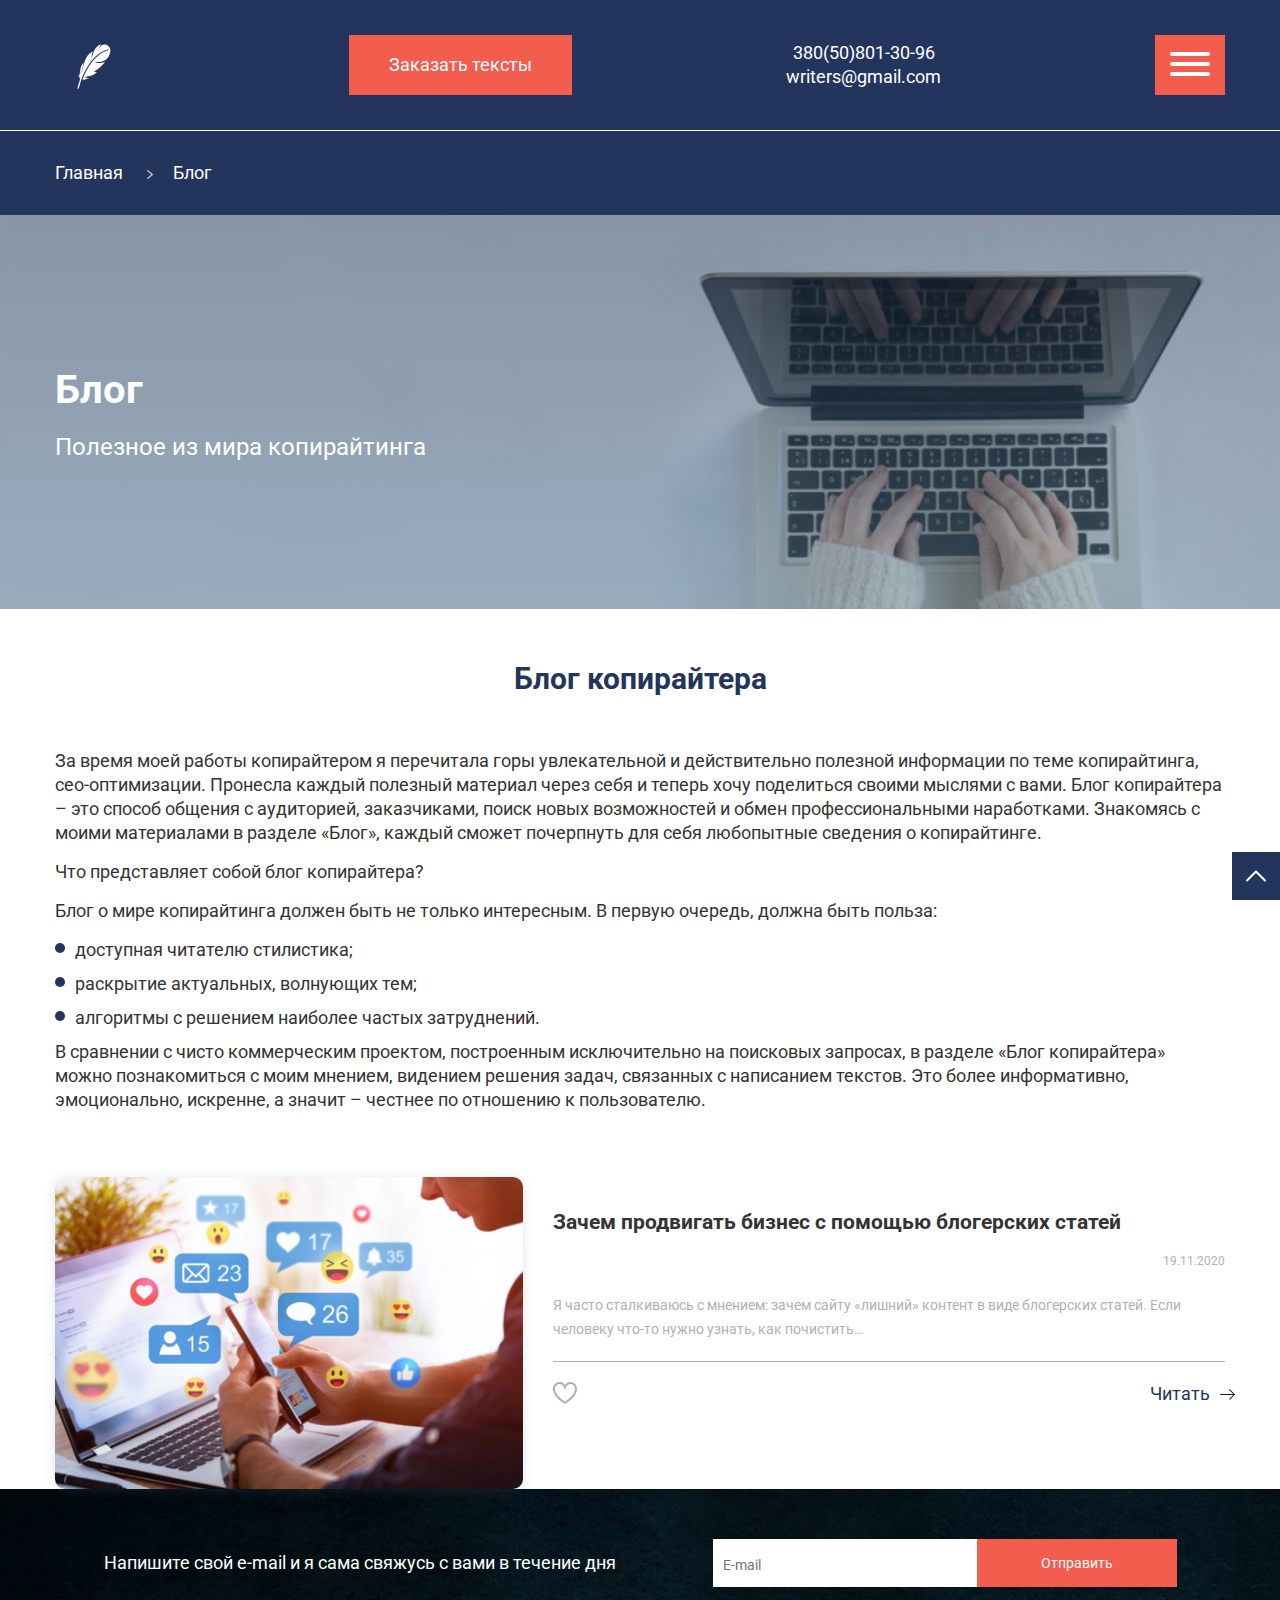
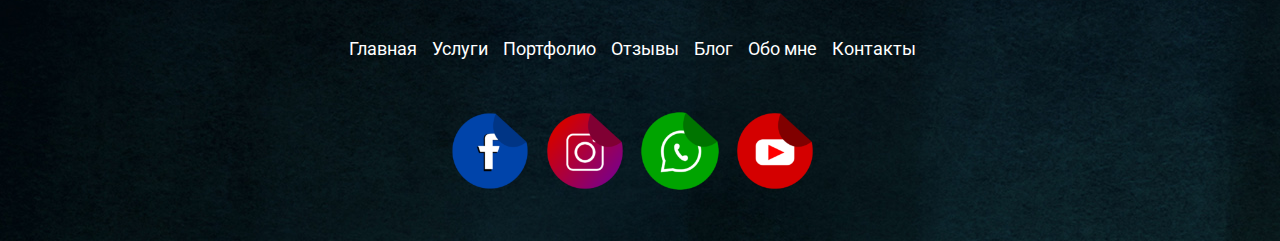
<file: case2/blog.html>
<!DOCTYPE html>
<html lang="ru">

<head>
    <meta charset="UTF-8">
    <meta name="viewport" content="width=device-width, initial-scale=1.0">
    <title>Document</title>
    <link rel="stylesheet" href="css/normalize.css">
    <link rel="preconnect" href="https://fonts.gstatic.com">
    <link href="https://fonts.googleapis.com/css2?family=Roboto:wght@400;700&display=swap" rel="stylesheet">
    <link href="css/hamburgers.css" rel="stylesheet">
    <link rel="stylesheet" href="css/slick.css" />
    <link rel="stylesheet" type="text/css" href="http://kenwheeler.github.io/slick/slick/slick-theme.css" />
    <link rel="stylesheet" href="css/style.css">
    <link rel="stylesheet" href="css/media.css">
</head>

<body>
    <a href="#" id="arrow" class="footer_arrow"></a>
    <header class="header">
        <div class="header_top">
            <div class="container">
                <div class="header_inner">
                    <div class="header_logo">
                        <img src="./img/feather.svg" alt="" class="header_logo-img">
                    </div>
                    <button class="header_btn">
                        Заказать тексты
                    </button>
                    <div class="header_contacts">
                        <p class="header_social">380(50)801-30-96</p>
                        <p class="header_email">writers@gmail.com</p>
                    </div>
                    <button class="hamburger hamburger--slider" type="button">
                        <span class="hamburger-box">
                            <span class="hamburger-inner">

                            </span>
                        </span>
                    </button>
                </div>
            </div>
        </div>
        <div class="header_bottom">
            <div class="container">
                <nav class="header_nav">
                    <ul class="header_ul">
                        <li class="header_li">
                            <a href="#" class="header_link">
                                Главная
                            </a>
                        </li>
                        <li class="header_li">
                            <a href="#" class="header_link">
                                Услуги
                            </a>
                        </li>
                        <li class="header_li">
                            <a href="#" class="header_link">
                                Портфолио
                            </a>
                        </li>
                        <li class="header_li">
                            <a href="#" class="header_link">
                                Отзывы
                            </a>
                        </li>
                        <li class="header_li">
                            <a href="#" class="header_link">
                                Блог
                            </a>
                        </li>
                        <li class="header_li">
                            <a href="#" class="header_link">
                                Обо мне
                            </a>
                        </li>
                        <li class="header_li">
                            <a href="#" class="header_link">
                                Контакты
                            </a>
                        </li>
                    </ul>
                </nav>
            </div>
        </div>
    </header>

    <div class="breadcrumbs">
        <div class="container">
          <div class="breadcrumbs_inner">
        <ul class="breadcrumbs_list">
          <li class="breadcrumbs_list-item">
            <a href="#">Главная</a>
          </li>
          <li class="breadcrumbs_list-item">
            <span>Блог</span>
          </li>
        </ul>
      </div>
      </div>
      </div>

    <div class="banner_section">
        <div class="container">
        <h1 class="banner_section-title">Блог</h1>
        <p class="banner_section-subtitle">Полезное из мира копирайтинга</p>
    </div>
    </div>

    <section class="blog_info">
        <div class="container">
        <h2 class="page-title">Блог копирайтера</h2>
        <p class="page-text">За время моей работы копирайтером я перечитала горы увлекательной и действительно полезной информации по теме копирайтинга, сео-оптимизации. Пронесла каждый полезный материал через себя и теперь хочу поделиться своими мыслями с вами. Блог копирайтера – это способ общения с аудиторией, заказчиками, поиск новых возможностей и обмен профессиональными наработками. Знакомясь с моими материалами в разделе «Блог», каждый сможет почерпнуть для себя любопытные сведения о копирайтинге.</p>
        <p class="page-text"><span>Что представляет собой блог копирайтера?</span></p>
        <p class="page-text">Блог о мире копирайтинга должен быть не только интересным. В первую очередь, должна быть польза:</p>
        <ul class="page-list blog-list">
            <li class="page-li">доступная читателю стилистика;</li>
            <li class="page-li">раскрытие актуальных, волнующих тем;</li>
            <li class="page-li">алгоритмы с решением наиболее частых затруднений.</li>
        </ul>
        <p class="page-text">В сравнении с чисто коммерческим проектом, построенным исключительно на поисковых запросах, в разделе «Блог копирайтера» можно познакомиться с моим мнением, видением решения задач, связанных с написанием текстов. Это более информативно, эмоционально, искренне, а значит – честнее по отношению к пользователю.</p>
    </div>
    </section>

    <section class="blog_articles">
        <div class="container">
        <div class="blog_article">
            <img src="./img/business_blog.jpg" alt="" class="blog_image">
            <div class="blog_content-info">
                <h3 class="blog_content-title">
                    Зачем продвигать бизнес с помощью блогерских статей
                </h3>
                <div class="blog_content-data">
                    19.11.2020
                </div>
                <p class="blog_content-text">
                    Я часто сталкиваюсь с мнением: зачем сайту «лишний» контент в виде блогерских статей. Если человеку что-то нужно узнать, как почистить…
                </p>
                <div class="blog_content-bottom">
                    <button class="blog_content-favorite">
                    </button>
                    <div class="blog_content-views">
                    </div>
                    <a href="#" class="link">
                        Читать
                    </a>
                </div>
            </div>
        </div>
    </div>
    </section>

    <footer class="footer">
        <div class="container">
            <div class="footer_inner">
                <div class="footer_subscribe">
                    <p class="footer_invite">Напишите свой e-mail и я сама свяжусь с вами в течение дня</p>
                    <form action="" class="footer_form">
                        <input type="email" id="subscribe" class="footer_input" placeholder="E-mail">
                    <button class="footer_btn">Отправить</button>
                    </form>
                </div>
                <div class="footer_nav">
                    <ul class="footer_menu">
                        <li class="footer_item">
                            <a href="#" class="footer_link">Главная</a>
                        </li>
                        <li class="footer_item">
                            <a href="#" class="footer_link">Услуги</a>
                        </li>
                        <li class="footer_item">
                            <a href="#" class="footer_link">Портфолио</a>
                        </li>
                        <li class="footer_item">
                            <a href="#" class="footer_link">Отзывы</a>
                        </li>
                        <li class="footer_item">
                            <a href="#" class="footer_link">Блог</a>
                        </li>
                        <li class="footer_item">
                            <a href="#" class="footer_link">Обо мне</a>
                        </li>
                        <li class="footer_item">
                            <a href="#" class="footer_link">Контакты</a>
                        </li>
                    </ul>
                </div>
                <div class="footer_social">
                    <img src="img/facebook_footer.png" alt="" class="footer_icon">
                    <img src="img/instagram_footer.png" alt="" class="footer_icon">
                    <img src="img/whats_footer.png" alt="" class="footer_icon">
                    <img src="img/youtube_footer.png" alt="" class="footer_icon">
                </div>
            </div>
        </div>
        </div>
    </footer>
    <script src="https://code.jquery.com/jquery-3.5.1.min.js"></script>
    <script src="./js/jquery.nicescroll.min.js"></script>
    <script src="./js/jquery.nicescroll.iframehelper.min.js"></script>
    <script src="./js/slick.min.js"></script>
    <script src="./js/zebra_pin.min.js"></script>
    <script src="./js/main.js"></script>
</body>

</html>
</file>
<file: main_page/css/style.css>
html {
    box-sizing: border-box;
}

*, *::before, *::after {
    box-sizing: inherit;
}

a {
    text-decoration: none;
    color: inherit;
    display: inline-block;
}

ul, li {
    margin: 0;
    padding: 0;
    list-style: none;
}

h1, h2, h3, h4, h5, h6 {
    margin: 0;
}

p {
    margin: 0;
}

body {
    color: #333;
    font-family: 'Roboto', sans-serif;
    font-size: 18px;
    line-height: 24px;
    font-weight: 400;
    overflow-x: hidden;
    min-width: 320px;
}

.container {
    max-width: 1280px;
    margin: 0 auto;
}

.header_logo {
    display: flex;
    align-items: center;
}

.header_top {
    padding: 25px 0;
    background: #23355d;
    color: #fff;
    border-bottom: 1px solid #fff;
}

.header_inner {
    display: flex;
    justify-content: space-between;
    text-align: center;
    align-items: center;
}

.header_logo-img {
    width: 80px;
    height: 80px;
}

.header_menu {
    border: none;
    background: none;
}

.header_hamburger {
    width: 30px;
    height: 30px;
}

.header_btn {
    background: #F35D4E;
    color: #fff;
    border: none;
    padding: 15px 40px;
    height: 60px;
    transition: .5s;
}

.header_btn:hover {
    background: #f24f40;
}

.hamburger {
    background: #F35D4E;
    height: 60px;
    outline: none;
    transition: .5s;
}

.header_nav {
    margin-top: 20px;
    padding: 15px 20px;
    display: flex;
    flex-direction: column;
    text-align: center;
    background:  #23355d;
    width: 200px;
    color: #fff;
    margin-left: auto;
    display: none;
    position: absolute;
    right: 0;
}

.header_li {
    padding: 7px 0;
    border-bottom: 1px solid #666;
}

.header_li:last-child {
    border-bottom: none;
    padding-bottom: 0;
}

.header_li:first-child {
    padding-top: 0;
}

.main {
   padding: 80px 0;
   background-color: #DCDCDC;
}

.wrapper {
    display: flex;
    align-items: center;
    justify-content: center;
}

.main_title {
    color:  #23355d;
    font-weight: 700;
    font-size: 40px;
    line-height: 50px;
}

.main_subtitle {
    margin: 50px 0;
    font-size: 24px;
}

.main_cta {
font-weight: 700;
font-size: 24px;
line-height: 30px;
}

.main_content {
    width: 60%;
}

.main_img {
    width: 100%;
    height: auto;
    margin-left: 15px;
}

.advantages {
    margin: 50px 0;
}

.advantages_title {
    font-size: 30px;
    line-height: 40px;
    text-align: center;
    margin-bottom: 20px;
    color:   #23355d;
    border-bottom: 1px solid #23355d;
    padding-bottom: 10px;
}

.advantages_subtitle {
    text-align: center;
    margin-bottom: 50px;
}

.advantages_items {
    display: flex;
    justify-content: space-between;
}

.advantages_item {
    display: flex;
    flex-direction: column;
    justify-content: center;
    text-align: center;
    flex-wrap: wrap;
    align-items: center;
}

.advantages_icon {
    width:  120px;
    height: auto;
    margin: 0 auto 25px;
}

.advantages_text {
    text-align: center;
    font-weight: 700;
    width: 70%;
}

.services {
    padding: 50px;
    background: linear-gradient(to bottom, rgb(4%, 13%, 25%, 0.4), #537895), url("../img/services_bg.png") center no-repeat;
}

.services_content {
    display: flex;
    flex-direction: column;
    justify-content: space-between;
    align-items: center;
}

.services_title {
    font-size: 30px;
    line-height: 40px;
    text-align: center;
    margin-bottom: 20px;
    color:#fff;
    border-bottom: 1px solid #fff;
    padding-bottom: 10px;
    font-weight: 700;
    width: 100%;
}

.services_subtitle {
    text-align: center;
    margin-bottom: 30px;
    width: 70%;
    margin-right: 0;
    margin-right: auto;
    margin-left: auto;
    color: #fff;
}

.services_text {
    text-align: center;
    width: 70%;
    margin-right: auto;
    margin-left: auto;
    color: #fff;
}

.services_cards {
    display: flex;
    justify-content: space-around;
    align-items: flex-start;
}

.services_card {
    margin-top: 50px;
    padding: 30px;
    width: 280px;
    height: 500px;
    border-radius: 5px;
    display: flex;
    flex-direction: column;
    align-items: center;
    transition: .5s;
    background: #fff;
    box-shadow: 8px 5px 10px 2px rgba(34, 60, 80, 0.2);
}

.services_card:hover {
    transform: scale(1.1);
}

.services_card:hover .card_title {
    color: #F35D4E;
}

.services_card:hover .services_more {
    color: #F35D4E;
}

.card_title {
    text-align: center;
    font-size: 24px;
    text-transform: uppercase;
    margin-bottom: 20px;
    color: #23355d;
}

.services_paragraph {
    font-size: 16px;
    margin-bottom: 20px;
}

.card_icon {
    width: 150px;
    height: auto;
    margin: 0 auto;
}

.services_more {
    text-align: right;
    margin-left: auto;
    position: relative;
    padding-right: 30px;
    display: flex;
    color: #23355d;
}

.services_more::before {
    content: url("../img/right-arrow.svg");
    display: block;
   position: absolute;
   top: 2px;
   right: 0;
   z-index: 100;
   width: 20px;
   height: auto;
}

.services_btn {
    display: block;
    background: #fff;
    border: none;
    padding: 15px 40px;
    height: 60px;
    margin: 30px auto 0;
    text-align: center;
    transition: .5s;
}

.services_btn:hover {
    background: #23355d;
    color: #fff;
}

.works {
    padding: 80px 0;
}

.works_title {
    font-size: 30px;
    line-height: 40px;
    text-align: center;
    margin-bottom: 20px;
    color:   #23355d;
    border-bottom: 1px solid #23355d;
    padding-bottom: 10px;
}

.works_text {
    text-align: center;
    width: 70%;
    margin: 20px auto;
}

.works_content {
    display: flex;
    flex-direction: column;
    flex-wrap: wrap;
}

.works_card-title {
    font-size: 16px;
    margin-bottom: 7px;
    color: #b0b0b4;
}

.works_card-text {
    font-size: 14px;
    padding-bottom: 10px;
    color: #b0b0b4;
}

.works_number {
    font-size: 20px;
    text-align: right;
    margin-bottom: 7px;
    font-weight: 700;
    color: #b0b0b4;
}

.works_more {
    font-size: 16px;
    display: flex;
    text-align: right;
    color: #b0b0b4;
}

.works_link {
    margin-right: 10px;
}

.works_card {
    width: 400px;
    height: 230px;
    padding: 20px;
    border-radius: 10px;
    box-shadow: 0px 2px 12px rgba(83, 120, 149, 0.2);
    transition: .5s;
    margin-bottom: 20px;
    margin-left: auto;
    margin-right: auto;
}

.works_card.item.--active .works_card-title, .works_card.item.--active .works_card-text, .works_card.item.--active .works_more, .works_card.item.--active .works_number {
    color: #fff;
}

.works_card.item.--active .works_icon, .works_card.item.--active .worksmore_svg {
    fill:#fff;
    stroke: #fff;
}

.works_inner {
    display: flex;
    justify-content: space-between;
    align-items: center;
}

.works_icon {
    width: 100%;
    height: auto;
    margin-right: 15px;
    padding: 0;
    stroke: #b0b0b4;
    fill: #b0b0b4;
}

.worksmore_svg {
    width: 20px;
    height: auto;
    stroke: #b0b0b4;
    fill: #b0b0b4;
}

.works_cards {
    display: flex;
    flex-wrap: wrap;
    justify-content: center;
    width: 820px;
}

.slick-track{
    display: flex;
    align-items: center;
}

.slick-list {
    overflow: hidden;
}

.next {
    position: absolute;
    bottom: -60px;
    right: 0px;
    background-color: #23355d;
    padding: 15px;
    z-index: 100;
}

.slick_track .works_cards {
    display: flex;
}

.works_slide {
    display: flex;
    flex-direction: row;
    flex-wrap: wrap;
    justify-content: center;
    align-items: center;
    outline: none;
}

.prev {
    position: absolute;
    bottom: -60px;
    right: 60px;
    background-color: #23355d;
    padding: 15px;
    z-index: 100;
}

.slick-dots {
    position: absolute;
    bottom: -52px;
    right: 0;
}

.slick-dots li button:before {
    position: absolute;
    width: 20px;
    height: 5px;
    content: url("../img/slider_line.svg");
    opacity: .25;
    color: black;
    -webkit-font-smoothing: antialiased;
}

.slick-dots li.slick-active button:before {
    opacity: .75;
    content: url("../img/slider_lineblue.svg");
}

.slick_slide {
    display: flex;
    flex-direction: row;
}

.slick-initialized .slick-slide {
    display: flex;
    justify-content: center;
}

.slick-arrow {
    cursor: pointer;
}

.container .works_cards {
    margin-left: auto;
}

.works_tabs {
    display: flex;
    flex-direction: row;
    justify-content: center;
    align-items: center;
    width: 100%;
  }
  
  .works_tabs .works_content {
    display: block;
  }
  
  .works_tabs .works_content .item {
    display: none;
  }
  
  .works_tabs .works_content .item.--active {
    display: block;
  }
  
  .works_tabs .tabs {
    display: flex;
    min-width: 200px;
    width: 100%;
  }
  
  .works_tabs .tabs .item {
    border-radius: 10px;
    padding: 10px;
    box-sizing: border-box;
    cursor: pointer;
  }
  
  .works_tabs .tabs .item.--active {
    background: linear-gradient(to bottom,#48c6ef, #6f86d6);
    cursor: default;
  }

  .works_content-title {
      color: #F35D4E;
      font-size: 24px;
      line-height: 28px;
      font-weight: 700;
      margin-bottom: 35px;
      z-index: 100;
  }

  .works_content-text {
      margin-bottom: 30px;
      position: relative;
  }

  .works_content-text::before {
    content: "";
    display: inline-block;
    width: 10px;
    height: 10px;
    position: absolute;
    border-radius: 100%;
    background-color: #23355d;
    top: 5px;
    left: -20px;
  }

  .works_content-text:last-child {
      margin-bottom: -30px;
  }

  .works_content {
      z-index: 1;
  }

  .works_content-number {
      font-size: 200px;
      line-height: 280px;
      color: #b0b0b4;
      opacity: 50%;
  }

  .reviews_title {
      text-align: center;
      font-size: 30px;
      font-weight: 700;
      line-height: 40px;
      margin-bottom: 20px;
      color:  #23355d;
      border-bottom: 1px solid #23355d;
      padding-bottom: 10px;
  }

  .reviews_subtitle {
    text-align: center;
    margin-bottom: 30px;
    width: 70%;
    margin-right: 0;
    margin-right: auto;
    margin-left: auto;
  }

  .reviews_card {
      width: 400px;
      height: 280px;
      border-radius: 10px;
      position: relative;
      padding-top: 40px;
      box-shadow: 0px 2px 12px rgba(83, 120, 149, 0.2);
      background: #fff;
  }

  .reviews_card:hover {
    box-shadow: 0px 2px 12px rgba(83, 120, 149, 0.4);
  }

  .reviews_img {
      width: 100px;
      height: 100px;
      border-radius: 100%;
      border: 3px solid #23355d;
      margin-right: 10px;
  }

  .reviews_header {
      position: absolute;
      background: #23355d;
      color: #fff;
      border-radius: 10px 10px 0px 0px;
      top: 0px;
      width: 100%;
      left: 0px;
      line-height: 25px;
      text-align: center;
      display: none;
  }

  .reviews_card.top_client .reviews_header {
      display: block;
  }

  .reviews_card.top_client .medal {
      display: block;
  }

  .reviews_client {
      display: flex;
      justify-content: center;
      align-items: center;
      text-align: center;
  }

  .reviews_name {
      font-size: 18px;
      font-weight: 700;
  }

  .reviews_link {
    font-size: 16px;
    color: #23355d;
  }

  .reviews_amount {
      font-size: 16px;
      text-align: center;
      color: #23355d;
      margin-top: 10px;
  }

  .reviews_text {
      margin-top: 10px;
      text-align: center;
      font-size: 14px;
      font-style: italic;
  }

  .reviews_more {
      margin-top: 10px;
      display: block;
      margin-left: auto;
      text-align: right;
      font-size: 16px;
      margin-right: 50px;
      color: #23355d;
      position: relative;
  }

  .reviews_more::after {
      display: block;
      content: url("../img/right_arrow.svg");
      width: 15px;
      height: auto;
      position: absolute;
      top: 2px;
      right: -20px;
  }

  .reviews_more:hover {
      color: #F35D4E;
  }

  .reviews_more:hover .reviews_more::after {
      display: block;
      content: url("../img/right_arrowred.svg");
      width: 15px;
      height: auto;
      position: absolute;
      top: 2px;
      right: -20px;
  }

  .medal {
      display: none;
      content: url("../img/star.svg");
      width: 30px;
      height: 30px;
      position: absolute;
      right: 10px;
  }

  .reviews .slick-initialized .slick-slide {
      display: flex;
      justify-content: space-between;
      width: 1280px;
      min-height: 285px;
      outline: none;
      margin-bottom: 50px;
  }

  .reviews_btn {
      background: #23355d;
      border: none;
      color: #fff;
      width: 270px;
      height: 48px;
      font-size: 16px;
      position: relative;
      bottom: 15px;
  }

  .reviews .slick-dots li button {
    position: absolute;
    width: 20px;
    height: 5px;
    content: url("../img/slider_linewhite.svg");
    opacity: .25;
    color: #fff;
    -webkit-font-smoothing: antialiased;
}

.statistics {
    padding: 200px 0;
    background: linear-gradient(to bottom, rgb(4%, 13%, 25%, 0.5), #537895), url("../img/statistics-bg.jpg") center no-repeat;
}

.statistics_title {
      text-align: center;
      font-size: 30px;
      font-weight: 700;
      line-height: 40px;
      margin-bottom: 20px;
      color:  #fff;
      border-bottom: 1px solid #fff;
      padding-bottom: 10px;
}

.statistics_subtitle {
    text-align: center;
    margin-bottom: 80px;
    width: 70%;
    margin-right: auto;
    margin-left: auto;
    color:  #fff;
}

.statistics_card {
    width: 370px;
    height: 300px;
    padding: 30px 20px;
    border-radius: 10px;
    box-sizing: border-box;
    background: #fff;
}

.statistics_card-title {
    padding-bottom: 30px;
    border-bottom: 1px solid #b0b0b4;
    margin-bottom: 10px;
}

.statistics_example {
    font-size: 50px;
    line-height: 60px;
    margin-bottom: 10px;
    color: #23355d;
    font-weight: 700;
}

.statistics_example span {
    color: #b0b0b4;
    font-weight: 400;
}

.statistics_addition {
    color: #23355d;
    margin-bottom: 10px;
}

.statistics_cards {
    display: flex;
    justify-content: space-between;
}

.statistics_progress {
    width: 100%;
    background: rgba(51, 51, 51, 0.15);
    position: relative;
    top: 4px;
    margin-bottom: 36px;
}

.statistics_conversion {
    width: 42%;
    transition: 3s;
    height: 10px;
    background: linear-gradient(to right bottom, rgba(72, 198, 239, 0.9), rgba(111, 134, 214, 0.9));
}

.blog {
    padding: 80px 0;
}

.blog_inner {
    display: flex;
    justify-content: space-between;
    align-items: center;
}

.blog_img {
    width: 50%;
    height: auto;
    margin-left: 30px;
    position: relative;
}

.gradient {
    background: linear-gradient(to right bottom, rgba(72, 198, 239, 0.5), rgba(111, 134, 214, 0.5));
    z-index: 100;
    position: absolute;
}

.blog_title {
    text-align: center;
    font-size: 30px;
    font-weight: 700;
    line-height: 40px;
    margin-bottom: 20px;
    color:  #23355d;
    border-bottom: 1px solid #23355d;
    padding-bottom: 10px;
}

.blog_content {
    margin-left: 50px;
}

.blog_text {
    margin-bottom: 20px;
}

.blog_text span {
    font-weight: 700;
}

.blog_btn {
    background: #23355d;
    border: none;
    color: #fff;
    width: 270px;
    height: 48px;
    font-size: 16px;
    margin-top: 30px;
    display: block;
    margin: 0 auto;
}

.contacts_inner {
    display: flex;
    justify-content: space-between;
    align-items: center;
}

.contacts {
    padding-bottom: 80px;
}

.contacts_name {
    text-align: center;
    font-size: 30px;
    font-weight: 700;
    line-height: 40px;
    color:  #23355d;
    padding-bottom: 10px;
    display: block;
}

.contacts_img {
    width: 45%;
    height: auto;
}

.contacts_pro {
    border-bottom: 1px solid #23355d;
    text-align: center;
    color:  #23355d;
    padding-bottom: 20px;
}

.contacts_content {
    width: 50%;
    height: auto;
}

.contacts_text {
    margin: 30px 0;
    font-weight: 700;
}

.contacts_list li {
    margin-bottom: 20px;
    text-align: center;
}

.contacts_list li span {
    font-weight: 700;
}

.button_order, .button_about {
    display: block;
}

.button_order {
    background: #23355d;
    border: none;
    color: #fff;
    width: 270px;
    height: 48px;
    font-size: 16px;
    margin: 30px auto;
}

.button_about {
    border: 2px solid #23355d;
    color: #23355d;
    width: 270px;
    height: 48px;
    font-size: 16px;
    margin: 30px auto;
    background: none;
}

.info-scroll {
    border-top: 1px solid #b0b0b4;
    height: 150px;
    margin-bottom: 50px;
}

.nicescroll-cursors:hover{
    background-color: #23355d;
}

.info-title {
    margin: 50px 0 20px;
    color: #23355d;
}

.info-text {
    margin-bottom: 15px;
}

.info-item {
    margin-bottom: 15px;
    position: relative;
    padding-left: 20px;
    display: block;
}

.info-item::after {
    content: "";
    display: inline-block;
    width: 10px;
    height: 10px;
    position: absolute;
    border-radius: 100%;
    background-color: #23355d;
    top: 5px;
    left: 0;
}

.footer_input {
    width: 270px;
    height: 48px;
    padding: 0 10px;
    border: none;
}

.footer_input::placeholder {
    font-size: 14px;
}

.footer_subscribe {
    display: flex;
    justify-content: space-around;
    align-items: center;
}

.footer {
    padding: 50px 0;
    background: url("../img/footer_img_red.jpg");
    color: #fff;
}

.footer_inner {
    display: flex;
    flex-direction: column;
    justify-content: center;
}

.footer_form {
    display: flex;
}

.footer_btn {
    width: 200px;
    font-size: 14px;
    height: 48px;
    margin-left: -6px;
    background: #F35D4E;
    color: #fff;
    border: none;
}


.footer_menu {
    display: flex;
    flex-direction: row;
    justify-content: center;
    width: 600px;
    margin: 50px auto;
}

.footer_menu li {
    margin-right: 15px;
    position: relative;
}

.footer_social {
    display: flex;
    justify-content: center;
}

.footer_icon {
    width: 80px;
    height: auto;
    margin-right: 15px;
}

#arrow {
    display: block;
    width: 48px;
    height: 48px;
    background-image: url(../img/arrow_up.svg);
    background-repeat: no-repeat;
    background-position: center;
    z-index: 100;
    transition: 0.5s;
    opacity: 1;
    z-index: 9999;
    overflow: hidden;
    position: fixed;
    bottom: 0;
    right: 0;
}

.footer_arrow {
    background-color: #23355d;
    width: 48px;
    height: 48px;
    z-index: 100;
}

.breadcrumbs {
    background: #23355d;
    color: #fff;
    padding: 30px 0;
}

.breadcrumbs_list {
    display: flex;
}

.breadcrumbs_list-item {
    margin-right: 20px;
    position: relative;
    padding-right: 30px;
}

.breadcrumbs_list-item:last-child {
    margin-right: -20px;
    padding-right: -30px;
}

.breadcrumbs_list-item.breadcrumbs_list-item:last-child .breadcrumbs_list-item::after {
    display: none;
}

.breadcrumbs_list-item a::after {
    display: inline-block;
    content: url("../img/breadcrumbs_arrow.svg");
    z-index: 5;
    font-size: 18px;
    position: absolute;
    top: 0;
    right: 0;
}

.breadcrumbs_list-item span {
    color: #F35D4E;
}

.banner_section {
    background: linear-gradient(to bottom, rgb(4%, 13%, 25%, 0.4), rgba(83, 120, 149, 0.5)), url("../img/typing.jpg") center no-repeat;
    background-size: cover;
    color: #fff;
    padding: 150px 0;
}

.banner_section-title {
    font-size: 40px;
    line-height: 50px;
    margin-bottom: 20px;
}

.banner_section-subtitle {
    font-size: 24px;
}

.services_items {
    display: flex;
    justify-content: space-between;
    padding: 50px 0;
}

.services_item {
    text-transform: uppercase;
    font-size: 24px;
}

.services_item--active {
    color:  #23355d;
    border-bottom: 1px solid #23355d;
    padding-bottom: 10px;
}

.page-title {
    font-size: 30px;
    line-height: 40px;
    color: #23355d;
    text-align: center;
    margin: 0 0 50px;
}

.services_page-subtitle {
    margin-bottom: 5px;
}

.page-text {
    margin-bottom: 15px;
}


.page-li {
    position: relative;
    padding-left: 20px;
    margin-bottom: 10px; 
}

.page-li:last-child {
    margin-bottom: -10px;
}

.page-li::before {
    content: "";
    display: inline-block;
    width: 10px;
    height: 10px;
    position: absolute;
    border-radius: 100%;
    background-color: #23355d;
    top: 5px;
    left: 0;  
}

.services_perks, .services_needs {
    margin-bottom: 30px;
}

.services_frame {
    padding: 20px 0;
    border-top: 1px solid #23355d;
    border-bottom: 1px solid #23355d;
    color: #23355d;
    margin: 30px 0;
}

.services_page {
    margin-bottom: 50px;
}

.page-info {
    display: flex;
    justify-content: start;
    align-items: flex-start;  
}

.services_page-photo {
    width: 200px;
    height: 200px;
    border-radius: 100%;
    margin-bottom: 20px;
    box-shadow: 0px 6px 12px rgba(51, 51, 51, 0.5);
}

.page-content {
    width: 60%;
    margin-right: 30px;
}

.services_page .contacts_item {
    text-align: left;
}

.services_contacts {
    width: 400px;
    height: 620px;
    padding: 30px;
    display: flex;
    flex-direction: column;
    justify-content: center;
    align-items: center;
    border-radius: 10px;
    background: linear-gradient(to bottom,#48c6ef, #6f86d6);
    color: #fff;
}

.services_contacts .button_order {
    margin: 15px auto;
    background: none;
    border: 2px solid #fff;
    cursor: pointer;
    outline: none;
}

.services_contacts-title {
    font-size: 24px;
    margin-bottom: 10px;
}

.services_contacts-subtitle {
    margin-bottom: 10px;
    width: 100%;
    border-bottom: 1px solid #fff;
    text-align: center;
    padding-bottom: 10px;
}

#fixed {
    width:400px;
    position:absolute;
    right: 100px;
}

.reviewspage-img {
    width: 50%;
    height: auto;
}

.reviews_page {
    padding: 80px 0;
}

.reviews-list {
    margin-bottom: 20px;
}

.reviews-info {
    align-items: center;
}

.link {
    color: #23355d;
    text-align: center;
    display: block;
    margin: 0 auto;
    padding-right: 15px;
    position: relative;
    margin-bottom: 50px;
}

.link:hover {
    color: #F35D4E;
}

.link::after {
    display: inline-block;
    width: 25px;
    height: 11px;
    content: url("../img/right_arrow.svg");
    padding-left: 10px;
    background-repeat: no-repeat;
    background-size: contain;
    vertical-align: middle;
    position: absolute;
    top: 2px;
}

.works_card.item.--active .link::after {
    display: inline-block;
    width: 25px;
    height: 11px;
    content: url("../img/right_arrowwhite.svg");
    padding-left: 10px;
    background-repeat: no-repeat;
    background-size: contain;
    vertical-align: middle;
    position: absolute;
    top: 2px;
}

.link:hover::after {
    display: inline-block;
    width: 25px;
    height: 11px;
    padding-left: 10px;
    content: url("../img/right_arrowred.svg");
    background-repeat: no-repeat;
    background-size: contain;
    vertical-align: middle;
    position: absolute;
    top: 2px;
}

.client_reviews-section .reviews_card {
    width: 100%;
    height: auto;
}

.client_reviews-section .reviews_client {
    justify-content: start;
}

.reviews_card-client {
    display: flex;
}

.reviews_page-photo {
    width: 120px;
    height: 120px;
    margin: 0 30px;
}

.reviews_card-top {
    display: flex;
    justify-content: space-between;
    max-width: 600px;
    margin-bottom: 25px;
}

.client_name {
    font-weight: 700;
}

.reviews_date {
    font-size: 14px;
    color: #b0b0b4;
    padding: 0 10px;
    border-left: 1px solid #b0b0b4;
    border-right: 1px solid #b0b0b4;
}

.reviews_budget {
    color: #23355d;
    font-size: 16px;
}

.reviews_card-text {
    font-size: 14px;
    margin-bottom: 10px;
}

.reviews_card .link {
    font-size: 16px;
    text-align: right;
    margin-right: 40px;
   padding-bottom: 30px;
}

.portfolio_section {
    padding: 50px 0;
    box-sizing: border-box;
    font-size: 16px;
}

.portfolio_section .page-title {
    margin-bottom: 10px;
}

.portfolio .slick-dots {
    display: none;
}

.portfolio_topics {
    color: #23355d;
    font-weight: 700;
    margin: 20px 0;
    font-size: 18px;
}

.portfolio_content {
    display: flex;
    flex-direction: row;
    justify-content: start;
    align-items: top;
    width: 100%;
  }
  
  .portfolio_content .content {
    display: block;
  }
  
  .portfolio_content .content .portfolio_item {
    display: none;
  }
  
  .portfolio_content .content .portfolio_item.--active {
    display: block;
  }
  
  .portfolio_content .portfolio_tabs {
    display: block;
    min-width: 200px;
    border-right: 1px solid#b0b0b4;
  }
  
  .portfolio_content .portfolio_tabs .portfolio_item {
    cursor: pointer;
    margin-bottom: 10px;
    font-size: 16px;
  }
  
  .portfolio_content .portfolio_tabs .portfolio_item.--active {
    cursor: default;
    color: #23355d;
    font-weight: bold;
    padding: 10px;
  }

  .portfolio_content .portfolio_tabs .portfolio_item.--active::before {
    content: ">";
    margin-right: 5px;
    display: inline-block;
    vertical-align: middle;
  }

  .portfolio_content .portfolio_tabs .portfolio_item.--active::after {
        content: "Перейти в раздел";
        background-color: #F35D4E;
        font-family: 'Roboto', sans-serif;
        width: 270px;
        height: 48px;
        text-align: center;
        line-height: 48px;
        font-size: 16px;
        color: rgb(255, 255, 255);
        letter-spacing: 2px;
        display: none;
        position: relative;
        overflow: hidden;
  }

  .portfolio_list {
    margin-left: 60px;
    width: 450px;
  }

  .portfolio_icon {
      width: 200px;
      padding-left: 20px;
      right: 70%;
      height: auto;
      stroke: #b0b0b4;
      fill: #b0b0b4;
  }

  .portfolio_card-title {
    color:#F35D4E;
   font-weight: 700;
    font-size: 28px;
    line-height: 35px;
    margin-bottom: 20px;
    text-transform: uppercase;
    z-index: 100;
    text-align: center;
  }

  .portfolio_buttons {
      display: flex;
      justify-content: space-around;
      border-bottom: none;
      padding-bottom: 20px;
      border-bottom: 1px solid#b0b0b4;
  }

  .portfolio_info {
      display: flex;
      justify-content: center;
  }

  .portfolio_text {
      padding: 20px;
  }

  .portfolio-subtitle {
      margin-bottom: 10px;
      margin-top: 20px;
      font-size: 24px;
      color: #333;
  }

  .blog_info {
      padding: 50px 0;
  }

  .blog-list {
      margin-bottom: 20px;
  }

  .blog_articles {
      padding-bottom: 50px;
  }

  .blog_article {
      display: flex;
      justify-content: space-between;
      align-items: center;
      margin-bottom: 30px;
  }

  .blog_image {
      width: 40%;
      height: auto;
      border-radius: 10px;
      box-shadow: 0px 2px 12px rgba(83, 120, 149, 0.2);
      margin-right: 30px;
  }

  .blog_content-info {
      flex-direction: column;
      justify-content: start;
      align-items: center;
  }

  .blog_content-title {
      margin-bottom: 15px;
  }

  .blog_content-data {
      font-size: 12px;
      text-align: right;
      color: #b0b0b4;
  }

  .blog_content-text {
      color: #b0b0b4;
      font-size: 14px;
      margin-top: 20px;
      border-bottom: 1px solid #b0b0b4;
      padding-bottom: 20px;
  }

  .blog_article .link {
    text-align: right;
    margin: 0;
    margin-left: auto;
  }

  .blog_content-bottom {
      position: relative;
      display: flex;
      align-items: flex-end;
      margin-top: 20px;
  }

  .blog_content-favorite {
    position: absolute;
    bottom: 0;
    left: 0;
    width: 24px;
    height: 22px;
    background-color: transparent;
    border: none;
    outline: none;
    z-index: 5;
    cursor: pointer;
}

  .blog_content-favorite::before {
    content: '';
    position: absolute;
    width: 24px;
    height: 22px;
    bottom: 0;
    left: 0;
    background-image: url("../img/favorite.svg");
    transition: .5s;
}

.blog_content-favorite:hover {
    transform: scale(1.1);
}

.blog_content-favorite--active:before {
    background-image: url(../img/favorite-active.svg);
    z-index: 1000;
}

.blog_content-favorite.blog_content-favorite--active .blog_content-favorite::before {
    display: none;
    z-index: 0;
}

.blog_content-views {
    content: url("../img/eye.svg");
    position: absolute;
    bottom: 0;
    left: 70px;
    width: 24px;
    height: auto;
}

.hearts_number {
    padding-left: 30px;
    color: #b0b0b4;
}

.views_number {
    padding-left: 60px;
    color: #b0b0b4;
}

.about_page {
    padding: 80px 0;
}

.about-list {
    margin-bottom: 30px;
}

.about-text {
    font-weight: 700;
    text-align: center;
}

.about_page-inner {
    display: flex;
}

.about_page-img {
    width: 200px;
    height: auto;
    display: block;
    margin: 0 auto 30px;
}

.about_page-content {
    width: 70%;
}

.contacts_page-title {
    color: #333;
    margin-bottom: 10px;
    font-size: 24px;
}

.contacts_block {
    padding-bottom: 20px;
    margin-bottom: 25px;
    border-bottom: 1px solid #b0b0b4;
}

.contacts_section {
    padding: 80px;
}

.contacts_section-inner {
    display: flex;
    justify-content: space-between;
    align-items: center;
}

.contacts_section-content {
    width: 50%;
}

.contacts_section li, .contacts_section .page-title {
    text-align: left;
}

.contacts_section-image {
    width: 40%;
}

.topics_cards {
    display: flex;
    justify-content: space-between;
    flex-wrap: wrap;
}

.topics_card {
    width: 300px;
    height: auto;
    box-shadow: 0px 2px 12px rgba(83, 120, 149, 0.2);
    border-radius: 10px;
    overflow: hidden;
    transition: .8s;
    margin-bottom: 50px;
}

.topics_card:hover {
    background: #23355d;
    background-size: cover;
    color: #fff;
}

.topics_card:hover .views_number, .topics_card:hover .blog_content-data {
    color: #fff;
}

.topics_card:hover .topics_card-img {
    transform: scale(1.1);
}

.topics_card-img {
    width: 100%;
    height: 200px;
    border-top-left-radius: 10px;
    border-top-right-radius: 10px;
    margin: 0 auto;
    margin-bottom: -10px;
}

.topics_section {
    padding: 80px 0;
}

.topics_card-top {
    display: flex;
    justify-content: space-between;
    position: relative;
    margin-bottom: 20px;
    padding-top: 20px;
}

.topics_card-bottom {
    border-top: 1px solid #b0b0b4;
    padding-top: 20px;
}

.topics_card-top .blog_content-views {
    left: 0;
}

.topics_card-top .views_number {
    padding-left: 30px;
}

.topics_card-content {
    padding: 0 20px 30px;
    overflow: hidden;
}

.blog_content-data {
    font-size: 14px;
}

.views_number {
    font-size: 14px;
    font-weight: 700;
}

.topics_card-title {
    font-size: 16px;
    font-weight: 700;
}

.topics_description {
    padding-bottom: 50px;
}

.topics_description-subtitle {
    margin-bottom: 10px;
}

.topics_description-info {
    padding-top: 50px;
    border-top: 1px solid #b0b0b4;
}

.services_frame {
    text-align: center;
}

.topics_page-list {
    margin: 30px 0;
}

.article_page-photo {
    max-width: 100%;
}

.article_page {
    padding: 80px 0;
}

.page-list {
    margin-bottom: 20px;
}

.article_page-subtitle {
    padding: 15px 0;
}

.article_page-title {
    font-size: 24px;
    line-height: 30px;
}

.works_card .item {
    max-width: 100%;
}

.works_inner {
    max-width: 100%;
} 

.works_slide, .slick_slide {
    max-width: 100%;
}
</file>
<file: main_page/css/media.css>
@media screen and (max-width: 1300px) {
    .container {
        max-width: 1170px;
    }

    .reviews_slide {
        flex-wrap: wrap;
        flex-direction: column;
        justify-content: center;
        align-items: center;
    }

    .reviews_card {
        margin-bottom: 30px;
    }

    .reviews_card:last-child {
        margin-bottom: -30px;
    }

    .reviews_btn {
        display: block;
        margin: 180px auto 0;
        text-align: center;
    }
}

@media screen and (max-width: 1225px) {
    #fixed {
        right: 0;
    }
}

@media screen and (max-width: 1200px) {
    .container {
        max-width: 1000px;
    }

    .statistics_cards {
        flex-wrap: wrap;
    }

    .statistics_card {
        width: 100%;
        height: auto;
        margin-bottom: 30px;
    }

    .statistics_card:last-child {
        margin-bottom: -30px;
    }

    .reviews_btn {
        position: relative;
    }

    .next {
        right: calc(50% - 45px);
        background: #23355d;
        
    }

    .prev {
        left: calc(50% - 45px);
        background:#23355d; 
        z-index: 1;
    }

    .about_page-content {
        width: 60%;
    }
}

@media screen and (max-width: 1066px) {
    .services_contacts {
        display: none;
    }
}

@media screen and (max-width: 1060px) {
    .container {
        max-width: 900px;
    }

    .services_cards {
        flex-wrap: wrap;
    }

    .services_card {
        width: 100%;
        height: auto;
    }

    .services_subtitle {
        width: 100%;
    }

    .services_text {
        width: 100%;
    }

    .works_tabs {
        flex-wrap: wrap;
    }

    .works_content {
        width: 100%;
        margin-bottom: 50px;
        text-align: center;
    }

    .works_content-number {
        font-size: 150px;
        line-height: 160px;
    }
    
    .works_content-text::before {
        display: none;
    }

    .works_card {
        width: 420px;
        height: auto;
    }

    .reviewspage-img {
        width: 100%;
        margin-top: 20px;
    }

    .page-info {
        flex-direction: column;
        width: 100%;
        justify-content: center;
        align-items: center;
    }

    .page-content {
        width: 100%;
        margin-right: 0;
    }

    .reviews_page {
        padding: 50px 0;
    }

    .about_page-content {
        width: 100%;
    }
}

@media screen and (max-width: 940px) {
    .reviews_card-top {
        flex-direction: column;
    }

    .portfolio_info {
        flex-direction: column;
        justify-content: center;
        align-items: center;
        margin-bottom: 20px;
    }

    .portfolio_buttons {
        flex-direction: column;
        justify-content: center;
        align-items: center;
    }

    .portfolio_buttons .button_order {
        margin: 10px 0;
    }
}

@media screen and (max-width: 930px) {
    .container {
        max-width: 700px;
    }

    .wrapper {
        flex-wrap: wrap;
    }

    .main {
        padding: 50px 0;
    }

    .main_img {
        width: 100%;
        margin-left: 0;
    }

    .main_content {
        width: 100%;
        text-align: center;
        margin-bottom: 20px;
    }

    .works_tabs {
        display: flex;
        flex-wrap: wrap;
        justify-content: center;
        align-items: center;
    }

    .works_card {
        margin-left: 0;
        margin-right: 0;
        align-self: center;
    }

    .works_content-number {
        display: none;
    }

    .works_content-title {
        display: none;
    }

    .works_content-text {
        display: none;
    }


    .works_text {
        width: 100%;
    }

    .statistics {
        padding: 80px 0;
    }

    .blog_inner {
        flex-wrap: wrap;
        margin-left: 0;
    }

    .blog_img {
        width: 100%;
    }

    .reviews_subtitle {
        width: 100%;
    }

    .blog_img {
        margin-bottom: 30px;
        margin-left: 0px;
        order: 1;
    }

    .blog_content {
        margin-left: 0;
        text-align: center;
        order: 2;
    }

    .blog {
        padding: 0;
    }

    .contacts_inner {
        flex-wrap: wrap;
    }

    .contacts_img {
        width: 100%;
        margin-bottom: 30px;
    }

    .contacts_content {
        width: 100%;
    }

    .contacts {
        padding: 50px 0;
    }

    .contacts_text {
        text-align: center;
    }

    .footer_subscribe {
        flex-direction: column;
    }

    .footer_invite {
        margin-bottom: 15px;
        text-align: center;
    }

    .services_items {
        flex-direction: column;
        text-align: center;
        align-items: center;
        justify-content: space-between;
        height: 300px;
    }

    #fixed {
       display: none;
    }

    .services_page-info {
        width: 100%;
        text-align: center;
        justify-content: center;
    } 

    .services_page-content {
        width: 100%;
        margin-right: -30px;
    }
}

@media screen and (max-width: 800px) {
    .main_title {
        font-size: 30px;
        line-height: 35px;
    }

    .main_subtitle {
        font-size: 20px;
        line-height: 24px;
        margin: 30px 0;
    }

    .main_cta {
        font-size: 20px;
        line-height: 24px;
    }

    .reviews_btn {
        padding-top: 80px;
        margin-top: 0;
    }

    .info-title {
        font-size: 24px;
    }

    .reviews {
        padding: 50px 0;
    }
}

@media screen and (max-width: 760px) {
    .portfolio_content {
        flex-direction: column;
        text-align: center;
        margin-bottom: 30px;
    }
    .portfolio_topics {
        text-align: center;
    }
    
    .portfolio_content .portfolio_tabs {
        margin-bottom: 30px;
        border-right: none;
    }

    .portfolio_content .portfolio_tabs .portfolio_item.--active::after {
        display: block;
        margin: 10px auto;
    }

    .portfolio_list {
        text-align: left;
        margin-bottom: 20px;
        margin-left: 0;
        width: 100%;
        height: auto;
    }

    .portfolio_icon {
        padding-left: none;
        margin-bottom: 20px;
    }

    .portfolio_card-title {
        margin-bottom: 20px;
    }
}

@media screen and (max-width: 750px) {
    .container {
        max-width: 550px;
    }

    .header_social, .header_email {
        display: none;
    }

    .header_btn {
        margin: 0 auto;
    }

    .advantages_items {
        flex-wrap: wrap;
    }

    .advantages_item {
        width: 50%;
        margin-bottom: 30px;
    }

    .advantages_icon {
        margin-bottom: 15px;
    }

    .footer_menu {
        flex-wrap: wrap;
        width: 100%;
    }

    .portfolio_section {
        padding: 25px 0;
    }

    .blog_article {
        flex-direction: column;
        margin-bottom: 50px;
    }

    .blog_image {
        width: 100%;
        margin-bottom: 20px;
        margin-right: 0;
    }

    .contacts_section-inner {
        flex-direction: column;
    }

    .contacts_section li, .contacts_section .page-title {
        text-align: center;
    }

    .contacts_section-image {
        width: 100%;
    }

    .contacts_section-content {
        width: 100%;
    }

    .topics_cards {
        justify-content: center;
    }

    .article_page-content {
        text-align: center;
    }

    .article_page-item {
        text-align: left;
    }

    .article_page {
        padding: 40px 0;
    }
}

@media screen and (max-width: 600px) {
    .reviews_card-client {
        flex-direction: column;
        justify-content: center;
        align-items: center;
        padding: 15px;
    }

    .topics_section {
        overflow: hidden;
    }
}

@media screen and (max-width: 580px) {
    .container {
        max-width: 400px;
    }
    .header_btn {
        display: none;
    }

    .header_inner {
        flex-wrap: wrap;
    }

    .main_title {
        font-size: 24px;
        line-height: 30px;
    }

    .main_subtitle {
        font-size: 18px;
        margin: 20px 0;
    }

    .main_cta {
        font-size: 18px;
    }

    .advantages_title {
        font-size: 24px;
        line-height: 30px;
    }

    .services_title {
        font-size: 24px;
        line-height: 30px;
    }

    .card_title {
        font-size: 18px;
    }

    .statistics_title {
        font-size: 24px;
    }

    .statistics_example {
        font-size: 30px;
    }

    .reviews_title {
        font-size: 24px;
    }
}

@media screen and (max-width: 500px) {
    .footer_form {
       flex-direction: column;
       align-items: center;
       justify-content: center;
    }

    .footer_nav {
        font-size: 16px;
    }

    .footer_btn {
        width: 270px;
        margin-top: 20px;
    }

    .footer_icon {
        width: 50px;
        height: 50px;
    }
}

@media screen and (max-width: 450px) {
    .container {
        max-width: 350px;
    }

    .hamburger {
        background: none;
    }

    .advantages_item {
        width: 100%;
    }

    .reviews_card {
        width: 100%;
        height: auto;
    }

    .works_card {
        width: 100%;
        height: auto;
    }

    .works_slide {
        width: 100%;
    }

    .works_icon {
        width: 100px;
        height: 100px;
    }

    .works_inner {
        width: 100%;
        height: auto;
        flex-wrap: wrap;
        flex-direction: column;
        margin-right: 0;
        justify-content: center;
        text-align: center;
    }

    .works_card-text {
        max-width: 50%;
        height: auto;
        margin: 20px auto;
    }

    .works_number {
        display: none;
    }

    .works_more {
        display: block;
        z-index: 100;
        text-align: center;
    }

    .works_link {
        position: relative;
        padding-right: 30px;
    }

    .works_link::after {
        content: url("../img/right_arrow.svg");
        display: inline-block;
        position: absolute;
        top: 0;
        bottom: 0;
        right: 0;
        width: 15px;
        height: auto;
    }

    .worksmore_svg {
        display: none;
    }

    .breadcrumbs_list {
        overflow: scroll;
    }
}

@media screen and (max-width: 400px) {
    .container {
        max-width: 300px;
    }
}
</file>
<file: new-project/css/style.css>
html {
    box-sizing: border-box;
}

*, *::before, *::after {
    box-sizing: inherit;
}

a {
    text-decoration: none;
    color: inherit;
    display: inline-block;
}

ul, li {
    margin: 0;
    padding: 0;
    list-style: none;
}

h1, h2, h3, h4, h5, h6 {
    margin: 0;
}

p {
    margin: 0;
}

body {
    color: #333;
    font-family: 'Roboto', sans-serif;
    font-size: 18px;
    line-height: 24px;
    font-weight: 400;
    overflow-x: hidden;
    min-width: 320px;
}

.container {
    max-width: 1280px;
    margin: 0 auto;
}

.header_logo {
    display: flex;
    align-items: center;
}

.header_top {
    padding: 25px 0;
    background: #23355d;
    color: #fff;
    border-bottom: 1px solid #fff;
}

.header_inner {
    display: flex;
    justify-content: space-between;
    text-align: center;
    align-items: center;
}

.header_logo-img {
    width: 80px;
    height: 80px;
}

.header_menu {
    border: none;
    background: none;
}

.header_hamburger {
    width: 30px;
    height: 30px;
}

.header_btn {
    background: #F35D4E;
    color: #fff;
    border: none;
    padding: 15px 40px;
    height: 60px;
    transition: .5s;
}

.header_btn:hover {
    background: #f24f40;
}

.hamburger {
    background: #F35D4E;
    height: 60px;
    outline: none;
    transition: .5s;
}

.header_nav {
    margin-top: 20px;
    padding: 15px 20px;
    display: flex;
    flex-direction: column;
    text-align: center;
    background:  #23355d;
    width: 200px;
    color: #fff;
    margin-left: auto;
    display: none;
    position: absolute;
    right: 120px;
}

.header_li {
    padding: 7px 0;
    border-bottom: 1px solid #666;
}

.header_li:last-child {
    border-bottom: none;
    padding-bottom: 0;
}

.header_li:first-child {
    padding-top: 0;
}

.main {
   padding: 80px 0;
   background-color: #DCDCDC;
}

.wrapper {
    display: flex;
    align-items: center;
    justify-content: center;
}

.main_title {
    color:  #23355d;
    font-weight: 700;
    font-size: 40px;
    line-height: 50px;
}

.main_subtitle {
    margin: 50px 0;
    font-size: 24px;
}

.main_cta {
font-weight: 700;
font-size: 24px;
line-height: 30px;
}

.main_content {
    width: 60%;
}

.main_img {
    width: 100%;
    height: auto;
    margin-left: 15px;
}

.advantages {
    margin: 50px 0;
}

.advantages_title {
    font-size: 30px;
    line-height: 40px;
    text-align: center;
    margin-bottom: 20px;
    color:   #23355d;
    border-bottom: 1px solid #23355d;
    padding-bottom: 10px;
}

.advantages_subtitle {
    text-align: center;
    margin-bottom: 50px;
}

.advantages_items {
    display: flex;
    justify-content: space-between;
}

.advantages_item {
    display: flex;
    flex-direction: column;
    justify-content: center;
    text-align: center;
    flex-wrap: wrap;
    align-items: center;
}

.advantages_icon {
    width:  120px;
    height: auto;
    margin: 0 auto 25px;
}

.advantages_text {
    text-align: center;
    font-weight: 700;
    width: 70%;
}

.services {
    padding: 50px;
    background: linear-gradient(to bottom, rgb(4%, 13%, 25%, 0.4), #537895), url("../img/services_bg.png") center no-repeat;
}

.services_content {
    display: flex;
    flex-direction: column;
    justify-content: space-between;
    align-items: center;
}

.services_title {
    font-size: 30px;
    line-height: 40px;
    text-align: center;
    margin-bottom: 20px;
    color:#fff;
    border-bottom: 1px solid #fff;
    padding-bottom: 10px;
    font-weight: 700;
    width: 100%;
}

.services_subtitle {
    text-align: center;
    margin-bottom: 30px;
    width: 70%;
    margin-right: 0;
    margin-right: auto;
    margin-left: auto;
    color: #fff;
}

.services_text {
    text-align: center;
    width: 70%;
    margin-right: auto;
    margin-left: auto;
    color: #fff;
}

.services_cards {
    display: flex;
    justify-content: space-around;
    align-items: flex-start;
}

.services_card {
    margin-top: 50px;
    padding: 30px;
    width: 280px;
    height: 500px;
    border-radius: 5px;
    display: flex;
    flex-direction: column;
    align-items: center;
    transition: .5s;
    background: #fff;
    box-shadow: 8px 5px 10px 2px rgba(34, 60, 80, 0.2);
}

.services_card:hover {
    transform: scale(1.1);
}

.services_card:hover .card_title {
    color: #F35D4E;
}

.services_card:hover .services_more {
    color: #F35D4E;
}

.card_title {
    text-align: center;
    font-size: 24px;
    text-transform: uppercase;
    margin-bottom: 20px;
    color: #23355d;
}

.services_paragraph {
    font-size: 16px;
    margin-bottom: 20px;
}

.card_icon {
    width: 150px;
    height: auto;
    margin: 0 auto;
}

.services_more {
    text-align: right;
    margin-left: auto;
    position: relative;
    padding-right: 30px;
    display: flex;
    color: #23355d;
}

.services_more::before {
    content: url("../img/right-arrow.svg");
    display: block;
   position: absolute;
   top: 2px;
   right: 0;
   z-index: 100;
   width: 20px;
   height: auto;
}

.services_btn {
    display: block;
    background: #fff;
    border: none;
    padding: 15px 40px;
    height: 60px;
    margin: 30px auto 0;
    text-align: center;
    transition: .5s;
}

.services_btn:hover {
    background: #23355d;
    color: #fff;
}

.works {
    padding: 80px 0;
}

.works_title {
    font-size: 30px;
    line-height: 40px;
    text-align: center;
    margin-bottom: 20px;
    color:   #23355d;
    border-bottom: 1px solid #23355d;
    padding-bottom: 10px;
}

.works_text {
    text-align: center;
    width: 70%;
    margin: 20px auto;
}

.works_content {
    display: flex;
    flex-direction: column;
    flex-wrap: wrap;
}

.works_card-title {
    font-size: 16px;
    margin-bottom: 7px;
    color: #b0b0b4;
}

.works_card-text {
    font-size: 14px;
    padding-bottom: 10px;
    color: #b0b0b4;
}

.works_number {
    font-size: 20px;
    text-align: right;
    margin-bottom: 7px;
    font-weight: 700;
    color: #b0b0b4;
}

.works_more {
    font-size: 16px;
    display: flex;
    text-align: right;
    color: #b0b0b4;
}

.works_link {
    margin-right: 10px;
}

.works_card {
    width: 400px;
    height: 230px;
    padding: 20px;
    border-radius: 10px;
    box-shadow: 0px 2px 12px rgba(83, 120, 149, 0.2);
    transition: .5s;
    margin-bottom: 20px;
    margin-left: auto;
    margin-right: auto;
}

.works_card.item.--active .works_card-title, .works_card.item.--active .works_card-text, .works_card.item.--active .works_more, .works_card.item.--active .works_number {
    color: #fff;
}

.works_card.item.--active .works_icon, .works_card.item.--active .worksmore_svg {
    fill:#fff;
    stroke: #fff;
}

.works_inner {
    display: flex;
    justify-content: space-between;
    align-items: center;
}

.works_icon {
    width: 100%;
    height: auto;
    margin-right: 15px;
    padding: 0;
    stroke: #b0b0b4;
    fill: #b0b0b4;
}

.worksmore_svg {
    width: 20px;
    height: auto;
    stroke: #b0b0b4;
    fill: #b0b0b4;
}

.works_cards {
    display: flex;
    flex-wrap: wrap;
    justify-content: center;
    width: 820px;
}

.slick-track{
    display: flex;
    align-items: center;
}

.slick-list {
    overflow: hidden;
}

.next {
    position: absolute;
    bottom: -60px;
    right: 0px;
    background-color: #23355d;
    padding: 15px;
    z-index: 100;
}

.slick_track .works_cards {
    display: flex;
}

.works_slide {
    display: flex;
    flex-direction: row;
    flex-wrap: wrap;
    justify-content: center;
    align-items: center;
    outline: none;
}

.prev {
    position: absolute;
    bottom: -60px;
    right: 60px;
    background-color: #23355d;
    padding: 15px;
    z-index: 100;
}

.slick-dots {
    position: absolute;
    bottom: -52px;
    right: 0;
}

.slick-dots li button:before {
    position: absolute;
    width: 20px;
    height: 5px;
    content: url("../img/slider_line.svg");
    opacity: .25;
    color: black;
    -webkit-font-smoothing: antialiased;
}

.slick-dots li.slick-active button:before {
    opacity: .75;
    content: url("../img/slider_lineblue.svg");
}

.slick_slide {
    display: flex;
    flex-direction: row;
}

.slick-initialized .slick-slide {
    display: flex;
    justify-content: center;
}

.container .works_cards {
    margin-left: auto;
}

.works_tabs {
    display: flex;
    flex-direction: row;
    justify-content: center;
    align-items: center;
    width: 100%;
  }
  
  .works_tabs .works_content {
    display: block;
  }
  
  .works_tabs .works_content .item {
    display: none;
  }
  
  .works_tabs .works_content .item.--active {
    display: block;
  }
  
  .works_tabs .tabs {
    display: flex;
    min-width: 200px;
    width: 100%;
  }
  
  .works_tabs .tabs .item {
    border-radius: 10px;
    padding: 10px;
    box-sizing: border-box;
    cursor: pointer;
  }
  
  .works_tabs .tabs .item.--active {
    background: linear-gradient(to bottom,#48c6ef, #6f86d6);
    cursor: default;
  }

  .works_content-title {
      color: #F35D4E;
      font-size: 24px;
      line-height: 28px;
      font-weight: 700;
      margin-bottom: 35px;
      z-index: 100;
  }

  .works_content-text {
      margin-bottom: 30px;
      position: relative;
  }

  .works_content-text::before {
    content: "";
    display: inline-block;
    width: 10px;
    height: 10px;
    position: absolute;
    border-radius: 100%;
    background-color: #23355d;
    top: 5px;
    left: -20px;
  }

  .works_content-text:last-child {
      margin-bottom: -30px;
  }

  .works_content {
      z-index: 1;
  }

  .works_content-number {
      font-size: 200px;
      line-height: 280px;
      color: #b0b0b4;
      opacity: 50%;
  }
  
  .reviews {
      padding: 50px 0;
  }

  .reviews_title {
      text-align: center;
      font-size: 30px;
      font-weight: 700;
      line-height: 40px;
      margin-bottom: 20px;
      color:  #23355d;
      border-bottom: 1px solid #23355d;
      padding-bottom: 10px;
  }

  .reviews_subtitle {
    text-align: center;
    margin-bottom: 30px;
    width: 70%;
    margin-right: 0;
    margin-right: auto;
    margin-left: auto;
  }

  .reviews_card {
      width: 400px;
      height: 280px;
      border-radius: 10px;
      position: relative;
      padding-top: 40px;
      box-shadow: 0px 2px 12px rgba(83, 120, 149, 0.2);
      background: #fff;
  }

  .reviews_card:hover {
    box-shadow: 0px 2px 12px #23355d;
  }

  .reviews_img {
      width: 100px;
      height: 100px;
      border-radius: 100%;
      border: 3px solid #23355d;
      margin-right: 10px;
  }

  .reviews_header {
      position: absolute;
      background: #23355d;
      color: #fff;
      border-radius: 10px 10px 0px 0px;
      top: 0px;
      width: 100%;
      left: 0px;
      line-height: 25px;
      text-align: center;
      display: none;
  }

  .reviews_card.top_client .reviews_header {
      display: block;
  }

  .reviews_card.top_client .medal {
      display: block;
  }

  .reviews_client {
      display: flex;
      justify-content: center;
      align-items: center;
      text-align: center;
  }

  .reviews_name {
      font-size: 18px;
      font-weight: 700;
  }

  .reviews_link {
    font-size: 16px;
    color: #23355d;
  }

  .reviews_amount {
      font-size: 16px;
      text-align: center;
      color: #23355d;
      margin-top: 10px;
  }

  .reviews_text {
      margin-top: 10px;
      text-align: center;
      font-size: 14px;
      font-style: italic;
  }

  .reviews_more {
      margin-top: 10px;
      display: block;
      margin-left: auto;
      text-align: right;
      font-size: 16px;
      margin-right: 50px;
      color: #23355d;
      position: relative;
  }

  .reviews_more::after {
      display: block;
      content: url("../img/right_arrow.svg");
      width: 15px;
      height: auto;
      position: absolute;
      top: 2px;
      right: -20px;
  }

  .reviews_more:hover {
      color: #F35D4E;
  }

  .reviews_more:hover .reviews_more::after {
      display: block;
      content: url("../img/right_arrowred.svg");
      width: 15px;
      height: auto;
      position: absolute;
      top: 2px;
      right: -20px;
  }

  .medal {
      display: none;
      content: url("../img/star.svg");
      width: 30px;
      height: 30px;
      position: absolute;
      right: 10px;
  }

  .reviews .slick-initialized .slick-slide {
      display: flex;
      justify-content: space-between;
      width: 1280px;
      min-height: 285px;
      outline: none;
      margin-bottom: 50px;
  }

  .reviews_btn {
      background: #23355d;
      border: none;
      color: #fff;
      width: 270px;
      height: 48px;
      font-size: 16px;
      position: relative;
      bottom: 15px;
  }

  .reviews .slick-dots li button {
    position: absolute;
    width: 20px;
    height: 5px;
    content: url("../img/slider_linewhite.svg");
    opacity: .25;
    color: #fff;
    -webkit-font-smoothing: antialiased;
}

.statistics {
    padding: 200px 0;
    background: linear-gradient(to bottom, rgb(4%, 13%, 25%, 0.5), #537895), url("../img/statistics-bg.jpg") center no-repeat;
}

.statistics_title {
      text-align: center;
      font-size: 30px;
      font-weight: 700;
      line-height: 40px;
      margin-bottom: 20px;
      color:  #fff;
      border-bottom: 1px solid #fff;
      padding-bottom: 10px;
}

.statistics_subtitle {
    text-align: center;
    margin-bottom: 80px;
    width: 70%;
    margin-right: auto;
    margin-left: auto;
    color:  #fff;
}

.statistics_card {
    width: 370px;
    height: 300px;
    padding: 30px 20px;
    border-radius: 10px;
    box-sizing: border-box;
    background: #fff;
}

.statistics_card-title {
    padding-bottom: 30px;
    border-bottom: 1px solid #b0b0b4;
    margin-bottom: 10px;
}

.statistics_example {
    font-size: 50px;
    line-height: 60px;
    margin-bottom: 10px;
    color: #23355d;
    font-weight: 700;
}

.statistics_example span {
    color: #b0b0b4;
    font-weight: 400;
}

.statistics_addition {
    color: #23355d;
    margin-bottom: 10px;
}

.statistics_cards {
    display: flex;
    justify-content: space-between;
}

.statistics_progress {
    width: 100%;
    background: rgba(51, 51, 51, 0.15);
    position: relative;
    top: 4px;
    margin-bottom: 36px;
}

.statistics_conversion {
    width: 42%;
    transition: 3s;
    height: 10px;
    background: linear-gradient(to right bottom, rgba(72, 198, 239, 0.9), rgba(111, 134, 214, 0.9));
}

.blog {
    padding: 80px 0;
}

.blog_inner {
    display: flex;
    justify-content: space-between;
    align-items: center;
}

.blog_img {
    width: 50%;
    height: auto;
    margin-left: 30px;
    position: relative;
}

.gradient {
    background: linear-gradient(to right bottom, rgba(72, 198, 239, 0.5), rgba(111, 134, 214, 0.5));
    z-index: 100;
    position: absolute;
}

.blog_title {
    text-align: center;
    font-size: 30px;
    font-weight: 700;
    line-height: 40px;
    margin-bottom: 20px;
    color:  #23355d;
    border-bottom: 1px solid #23355d;
    padding-bottom: 10px;
}

.blog_content {
    margin-left: 50px;
}

.blog_text {
    margin-bottom: 20px;
}

.blog_text span {
    font-weight: 700;
}

.blog_btn {
    background: #23355d;
    border: none;
    color: #fff;
    width: 270px;
    height: 48px;
    font-size: 16px;
    margin-top: 30px;
    display: block;
    margin: 0 auto;
}

.contacts_inner {
    display: flex;
    justify-content: space-between;
    align-items: center;
}

.contacts {
    padding-bottom: 80px;
}

.contacts_name {
    text-align: center;
    font-size: 30px;
    font-weight: 700;
    line-height: 40px;
    color:  #23355d;
    padding-bottom: 10px;
    display: block;
}

.contacts_img {
    width: 45%;
    height: auto;
}

.contacts_pro {
    border-bottom: 1px solid #23355d;
    text-align: center;
    color:  #23355d;
    padding-bottom: 20px;
}

.contacts_content {
    width: 50%;
    height: auto;
}

.contacts_text {
    margin: 30px 0;
    font-weight: 700;
}

.contacts_list li {
    margin-bottom: 20px;
    text-align: center;
}

.contacts_list li span {
    font-weight: 700;
}

.button_order, .button_about {
    display: block;
}

.button_order {
    background: #23355d;
    border: none;
    color: #fff;
    width: 270px;
    height: 48px;
    font-size: 16px;
    margin: 30px auto;
}

.button_about {
    border: 2px solid #23355d;
    color: #23355d;
    width: 270px;
    height: 48px;
    font-size: 16px;
    margin: 30px auto;
    background: none;
}

.info-scroll {
    border-top: 1px solid #b0b0b4;
    height: 150px;
    margin-bottom: 50px;
}

.nicescroll-cursors:hover{
    background-color: #23355d;
}

.info-title {
    margin: 50px 0 20px;
    color: #23355d;
}

.info-text {
    margin-bottom: 15px;
}

.info-item {
    margin-bottom: 15px;
    position: relative;
    padding-left: 20px;
    display: block;
}

.info-item::after {
    content: "";
    display: inline-block;
    width: 10px;
    height: 10px;
    position: absolute;
    border-radius: 100%;
    background-color: #23355d;
    top: 5px;
    left: 0;
}

.footer_input {
    width: 270px;
    height: 48px;
    padding: 0 10px;
    border: none;
}

.footer_input::placeholder {
    font-size: 14px;
}

.footer_subscribe {
    display: flex;
    justify-content: space-around;
    align-items: center;
}

.footer {
    padding: 50px 0;
    background: url("../img/footer_img_red.jpg");
    color: #fff;
}

.footer_inner {
    display: flex;
    flex-direction: column;
    justify-content: center;
}

.footer_form {
    display: flex;
}

.footer_btn {
    width: 200px;
    font-size: 14px;
    height: 48px;
    margin-left: -6px;
    background: #F35D4E;
    color: #fff;
    border: none;
}


.footer_menu {
    display: flex;
    flex-direction: row;
    justify-content: center;
    width: 600px;
    margin: 50px auto;
}

.footer_menu li {
    margin-right: 15px;
    position: relative;
}

.footer_social {
    display: flex;
    justify-content: center;
}

.footer_icon {
    width: 80px;
    height: auto;
    margin-right: 15px;
}

#arrow {
    display: block;
    width: 48px;
    height: 48px;
    background-image: url(../img/arrow_up.svg);
    background-repeat: no-repeat;
    background-position: center;
    z-index: 100;
    transition: 0.5s;
    opacity: 1;
    z-index: 9999;
    overflow: hidden;
    position: fixed;
    bottom: 0;
    right: 0;
}

.footer_arrow {
    background-color: #23355d;
    width: 48px;
    height: 48px;
    z-index: 100;
}
</file>
<file: new-project/css/media.css>
@media screen and (max-width: 1300px) {
    .container {
        max-width: 1170px;
    }

    .reviews_slide {
        flex-wrap: wrap;
        flex-direction: column;
        justify-content: center;
        align-items: center;
    }

    .reviews_card {
        margin-bottom: 30px;
    }

    .reviews_card:last-child {
        margin-bottom: -30px;
    }

    .reviews_btn {
        display: block;
        margin: 180px auto 0;
        text-align: center;
    }
}

@media screen and (max-width: 1200px) {
    .container {
        max-width: 1000px;
    }

    .statistics_cards {
        flex-wrap: wrap;
    }

    .statistics_card {
        width: 100%;
        height: auto;
        margin-bottom: 30px;
    }

    .statistics_card:last-child {
        margin-bottom: -30px;
    }

    .reviews_btn {
        position: relative;
    }

    .next {
        right: 100px;
        background: #23355d;
        
    }

    .prev {
        left: 100px;
        background:#23355d; 
        z-index: 1;
    }
}

@media screen and (max-width: 1060px) {
    .container {
        max-width: 900px;
    }

    .services_cards {
        flex-wrap: wrap;
    }

    .services_card {
        width: 100%;
        height: auto;
    }

    .services_subtitle {
        width: 100%;
    }

    .services_text {
        width: 100%;
    }

    .works_tabs {
        flex-wrap: wrap;
    }

    .works_content {
        width: 100%;
        margin-bottom: 50px;
        text-align: center;
    }

    .works_content-number {
        font-size: 150px;
        line-height: 160px;
    }
    
    .works_content-text::before {
        display: none;
    }

    .works_card {
        width: 420px;
        height: auto;
    }
}

@media screen and (max-width: 930px) {
    .container {
        max-width: 700px;
    }

    .wrapper {
        flex-wrap: wrap;
    }

    .main {
        padding: 50px 0;
    }

    .main_img {
        width: 100%;
        margin-left: 0;
    }

    .main_content {
        width: 100%;
        text-align: center;
        margin-bottom: 20px;
    }

    .works_tabs {
        display: flex;
        flex-direction: column;
        flex-wrap: wrap;
        justify-content: center;
        align-items: center;
    }

    .works_card {
        margin-left: 0;
        margin-right: 0;
        align-self: center;
    }

    .works_content-number {
        display: none;
    }

    .works_content-title {
        display: none;
    }

    .works_content-text {
        display: none;
    }


    .works_text {
        width: 100%;
    }

    .statistics {
        padding: 80px 0;
    }

    .blog_inner {
        flex-wrap: wrap;
        margin-left: 0;
    }

    .blog_img {
        width: 100%;
    }

    .reviews_subtitle {
        width: 100%;
    }

    .blog_img {
        margin-bottom: 30px;
        margin-left: 0px;
        order: 1;
    }

    .blog_content {
        margin-left: 0;
        text-align: center;
        order: 2;
    }

    .blog {
        padding: 0;
    }

    .contacts_inner {
        flex-wrap: wrap;
    }

    .contacts_img {
        width: 100%;
        margin-bottom: 30px;
    }

    .contacts_content {
        width: 100%;
    }

    .contacts {
        padding: 50px 0;
    }

    .contacts_text {
        text-align: center;
    }

    .footer_subscribe {
        flex-direction: column;
    }

    .footer_invite {
        margin-bottom: 15px;
        text-align: center;
    }
}

@media screen and (max-width: 800px) {
    .main_title {
        font-size: 30px;
        line-height: 35px;
    }

    .main_subtitle {
        font-size: 20px;
        line-height: 24px;
        margin: 30px 0;
    }

    .main_cta {
        font-size: 20px;
        line-height: 24px;
    }

    .reviews_btn {
        margin-top: 80px;
    }

    .info-title {
        font-size: 24px;
    }
}

@media screen and (max-width: 750px) {
    .container {
        max-width: 550px;
    }

    .header_social, .header_email {
        display: none;
    }

    .header_btn {
        margin: 0 auto;
    }

    .advantages_items {
        flex-wrap: wrap;
    }

    .advantages_item {
        width: 50%;
        margin-bottom: 30px;
    }

    .advantages_icon {
        margin-bottom: 15px;
    }

    .footer_menu {
        flex-wrap: wrap;
        width: 100%;
    }
}

@media screen and (max-width: 580px) {
    .container {
        max-width: 400px;
    }
    .header_btn {
        display: none;
    }

    .header_inner {
        flex-wrap: wrap;
    }

    .main_title {
        font-size: 24px;
        line-height: 30px;
    }

    .main_subtitle {
        font-size: 18px;
        margin: 20px 0;
    }

    .main_cta {
        font-size: 18px;
    }

    .advantages_title {
        font-size: 24px;
        line-height: 30px;
    }

    .services_title {
        font-size: 24px;
        line-height: 30px;
    }

    .card_title {
        font-size: 18px;
    }

    .statistics_title {
        font-size: 24px;
    }

    .statistics_example {
        font-size: 30px;
    }

    .reviews_title {
        font-size: 24px;
    }
}

@media screen and (max-width: 500px) {
    .footer_form {
       flex-direction: column;
       align-items: center;
       justify-content: center;
    }

    .footer_nav {
        font-size: 16px;
    }

    .footer_btn {
        width: 270px;
        margin-top: 20px;
    }

    .footer_icon {
        width: 50px;
        height: 50px;
    }
}

@media screen and (max-width: 450px) {
    .container {
        max-width: 350px;
    }

    .hamburger {
        background: none;
    }

    .advantages_item {
        width: 100%;
    }

    .reviews_card {
        width: 100%;
        height: auto;
    }
}
</file>
<file: case/css/style.css>
html {
    box-sizing: border-box;
}

*, *::before, *::after {
    box-sizing: inherit;
}

a {
    text-decoration: none;
    color: inherit;
    display: inline-block;
}

ul, li {
    margin: 0;
    padding: 0;
    list-style: none;
}

h1, h2, h3, h4, h5, h6 {
    margin: 0;
}

p {
    margin: 0;
}

body {
    color: #333;
    font-family: 'Roboto', sans-serif;
    font-size: 18px;
    line-height: 24px;
    font-weight: 400;
    overflow-x: hidden;
    min-width: 320px;
}

.container {
    max-width: 1280px;
    margin: 0 auto;
}

.header_logo {
    display: flex;
    align-items: center;
}

.header_top {
    padding: 25px 0;
    background: #23355d;
    color: #fff;
    border-bottom: 1px solid #fff;
}

.header_inner {
    display: flex;
    justify-content: space-between;
    text-align: center;
    align-items: center;
}

.header_logo-img {
    width: 80px;
    height: 80px;
}

.header_menu {
    border: none;
    background: none;
}

.header_hamburger {
    width: 30px;
    height: 30px;
}

.header_btn {
    background: #F35D4E;
    color: #fff;
    border: none;
    padding: 15px 40px;
    height: 60px;
    transition: .5s;
}

.header_btn:hover {
    background: #f24f40;
}

.hamburger {
    background: #F35D4E;
    height: 60px;
    outline: none;
    transition: .5s;
}

.header_nav {
    margin-top: 20px;
    padding: 15px 20px;
    display: flex;
    flex-direction: column;
    text-align: center;
    background:  #23355d;
    width: 200px;
    color: #fff;
    margin-left: auto;
    display: none;
    position: absolute;
    right: 0;
}

.header_li {
    padding: 7px 0;
    border-bottom: 1px solid #666;
}

.header_li:last-child {
    border-bottom: none;
    padding-bottom: 0;
}

.header_li:first-child {
    padding-top: 0;
}

.main {
   padding: 80px 0;
   background-color: #DCDCDC;
}

.wrapper {
    display: flex;
    align-items: center;
    justify-content: center;
}

.main_title {
    color:  #23355d;
    font-weight: 700;
    font-size: 40px;
    line-height: 50px;
}

.main_subtitle {
    margin: 50px 0;
    font-size: 24px;
}

.main_cta {
font-weight: 700;
font-size: 24px;
line-height: 30px;
}

.main_content {
    width: 60%;
}

.main_img {
    width: 100%;
    height: auto;
    margin-left: 15px;
}

.advantages {
    margin: 50px 0;
}

.advantages_title {
    font-size: 30px;
    line-height: 40px;
    text-align: center;
    margin-bottom: 20px;
    color:   #23355d;
    border-bottom: 1px solid #23355d;
    padding-bottom: 10px;
}

.advantages_subtitle {
    text-align: center;
    margin-bottom: 50px;
}

.advantages_items {
    display: flex;
    justify-content: space-between;
}

.advantages_item {
    display: flex;
    flex-direction: column;
    justify-content: center;
    text-align: center;
    flex-wrap: wrap;
    align-items: center;
}

.advantages_icon {
    width:  120px;
    height: auto;
    margin: 0 auto 25px;
}

.advantages_text {
    text-align: center;
    font-weight: 700;
    width: 70%;
}

.services {
    padding: 50px;
    background: linear-gradient(to bottom, rgb(4%, 13%, 25%, 0.4), #537895), url("../img/services_bg.png") center no-repeat;
}

.services_content {
    display: flex;
    flex-direction: column;
    justify-content: space-between;
    align-items: center;
}

.services_title {
    font-size: 30px;
    line-height: 40px;
    text-align: center;
    margin-bottom: 20px;
    color:#fff;
    border-bottom: 1px solid #fff;
    padding-bottom: 10px;
    font-weight: 700;
    width: 100%;
}

.services_subtitle {
    text-align: center;
    margin-bottom: 30px;
    width: 70%;
    margin-right: 0;
    margin-right: auto;
    margin-left: auto;
    color: #fff;
}

.services_text {
    text-align: center;
    width: 70%;
    margin-right: auto;
    margin-left: auto;
    color: #fff;
}

.services_cards {
    display: flex;
    justify-content: space-around;
    align-items: flex-start;
}

.services_card {
    margin-top: 50px;
    padding: 30px;
    width: 280px;
    height: 500px;
    border-radius: 5px;
    display: flex;
    flex-direction: column;
    align-items: center;
    transition: .5s;
    background: #fff;
    box-shadow: 8px 5px 10px 2px rgba(34, 60, 80, 0.2);
}

.services_card:hover {
    transform: scale(1.1);
}

.services_card:hover .card_title {
    color: #F35D4E;
}

.services_card:hover .services_more {
    color: #F35D4E;
}

.card_title {
    text-align: center;
    font-size: 24px;
    text-transform: uppercase;
    margin-bottom: 20px;
    color: #23355d;
}

.services_paragraph {
    font-size: 16px;
    margin-bottom: 20px;
}

.card_icon {
    width: 150px;
    height: auto;
    margin: 0 auto;
}

.services_more {
    text-align: right;
    margin-left: auto;
    position: relative;
    padding-right: 30px;
    display: flex;
    color: #23355d;
}

.services_more::before {
    content: url("../img/right-arrow.svg");
    display: block;
   position: absolute;
   top: 2px;
   right: 0;
   z-index: 100;
   width: 20px;
   height: auto;
}

.services_btn {
    display: block;
    background: #fff;
    border: none;
    padding: 15px 40px;
    height: 60px;
    margin: 30px auto 0;
    text-align: center;
    transition: .5s;
}

.services_btn:hover {
    background: #23355d;
    color: #fff;
}

.works {
    padding: 80px 0;
}

.works_title {
    font-size: 30px;
    line-height: 40px;
    text-align: center;
    margin-bottom: 20px;
    color:   #23355d;
    border-bottom: 1px solid #23355d;
    padding-bottom: 10px;
}

.works_text {
    text-align: center;
    width: 70%;
    margin: 20px auto;
}

.works_content {
    display: flex;
    flex-direction: column;
    flex-wrap: wrap;
}

.works_card-title {
    font-size: 16px;
    margin-bottom: 7px;
    color: #b0b0b4;
}

.works_card-text {
    font-size: 14px;
    padding-bottom: 10px;
    color: #b0b0b4;
}

.works_number {
    font-size: 20px;
    text-align: right;
    margin-bottom: 7px;
    font-weight: 700;
    color: #b0b0b4;
}

.works_more {
    font-size: 16px;
    display: flex;
    text-align: right;
    color: #b0b0b4;
}

.works_link {
    margin-right: 10px;
}

.works_card {
    width: 400px;
    height: 230px;
    padding: 20px;
    border-radius: 10px;
    box-shadow: 0px 2px 12px rgba(83, 120, 149, 0.2);
    transition: .5s;
    margin-bottom: 20px;
    margin-left: auto;
    margin-right: auto;
}

.works_card.item.--active .works_card-title, .works_card.item.--active .works_card-text, .works_card.item.--active .works_more, .works_card.item.--active .works_number {
    color: #fff;
}

.works_card.item.--active .works_icon, .works_card.item.--active .worksmore_svg {
    fill:#fff;
    stroke: #fff;
}

.works_inner {
    display: flex;
    justify-content: space-between;
    align-items: center;
}

.works_icon {
    width: 100%;
    height: auto;
    margin-right: 15px;
    padding: 0;
    stroke: #b0b0b4;
    fill: #b0b0b4;
}

.worksmore_svg {
    width: 20px;
    height: auto;
    stroke: #b0b0b4;
    fill: #b0b0b4;
}

.works_cards {
    display: flex;
    flex-wrap: wrap;
    justify-content: center;
    width: 820px;
}

.slick-track{
    display: flex;
    align-items: center;
}

.slick-list {
    overflow: hidden;
}

.next {
    position: absolute;
    bottom: -60px;
    right: 0px;
    background-color: #23355d;
    padding: 15px;
    z-index: 100;
}

.slick_track .works_cards {
    display: flex;
}

.works_slide {
    display: flex;
    flex-direction: row;
    flex-wrap: wrap;
    justify-content: center;
    align-items: center;
    outline: none;
}

.prev {
    position: absolute;
    bottom: -60px;
    right: 60px;
    background-color: #23355d;
    padding: 15px;
    z-index: 100;
}

.slick-dots {
    position: absolute;
    bottom: -52px;
    right: 0;
}

.slick-dots li button:before {
    position: absolute;
    width: 20px;
    height: 5px;
    content: url("../img/slider_line.svg");
    opacity: .25;
    color: black;
    -webkit-font-smoothing: antialiased;
}

.slick-dots li.slick-active button:before {
    opacity: .75;
    content: url("../img/slider_lineblue.svg");
}

.slick_slide {
    display: flex;
    flex-direction: row;
}

.slick-initialized .slick-slide {
    display: flex;
    justify-content: center;
}

.container .works_cards {
    margin-left: auto;
}

.works_tabs {
    display: flex;
    flex-direction: row;
    justify-content: center;
    align-items: center;
    width: 100%;
  }
  
  .works_tabs .works_content {
    display: block;
  }
  
  .works_tabs .works_content .item {
    display: none;
  }
  
  .works_tabs .works_content .item.--active {
    display: block;
  }
  
  .works_tabs .tabs {
    display: flex;
    min-width: 200px;
    width: 100%;
  }
  
  .works_tabs .tabs .item {
    border-radius: 10px;
    padding: 10px;
    box-sizing: border-box;
    cursor: pointer;
  }
  
  .works_tabs .tabs .item.--active {
    background: linear-gradient(to bottom,#48c6ef, #6f86d6);
    cursor: default;
  }

  .works_content-title {
      color: #F35D4E;
      font-size: 24px;
      line-height: 28px;
      font-weight: 700;
      margin-bottom: 35px;
      z-index: 100;
  }

  .works_content-text {
      margin-bottom: 30px;
      position: relative;
  }

  .works_content-text::before {
    content: "";
    display: inline-block;
    width: 10px;
    height: 10px;
    position: absolute;
    border-radius: 100%;
    background-color: #23355d;
    top: 5px;
    left: -20px;
  }

  .works_content-text:last-child {
      margin-bottom: -30px;
  }

  .works_content {
      z-index: 1;
  }

  .works_content-number {
      font-size: 200px;
      line-height: 280px;
      color: #b0b0b4;
      opacity: 50%;
  }

  .reviews_title {
      text-align: center;
      font-size: 30px;
      font-weight: 700;
      line-height: 40px;
      margin-bottom: 20px;
      color:  #23355d;
      border-bottom: 1px solid #23355d;
      padding-bottom: 10px;
  }

  .reviews_subtitle {
    text-align: center;
    margin-bottom: 30px;
    width: 70%;
    margin-right: 0;
    margin-right: auto;
    margin-left: auto;
  }

  .reviews_card {
      width: 400px;
      height: 280px;
      border-radius: 10px;
      position: relative;
      padding-top: 40px;
      box-shadow: 0px 2px 12px rgba(83, 120, 149, 0.2);
      background: #fff;
  }

  .reviews_card:hover {
    box-shadow: 0px 2px 12px rgba(83, 120, 149, 0.4);
  }

  .reviews_img {
      width: 100px;
      height: 100px;
      border-radius: 100%;
      border: 3px solid #23355d;
      margin-right: 10px;
  }

  .reviews_header {
      position: absolute;
      background: #23355d;
      color: #fff;
      border-radius: 10px 10px 0px 0px;
      top: 0px;
      width: 100%;
      left: 0px;
      line-height: 25px;
      text-align: center;
      display: none;
  }

  .reviews_card.top_client .reviews_header {
      display: block;
  }

  .reviews_card.top_client .medal {
      display: block;
  }

  .reviews_client {
      display: flex;
      justify-content: center;
      align-items: center;
      text-align: center;
  }

  .reviews_name {
      font-size: 18px;
      font-weight: 700;
  }

  .reviews_link {
    font-size: 16px;
    color: #23355d;
  }

  .reviews_amount {
      font-size: 16px;
      text-align: center;
      color: #23355d;
      margin-top: 10px;
  }

  .reviews_text {
      margin-top: 10px;
      text-align: center;
      font-size: 14px;
      font-style: italic;
  }

  .reviews_more {
      margin-top: 10px;
      display: block;
      margin-left: auto;
      text-align: right;
      font-size: 16px;
      margin-right: 50px;
      color: #23355d;
      position: relative;
  }

  .reviews_more::after {
      display: block;
      content: url("../img/right_arrow.svg");
      width: 15px;
      height: auto;
      position: absolute;
      top: 2px;
      right: -20px;
  }

  .reviews_more:hover {
      color: #F35D4E;
  }

  .reviews_more:hover .reviews_more::after {
      display: block;
      content: url("../img/right_arrowred.svg");
      width: 15px;
      height: auto;
      position: absolute;
      top: 2px;
      right: -20px;
  }

  .medal {
      display: none;
      content: url("../img/star.svg");
      width: 30px;
      height: 30px;
      position: absolute;
      right: 10px;
  }

  .reviews .slick-initialized .slick-slide {
      display: flex;
      justify-content: space-between;
      width: 1280px;
      min-height: 285px;
      outline: none;
      margin-bottom: 50px;
  }

  .reviews_btn {
      background: #23355d;
      border: none;
      color: #fff;
      width: 270px;
      height: 48px;
      font-size: 16px;
      position: relative;
      bottom: 15px;
  }

  .reviews .slick-dots li button {
    position: absolute;
    width: 20px;
    height: 5px;
    content: url("../img/slider_linewhite.svg");
    opacity: .25;
    color: #fff;
    -webkit-font-smoothing: antialiased;
}

.statistics {
    padding: 200px 0;
    background: linear-gradient(to bottom, rgb(4%, 13%, 25%, 0.5), #537895), url("../img/statistics-bg.jpg") center no-repeat;
}

.statistics_title {
      text-align: center;
      font-size: 30px;
      font-weight: 700;
      line-height: 40px;
      margin-bottom: 20px;
      color:  #fff;
      border-bottom: 1px solid #fff;
      padding-bottom: 10px;
}

.statistics_subtitle {
    text-align: center;
    margin-bottom: 80px;
    width: 70%;
    margin-right: auto;
    margin-left: auto;
    color:  #fff;
}

.statistics_card {
    width: 370px;
    height: 300px;
    padding: 30px 20px;
    border-radius: 10px;
    box-sizing: border-box;
    background: #fff;
}

.statistics_card-title {
    padding-bottom: 30px;
    border-bottom: 1px solid #b0b0b4;
    margin-bottom: 10px;
}

.statistics_example {
    font-size: 50px;
    line-height: 60px;
    margin-bottom: 10px;
    color: #23355d;
    font-weight: 700;
}

.statistics_example span {
    color: #b0b0b4;
    font-weight: 400;
}

.statistics_addition {
    color: #23355d;
    margin-bottom: 10px;
}

.statistics_cards {
    display: flex;
    justify-content: space-between;
}

.statistics_progress {
    width: 100%;
    background: rgba(51, 51, 51, 0.15);
    position: relative;
    top: 4px;
    margin-bottom: 36px;
}

.statistics_conversion {
    width: 42%;
    transition: 3s;
    height: 10px;
    background: linear-gradient(to right bottom, rgba(72, 198, 239, 0.9), rgba(111, 134, 214, 0.9));
}

.blog {
    padding: 80px 0;
}

.blog_inner {
    display: flex;
    justify-content: space-between;
    align-items: center;
}

.blog_img {
    width: 50%;
    height: auto;
    margin-left: 30px;
    position: relative;
}

.gradient {
    background: linear-gradient(to right bottom, rgba(72, 198, 239, 0.5), rgba(111, 134, 214, 0.5));
    z-index: 100;
    position: absolute;
}

.blog_title {
    text-align: center;
    font-size: 30px;
    font-weight: 700;
    line-height: 40px;
    margin-bottom: 20px;
    color:  #23355d;
    border-bottom: 1px solid #23355d;
    padding-bottom: 10px;
}

.blog_content {
    margin-left: 50px;
}

.blog_text {
    margin-bottom: 20px;
}

.blog_text span {
    font-weight: 700;
}

.blog_btn {
    background: #23355d;
    border: none;
    color: #fff;
    width: 270px;
    height: 48px;
    font-size: 16px;
    margin-top: 30px;
    display: block;
    margin: 0 auto;
}

.contacts_inner {
    display: flex;
    justify-content: space-between;
    align-items: center;
}

.contacts {
    padding-bottom: 80px;
}

.contacts_name {
    text-align: center;
    font-size: 30px;
    font-weight: 700;
    line-height: 40px;
    color:  #23355d;
    padding-bottom: 10px;
    display: block;
}

.contacts_img {
    width: 45%;
    height: auto;
}

.contacts_pro {
    border-bottom: 1px solid #23355d;
    text-align: center;
    color:  #23355d;
    padding-bottom: 20px;
}

.contacts_content {
    width: 50%;
    height: auto;
}

.contacts_text {
    margin: 30px 0;
    font-weight: 700;
}

.contacts_list li {
    margin-bottom: 20px;
    text-align: center;
}

.contacts_list li span {
    font-weight: 700;
}

.button_order, .button_about {
    display: block;
}

.button_order {
    background: #23355d;
    border: none;
    color: #fff;
    width: 270px;
    height: 48px;
    font-size: 16px;
    margin: 30px auto;
}

.button_about {
    border: 2px solid #23355d;
    color: #23355d;
    width: 270px;
    height: 48px;
    font-size: 16px;
    margin: 30px auto;
    background: none;
}

.info-scroll {
    border-top: 1px solid #b0b0b4;
    height: 150px;
    margin-bottom: 50px;
}

.nicescroll-cursors:hover{
    background-color: #23355d;
}

.info-title {
    margin: 50px 0 20px;
    color: #23355d;
}

.info-text {
    margin-bottom: 15px;
}

.info-item {
    margin-bottom: 15px;
    position: relative;
    padding-left: 20px;
    display: block;
}

.info-item::after {
    content: "";
    display: inline-block;
    width: 10px;
    height: 10px;
    position: absolute;
    border-radius: 100%;
    background-color: #23355d;
    top: 5px;
    left: 0;
}

.footer_input {
    width: 270px;
    height: 48px;
    padding: 0 10px;
    border: none;
}

.footer_input::placeholder {
    font-size: 14px;
}

.footer_subscribe {
    display: flex;
    justify-content: space-around;
    align-items: center;
}

.footer {
    padding: 50px 0;
    background: url("../img/footer_img_red.jpg");
    color: #fff;
}

.footer_inner {
    display: flex;
    flex-direction: column;
    justify-content: center;
}

.footer_form {
    display: flex;
}

.footer_btn {
    width: 200px;
    font-size: 14px;
    height: 48px;
    margin-left: -6px;
    background: #F35D4E;
    color: #fff;
    border: none;
}


.footer_menu {
    display: flex;
    flex-direction: row;
    justify-content: center;
    width: 600px;
    margin: 50px auto;
}

.footer_menu li {
    margin-right: 15px;
    position: relative;
}

.footer_social {
    display: flex;
    justify-content: center;
}

.footer_icon {
    width: 80px;
    height: auto;
    margin-right: 15px;
}

#arrow {
    display: block;
    width: 48px;
    height: 48px;
    background-image: url(../img/arrow_up.svg);
    background-repeat: no-repeat;
    background-position: center;
    z-index: 100;
    transition: 0.5s;
    opacity: 1;
    z-index: 9999;
    overflow: hidden;
    position: fixed;
    bottom: 0;
    right: 0;
}

.footer_arrow {
    background-color: #23355d;
    width: 48px;
    height: 48px;
    z-index: 100;
}

.breadcrumbs {
    background: #23355d;
    color: #fff;
    padding: 30px 0;
}

.breadcrumbs_list {
    display: flex;
}

.breadcrumbs_list-item {
    margin-right: 20px;
    position: relative;
    padding-right: 30px;
}

.breadcrumbs_list-item:last-child {
    margin-right: -20px;
    padding-right: -30px;
}

.breadcrumbs_list-item.breadcrumbs_list-item:last-child .breadcrumbs_list-item::after {
    display: none;
}

.breadcrumbs_list-item a::after {
    display: inline-block;
    content: url("../img/breadcrumbs_arrow.svg");
    z-index: 5;
    font-size: 18px;
    position: absolute;
    top: 0;
    right: 0;
}

.banner_section {
    background: linear-gradient(to bottom, rgb(4%, 13%, 25%, 0.4), rgba(83, 120, 149, 0.5)), url("../img/typing.jpg") center no-repeat;
    background-size: cover;
    color: #fff;
    padding: 150px 0;
}

.banner_section-title {
    font-size: 40px;
    line-height: 50px;
    margin-bottom: 20px;
}

.banner_section-subtitle {
    font-size: 24px;
}

.services_items {
    display: flex;
    justify-content: space-between;
    padding: 50px 0;
}

.services_item {
    text-transform: uppercase;
    font-size: 24px;
}

.services_item--active {
    color:  #23355d;
    border-bottom: 1px solid #23355d;
    padding-bottom: 10px;
}

.page-title {
    font-size: 30px;
    line-height: 40px;
    color: #23355d;
    text-align: center;
    margin: 0 0 50px;
}

.services_page-subtitle {
    margin-bottom: 5px;
}

.page-text {
    margin-bottom: 15px;
}


.page-li {
    position: relative;
    padding-left: 20px;
    margin-bottom: 10px; 
}

.page-li:last-child {
    margin-bottom: -10px;
}

.page-li::before {
    content: "";
    display: inline-block;
    width: 10px;
    height: 10px;
    position: absolute;
    border-radius: 100%;
    background-color: #23355d;
    top: 5px;
    left: 0;  
}

.services_perks, .services_needs {
    margin-bottom: 30px;
}

.services_frame {
    padding: 20px 0;
    border-top: 1px solid #23355d;
    border-bottom: 1px solid #23355d;
    color: #23355d;
    margin: 30px 0;
}

.services_page {
    margin-bottom: 50px;
}

.page-info {
    display: flex;
    justify-content: space-between;
    align-items: flex-start;  
}

.services_page-photo {
    width: 200px;
    height: 200px;
    border-radius: 100%;
    margin-bottom: 20px;
    box-shadow: 0px 6px 12px rgba(51, 51, 51, 0.5);
}

.page-content {
    width: 60%;
    margin-right: 30px;
}

.services_page .contacts_item {
    text-align: left;
}

.services_contacts {
    width: 400px;
    height: 620px;
    padding: 30px;
    display: flex;
    flex-direction: column;
    justify-content: center;
    align-items: center;
    border-radius: 10px;
    background: linear-gradient(to bottom,#48c6ef, #6f86d6);
    color: #fff;
}

.services_contacts .button_order {
    margin: 15px auto;
    background: none;
    border: 2px solid #fff;
    cursor: pointer;
    outline: none;
}

.services_contacts-title {
    font-size: 24px;
    margin-bottom: 10px;
}

.services_contacts-subtitle {
    margin-bottom: 10px;
    width: 100%;
    border-bottom: 1px solid #fff;
    text-align: center;
    padding-bottom: 10px;
}

#fixed {
    width:400px;
    position:absolute;
    right: 0;
}

.reviewspage-img {
    width: 50%;
    height: auto;
}

.reviews_page {
    padding: 80px 0;
}

.reviews-list {
    margin-bottom: 20px;
}

.reviews-info {
    align-items: center;
}

.link {
    color: #23355d;
    text-align: center;
    display: block;
    margin: 0 auto;
    padding-right: 15px;
    position: relative;
    margin-bottom: 50px;
}

.link:hover {
    color: #F35D4E;
}

.link::after {
    display: inline-block;
    width: 25px;
    height: 11px;
    content: url("../img/right_arrow.svg");
    padding-left: 10px;
    background-repeat: no-repeat;
    background-size: contain;
    vertical-align: middle;
    position: absolute;
    top: 2px;
}

.link:hover::after {
    display: inline-block;
    width: 25px;
    height: 11px;
    padding-left: 10px;
    content: url("../img/right_arrowred.svg");
    background-repeat: no-repeat;
    background-size: contain;
    vertical-align: middle;
    position: absolute;
    top: 2px;
}

.client_reviews-section .reviews_card {
    width: 100%;
    height: auto;
}

.client_reviews-section .reviews_client {
    justify-content: start;
}

.reviews_card-client {
    display: flex;
}

.reviews_page-photo {
    width: 120px;
    height: 120px;
    margin: 0 30px;
}

.reviews_card-top {
    display: flex;
    justify-content: space-between;
    max-width: 600px;
    margin-bottom: 25px;
}

.client_name {
    font-weight: 700;
}

.reviews_date {
    font-size: 14px;
    color: #b0b0b4;
    padding: 0 10px;
    border-left: 1px solid #b0b0b4;
    border-right: 1px solid #b0b0b4;
}

.reviews_budget {
    color: #23355d;
    font-size: 16px;
}

.reviews_card-text {
    font-size: 14px;
    margin-bottom: 10px;
}

.reviews_card .link {
    font-size: 16px;
    text-align: right;
    margin-right: 40px;
   padding-bottom: 30px;
}

.portfolio_section {
    padding: 80px 0;
    box-sizing: border-box;
}

.portfolio .slick-dots {
    display: none;
}

.portfolio_topics {
    color: #23355d;
    font-weight: 700;
    margin: 20px 0;
}

.portfolio_content {
    display: flex;
    flex-direction: row;
    justify-content: start;
    align-items: top;
    width: 100%;
  }
  
  .portfolio_content .content {
    display: block;
  }
  
  .portfolio_content .content .portfolio_item {
    display: none;
  }
  
  .portfolio_content .content .portfolio_item.--active {
    display: block;
  }
  
  .portfolio_content .portfolio_tabs {
    display: block;
    min-width: 200px;
    padding: 80px 0 80px 0;
    border-right: 1px solid#b0b0b4;
  }
  
  .portfolio_content .portfolio_tabs .portfolio_item {
    cursor: pointer;
    margin-bottom: 10px;
    font-size: 16px;
  }
  
  .portfolio_content .portfolio_tabs .portfolio_item.--active {
    cursor: default;
    color: #23355d;
    font-weight: bold;
    padding: 10px;
  }

  .portfolio_content .portfolio_tabs .portfolio_item.--active::before {
    content: ">";
    margin-right: 5px;
    display: inline-block;
    vertical-align: middle;
  }

  .portfolio_list {
    margin-left: 60px;
    width: 450px;
  }

  .portfolio_icon {
      width: 200px;
      padding-left: 20px;
      right: 70%;
      height: auto;
      opacity: 0.4;
      stroke: #b0b0b4;
      fill: #b0b0b4;
      position: absolute;
  }

  .portfolio_inner {
    position: relative;
    display: flex;
    align-items: center;
    justify-content: space-between;
    height: 260px;
  }

  .portfolio_card-title {
    position: relative;
    top: 10px;
    left: 100px;
    color:#F35D4E;
   font-weight: 700;
    font-size: 28px;
    line-height: 35px;
    left: 10px;
    max-width: 326px;
    text-transform: uppercase;
    z-index: 100;
    text-align: center;
  }

  .portfolio_buttons {
      display: flex;
      justify-content: space-around;
      border-bottom: none;
      padding-bottom: 20px;
      border-bottom: 1px solid#b0b0b4;
  }
</file>
<file: case/css/media.css>
@media screen and (max-width: 1300px) {
    .container {
        max-width: 1170px;
    }

    .reviews_slide {
        flex-wrap: wrap;
        flex-direction: column;
        justify-content: center;
        align-items: center;
    }

    .reviews_card {
        margin-bottom: 30px;
    }

    .reviews_card:last-child {
        margin-bottom: -30px;
    }

    .reviews_btn {
        display: block;
        margin: 180px auto 0;
        text-align: center;
    }
}

@media screen and (max-width: 1200px) {
    .container {
        max-width: 1000px;
    }

    .statistics_cards {
        flex-wrap: wrap;
    }

    .statistics_card {
        width: 100%;
        height: auto;
        margin-bottom: 30px;
    }

    .statistics_card:last-child {
        margin-bottom: -30px;
    }

    .reviews_btn {
        position: relative;
    }

    .next {
        right: calc(50% - 45px);
        background: #23355d;
        
    }

    .prev {
        left: calc(50% - 45px);
        background:#23355d; 
        z-index: 1;
    }
}

@media screen and (max-width: 1066px) {
    .services_contacts {
        display: none;
    }
}

@media screen and (max-width: 1060px) {
    .container {
        max-width: 900px;
    }

    .services_cards {
        flex-wrap: wrap;
    }

    .services_card {
        width: 100%;
        height: auto;
    }

    .services_subtitle {
        width: 100%;
    }

    .services_text {
        width: 100%;
    }

    .works_tabs {
        flex-wrap: wrap;
    }

    .works_content {
        width: 100%;
        margin-bottom: 50px;
        text-align: center;
    }

    .works_content-number {
        font-size: 150px;
        line-height: 160px;
    }
    
    .works_content-text::before {
        display: none;
    }

    .works_card {
        width: 420px;
        height: auto;
    }

    .reviewspage-img {
        width: 100%;
        margin-top: 20px;
    }

    .page-info {
        flex-direction: column;
        width: 100%;
        justify-content: center;
        align-items: center;
    }

    .page-content {
        width: 100%;
        margin-right: 0;
    }

    .reviews_page {
        padding: 50px 0;
    }
}

@media screen and (max-width: 940px) {
    .reviews_card-top {
        flex-direction: column;
    }
}

@media screen and (max-width: 930px) {
    .container {
        max-width: 700px;
    }

    .wrapper {
        flex-wrap: wrap;
    }

    .main {
        padding: 50px 0;
    }

    .main_img {
        width: 100%;
        margin-left: 0;
    }

    .main_content {
        width: 100%;
        text-align: center;
        margin-bottom: 20px;
    }

    .works_tabs {
        display: flex;
        flex-wrap: wrap;
        justify-content: center;
        align-items: center;
    }

    .works_card {
        margin-left: 0;
        margin-right: 0;
        align-self: center;
    }

    .works_content-number {
        display: none;
    }

    .works_content-title {
        display: none;
    }

    .works_content-text {
        display: none;
    }


    .works_text {
        width: 100%;
    }

    .statistics {
        padding: 80px 0;
    }

    .blog_inner {
        flex-wrap: wrap;
        margin-left: 0;
    }

    .blog_img {
        width: 100%;
    }

    .reviews_subtitle {
        width: 100%;
    }

    .blog_img {
        margin-bottom: 30px;
        margin-left: 0px;
        order: 1;
    }

    .blog_content {
        margin-left: 0;
        text-align: center;
        order: 2;
    }

    .blog {
        padding: 0;
    }

    .contacts_inner {
        flex-wrap: wrap;
    }

    .contacts_img {
        width: 100%;
        margin-bottom: 30px;
    }

    .contacts_content {
        width: 100%;
    }

    .contacts {
        padding: 50px 0;
    }

    .contacts_text {
        text-align: center;
    }

    .footer_subscribe {
        flex-direction: column;
    }

    .footer_invite {
        margin-bottom: 15px;
        text-align: center;
    }

    .services_items {
        flex-direction: column;
        text-align: center;
        align-items: center;
        justify-content: space-between;
        height: 300px;
    }

    #fixed {
       display: none;
    }

    .services_page-info {
        width: 100%;
        text-align: center;
        justify-content: center;
    } 

    .services_page-content {
        width: 100%;
        margin-right: -30px;
    }
}

@media screen and (max-width: 800px) {
    .main_title {
        font-size: 30px;
        line-height: 35px;
    }

    .main_subtitle {
        font-size: 20px;
        line-height: 24px;
        margin: 30px 0;
    }

    .main_cta {
        font-size: 20px;
        line-height: 24px;
    }

    .reviews_btn {
        padding-top: 80px;
        margin-top: 0;
    }

    .info-title {
        font-size: 24px;
    }

    .reviews {
        padding: 50px 0;
    }
}

@media screen and (max-width: 750px) {
    .container {
        max-width: 550px;
    }

    .header_social, .header_email {
        display: none;
    }

    .header_btn {
        margin: 0 auto;
    }

    .advantages_items {
        flex-wrap: wrap;
    }

    .advantages_item {
        width: 50%;
        margin-bottom: 30px;
    }

    .advantages_icon {
        margin-bottom: 15px;
    }

    .footer_menu {
        flex-wrap: wrap;
        width: 100%;
    }
}

@media screen and (max-width: 600px) {
    .reviews_card-client {
        flex-direction: column;
        justify-content: center;
        align-items: center;
        padding: 15px;
    }
}

@media screen and (max-width: 580px) {
    .container {
        max-width: 400px;
    }
    .header_btn {
        display: none;
    }

    .header_inner {
        flex-wrap: wrap;
    }

    .main_title {
        font-size: 24px;
        line-height: 30px;
    }

    .main_subtitle {
        font-size: 18px;
        margin: 20px 0;
    }

    .main_cta {
        font-size: 18px;
    }

    .advantages_title {
        font-size: 24px;
        line-height: 30px;
    }

    .services_title {
        font-size: 24px;
        line-height: 30px;
    }

    .card_title {
        font-size: 18px;
    }

    .statistics_title {
        font-size: 24px;
    }

    .statistics_example {
        font-size: 30px;
    }

    .reviews_title {
        font-size: 24px;
    }
}

@media screen and (max-width: 500px) {
    .footer_form {
       flex-direction: column;
       align-items: center;
       justify-content: center;
    }

    .footer_nav {
        font-size: 16px;
    }

    .footer_btn {
        width: 270px;
        margin-top: 20px;
    }

    .footer_icon {
        width: 50px;
        height: 50px;
    }
}

@media screen and (max-width: 450px) {
    .container {
        max-width: 350px;
    }

    .hamburger {
        background: none;
    }

    .advantages_item {
        width: 100%;
    }

    .reviews_card {
        width: 100%;
        height: auto;
    }

    .works_card {
        width: 100%;
        height: auto;
    }

    .works_slide {
        width: 100%;
    }

    .works_icon {
        width: 100px;
        height: 100px;
    }

    .works_inner {
        width: 100%;
        height: auto;
        flex-wrap: wrap;
        flex-direction: column;
        margin-right: 0;
        justify-content: center;
        text-align: center;
    }

    .works_card-text {
        max-width: 50%;
        height: auto;
        margin: 20px auto;
    }

    .works_number {
        display: none;
    }

    .works_more {
        display: block;
        z-index: 100;
        text-align: center;
    }

    .works_link {
        position: relative;
        padding-right: 30px;
    }

    .works_link::after {
        content: url("../img/right_arrow.svg");
        display: inline-block;
        position: absolute;
        top: 0;
        bottom: 0;
        right: 0;
        width: 15px;
        height: auto;
    }

    .worksmore_svg {
        display: none;
    }
}

@media screen and (max-width: 400px) {
    .container {
        max-width: 300px;
    }
}
</file>
<file: case2/css/style.css>
html {
    box-sizing: border-box;
}

*, *::before, *::after {
    box-sizing: inherit;
}

a {
    text-decoration: none;
    color: inherit;
    display: inline-block;
}

ul, li {
    margin: 0;
    padding: 0;
    list-style: none;
}

h1, h2, h3, h4, h5, h6 {
    margin: 0;
}

p {
    margin: 0;
}

body {
    color: #333;
    font-family: 'Roboto', sans-serif;
    font-size: 18px;
    line-height: 24px;
    font-weight: 400;
    overflow-x: hidden;
    min-width: 320px;
}

.container {
    max-width: 1280px;
    margin: 0 auto;
}

.header_logo {
    display: flex;
    align-items: center;
}

.header_top {
    padding: 25px 0;
    background: #23355d;
    color: #fff;
    border-bottom: 1px solid #fff;
}

.header_inner {
    display: flex;
    justify-content: space-between;
    text-align: center;
    align-items: center;
}

.header_logo-img {
    width: 80px;
    height: 80px;
}

.header_menu {
    border: none;
    background: none;
}

.header_hamburger {
    width: 30px;
    height: 30px;
}

.header_btn {
    background: #F35D4E;
    color: #fff;
    border: none;
    padding: 15px 40px;
    height: 60px;
    transition: .5s;
}

.header_btn:hover {
    background: #f24f40;
}

.hamburger {
    background: #F35D4E;
    height: 60px;
    outline: none;
    transition: .5s;
}

.header_nav {
    margin-top: 20px;
    padding: 15px 20px;
    display: flex;
    flex-direction: column;
    text-align: center;
    background:  #23355d;
    width: 200px;
    color: #fff;
    margin-left: auto;
    display: none;
    position: absolute;
    right: 0;
}

.header_li {
    padding: 7px 0;
    border-bottom: 1px solid #666;
}

.header_li:last-child {
    border-bottom: none;
    padding-bottom: 0;
}

.header_li:first-child {
    padding-top: 0;
}

.main {
   padding: 80px 0;
   background-color: #DCDCDC;
}

.wrapper {
    display: flex;
    align-items: center;
    justify-content: center;
}

.main_title {
    color:  #23355d;
    font-weight: 700;
    font-size: 40px;
    line-height: 50px;
}

.main_subtitle {
    margin: 50px 0;
    font-size: 24px;
}

.main_cta {
font-weight: 700;
font-size: 24px;
line-height: 30px;
}

.main_content {
    width: 60%;
}

.main_img {
    width: 100%;
    height: auto;
    margin-left: 15px;
}

.advantages {
    margin: 50px 0;
}

.advantages_title {
    font-size: 30px;
    line-height: 40px;
    text-align: center;
    margin-bottom: 20px;
    color:   #23355d;
    border-bottom: 1px solid #23355d;
    padding-bottom: 10px;
}

.advantages_subtitle {
    text-align: center;
    margin-bottom: 50px;
}

.advantages_items {
    display: flex;
    justify-content: space-between;
}

.advantages_item {
    display: flex;
    flex-direction: column;
    justify-content: center;
    text-align: center;
    flex-wrap: wrap;
    align-items: center;
}

.advantages_icon {
    width:  120px;
    height: auto;
    margin: 0 auto 25px;
}

.advantages_text {
    text-align: center;
    font-weight: 700;
    width: 70%;
}

.services {
    padding: 50px;
    background: linear-gradient(to bottom, rgb(4%, 13%, 25%, 0.4), #537895), url("../img/services_bg.png") center no-repeat;
}

.services_content {
    display: flex;
    flex-direction: column;
    justify-content: space-between;
    align-items: center;
}

.services_title {
    font-size: 30px;
    line-height: 40px;
    text-align: center;
    margin-bottom: 20px;
    color:#fff;
    border-bottom: 1px solid #fff;
    padding-bottom: 10px;
    font-weight: 700;
    width: 100%;
}

.services_subtitle {
    text-align: center;
    margin-bottom: 30px;
    width: 70%;
    margin-right: 0;
    margin-right: auto;
    margin-left: auto;
    color: #fff;
}

.services_text {
    text-align: center;
    width: 70%;
    margin-right: auto;
    margin-left: auto;
    color: #fff;
}

.services_cards {
    display: flex;
    justify-content: space-around;
    align-items: flex-start;
}

.services_card {
    margin-top: 50px;
    padding: 30px;
    width: 280px;
    height: 500px;
    border-radius: 5px;
    display: flex;
    flex-direction: column;
    align-items: center;
    transition: .5s;
    background: #fff;
    box-shadow: 8px 5px 10px 2px rgba(34, 60, 80, 0.2);
}

.services_card:hover {
    transform: scale(1.1);
}

.services_card:hover .card_title {
    color: #F35D4E;
}

.services_card:hover .services_more {
    color: #F35D4E;
}

.card_title {
    text-align: center;
    font-size: 24px;
    text-transform: uppercase;
    margin-bottom: 20px;
    color: #23355d;
}

.services_paragraph {
    font-size: 16px;
    margin-bottom: 20px;
}

.card_icon {
    width: 150px;
    height: auto;
    margin: 0 auto;
}

.services_more {
    text-align: right;
    margin-left: auto;
    position: relative;
    padding-right: 30px;
    display: flex;
    color: #23355d;
}

.services_more::before {
    content: url("../img/right-arrow.svg");
    display: block;
   position: absolute;
   top: 2px;
   right: 0;
   z-index: 100;
   width: 20px;
   height: auto;
}

.services_btn {
    display: block;
    background: #fff;
    border: none;
    padding: 15px 40px;
    height: 60px;
    margin: 30px auto 0;
    text-align: center;
    transition: .5s;
}

.services_btn:hover {
    background: #23355d;
    color: #fff;
}

.works {
    padding: 80px 0;
}

.works_title {
    font-size: 30px;
    line-height: 40px;
    text-align: center;
    margin-bottom: 20px;
    color:   #23355d;
    border-bottom: 1px solid #23355d;
    padding-bottom: 10px;
}

.works_text {
    text-align: center;
    width: 70%;
    margin: 20px auto;
}

.works_content {
    display: flex;
    flex-direction: column;
    flex-wrap: wrap;
}

.works_card-title {
    font-size: 16px;
    margin-bottom: 7px;
    color: #b0b0b4;
}

.works_card-text {
    font-size: 14px;
    padding-bottom: 10px;
    color: #b0b0b4;
}

.works_number {
    font-size: 20px;
    text-align: right;
    margin-bottom: 7px;
    font-weight: 700;
    color: #b0b0b4;
}

.works_more {
    font-size: 16px;
    display: flex;
    text-align: right;
    color: #b0b0b4;
}

.works_link {
    margin-right: 10px;
}

.works_card {
    width: 400px;
    height: 230px;
    padding: 20px;
    border-radius: 10px;
    box-shadow: 0px 2px 12px rgba(83, 120, 149, 0.2);
    transition: .5s;
    margin-bottom: 20px;
    margin-left: auto;
    margin-right: auto;
}

.works_card.item.--active .works_card-title, .works_card.item.--active .works_card-text, .works_card.item.--active .works_more, .works_card.item.--active .works_number {
    color: #fff;
}

.works_card.item.--active .works_icon, .works_card.item.--active .worksmore_svg {
    fill:#fff;
    stroke: #fff;
}

.works_inner {
    display: flex;
    justify-content: space-between;
    align-items: center;
}

.works_icon {
    width: 100%;
    height: auto;
    margin-right: 15px;
    padding: 0;
    stroke: #b0b0b4;
    fill: #b0b0b4;
}

.worksmore_svg {
    width: 20px;
    height: auto;
    stroke: #b0b0b4;
    fill: #b0b0b4;
}

.works_cards {
    display: flex;
    flex-wrap: wrap;
    justify-content: center;
    width: 820px;
}

.slick-track{
    display: flex;
    align-items: center;
}

.slick-list {
    overflow: hidden;
}

.next {
    position: absolute;
    bottom: -60px;
    right: 0px;
    background-color: #23355d;
    padding: 15px;
    z-index: 100;
}

.slick_track .works_cards {
    display: flex;
}

.works_slide {
    display: flex;
    flex-direction: row;
    flex-wrap: wrap;
    justify-content: center;
    align-items: center;
    outline: none;
}

.prev {
    position: absolute;
    bottom: -60px;
    right: 60px;
    background-color: #23355d;
    padding: 15px;
    z-index: 100;
}

.slick-dots {
    position: absolute;
    bottom: -52px;
    right: 0;
}

.slick-dots li button:before {
    position: absolute;
    width: 20px;
    height: 5px;
    content: url("../img/slider_line.svg");
    opacity: .25;
    color: black;
    -webkit-font-smoothing: antialiased;
}

.slick-dots li.slick-active button:before {
    opacity: .75;
    content: url("../img/slider_lineblue.svg");
}

.slick_slide {
    display: flex;
    flex-direction: row;
}

.slick-initialized .slick-slide {
    display: flex;
    justify-content: center;
}

.container .works_cards {
    margin-left: auto;
}

.works_tabs {
    display: flex;
    flex-direction: row;
    justify-content: center;
    align-items: center;
    width: 100%;
  }
  
  .works_tabs .works_content {
    display: block;
  }
  
  .works_tabs .works_content .item {
    display: none;
  }
  
  .works_tabs .works_content .item.--active {
    display: block;
  }
  
  .works_tabs .tabs {
    display: flex;
    min-width: 200px;
    width: 100%;
  }
  
  .works_tabs .tabs .item {
    border-radius: 10px;
    padding: 10px;
    box-sizing: border-box;
    cursor: pointer;
  }
  
  .works_tabs .tabs .item.--active {
    background: linear-gradient(to bottom,#48c6ef, #6f86d6);
    cursor: default;
  }

  .works_content-title {
      color: #F35D4E;
      font-size: 24px;
      line-height: 28px;
      font-weight: 700;
      margin-bottom: 35px;
      z-index: 100;
  }

  .works_content-text {
      margin-bottom: 30px;
      position: relative;
  }

  .works_content-text::before {
    content: "";
    display: inline-block;
    width: 10px;
    height: 10px;
    position: absolute;
    border-radius: 100%;
    background-color: #23355d;
    top: 5px;
    left: -20px;
  }

  .works_content-text:last-child {
      margin-bottom: -30px;
  }

  .works_content {
      z-index: 1;
  }

  .works_content-number {
      font-size: 200px;
      line-height: 280px;
      color: #b0b0b4;
      opacity: 50%;
  }

  .reviews_title {
      text-align: center;
      font-size: 30px;
      font-weight: 700;
      line-height: 40px;
      margin-bottom: 20px;
      color:  #23355d;
      border-bottom: 1px solid #23355d;
      padding-bottom: 10px;
  }

  .reviews_subtitle {
    text-align: center;
    margin-bottom: 30px;
    width: 70%;
    margin-right: 0;
    margin-right: auto;
    margin-left: auto;
  }

  .reviews_card {
      width: 400px;
      height: 280px;
      border-radius: 10px;
      position: relative;
      padding-top: 40px;
      box-shadow: 0px 2px 12px rgba(83, 120, 149, 0.2);
      background: #fff;
  }

  .reviews_card:hover {
    box-shadow: 0px 2px 12px rgba(83, 120, 149, 0.4);
  }

  .reviews_img {
      width: 100px;
      height: 100px;
      border-radius: 100%;
      border: 3px solid #23355d;
      margin-right: 10px;
  }

  .reviews_header {
      position: absolute;
      background: #23355d;
      color: #fff;
      border-radius: 10px 10px 0px 0px;
      top: 0px;
      width: 100%;
      left: 0px;
      line-height: 25px;
      text-align: center;
      display: none;
  }

  .reviews_card.top_client .reviews_header {
      display: block;
  }

  .reviews_card.top_client .medal {
      display: block;
  }

  .reviews_client {
      display: flex;
      justify-content: center;
      align-items: center;
      text-align: center;
  }

  .reviews_name {
      font-size: 18px;
      font-weight: 700;
  }

  .reviews_link {
    font-size: 16px;
    color: #23355d;
  }

  .reviews_amount {
      font-size: 16px;
      text-align: center;
      color: #23355d;
      margin-top: 10px;
  }

  .reviews_text {
      margin-top: 10px;
      text-align: center;
      font-size: 14px;
      font-style: italic;
  }

  .reviews_more {
      margin-top: 10px;
      display: block;
      margin-left: auto;
      text-align: right;
      font-size: 16px;
      margin-right: 50px;
      color: #23355d;
      position: relative;
  }

  .reviews_more::after {
      display: block;
      content: url("../img/right_arrow.svg");
      width: 15px;
      height: auto;
      position: absolute;
      top: 2px;
      right: -20px;
  }

  .reviews_more:hover {
      color: #F35D4E;
  }

  .reviews_more:hover .reviews_more::after {
      display: block;
      content: url("../img/right_arrowred.svg");
      width: 15px;
      height: auto;
      position: absolute;
      top: 2px;
      right: -20px;
  }

  .medal {
      display: none;
      content: url("../img/star.svg");
      width: 30px;
      height: 30px;
      position: absolute;
      right: 10px;
  }

  .reviews .slick-initialized .slick-slide {
      display: flex;
      justify-content: space-between;
      width: 1280px;
      min-height: 285px;
      outline: none;
      margin-bottom: 50px;
  }

  .reviews_btn {
      background: #23355d;
      border: none;
      color: #fff;
      width: 270px;
      height: 48px;
      font-size: 16px;
      position: relative;
      bottom: 15px;
  }

  .reviews .slick-dots li button {
    position: absolute;
    width: 20px;
    height: 5px;
    content: url("../img/slider_linewhite.svg");
    opacity: .25;
    color: #fff;
    -webkit-font-smoothing: antialiased;
}

.statistics {
    padding: 200px 0;
    background: linear-gradient(to bottom, rgb(4%, 13%, 25%, 0.5), #537895), url("../img/statistics-bg.jpg") center no-repeat;
}

.statistics_title {
      text-align: center;
      font-size: 30px;
      font-weight: 700;
      line-height: 40px;
      margin-bottom: 20px;
      color:  #fff;
      border-bottom: 1px solid #fff;
      padding-bottom: 10px;
}

.statistics_subtitle {
    text-align: center;
    margin-bottom: 80px;
    width: 70%;
    margin-right: auto;
    margin-left: auto;
    color:  #fff;
}

.statistics_card {
    width: 370px;
    height: 300px;
    padding: 30px 20px;
    border-radius: 10px;
    box-sizing: border-box;
    background: #fff;
}

.statistics_card-title {
    padding-bottom: 30px;
    border-bottom: 1px solid #b0b0b4;
    margin-bottom: 10px;
}

.statistics_example {
    font-size: 50px;
    line-height: 60px;
    margin-bottom: 10px;
    color: #23355d;
    font-weight: 700;
}

.statistics_example span {
    color: #b0b0b4;
    font-weight: 400;
}

.statistics_addition {
    color: #23355d;
    margin-bottom: 10px;
}

.statistics_cards {
    display: flex;
    justify-content: space-between;
}

.statistics_progress {
    width: 100%;
    background: rgba(51, 51, 51, 0.15);
    position: relative;
    top: 4px;
    margin-bottom: 36px;
}

.statistics_conversion {
    width: 42%;
    transition: 3s;
    height: 10px;
    background: linear-gradient(to right bottom, rgba(72, 198, 239, 0.9), rgba(111, 134, 214, 0.9));
}

.blog {
    padding: 80px 0;
}

.blog_inner {
    display: flex;
    justify-content: space-between;
    align-items: center;
}

.blog_img {
    width: 50%;
    height: auto;
    margin-left: 30px;
    position: relative;
}

.gradient {
    background: linear-gradient(to right bottom, rgba(72, 198, 239, 0.5), rgba(111, 134, 214, 0.5));
    z-index: 100;
    position: absolute;
}

.blog_title {
    text-align: center;
    font-size: 30px;
    font-weight: 700;
    line-height: 40px;
    margin-bottom: 20px;
    color:  #23355d;
    border-bottom: 1px solid #23355d;
    padding-bottom: 10px;
}

.blog_content {
    margin-left: 50px;
}

.blog_text {
    margin-bottom: 20px;
}

.blog_text span {
    font-weight: 700;
}

.blog_btn {
    background: #23355d;
    border: none;
    color: #fff;
    width: 270px;
    height: 48px;
    font-size: 16px;
    margin-top: 30px;
    display: block;
    margin: 0 auto;
}

.contacts_inner {
    display: flex;
    justify-content: space-between;
    align-items: center;
}

.contacts {
    padding-bottom: 80px;
}

.contacts_name {
    text-align: center;
    font-size: 30px;
    font-weight: 700;
    line-height: 40px;
    color:  #23355d;
    padding-bottom: 10px;
    display: block;
}

.contacts_img {
    width: 45%;
    height: auto;
}

.contacts_pro {
    border-bottom: 1px solid #23355d;
    text-align: center;
    color:  #23355d;
    padding-bottom: 20px;
}

.contacts_content {
    width: 50%;
    height: auto;
}

.contacts_text {
    margin: 30px 0;
    font-weight: 700;
}

.contacts_list li {
    margin-bottom: 20px;
    text-align: center;
}

.contacts_list li span {
    font-weight: 700;
}

.button_order, .button_about {
    display: block;
}

.button_order {
    background: #23355d;
    border: none;
    color: #fff;
    width: 270px;
    height: 48px;
    font-size: 16px;
    margin: 30px auto;
}

.button_about {
    border: 2px solid #23355d;
    color: #23355d;
    width: 270px;
    height: 48px;
    font-size: 16px;
    margin: 30px auto;
    background: none;
}

.info-scroll {
    border-top: 1px solid #b0b0b4;
    height: 150px;
    margin-bottom: 50px;
}

.nicescroll-cursors:hover{
    background-color: #23355d;
}

.info-title {
    margin: 50px 0 20px;
    color: #23355d;
}

.info-text {
    margin-bottom: 15px;
}

.info-item {
    margin-bottom: 15px;
    position: relative;
    padding-left: 20px;
    display: block;
}

.info-item::after {
    content: "";
    display: inline-block;
    width: 10px;
    height: 10px;
    position: absolute;
    border-radius: 100%;
    background-color: #23355d;
    top: 5px;
    left: 0;
}

.footer_input {
    width: 270px;
    height: 48px;
    padding: 0 10px;
    border: none;
}

.footer_input::placeholder {
    font-size: 14px;
}

.footer_subscribe {
    display: flex;
    justify-content: space-around;
    align-items: center;
}

.footer {
    padding: 50px 0;
    background: url("../img/footer_img_red.jpg");
    color: #fff;
}

.footer_inner {
    display: flex;
    flex-direction: column;
    justify-content: center;
}

.footer_form {
    display: flex;
}

.footer_btn {
    width: 200px;
    font-size: 14px;
    height: 48px;
    margin-left: -6px;
    background: #F35D4E;
    color: #fff;
    border: none;
}


.footer_menu {
    display: flex;
    flex-direction: row;
    justify-content: center;
    width: 600px;
    margin: 50px auto;
}

.footer_menu li {
    margin-right: 15px;
    position: relative;
}

.footer_social {
    display: flex;
    justify-content: center;
}

.footer_icon {
    width: 80px;
    height: auto;
    margin-right: 15px;
}

#arrow {
    display: block;
    width: 48px;
    height: 48px;
    background-image: url(../img/arrow_up.svg);
    background-repeat: no-repeat;
    background-position: center;
    z-index: 100;
    transition: 0.5s;
    opacity: 1;
    z-index: 9999;
    overflow: hidden;
    position: fixed;
    bottom: 0;
    right: 0;
}

.footer_arrow {
    background-color: #23355d;
    width: 48px;
    height: 48px;
    z-index: 100;
}

.breadcrumbs {
    background: #23355d;
    color: #fff;
    padding: 30px 0;
}

.breadcrumbs_list {
    display: flex;
}

.breadcrumbs_list-item {
    margin-right: 20px;
    position: relative;
    padding-right: 30px;
}

.breadcrumbs_list-item:last-child {
    margin-right: -20px;
    padding-right: -30px;
}

.breadcrumbs_list-item.breadcrumbs_list-item:last-child .breadcrumbs_list-item::after {
    display: none;
}

.breadcrumbs_list-item a::after {
    display: inline-block;
    content: url("../img/breadcrumbs_arrow.svg");
    z-index: 5;
    font-size: 18px;
    position: absolute;
    top: 0;
    right: 0;
}

.banner_section {
    background: linear-gradient(to bottom, rgb(4%, 13%, 25%, 0.4), rgba(83, 120, 149, 0.5)), url("../img/typing.jpg") center no-repeat;
    background-size: cover;
    color: #fff;
    padding: 150px 0;
}

.banner_section-title {
    font-size: 40px;
    line-height: 50px;
    margin-bottom: 20px;
}

.banner_section-subtitle {
    font-size: 24px;
}

.services_items {
    display: flex;
    justify-content: space-between;
    padding: 50px 0;
}

.services_item {
    text-transform: uppercase;
    font-size: 24px;
}

.services_item--active {
    color:  #23355d;
    border-bottom: 1px solid #23355d;
    padding-bottom: 10px;
}

.page-title {
    font-size: 30px;
    line-height: 40px;
    color: #23355d;
    text-align: center;
    margin: 0 0 50px;
}

.services_page-subtitle {
    margin-bottom: 5px;
}

.page-text {
    margin-bottom: 15px;
}


.page-li {
    position: relative;
    padding-left: 20px;
    margin-bottom: 10px; 
}

.page-li:last-child {
    margin-bottom: -10px;
}

.page-li::before {
    content: "";
    display: inline-block;
    width: 10px;
    height: 10px;
    position: absolute;
    border-radius: 100%;
    background-color: #23355d;
    top: 5px;
    left: 0;  
}

.services_perks, .services_needs {
    margin-bottom: 30px;
}

.services_frame {
    padding: 20px 0;
    border-top: 1px solid #23355d;
    border-bottom: 1px solid #23355d;
    color: #23355d;
    margin: 30px 0;
}

.services_page {
    margin-bottom: 50px;
}

.page-info {
    display: flex;
    justify-content: space-between;
    align-items: flex-start;  
}

.services_page-photo {
    width: 200px;
    height: 200px;
    border-radius: 100%;
    margin-bottom: 20px;
    box-shadow: 0px 6px 12px rgba(51, 51, 51, 0.5);
}

.page-content {
    width: 60%;
    margin-right: 30px;
}

.services_page .contacts_item {
    text-align: left;
}

.services_contacts {
    width: 400px;
    height: 620px;
    padding: 30px;
    display: flex;
    flex-direction: column;
    justify-content: center;
    align-items: center;
    border-radius: 10px;
    background: linear-gradient(to bottom,#48c6ef, #6f86d6);
    color: #fff;
}

.services_contacts .button_order {
    margin: 15px auto;
    background: none;
    border: 2px solid #fff;
    cursor: pointer;
    outline: none;
}

.services_contacts-title {
    font-size: 24px;
    margin-bottom: 10px;
}

.services_contacts-subtitle {
    margin-bottom: 10px;
    width: 100%;
    border-bottom: 1px solid #fff;
    text-align: center;
    padding-bottom: 10px;
}

#fixed {
    width:400px;
    position:absolute;
    right: 0;
}

.reviewspage-img {
    width: 50%;
    height: auto;
}

.reviews_page {
    padding: 80px 0;
}

.reviews-list {
    margin-bottom: 20px;
}

.reviews-info {
    align-items: center;
}

.link {
    color: #23355d;
    text-align: center;
    display: block;
    margin: 0 auto;
    padding-right: 15px;
    position: relative;
    margin-bottom: 50px;
}

.link:hover {
    color: #F35D4E;
}

.link::after {
    display: inline-block;
    width: 25px;
    height: 11px;
    content: url("../img/right_arrow.svg");
    padding-left: 10px;
    background-repeat: no-repeat;
    background-size: contain;
    vertical-align: middle;
    position: absolute;
    top: 2px;
}

.link:hover::after {
    display: inline-block;
    width: 25px;
    height: 11px;
    padding-left: 10px;
    content: url("../img/right_arrowred.svg");
    background-repeat: no-repeat;
    background-size: contain;
    vertical-align: middle;
    position: absolute;
    top: 2px;
}

.client_reviews-section .reviews_card {
    width: 100%;
    height: auto;
}

.client_reviews-section .reviews_client {
    justify-content: start;
}

.reviews_card-client {
    display: flex;
}

.reviews_page-photo {
    width: 120px;
    height: 120px;
    margin: 0 30px;
}

.reviews_card-top {
    display: flex;
    justify-content: space-between;
    max-width: 600px;
    margin-bottom: 25px;
}

.client_name {
    font-weight: 700;
}

.reviews_date {
    font-size: 14px;
    color: #b0b0b4;
    padding: 0 10px;
    border-left: 1px solid #b0b0b4;
    border-right: 1px solid #b0b0b4;
}

.reviews_budget {
    color: #23355d;
    font-size: 16px;
}

.reviews_card-text {
    font-size: 14px;
    margin-bottom: 10px;
}

.reviews_card .link {
    font-size: 16px;
    text-align: right;
    margin-right: 40px;
   padding-bottom: 30px;
}

.portfolio_section {
    padding: 50px 0;
    box-sizing: border-box;
    font-size: 16px;
}

.portfolio_section .page-title {
    margin-bottom: 10px;
}

.portfolio .slick-dots {
    display: none;
}

.portfolio_topics {
    color: #23355d;
    font-weight: 700;
    margin: 20px 0;
    font-size: 18px;
}

.portfolio_content {
    display: flex;
    flex-direction: row;
    justify-content: start;
    align-items: top;
    width: 100%;
  }
  
  .portfolio_content .content {
    display: block;
  }
  
  .portfolio_content .content .portfolio_item {
    display: none;
  }
  
  .portfolio_content .content .portfolio_item.--active {
    display: block;
  }
  
  .portfolio_content .portfolio_tabs {
    display: block;
    min-width: 200px;
    border-right: 1px solid#b0b0b4;
  }
  
  .portfolio_content .portfolio_tabs .portfolio_item {
    cursor: pointer;
    margin-bottom: 10px;
    font-size: 16px;
  }
  
  .portfolio_content .portfolio_tabs .portfolio_item.--active {
    cursor: default;
    color: #23355d;
    font-weight: bold;
    padding: 10px;
  }

  .portfolio_content .portfolio_tabs .portfolio_item.--active::before {
    content: ">";
    margin-right: 5px;
    display: inline-block;
    vertical-align: middle;
  }

  .portfolio_content .portfolio_tabs .portfolio_item.--active::after {
        content: "Перейти в раздел";
        background-color: #F35D4E;
        font-family: 'Roboto', sans-serif;
        width: 270px;
        height: 48px;
        text-align: center;
        line-height: 48px;
        font-size: 16px;
        color: rgb(255, 255, 255);
        letter-spacing: 2px;
        display: none;
        position: relative;
        overflow: hidden;
  }

  .portfolio_list {
    margin-left: 60px;
    width: 450px;
  }

  .portfolio_icon {
      width: 200px;
      padding-left: 20px;
      right: 70%;
      height: auto;
      stroke: #b0b0b4;
      fill: #b0b0b4;
  }

  .portfolio_card-title {
    color:#F35D4E;
   font-weight: 700;
    font-size: 28px;
    line-height: 35px;
    margin-bottom: 20px;
    text-transform: uppercase;
    z-index: 100;
    text-align: center;
  }

  .portfolio_buttons {
      display: flex;
      justify-content: space-around;
      border-bottom: none;
      padding-bottom: 20px;
      border-bottom: 1px solid#b0b0b4;
  }

  .portfolio_info {
      display: flex;
      justify-content: center;
  }

  .portfolio_text {
      padding: 20px;
  }

  .portfolio-subtitle {
      margin-bottom: 10px;
      margin-top: 20px;
      font-size: 24px;
      color: #333;
  }

  .blog_info {
      padding: 50px 0;
  }

  .blog-list {
      margin-bottom: 20px;
  }

  .blog_article {
      display: flex;
      justify-content: space-between;
      align-items: center;
  }

  .blog_image {
      width: 40%;
      height: auto;
      border-radius: 10px;
      box-shadow: 0px 2px 12px rgba(83, 120, 149, 0.2);
      margin-right: 30px;
  }

  .blog_content-info {
      flex-direction: column;
      justify-content: start;
      align-items: center;
  }

  .blog_content-title {
      margin-bottom: 15px;
  }

  .blog_content-data {
      font-size: 12px;
      text-align: right;
      color: #b0b0b4;
  }

  .blog_content-text {
      color: #b0b0b4;
      font-size: 14px;
      margin-top: 20px;
      border-bottom: 1px solid #b0b0b4;
      padding-bottom: 20px;
  }

  .blog_article .link {
    text-align: right;
    margin-top: 20px;
  }

  .blog_content-bottom {
      position: relative;
  }

  .blog_content-favorite {
    position: absolute;
    top: 0;
    left: 0;
    width: 24px;
    height: 22px;
    background-color: transparent;
    border: none;
    outline: none;
    z-index: 5;
    cursor: pointer;
}

  .blog_content-favorite::before {
    content: '';
    position: absolute;
    width: 24px;
    height: 22px;
    top: 0;
    left: 0;
    background-image: url("../img/favorite.svg");
}

.blog_content-favorite--active {
    background-image: url('../img/favorite-active.svg');
    z-index: 1000;
}

.blog_content-favorite.blog_content-favorite--active .blog_content-favorite::before {
    display: none;
    z-index: 0;
}
</file>
<file: case2/css/media.css>
@media screen and (max-width: 1300px) {
    .container {
        max-width: 1170px;
    }

    .reviews_slide {
        flex-wrap: wrap;
        flex-direction: column;
        justify-content: center;
        align-items: center;
    }

    .reviews_card {
        margin-bottom: 30px;
    }

    .reviews_card:last-child {
        margin-bottom: -30px;
    }

    .reviews_btn {
        display: block;
        margin: 180px auto 0;
        text-align: center;
    }
}

@media screen and (max-width: 1200px) {
    .container {
        max-width: 1000px;
    }

    .statistics_cards {
        flex-wrap: wrap;
    }

    .statistics_card {
        width: 100%;
        height: auto;
        margin-bottom: 30px;
    }

    .statistics_card:last-child {
        margin-bottom: -30px;
    }

    .reviews_btn {
        position: relative;
    }

    .next {
        right: calc(50% - 45px);
        background: #23355d;
        
    }

    .prev {
        left: calc(50% - 45px);
        background:#23355d; 
        z-index: 1;
    }
}

@media screen and (max-width: 1066px) {
    .services_contacts {
        display: none;
    }
}

@media screen and (max-width: 1060px) {
    .container {
        max-width: 900px;
    }

    .services_cards {
        flex-wrap: wrap;
    }

    .services_card {
        width: 100%;
        height: auto;
    }

    .services_subtitle {
        width: 100%;
    }

    .services_text {
        width: 100%;
    }

    .works_tabs {
        flex-wrap: wrap;
    }

    .works_content {
        width: 100%;
        margin-bottom: 50px;
        text-align: center;
    }

    .works_content-number {
        font-size: 150px;
        line-height: 160px;
    }
    
    .works_content-text::before {
        display: none;
    }

    .works_card {
        width: 420px;
        height: auto;
    }

    .reviewspage-img {
        width: 100%;
        margin-top: 20px;
    }

    .page-info {
        flex-direction: column;
        width: 100%;
        justify-content: center;
        align-items: center;
    }

    .page-content {
        width: 100%;
        margin-right: 0;
    }

    .reviews_page {
        padding: 50px 0;
    }
}

@media screen and (max-width: 940px) {
    .reviews_card-top {
        flex-direction: column;
    }

    .portfolio_info {
        flex-direction: column;
        justify-content: center;
        align-items: center;
        margin-bottom: 20px;
    }

    .portfolio_buttons {
        flex-direction: column;
        justify-content: center;
        align-items: center;
    }

    .portfolio_buttons .button_order {
        margin: 10px 0;
    }
}

@media screen and (max-width: 930px) {
    .container {
        max-width: 700px;
    }

    .wrapper {
        flex-wrap: wrap;
    }

    .main {
        padding: 50px 0;
    }

    .main_img {
        width: 100%;
        margin-left: 0;
    }

    .main_content {
        width: 100%;
        text-align: center;
        margin-bottom: 20px;
    }

    .works_tabs {
        display: flex;
        flex-wrap: wrap;
        justify-content: center;
        align-items: center;
    }

    .works_card {
        margin-left: 0;
        margin-right: 0;
        align-self: center;
    }

    .works_content-number {
        display: none;
    }

    .works_content-title {
        display: none;
    }

    .works_content-text {
        display: none;
    }


    .works_text {
        width: 100%;
    }

    .statistics {
        padding: 80px 0;
    }

    .blog_inner {
        flex-wrap: wrap;
        margin-left: 0;
    }

    .blog_img {
        width: 100%;
    }

    .reviews_subtitle {
        width: 100%;
    }

    .blog_img {
        margin-bottom: 30px;
        margin-left: 0px;
        order: 1;
    }

    .blog_content {
        margin-left: 0;
        text-align: center;
        order: 2;
    }

    .blog {
        padding: 0;
    }

    .contacts_inner {
        flex-wrap: wrap;
    }

    .contacts_img {
        width: 100%;
        margin-bottom: 30px;
    }

    .contacts_content {
        width: 100%;
    }

    .contacts {
        padding: 50px 0;
    }

    .contacts_text {
        text-align: center;
    }

    .footer_subscribe {
        flex-direction: column;
    }

    .footer_invite {
        margin-bottom: 15px;
        text-align: center;
    }

    .services_items {
        flex-direction: column;
        text-align: center;
        align-items: center;
        justify-content: space-between;
        height: 300px;
    }

    #fixed {
       display: none;
    }

    .services_page-info {
        width: 100%;
        text-align: center;
        justify-content: center;
    } 

    .services_page-content {
        width: 100%;
        margin-right: -30px;
    }
}

@media screen and (max-width: 800px) {
    .main_title {
        font-size: 30px;
        line-height: 35px;
    }

    .main_subtitle {
        font-size: 20px;
        line-height: 24px;
        margin: 30px 0;
    }

    .main_cta {
        font-size: 20px;
        line-height: 24px;
    }

    .reviews_btn {
        padding-top: 80px;
        margin-top: 0;
    }

    .info-title {
        font-size: 24px;
    }

    .reviews {
        padding: 50px 0;
    }
}

@media screen and (max-width: 760px) {
    .portfolio_content {
        flex-direction: column;
        text-align: center;
        margin-bottom: 30px;
    }
    .portfolio_topics {
        text-align: center;
    }
    
    .portfolio_content .portfolio_tabs {
        margin-bottom: 30px;
        border-right: none;
    }

    .portfolio_content .portfolio_tabs .portfolio_item.--active::after {
        display: block;
        margin: 10px auto;
    }

    .portfolio_list {
        text-align: left;
        margin-bottom: 20px;
        margin-left: 0;
        width: 100%;
        height: auto;
    }

    .portfolio_icon {
        padding-left: none;
        margin-bottom: 20px;
    }

    .portfolio_card-title {
        margin-bottom: 20px;
    }
}

@media screen and (max-width: 750px) {
    .container {
        max-width: 550px;
    }

    .header_social, .header_email {
        display: none;
    }

    .header_btn {
        margin: 0 auto;
    }

    .advantages_items {
        flex-wrap: wrap;
    }

    .advantages_item {
        width: 50%;
        margin-bottom: 30px;
    }

    .advantages_icon {
        margin-bottom: 15px;
    }

    .footer_menu {
        flex-wrap: wrap;
        width: 100%;
    }

    .portfolio_section {
        padding: 25px 0;
    }
}

@media screen and (max-width: 600px) {
    .reviews_card-client {
        flex-direction: column;
        justify-content: center;
        align-items: center;
        padding: 15px;
    }
}

@media screen and (max-width: 580px) {
    .container {
        max-width: 400px;
    }
    .header_btn {
        display: none;
    }

    .header_inner {
        flex-wrap: wrap;
    }

    .main_title {
        font-size: 24px;
        line-height: 30px;
    }

    .main_subtitle {
        font-size: 18px;
        margin: 20px 0;
    }

    .main_cta {
        font-size: 18px;
    }

    .advantages_title {
        font-size: 24px;
        line-height: 30px;
    }

    .services_title {
        font-size: 24px;
        line-height: 30px;
    }

    .card_title {
        font-size: 18px;
    }

    .statistics_title {
        font-size: 24px;
    }

    .statistics_example {
        font-size: 30px;
    }

    .reviews_title {
        font-size: 24px;
    }
}

@media screen and (max-width: 500px) {
    .footer_form {
       flex-direction: column;
       align-items: center;
       justify-content: center;
    }

    .footer_nav {
        font-size: 16px;
    }

    .footer_btn {
        width: 270px;
        margin-top: 20px;
    }

    .footer_icon {
        width: 50px;
        height: 50px;
    }
}

@media screen and (max-width: 450px) {
    .container {
        max-width: 350px;
    }

    .hamburger {
        background: none;
    }

    .advantages_item {
        width: 100%;
    }

    .reviews_card {
        width: 100%;
        height: auto;
    }

    .works_card {
        width: 100%;
        height: auto;
    }

    .works_slide {
        width: 100%;
    }

    .works_icon {
        width: 100px;
        height: 100px;
    }

    .works_inner {
        width: 100%;
        height: auto;
        flex-wrap: wrap;
        flex-direction: column;
        margin-right: 0;
        justify-content: center;
        text-align: center;
    }

    .works_card-text {
        max-width: 50%;
        height: auto;
        margin: 20px auto;
    }

    .works_number {
        display: none;
    }

    .works_more {
        display: block;
        z-index: 100;
        text-align: center;
    }

    .works_link {
        position: relative;
        padding-right: 30px;
    }

    .works_link::after {
        content: url("../img/right_arrow.svg");
        display: inline-block;
        position: absolute;
        top: 0;
        bottom: 0;
        right: 0;
        width: 15px;
        height: auto;
    }

    .worksmore_svg {
        display: none;
    }
}

@media screen and (max-width: 400px) {
    .container {
        max-width: 300px;
    }
}
</file>
<file: main_page/css/hamburgers.css>
/*!
 * Hamburgers
 * @description Tasty CSS-animated hamburgers
 * @author Jonathan Suh @jonsuh
 * @site https://jonsuh.com/hamburgers
 * @link https://github.com/jonsuh/hamburgers
 */
.hamburger {
  padding: 15px 15px;
  display: inline-block;
  cursor: pointer;
  transition-property: opacity, filter;
  transition-duration: 0.15s;
  transition-timing-function: linear;
  font: inherit;
  color: inherit;
  text-transform: none;
  background-color: transparent;
  border: 0;
  margin: 0;
  overflow: visible; }
  .hamburger:hover {
    background-color: #f24f40; }
  .hamburger.is-active:hover {
    background-color: #f24f40; }
  .hamburger.is-active .hamburger-inner,
  .hamburger.is-active .hamburger-inner::before,
  .hamburger.is-active .hamburger-inner::after {
    background-color: #fff; }

.hamburger-box {
  width: 40px;
  height: 24px;
  display: inline-block;
  position: relative; }

.hamburger-inner {
  display: block;
  top: 50%;
  margin-top: 0; }
  .hamburger-inner, .hamburger-inner::before, .hamburger-inner::after {
    width: 40px;
    height: 4px;
    background-color: #fff;
    border-radius: 4px;
    position: absolute;
    transition-property: transform;
    transition-duration: 0.15s;
    transition-timing-function: ease; }
  .hamburger-inner::before, .hamburger-inner::after {
    content: "";
    display: block; }
  .hamburger-inner::before {
    top: -10px; }
  .hamburger-inner::after {
    bottom: -10px; }

/*
   * 3DX
   */
.hamburger--3dx .hamburger-box {
  perspective: 80px; }

.hamburger--3dx .hamburger-inner {
  transition: transform 0.15s cubic-bezier(0.645, 0.045, 0.355, 1), background-color 0s 0.1s cubic-bezier(0.645, 0.045, 0.355, 1); }
  .hamburger--3dx .hamburger-inner::before, .hamburger--3dx .hamburger-inner::after {
    transition: transform 0s 0.1s cubic-bezier(0.645, 0.045, 0.355, 1); }

.hamburger--3dx.is-active .hamburger-inner {
  background-color: transparent !important;
  transform: rotateY(180deg); }
  .hamburger--3dx.is-active .hamburger-inner::before {
    transform: translate3d(0, 10px, 0) rotate(45deg); }
  .hamburger--3dx.is-active .hamburger-inner::after {
    transform: translate3d(0, -10px, 0) rotate(-45deg); }

/*
   * 3DX Reverse
   */
.hamburger--3dx-r .hamburger-box {
  perspective: 80px; }

.hamburger--3dx-r .hamburger-inner {
  transition: transform 0.15s cubic-bezier(0.645, 0.045, 0.355, 1), background-color 0s 0.1s cubic-bezier(0.645, 0.045, 0.355, 1); }
  .hamburger--3dx-r .hamburger-inner::before, .hamburger--3dx-r .hamburger-inner::after {
    transition: transform 0s 0.1s cubic-bezier(0.645, 0.045, 0.355, 1); }

.hamburger--3dx-r.is-active .hamburger-inner {
  background-color: transparent !important;
  transform: rotateY(-180deg); }
  .hamburger--3dx-r.is-active .hamburger-inner::before {
    transform: translate3d(0, 10px, 0) rotate(45deg); }
  .hamburger--3dx-r.is-active .hamburger-inner::after {
    transform: translate3d(0, -10px, 0) rotate(-45deg); }

/*
   * 3DY
   */
.hamburger--3dy .hamburger-box {
  perspective: 80px; }

.hamburger--3dy .hamburger-inner {
  transition: transform 0.15s cubic-bezier(0.645, 0.045, 0.355, 1), background-color 0s 0.1s cubic-bezier(0.645, 0.045, 0.355, 1); }
  .hamburger--3dy .hamburger-inner::before, .hamburger--3dy .hamburger-inner::after {
    transition: transform 0s 0.1s cubic-bezier(0.645, 0.045, 0.355, 1); }

.hamburger--3dy.is-active .hamburger-inner {
  background-color: transparent !important;
  transform: rotateX(-180deg); }
  .hamburger--3dy.is-active .hamburger-inner::before {
    transform: translate3d(0, 10px, 0) rotate(45deg); }
  .hamburger--3dy.is-active .hamburger-inner::after {
    transform: translate3d(0, -10px, 0) rotate(-45deg); }

/*
   * 3DY Reverse
   */
.hamburger--3dy-r .hamburger-box {
  perspective: 80px; }

.hamburger--3dy-r .hamburger-inner {
  transition: transform 0.15s cubic-bezier(0.645, 0.045, 0.355, 1), background-color 0s 0.1s cubic-bezier(0.645, 0.045, 0.355, 1); }
  .hamburger--3dy-r .hamburger-inner::before, .hamburger--3dy-r .hamburger-inner::after {
    transition: transform 0s 0.1s cubic-bezier(0.645, 0.045, 0.355, 1); }

.hamburger--3dy-r.is-active .hamburger-inner {
  background-color: transparent !important;
  transform: rotateX(180deg); }
  .hamburger--3dy-r.is-active .hamburger-inner::before {
    transform: translate3d(0, 10px, 0) rotate(45deg); }
  .hamburger--3dy-r.is-active .hamburger-inner::after {
    transform: translate3d(0, -10px, 0) rotate(-45deg); }

/*
   * 3DXY
   */
.hamburger--3dxy .hamburger-box {
  perspective: 80px; }

.hamburger--3dxy .hamburger-inner {
  transition: transform 0.15s cubic-bezier(0.645, 0.045, 0.355, 1), background-color 0s 0.1s cubic-bezier(0.645, 0.045, 0.355, 1); }
  .hamburger--3dxy .hamburger-inner::before, .hamburger--3dxy .hamburger-inner::after {
    transition: transform 0s 0.1s cubic-bezier(0.645, 0.045, 0.355, 1); }

.hamburger--3dxy.is-active .hamburger-inner {
  background-color: transparent !important;
  transform: rotateX(180deg) rotateY(180deg); }
  .hamburger--3dxy.is-active .hamburger-inner::before {
    transform: translate3d(0, 10px, 0) rotate(45deg); }
  .hamburger--3dxy.is-active .hamburger-inner::after {
    transform: translate3d(0, -10px, 0) rotate(-45deg); }

/*
   * 3DXY Reverse
   */
.hamburger--3dxy-r .hamburger-box {
  perspective: 80px; }

.hamburger--3dxy-r .hamburger-inner {
  transition: transform 0.15s cubic-bezier(0.645, 0.045, 0.355, 1), background-color 0s 0.1s cubic-bezier(0.645, 0.045, 0.355, 1); }
  .hamburger--3dxy-r .hamburger-inner::before, .hamburger--3dxy-r .hamburger-inner::after {
    transition: transform 0s 0.1s cubic-bezier(0.645, 0.045, 0.355, 1); }

.hamburger--3dxy-r.is-active .hamburger-inner {
  background-color: transparent !important;
  transform: rotateX(180deg) rotateY(180deg) rotateZ(-180deg); }
  .hamburger--3dxy-r.is-active .hamburger-inner::before {
    transform: translate3d(0, 10px, 0) rotate(45deg); }
  .hamburger--3dxy-r.is-active .hamburger-inner::after {
    transform: translate3d(0, -10px, 0) rotate(-45deg); }

/*
   * Arrow
   */
.hamburger--arrow.is-active .hamburger-inner::before {
  transform: translate3d(-8px, 0, 0) rotate(-45deg) scale(0.7, 1); }

.hamburger--arrow.is-active .hamburger-inner::after {
  transform: translate3d(-8px, 0, 0) rotate(45deg) scale(0.7, 1); }

/*
   * Arrow Right
   */
.hamburger--arrow-r.is-active .hamburger-inner::before {
  transform: translate3d(8px, 0, 0) rotate(45deg) scale(0.7, 1); }

.hamburger--arrow-r.is-active .hamburger-inner::after {
  transform: translate3d(8px, 0, 0) rotate(-45deg) scale(0.7, 1); }

/*
   * Arrow Alt
   */
.hamburger--arrowalt .hamburger-inner::before {
  transition: top 0.1s 0.1s ease, transform 0.1s cubic-bezier(0.165, 0.84, 0.44, 1); }

.hamburger--arrowalt .hamburger-inner::after {
  transition: bottom 0.1s 0.1s ease, transform 0.1s cubic-bezier(0.165, 0.84, 0.44, 1); }

.hamburger--arrowalt.is-active .hamburger-inner::before {
  top: 0;
  transform: translate3d(-8px, -10px, 0) rotate(-45deg) scale(0.7, 1);
  transition: top 0.1s ease, transform 0.1s 0.1s cubic-bezier(0.895, 0.03, 0.685, 0.22); }

.hamburger--arrowalt.is-active .hamburger-inner::after {
  bottom: 0;
  transform: translate3d(-8px, 10px, 0) rotate(45deg) scale(0.7, 1);
  transition: bottom 0.1s ease, transform 0.1s 0.1s cubic-bezier(0.895, 0.03, 0.685, 0.22); }

/*
   * Arrow Alt Right
   */
.hamburger--arrowalt-r .hamburger-inner::before {
  transition: top 0.1s 0.1s ease, transform 0.1s cubic-bezier(0.165, 0.84, 0.44, 1); }

.hamburger--arrowalt-r .hamburger-inner::after {
  transition: bottom 0.1s 0.1s ease, transform 0.1s cubic-bezier(0.165, 0.84, 0.44, 1); }

.hamburger--arrowalt-r.is-active .hamburger-inner::before {
  top: 0;
  transform: translate3d(8px, -10px, 0) rotate(45deg) scale(0.7, 1);
  transition: top 0.1s ease, transform 0.1s 0.1s cubic-bezier(0.895, 0.03, 0.685, 0.22); }

.hamburger--arrowalt-r.is-active .hamburger-inner::after {
  bottom: 0;
  transform: translate3d(8px, 10px, 0) rotate(-45deg) scale(0.7, 1);
  transition: bottom 0.1s ease, transform 0.1s 0.1s cubic-bezier(0.895, 0.03, 0.685, 0.22); }

/*
   * Arrow Turn
   */
.hamburger--arrowturn.is-active .hamburger-inner {
  transform: rotate(-180deg); }
  .hamburger--arrowturn.is-active .hamburger-inner::before {
    transform: translate3d(8px, 0, 0) rotate(45deg) scale(0.7, 1); }
  .hamburger--arrowturn.is-active .hamburger-inner::after {
    transform: translate3d(8px, 0, 0) rotate(-45deg) scale(0.7, 1); }

/*
   * Arrow Turn Right
   */
.hamburger--arrowturn-r.is-active .hamburger-inner {
  transform: rotate(-180deg); }
  .hamburger--arrowturn-r.is-active .hamburger-inner::before {
    transform: translate3d(-8px, 0, 0) rotate(-45deg) scale(0.7, 1); }
  .hamburger--arrowturn-r.is-active .hamburger-inner::after {
    transform: translate3d(-8px, 0, 0) rotate(45deg) scale(0.7, 1); }

/*
   * Boring
   */
.hamburger--boring .hamburger-inner, .hamburger--boring .hamburger-inner::before, .hamburger--boring .hamburger-inner::after {
  transition-property: none; }

.hamburger--boring.is-active .hamburger-inner {
  transform: rotate(45deg); }
  .hamburger--boring.is-active .hamburger-inner::before {
    top: 0;
    opacity: 0; }
  .hamburger--boring.is-active .hamburger-inner::after {
    bottom: 0;
    transform: rotate(-90deg); }

/*
   * Collapse
   */
.hamburger--collapse .hamburger-inner {
  top: auto;
  bottom: 0;
  transition-duration: 0.13s;
  transition-delay: 0.13s;
  transition-timing-function: cubic-bezier(0.55, 0.055, 0.675, 0.19); }
  .hamburger--collapse .hamburger-inner::after {
    top: -20px;
    transition: top 0.2s 0.2s cubic-bezier(0.33333, 0.66667, 0.66667, 1), opacity 0.1s linear; }
  .hamburger--collapse .hamburger-inner::before {
    transition: top 0.12s 0.2s cubic-bezier(0.33333, 0.66667, 0.66667, 1), transform 0.13s cubic-bezier(0.55, 0.055, 0.675, 0.19); }

.hamburger--collapse.is-active .hamburger-inner {
  transform: translate3d(0, -10px, 0) rotate(-45deg);
  transition-delay: 0.22s;
  transition-timing-function: cubic-bezier(0.215, 0.61, 0.355, 1); }
  .hamburger--collapse.is-active .hamburger-inner::after {
    top: 0;
    opacity: 0;
    transition: top 0.2s cubic-bezier(0.33333, 0, 0.66667, 0.33333), opacity 0.1s 0.22s linear; }
  .hamburger--collapse.is-active .hamburger-inner::before {
    top: 0;
    transform: rotate(-90deg);
    transition: top 0.1s 0.16s cubic-bezier(0.33333, 0, 0.66667, 0.33333), transform 0.13s 0.25s cubic-bezier(0.215, 0.61, 0.355, 1); }

/*
   * Collapse Reverse
   */
.hamburger--collapse-r .hamburger-inner {
  top: auto;
  bottom: 0;
  transition-duration: 0.13s;
  transition-delay: 0.13s;
  transition-timing-function: cubic-bezier(0.55, 0.055, 0.675, 0.19); }
  .hamburger--collapse-r .hamburger-inner::after {
    top: -20px;
    transition: top 0.2s 0.2s cubic-bezier(0.33333, 0.66667, 0.66667, 1), opacity 0.1s linear; }
  .hamburger--collapse-r .hamburger-inner::before {
    transition: top 0.12s 0.2s cubic-bezier(0.33333, 0.66667, 0.66667, 1), transform 0.13s cubic-bezier(0.55, 0.055, 0.675, 0.19); }

.hamburger--collapse-r.is-active .hamburger-inner {
  transform: translate3d(0, -10px, 0) rotate(45deg);
  transition-delay: 0.22s;
  transition-timing-function: cubic-bezier(0.215, 0.61, 0.355, 1); }
  .hamburger--collapse-r.is-active .hamburger-inner::after {
    top: 0;
    opacity: 0;
    transition: top 0.2s cubic-bezier(0.33333, 0, 0.66667, 0.33333), opacity 0.1s 0.22s linear; }
  .hamburger--collapse-r.is-active .hamburger-inner::before {
    top: 0;
    transform: rotate(90deg);
    transition: top 0.1s 0.16s cubic-bezier(0.33333, 0, 0.66667, 0.33333), transform 0.13s 0.25s cubic-bezier(0.215, 0.61, 0.355, 1); }

/*
   * Elastic
   */
.hamburger--elastic .hamburger-inner {
  top: 2px;
  transition-duration: 0.275s;
  transition-timing-function: cubic-bezier(0.68, -0.55, 0.265, 1.55); }
  .hamburger--elastic .hamburger-inner::before {
    top: 10px;
    transition: opacity 0.125s 0.275s ease; }
  .hamburger--elastic .hamburger-inner::after {
    top: 20px;
    transition: transform 0.275s cubic-bezier(0.68, -0.55, 0.265, 1.55); }

.hamburger--elastic.is-active .hamburger-inner {
  transform: translate3d(0, 10px, 0) rotate(135deg);
  transition-delay: 0.075s; }
  .hamburger--elastic.is-active .hamburger-inner::before {
    transition-delay: 0s;
    opacity: 0; }
  .hamburger--elastic.is-active .hamburger-inner::after {
    transform: translate3d(0, -20px, 0) rotate(-270deg);
    transition-delay: 0.075s; }

/*
   * Elastic Reverse
   */
.hamburger--elastic-r .hamburger-inner {
  top: 2px;
  transition-duration: 0.275s;
  transition-timing-function: cubic-bezier(0.68, -0.55, 0.265, 1.55); }
  .hamburger--elastic-r .hamburger-inner::before {
    top: 10px;
    transition: opacity 0.125s 0.275s ease; }
  .hamburger--elastic-r .hamburger-inner::after {
    top: 20px;
    transition: transform 0.275s cubic-bezier(0.68, -0.55, 0.265, 1.55); }

.hamburger--elastic-r.is-active .hamburger-inner {
  transform: translate3d(0, 10px, 0) rotate(-135deg);
  transition-delay: 0.075s; }
  .hamburger--elastic-r.is-active .hamburger-inner::before {
    transition-delay: 0s;
    opacity: 0; }
  .hamburger--elastic-r.is-active .hamburger-inner::after {
    transform: translate3d(0, -20px, 0) rotate(270deg);
    transition-delay: 0.075s; }

/*
   * Emphatic
   */
.hamburger--emphatic {
  overflow: hidden; }
  .hamburger--emphatic .hamburger-inner {
    transition: background-color 0.125s 0.175s ease-in; }
    .hamburger--emphatic .hamburger-inner::before {
      left: 0;
      transition: transform 0.125s cubic-bezier(0.6, 0.04, 0.98, 0.335), top 0.05s 0.125s linear, left 0.125s 0.175s ease-in; }
    .hamburger--emphatic .hamburger-inner::after {
      top: 10px;
      right: 0;
      transition: transform 0.125s cubic-bezier(0.6, 0.04, 0.98, 0.335), top 0.05s 0.125s linear, right 0.125s 0.175s ease-in; }
  .hamburger--emphatic.is-active .hamburger-inner {
    transition-delay: 0s;
    transition-timing-function: ease-out;
    background-color: transparent !important; }
    .hamburger--emphatic.is-active .hamburger-inner::before {
      left: -80px;
      top: -80px;
      transform: translate3d(80px, 80px, 0) rotate(45deg);
      transition: left 0.125s ease-out, top 0.05s 0.125s linear, transform 0.125s 0.175s cubic-bezier(0.075, 0.82, 0.165, 1); }
    .hamburger--emphatic.is-active .hamburger-inner::after {
      right: -80px;
      top: -80px;
      transform: translate3d(-80px, 80px, 0) rotate(-45deg);
      transition: right 0.125s ease-out, top 0.05s 0.125s linear, transform 0.125s 0.175s cubic-bezier(0.075, 0.82, 0.165, 1); }

/*
   * Emphatic Reverse
   */
.hamburger--emphatic-r {
  overflow: hidden; }
  .hamburger--emphatic-r .hamburger-inner {
    transition: background-color 0.125s 0.175s ease-in; }
    .hamburger--emphatic-r .hamburger-inner::before {
      left: 0;
      transition: transform 0.125s cubic-bezier(0.6, 0.04, 0.98, 0.335), top 0.05s 0.125s linear, left 0.125s 0.175s ease-in; }
    .hamburger--emphatic-r .hamburger-inner::after {
      top: 10px;
      right: 0;
      transition: transform 0.125s cubic-bezier(0.6, 0.04, 0.98, 0.335), top 0.05s 0.125s linear, right 0.125s 0.175s ease-in; }
  .hamburger--emphatic-r.is-active .hamburger-inner {
    transition-delay: 0s;
    transition-timing-function: ease-out;
    background-color: transparent !important; }
    .hamburger--emphatic-r.is-active .hamburger-inner::before {
      left: -80px;
      top: 80px;
      transform: translate3d(80px, -80px, 0) rotate(-45deg);
      transition: left 0.125s ease-out, top 0.05s 0.125s linear, transform 0.125s 0.175s cubic-bezier(0.075, 0.82, 0.165, 1); }
    .hamburger--emphatic-r.is-active .hamburger-inner::after {
      right: -80px;
      top: 80px;
      transform: translate3d(-80px, -80px, 0) rotate(45deg);
      transition: right 0.125s ease-out, top 0.05s 0.125s linear, transform 0.125s 0.175s cubic-bezier(0.075, 0.82, 0.165, 1); }

/*
   * Minus
   */
.hamburger--minus .hamburger-inner::before, .hamburger--minus .hamburger-inner::after {
  transition: bottom 0.08s 0s ease-out, top 0.08s 0s ease-out, opacity 0s linear; }

.hamburger--minus.is-active .hamburger-inner::before, .hamburger--minus.is-active .hamburger-inner::after {
  opacity: 0;
  transition: bottom 0.08s ease-out, top 0.08s ease-out, opacity 0s 0.08s linear; }

.hamburger--minus.is-active .hamburger-inner::before {
  top: 0; }

.hamburger--minus.is-active .hamburger-inner::after {
  bottom: 0; }

/*
   * Slider
   */
.hamburger--slider .hamburger-inner {
  top: 2px; }
  .hamburger--slider .hamburger-inner::before {
    top: 10px;
    transition-property: transform, opacity;
    transition-timing-function: ease;
    transition-duration: 0.15s; }
  .hamburger--slider .hamburger-inner::after {
    top: 20px; }

.hamburger--slider.is-active .hamburger-inner {
  transform: translate3d(0, 10px, 0) rotate(45deg); }
  .hamburger--slider.is-active .hamburger-inner::before {
    transform: rotate(-45deg) translate3d(-5.71429px, -6px, 0);
    opacity: 0; }
  .hamburger--slider.is-active .hamburger-inner::after {
    transform: translate3d(0, -20px, 0) rotate(-90deg); }
</file>
<file: new-project/css/hamburgers.css>
/*!
 * Hamburgers
 * @description Tasty CSS-animated hamburgers
 * @author Jonathan Suh @jonsuh
 * @site https://jonsuh.com/hamburgers
 * @link https://github.com/jonsuh/hamburgers
 */
.hamburger {
  padding: 15px 15px;
  display: inline-block;
  cursor: pointer;
  transition-property: opacity, filter;
  transition-duration: 0.15s;
  transition-timing-function: linear;
  font: inherit;
  color: inherit;
  text-transform: none;
  background-color: transparent;
  border: 0;
  margin: 0;
  overflow: visible; }
  .hamburger:hover {
    background-color: #f24f40; }
  .hamburger.is-active:hover {
    background-color: #f24f40; }
  .hamburger.is-active .hamburger-inner,
  .hamburger.is-active .hamburger-inner::before,
  .hamburger.is-active .hamburger-inner::after {
    background-color: #fff; }

.hamburger-box {
  width: 40px;
  height: 24px;
  display: inline-block;
  position: relative; }

.hamburger-inner {
  display: block;
  top: 50%;
  margin-top: 0; }
  .hamburger-inner, .hamburger-inner::before, .hamburger-inner::after {
    width: 40px;
    height: 4px;
    background-color: #fff;
    border-radius: 4px;
    position: absolute;
    transition-property: transform;
    transition-duration: 0.15s;
    transition-timing-function: ease; }
  .hamburger-inner::before, .hamburger-inner::after {
    content: "";
    display: block; }
  .hamburger-inner::before {
    top: -10px; }
  .hamburger-inner::after {
    bottom: -10px; }

/*
   * 3DX
   */
.hamburger--3dx .hamburger-box {
  perspective: 80px; }

.hamburger--3dx .hamburger-inner {
  transition: transform 0.15s cubic-bezier(0.645, 0.045, 0.355, 1), background-color 0s 0.1s cubic-bezier(0.645, 0.045, 0.355, 1); }
  .hamburger--3dx .hamburger-inner::before, .hamburger--3dx .hamburger-inner::after {
    transition: transform 0s 0.1s cubic-bezier(0.645, 0.045, 0.355, 1); }

.hamburger--3dx.is-active .hamburger-inner {
  background-color: transparent !important;
  transform: rotateY(180deg); }
  .hamburger--3dx.is-active .hamburger-inner::before {
    transform: translate3d(0, 10px, 0) rotate(45deg); }
  .hamburger--3dx.is-active .hamburger-inner::after {
    transform: translate3d(0, -10px, 0) rotate(-45deg); }

/*
   * 3DX Reverse
   */
.hamburger--3dx-r .hamburger-box {
  perspective: 80px; }

.hamburger--3dx-r .hamburger-inner {
  transition: transform 0.15s cubic-bezier(0.645, 0.045, 0.355, 1), background-color 0s 0.1s cubic-bezier(0.645, 0.045, 0.355, 1); }
  .hamburger--3dx-r .hamburger-inner::before, .hamburger--3dx-r .hamburger-inner::after {
    transition: transform 0s 0.1s cubic-bezier(0.645, 0.045, 0.355, 1); }

.hamburger--3dx-r.is-active .hamburger-inner {
  background-color: transparent !important;
  transform: rotateY(-180deg); }
  .hamburger--3dx-r.is-active .hamburger-inner::before {
    transform: translate3d(0, 10px, 0) rotate(45deg); }
  .hamburger--3dx-r.is-active .hamburger-inner::after {
    transform: translate3d(0, -10px, 0) rotate(-45deg); }

/*
   * 3DY
   */
.hamburger--3dy .hamburger-box {
  perspective: 80px; }

.hamburger--3dy .hamburger-inner {
  transition: transform 0.15s cubic-bezier(0.645, 0.045, 0.355, 1), background-color 0s 0.1s cubic-bezier(0.645, 0.045, 0.355, 1); }
  .hamburger--3dy .hamburger-inner::before, .hamburger--3dy .hamburger-inner::after {
    transition: transform 0s 0.1s cubic-bezier(0.645, 0.045, 0.355, 1); }

.hamburger--3dy.is-active .hamburger-inner {
  background-color: transparent !important;
  transform: rotateX(-180deg); }
  .hamburger--3dy.is-active .hamburger-inner::before {
    transform: translate3d(0, 10px, 0) rotate(45deg); }
  .hamburger--3dy.is-active .hamburger-inner::after {
    transform: translate3d(0, -10px, 0) rotate(-45deg); }

/*
   * 3DY Reverse
   */
.hamburger--3dy-r .hamburger-box {
  perspective: 80px; }

.hamburger--3dy-r .hamburger-inner {
  transition: transform 0.15s cubic-bezier(0.645, 0.045, 0.355, 1), background-color 0s 0.1s cubic-bezier(0.645, 0.045, 0.355, 1); }
  .hamburger--3dy-r .hamburger-inner::before, .hamburger--3dy-r .hamburger-inner::after {
    transition: transform 0s 0.1s cubic-bezier(0.645, 0.045, 0.355, 1); }

.hamburger--3dy-r.is-active .hamburger-inner {
  background-color: transparent !important;
  transform: rotateX(180deg); }
  .hamburger--3dy-r.is-active .hamburger-inner::before {
    transform: translate3d(0, 10px, 0) rotate(45deg); }
  .hamburger--3dy-r.is-active .hamburger-inner::after {
    transform: translate3d(0, -10px, 0) rotate(-45deg); }

/*
   * 3DXY
   */
.hamburger--3dxy .hamburger-box {
  perspective: 80px; }

.hamburger--3dxy .hamburger-inner {
  transition: transform 0.15s cubic-bezier(0.645, 0.045, 0.355, 1), background-color 0s 0.1s cubic-bezier(0.645, 0.045, 0.355, 1); }
  .hamburger--3dxy .hamburger-inner::before, .hamburger--3dxy .hamburger-inner::after {
    transition: transform 0s 0.1s cubic-bezier(0.645, 0.045, 0.355, 1); }

.hamburger--3dxy.is-active .hamburger-inner {
  background-color: transparent !important;
  transform: rotateX(180deg) rotateY(180deg); }
  .hamburger--3dxy.is-active .hamburger-inner::before {
    transform: translate3d(0, 10px, 0) rotate(45deg); }
  .hamburger--3dxy.is-active .hamburger-inner::after {
    transform: translate3d(0, -10px, 0) rotate(-45deg); }

/*
   * 3DXY Reverse
   */
.hamburger--3dxy-r .hamburger-box {
  perspective: 80px; }

.hamburger--3dxy-r .hamburger-inner {
  transition: transform 0.15s cubic-bezier(0.645, 0.045, 0.355, 1), background-color 0s 0.1s cubic-bezier(0.645, 0.045, 0.355, 1); }
  .hamburger--3dxy-r .hamburger-inner::before, .hamburger--3dxy-r .hamburger-inner::after {
    transition: transform 0s 0.1s cubic-bezier(0.645, 0.045, 0.355, 1); }

.hamburger--3dxy-r.is-active .hamburger-inner {
  background-color: transparent !important;
  transform: rotateX(180deg) rotateY(180deg) rotateZ(-180deg); }
  .hamburger--3dxy-r.is-active .hamburger-inner::before {
    transform: translate3d(0, 10px, 0) rotate(45deg); }
  .hamburger--3dxy-r.is-active .hamburger-inner::after {
    transform: translate3d(0, -10px, 0) rotate(-45deg); }

/*
   * Arrow
   */
.hamburger--arrow.is-active .hamburger-inner::before {
  transform: translate3d(-8px, 0, 0) rotate(-45deg) scale(0.7, 1); }

.hamburger--arrow.is-active .hamburger-inner::after {
  transform: translate3d(-8px, 0, 0) rotate(45deg) scale(0.7, 1); }

/*
   * Arrow Right
   */
.hamburger--arrow-r.is-active .hamburger-inner::before {
  transform: translate3d(8px, 0, 0) rotate(45deg) scale(0.7, 1); }

.hamburger--arrow-r.is-active .hamburger-inner::after {
  transform: translate3d(8px, 0, 0) rotate(-45deg) scale(0.7, 1); }

/*
   * Arrow Alt
   */
.hamburger--arrowalt .hamburger-inner::before {
  transition: top 0.1s 0.1s ease, transform 0.1s cubic-bezier(0.165, 0.84, 0.44, 1); }

.hamburger--arrowalt .hamburger-inner::after {
  transition: bottom 0.1s 0.1s ease, transform 0.1s cubic-bezier(0.165, 0.84, 0.44, 1); }

.hamburger--arrowalt.is-active .hamburger-inner::before {
  top: 0;
  transform: translate3d(-8px, -10px, 0) rotate(-45deg) scale(0.7, 1);
  transition: top 0.1s ease, transform 0.1s 0.1s cubic-bezier(0.895, 0.03, 0.685, 0.22); }

.hamburger--arrowalt.is-active .hamburger-inner::after {
  bottom: 0;
  transform: translate3d(-8px, 10px, 0) rotate(45deg) scale(0.7, 1);
  transition: bottom 0.1s ease, transform 0.1s 0.1s cubic-bezier(0.895, 0.03, 0.685, 0.22); }

/*
   * Arrow Alt Right
   */
.hamburger--arrowalt-r .hamburger-inner::before {
  transition: top 0.1s 0.1s ease, transform 0.1s cubic-bezier(0.165, 0.84, 0.44, 1); }

.hamburger--arrowalt-r .hamburger-inner::after {
  transition: bottom 0.1s 0.1s ease, transform 0.1s cubic-bezier(0.165, 0.84, 0.44, 1); }

.hamburger--arrowalt-r.is-active .hamburger-inner::before {
  top: 0;
  transform: translate3d(8px, -10px, 0) rotate(45deg) scale(0.7, 1);
  transition: top 0.1s ease, transform 0.1s 0.1s cubic-bezier(0.895, 0.03, 0.685, 0.22); }

.hamburger--arrowalt-r.is-active .hamburger-inner::after {
  bottom: 0;
  transform: translate3d(8px, 10px, 0) rotate(-45deg) scale(0.7, 1);
  transition: bottom 0.1s ease, transform 0.1s 0.1s cubic-bezier(0.895, 0.03, 0.685, 0.22); }

/*
   * Arrow Turn
   */
.hamburger--arrowturn.is-active .hamburger-inner {
  transform: rotate(-180deg); }
  .hamburger--arrowturn.is-active .hamburger-inner::before {
    transform: translate3d(8px, 0, 0) rotate(45deg) scale(0.7, 1); }
  .hamburger--arrowturn.is-active .hamburger-inner::after {
    transform: translate3d(8px, 0, 0) rotate(-45deg) scale(0.7, 1); }

/*
   * Arrow Turn Right
   */
.hamburger--arrowturn-r.is-active .hamburger-inner {
  transform: rotate(-180deg); }
  .hamburger--arrowturn-r.is-active .hamburger-inner::before {
    transform: translate3d(-8px, 0, 0) rotate(-45deg) scale(0.7, 1); }
  .hamburger--arrowturn-r.is-active .hamburger-inner::after {
    transform: translate3d(-8px, 0, 0) rotate(45deg) scale(0.7, 1); }

/*
   * Boring
   */
.hamburger--boring .hamburger-inner, .hamburger--boring .hamburger-inner::before, .hamburger--boring .hamburger-inner::after {
  transition-property: none; }

.hamburger--boring.is-active .hamburger-inner {
  transform: rotate(45deg); }
  .hamburger--boring.is-active .hamburger-inner::before {
    top: 0;
    opacity: 0; }
  .hamburger--boring.is-active .hamburger-inner::after {
    bottom: 0;
    transform: rotate(-90deg); }

/*
   * Collapse
   */
.hamburger--collapse .hamburger-inner {
  top: auto;
  bottom: 0;
  transition-duration: 0.13s;
  transition-delay: 0.13s;
  transition-timing-function: cubic-bezier(0.55, 0.055, 0.675, 0.19); }
  .hamburger--collapse .hamburger-inner::after {
    top: -20px;
    transition: top 0.2s 0.2s cubic-bezier(0.33333, 0.66667, 0.66667, 1), opacity 0.1s linear; }
  .hamburger--collapse .hamburger-inner::before {
    transition: top 0.12s 0.2s cubic-bezier(0.33333, 0.66667, 0.66667, 1), transform 0.13s cubic-bezier(0.55, 0.055, 0.675, 0.19); }

.hamburger--collapse.is-active .hamburger-inner {
  transform: translate3d(0, -10px, 0) rotate(-45deg);
  transition-delay: 0.22s;
  transition-timing-function: cubic-bezier(0.215, 0.61, 0.355, 1); }
  .hamburger--collapse.is-active .hamburger-inner::after {
    top: 0;
    opacity: 0;
    transition: top 0.2s cubic-bezier(0.33333, 0, 0.66667, 0.33333), opacity 0.1s 0.22s linear; }
  .hamburger--collapse.is-active .hamburger-inner::before {
    top: 0;
    transform: rotate(-90deg);
    transition: top 0.1s 0.16s cubic-bezier(0.33333, 0, 0.66667, 0.33333), transform 0.13s 0.25s cubic-bezier(0.215, 0.61, 0.355, 1); }

/*
   * Collapse Reverse
   */
.hamburger--collapse-r .hamburger-inner {
  top: auto;
  bottom: 0;
  transition-duration: 0.13s;
  transition-delay: 0.13s;
  transition-timing-function: cubic-bezier(0.55, 0.055, 0.675, 0.19); }
  .hamburger--collapse-r .hamburger-inner::after {
    top: -20px;
    transition: top 0.2s 0.2s cubic-bezier(0.33333, 0.66667, 0.66667, 1), opacity 0.1s linear; }
  .hamburger--collapse-r .hamburger-inner::before {
    transition: top 0.12s 0.2s cubic-bezier(0.33333, 0.66667, 0.66667, 1), transform 0.13s cubic-bezier(0.55, 0.055, 0.675, 0.19); }

.hamburger--collapse-r.is-active .hamburger-inner {
  transform: translate3d(0, -10px, 0) rotate(45deg);
  transition-delay: 0.22s;
  transition-timing-function: cubic-bezier(0.215, 0.61, 0.355, 1); }
  .hamburger--collapse-r.is-active .hamburger-inner::after {
    top: 0;
    opacity: 0;
    transition: top 0.2s cubic-bezier(0.33333, 0, 0.66667, 0.33333), opacity 0.1s 0.22s linear; }
  .hamburger--collapse-r.is-active .hamburger-inner::before {
    top: 0;
    transform: rotate(90deg);
    transition: top 0.1s 0.16s cubic-bezier(0.33333, 0, 0.66667, 0.33333), transform 0.13s 0.25s cubic-bezier(0.215, 0.61, 0.355, 1); }

/*
   * Elastic
   */
.hamburger--elastic .hamburger-inner {
  top: 2px;
  transition-duration: 0.275s;
  transition-timing-function: cubic-bezier(0.68, -0.55, 0.265, 1.55); }
  .hamburger--elastic .hamburger-inner::before {
    top: 10px;
    transition: opacity 0.125s 0.275s ease; }
  .hamburger--elastic .hamburger-inner::after {
    top: 20px;
    transition: transform 0.275s cubic-bezier(0.68, -0.55, 0.265, 1.55); }

.hamburger--elastic.is-active .hamburger-inner {
  transform: translate3d(0, 10px, 0) rotate(135deg);
  transition-delay: 0.075s; }
  .hamburger--elastic.is-active .hamburger-inner::before {
    transition-delay: 0s;
    opacity: 0; }
  .hamburger--elastic.is-active .hamburger-inner::after {
    transform: translate3d(0, -20px, 0) rotate(-270deg);
    transition-delay: 0.075s; }

/*
   * Elastic Reverse
   */
.hamburger--elastic-r .hamburger-inner {
  top: 2px;
  transition-duration: 0.275s;
  transition-timing-function: cubic-bezier(0.68, -0.55, 0.265, 1.55); }
  .hamburger--elastic-r .hamburger-inner::before {
    top: 10px;
    transition: opacity 0.125s 0.275s ease; }
  .hamburger--elastic-r .hamburger-inner::after {
    top: 20px;
    transition: transform 0.275s cubic-bezier(0.68, -0.55, 0.265, 1.55); }

.hamburger--elastic-r.is-active .hamburger-inner {
  transform: translate3d(0, 10px, 0) rotate(-135deg);
  transition-delay: 0.075s; }
  .hamburger--elastic-r.is-active .hamburger-inner::before {
    transition-delay: 0s;
    opacity: 0; }
  .hamburger--elastic-r.is-active .hamburger-inner::after {
    transform: translate3d(0, -20px, 0) rotate(270deg);
    transition-delay: 0.075s; }

/*
   * Emphatic
   */
.hamburger--emphatic {
  overflow: hidden; }
  .hamburger--emphatic .hamburger-inner {
    transition: background-color 0.125s 0.175s ease-in; }
    .hamburger--emphatic .hamburger-inner::before {
      left: 0;
      transition: transform 0.125s cubic-bezier(0.6, 0.04, 0.98, 0.335), top 0.05s 0.125s linear, left 0.125s 0.175s ease-in; }
    .hamburger--emphatic .hamburger-inner::after {
      top: 10px;
      right: 0;
      transition: transform 0.125s cubic-bezier(0.6, 0.04, 0.98, 0.335), top 0.05s 0.125s linear, right 0.125s 0.175s ease-in; }
  .hamburger--emphatic.is-active .hamburger-inner {
    transition-delay: 0s;
    transition-timing-function: ease-out;
    background-color: transparent !important; }
    .hamburger--emphatic.is-active .hamburger-inner::before {
      left: -80px;
      top: -80px;
      transform: translate3d(80px, 80px, 0) rotate(45deg);
      transition: left 0.125s ease-out, top 0.05s 0.125s linear, transform 0.125s 0.175s cubic-bezier(0.075, 0.82, 0.165, 1); }
    .hamburger--emphatic.is-active .hamburger-inner::after {
      right: -80px;
      top: -80px;
      transform: translate3d(-80px, 80px, 0) rotate(-45deg);
      transition: right 0.125s ease-out, top 0.05s 0.125s linear, transform 0.125s 0.175s cubic-bezier(0.075, 0.82, 0.165, 1); }

/*
   * Emphatic Reverse
   */
.hamburger--emphatic-r {
  overflow: hidden; }
  .hamburger--emphatic-r .hamburger-inner {
    transition: background-color 0.125s 0.175s ease-in; }
    .hamburger--emphatic-r .hamburger-inner::before {
      left: 0;
      transition: transform 0.125s cubic-bezier(0.6, 0.04, 0.98, 0.335), top 0.05s 0.125s linear, left 0.125s 0.175s ease-in; }
    .hamburger--emphatic-r .hamburger-inner::after {
      top: 10px;
      right: 0;
      transition: transform 0.125s cubic-bezier(0.6, 0.04, 0.98, 0.335), top 0.05s 0.125s linear, right 0.125s 0.175s ease-in; }
  .hamburger--emphatic-r.is-active .hamburger-inner {
    transition-delay: 0s;
    transition-timing-function: ease-out;
    background-color: transparent !important; }
    .hamburger--emphatic-r.is-active .hamburger-inner::before {
      left: -80px;
      top: 80px;
      transform: translate3d(80px, -80px, 0) rotate(-45deg);
      transition: left 0.125s ease-out, top 0.05s 0.125s linear, transform 0.125s 0.175s cubic-bezier(0.075, 0.82, 0.165, 1); }
    .hamburger--emphatic-r.is-active .hamburger-inner::after {
      right: -80px;
      top: 80px;
      transform: translate3d(-80px, -80px, 0) rotate(45deg);
      transition: right 0.125s ease-out, top 0.05s 0.125s linear, transform 0.125s 0.175s cubic-bezier(0.075, 0.82, 0.165, 1); }

/*
   * Minus
   */
.hamburger--minus .hamburger-inner::before, .hamburger--minus .hamburger-inner::after {
  transition: bottom 0.08s 0s ease-out, top 0.08s 0s ease-out, opacity 0s linear; }

.hamburger--minus.is-active .hamburger-inner::before, .hamburger--minus.is-active .hamburger-inner::after {
  opacity: 0;
  transition: bottom 0.08s ease-out, top 0.08s ease-out, opacity 0s 0.08s linear; }

.hamburger--minus.is-active .hamburger-inner::before {
  top: 0; }

.hamburger--minus.is-active .hamburger-inner::after {
  bottom: 0; }

/*
   * Slider
   */
.hamburger--slider .hamburger-inner {
  top: 2px; }
  .hamburger--slider .hamburger-inner::before {
    top: 10px;
    transition-property: transform, opacity;
    transition-timing-function: ease;
    transition-duration: 0.15s; }
  .hamburger--slider .hamburger-inner::after {
    top: 20px; }

.hamburger--slider.is-active .hamburger-inner {
  transform: translate3d(0, 10px, 0) rotate(45deg); }
  .hamburger--slider.is-active .hamburger-inner::before {
    transform: rotate(-45deg) translate3d(-5.71429px, -6px, 0);
    opacity: 0; }
  .hamburger--slider.is-active .hamburger-inner::after {
    transform: translate3d(0, -20px, 0) rotate(-90deg); }
</file>
<file: case/css/hamburgers.css>
/*!
 * Hamburgers
 * @description Tasty CSS-animated hamburgers
 * @author Jonathan Suh @jonsuh
 * @site https://jonsuh.com/hamburgers
 * @link https://github.com/jonsuh/hamburgers
 */
.hamburger {
  padding: 15px 15px;
  display: inline-block;
  cursor: pointer;
  transition-property: opacity, filter;
  transition-duration: 0.15s;
  transition-timing-function: linear;
  font: inherit;
  color: inherit;
  text-transform: none;
  background-color: transparent;
  border: 0;
  margin: 0;
  overflow: visible; }
  .hamburger:hover {
    background-color: #f24f40; }
  .hamburger.is-active:hover {
    background-color: #f24f40; }
  .hamburger.is-active .hamburger-inner,
  .hamburger.is-active .hamburger-inner::before,
  .hamburger.is-active .hamburger-inner::after {
    background-color: #fff; }

.hamburger-box {
  width: 40px;
  height: 24px;
  display: inline-block;
  position: relative; }

.hamburger-inner {
  display: block;
  top: 50%;
  margin-top: 0; }
  .hamburger-inner, .hamburger-inner::before, .hamburger-inner::after {
    width: 40px;
    height: 4px;
    background-color: #fff;
    border-radius: 4px;
    position: absolute;
    transition-property: transform;
    transition-duration: 0.15s;
    transition-timing-function: ease; }
  .hamburger-inner::before, .hamburger-inner::after {
    content: "";
    display: block; }
  .hamburger-inner::before {
    top: -10px; }
  .hamburger-inner::after {
    bottom: -10px; }

/*
   * 3DX
   */
.hamburger--3dx .hamburger-box {
  perspective: 80px; }

.hamburger--3dx .hamburger-inner {
  transition: transform 0.15s cubic-bezier(0.645, 0.045, 0.355, 1), background-color 0s 0.1s cubic-bezier(0.645, 0.045, 0.355, 1); }
  .hamburger--3dx .hamburger-inner::before, .hamburger--3dx .hamburger-inner::after {
    transition: transform 0s 0.1s cubic-bezier(0.645, 0.045, 0.355, 1); }

.hamburger--3dx.is-active .hamburger-inner {
  background-color: transparent !important;
  transform: rotateY(180deg); }
  .hamburger--3dx.is-active .hamburger-inner::before {
    transform: translate3d(0, 10px, 0) rotate(45deg); }
  .hamburger--3dx.is-active .hamburger-inner::after {
    transform: translate3d(0, -10px, 0) rotate(-45deg); }

/*
   * 3DX Reverse
   */
.hamburger--3dx-r .hamburger-box {
  perspective: 80px; }

.hamburger--3dx-r .hamburger-inner {
  transition: transform 0.15s cubic-bezier(0.645, 0.045, 0.355, 1), background-color 0s 0.1s cubic-bezier(0.645, 0.045, 0.355, 1); }
  .hamburger--3dx-r .hamburger-inner::before, .hamburger--3dx-r .hamburger-inner::after {
    transition: transform 0s 0.1s cubic-bezier(0.645, 0.045, 0.355, 1); }

.hamburger--3dx-r.is-active .hamburger-inner {
  background-color: transparent !important;
  transform: rotateY(-180deg); }
  .hamburger--3dx-r.is-active .hamburger-inner::before {
    transform: translate3d(0, 10px, 0) rotate(45deg); }
  .hamburger--3dx-r.is-active .hamburger-inner::after {
    transform: translate3d(0, -10px, 0) rotate(-45deg); }

/*
   * 3DY
   */
.hamburger--3dy .hamburger-box {
  perspective: 80px; }

.hamburger--3dy .hamburger-inner {
  transition: transform 0.15s cubic-bezier(0.645, 0.045, 0.355, 1), background-color 0s 0.1s cubic-bezier(0.645, 0.045, 0.355, 1); }
  .hamburger--3dy .hamburger-inner::before, .hamburger--3dy .hamburger-inner::after {
    transition: transform 0s 0.1s cubic-bezier(0.645, 0.045, 0.355, 1); }

.hamburger--3dy.is-active .hamburger-inner {
  background-color: transparent !important;
  transform: rotateX(-180deg); }
  .hamburger--3dy.is-active .hamburger-inner::before {
    transform: translate3d(0, 10px, 0) rotate(45deg); }
  .hamburger--3dy.is-active .hamburger-inner::after {
    transform: translate3d(0, -10px, 0) rotate(-45deg); }

/*
   * 3DY Reverse
   */
.hamburger--3dy-r .hamburger-box {
  perspective: 80px; }

.hamburger--3dy-r .hamburger-inner {
  transition: transform 0.15s cubic-bezier(0.645, 0.045, 0.355, 1), background-color 0s 0.1s cubic-bezier(0.645, 0.045, 0.355, 1); }
  .hamburger--3dy-r .hamburger-inner::before, .hamburger--3dy-r .hamburger-inner::after {
    transition: transform 0s 0.1s cubic-bezier(0.645, 0.045, 0.355, 1); }

.hamburger--3dy-r.is-active .hamburger-inner {
  background-color: transparent !important;
  transform: rotateX(180deg); }
  .hamburger--3dy-r.is-active .hamburger-inner::before {
    transform: translate3d(0, 10px, 0) rotate(45deg); }
  .hamburger--3dy-r.is-active .hamburger-inner::after {
    transform: translate3d(0, -10px, 0) rotate(-45deg); }

/*
   * 3DXY
   */
.hamburger--3dxy .hamburger-box {
  perspective: 80px; }

.hamburger--3dxy .hamburger-inner {
  transition: transform 0.15s cubic-bezier(0.645, 0.045, 0.355, 1), background-color 0s 0.1s cubic-bezier(0.645, 0.045, 0.355, 1); }
  .hamburger--3dxy .hamburger-inner::before, .hamburger--3dxy .hamburger-inner::after {
    transition: transform 0s 0.1s cubic-bezier(0.645, 0.045, 0.355, 1); }

.hamburger--3dxy.is-active .hamburger-inner {
  background-color: transparent !important;
  transform: rotateX(180deg) rotateY(180deg); }
  .hamburger--3dxy.is-active .hamburger-inner::before {
    transform: translate3d(0, 10px, 0) rotate(45deg); }
  .hamburger--3dxy.is-active .hamburger-inner::after {
    transform: translate3d(0, -10px, 0) rotate(-45deg); }

/*
   * 3DXY Reverse
   */
.hamburger--3dxy-r .hamburger-box {
  perspective: 80px; }

.hamburger--3dxy-r .hamburger-inner {
  transition: transform 0.15s cubic-bezier(0.645, 0.045, 0.355, 1), background-color 0s 0.1s cubic-bezier(0.645, 0.045, 0.355, 1); }
  .hamburger--3dxy-r .hamburger-inner::before, .hamburger--3dxy-r .hamburger-inner::after {
    transition: transform 0s 0.1s cubic-bezier(0.645, 0.045, 0.355, 1); }

.hamburger--3dxy-r.is-active .hamburger-inner {
  background-color: transparent !important;
  transform: rotateX(180deg) rotateY(180deg) rotateZ(-180deg); }
  .hamburger--3dxy-r.is-active .hamburger-inner::before {
    transform: translate3d(0, 10px, 0) rotate(45deg); }
  .hamburger--3dxy-r.is-active .hamburger-inner::after {
    transform: translate3d(0, -10px, 0) rotate(-45deg); }

/*
   * Arrow
   */
.hamburger--arrow.is-active .hamburger-inner::before {
  transform: translate3d(-8px, 0, 0) rotate(-45deg) scale(0.7, 1); }

.hamburger--arrow.is-active .hamburger-inner::after {
  transform: translate3d(-8px, 0, 0) rotate(45deg) scale(0.7, 1); }

/*
   * Arrow Right
   */
.hamburger--arrow-r.is-active .hamburger-inner::before {
  transform: translate3d(8px, 0, 0) rotate(45deg) scale(0.7, 1); }

.hamburger--arrow-r.is-active .hamburger-inner::after {
  transform: translate3d(8px, 0, 0) rotate(-45deg) scale(0.7, 1); }

/*
   * Arrow Alt
   */
.hamburger--arrowalt .hamburger-inner::before {
  transition: top 0.1s 0.1s ease, transform 0.1s cubic-bezier(0.165, 0.84, 0.44, 1); }

.hamburger--arrowalt .hamburger-inner::after {
  transition: bottom 0.1s 0.1s ease, transform 0.1s cubic-bezier(0.165, 0.84, 0.44, 1); }

.hamburger--arrowalt.is-active .hamburger-inner::before {
  top: 0;
  transform: translate3d(-8px, -10px, 0) rotate(-45deg) scale(0.7, 1);
  transition: top 0.1s ease, transform 0.1s 0.1s cubic-bezier(0.895, 0.03, 0.685, 0.22); }

.hamburger--arrowalt.is-active .hamburger-inner::after {
  bottom: 0;
  transform: translate3d(-8px, 10px, 0) rotate(45deg) scale(0.7, 1);
  transition: bottom 0.1s ease, transform 0.1s 0.1s cubic-bezier(0.895, 0.03, 0.685, 0.22); }

/*
   * Arrow Alt Right
   */
.hamburger--arrowalt-r .hamburger-inner::before {
  transition: top 0.1s 0.1s ease, transform 0.1s cubic-bezier(0.165, 0.84, 0.44, 1); }

.hamburger--arrowalt-r .hamburger-inner::after {
  transition: bottom 0.1s 0.1s ease, transform 0.1s cubic-bezier(0.165, 0.84, 0.44, 1); }

.hamburger--arrowalt-r.is-active .hamburger-inner::before {
  top: 0;
  transform: translate3d(8px, -10px, 0) rotate(45deg) scale(0.7, 1);
  transition: top 0.1s ease, transform 0.1s 0.1s cubic-bezier(0.895, 0.03, 0.685, 0.22); }

.hamburger--arrowalt-r.is-active .hamburger-inner::after {
  bottom: 0;
  transform: translate3d(8px, 10px, 0) rotate(-45deg) scale(0.7, 1);
  transition: bottom 0.1s ease, transform 0.1s 0.1s cubic-bezier(0.895, 0.03, 0.685, 0.22); }

/*
   * Arrow Turn
   */
.hamburger--arrowturn.is-active .hamburger-inner {
  transform: rotate(-180deg); }
  .hamburger--arrowturn.is-active .hamburger-inner::before {
    transform: translate3d(8px, 0, 0) rotate(45deg) scale(0.7, 1); }
  .hamburger--arrowturn.is-active .hamburger-inner::after {
    transform: translate3d(8px, 0, 0) rotate(-45deg) scale(0.7, 1); }

/*
   * Arrow Turn Right
   */
.hamburger--arrowturn-r.is-active .hamburger-inner {
  transform: rotate(-180deg); }
  .hamburger--arrowturn-r.is-active .hamburger-inner::before {
    transform: translate3d(-8px, 0, 0) rotate(-45deg) scale(0.7, 1); }
  .hamburger--arrowturn-r.is-active .hamburger-inner::after {
    transform: translate3d(-8px, 0, 0) rotate(45deg) scale(0.7, 1); }

/*
   * Boring
   */
.hamburger--boring .hamburger-inner, .hamburger--boring .hamburger-inner::before, .hamburger--boring .hamburger-inner::after {
  transition-property: none; }

.hamburger--boring.is-active .hamburger-inner {
  transform: rotate(45deg); }
  .hamburger--boring.is-active .hamburger-inner::before {
    top: 0;
    opacity: 0; }
  .hamburger--boring.is-active .hamburger-inner::after {
    bottom: 0;
    transform: rotate(-90deg); }

/*
   * Collapse
   */
.hamburger--collapse .hamburger-inner {
  top: auto;
  bottom: 0;
  transition-duration: 0.13s;
  transition-delay: 0.13s;
  transition-timing-function: cubic-bezier(0.55, 0.055, 0.675, 0.19); }
  .hamburger--collapse .hamburger-inner::after {
    top: -20px;
    transition: top 0.2s 0.2s cubic-bezier(0.33333, 0.66667, 0.66667, 1), opacity 0.1s linear; }
  .hamburger--collapse .hamburger-inner::before {
    transition: top 0.12s 0.2s cubic-bezier(0.33333, 0.66667, 0.66667, 1), transform 0.13s cubic-bezier(0.55, 0.055, 0.675, 0.19); }

.hamburger--collapse.is-active .hamburger-inner {
  transform: translate3d(0, -10px, 0) rotate(-45deg);
  transition-delay: 0.22s;
  transition-timing-function: cubic-bezier(0.215, 0.61, 0.355, 1); }
  .hamburger--collapse.is-active .hamburger-inner::after {
    top: 0;
    opacity: 0;
    transition: top 0.2s cubic-bezier(0.33333, 0, 0.66667, 0.33333), opacity 0.1s 0.22s linear; }
  .hamburger--collapse.is-active .hamburger-inner::before {
    top: 0;
    transform: rotate(-90deg);
    transition: top 0.1s 0.16s cubic-bezier(0.33333, 0, 0.66667, 0.33333), transform 0.13s 0.25s cubic-bezier(0.215, 0.61, 0.355, 1); }

/*
   * Collapse Reverse
   */
.hamburger--collapse-r .hamburger-inner {
  top: auto;
  bottom: 0;
  transition-duration: 0.13s;
  transition-delay: 0.13s;
  transition-timing-function: cubic-bezier(0.55, 0.055, 0.675, 0.19); }
  .hamburger--collapse-r .hamburger-inner::after {
    top: -20px;
    transition: top 0.2s 0.2s cubic-bezier(0.33333, 0.66667, 0.66667, 1), opacity 0.1s linear; }
  .hamburger--collapse-r .hamburger-inner::before {
    transition: top 0.12s 0.2s cubic-bezier(0.33333, 0.66667, 0.66667, 1), transform 0.13s cubic-bezier(0.55, 0.055, 0.675, 0.19); }

.hamburger--collapse-r.is-active .hamburger-inner {
  transform: translate3d(0, -10px, 0) rotate(45deg);
  transition-delay: 0.22s;
  transition-timing-function: cubic-bezier(0.215, 0.61, 0.355, 1); }
  .hamburger--collapse-r.is-active .hamburger-inner::after {
    top: 0;
    opacity: 0;
    transition: top 0.2s cubic-bezier(0.33333, 0, 0.66667, 0.33333), opacity 0.1s 0.22s linear; }
  .hamburger--collapse-r.is-active .hamburger-inner::before {
    top: 0;
    transform: rotate(90deg);
    transition: top 0.1s 0.16s cubic-bezier(0.33333, 0, 0.66667, 0.33333), transform 0.13s 0.25s cubic-bezier(0.215, 0.61, 0.355, 1); }

/*
   * Elastic
   */
.hamburger--elastic .hamburger-inner {
  top: 2px;
  transition-duration: 0.275s;
  transition-timing-function: cubic-bezier(0.68, -0.55, 0.265, 1.55); }
  .hamburger--elastic .hamburger-inner::before {
    top: 10px;
    transition: opacity 0.125s 0.275s ease; }
  .hamburger--elastic .hamburger-inner::after {
    top: 20px;
    transition: transform 0.275s cubic-bezier(0.68, -0.55, 0.265, 1.55); }

.hamburger--elastic.is-active .hamburger-inner {
  transform: translate3d(0, 10px, 0) rotate(135deg);
  transition-delay: 0.075s; }
  .hamburger--elastic.is-active .hamburger-inner::before {
    transition-delay: 0s;
    opacity: 0; }
  .hamburger--elastic.is-active .hamburger-inner::after {
    transform: translate3d(0, -20px, 0) rotate(-270deg);
    transition-delay: 0.075s; }

/*
   * Elastic Reverse
   */
.hamburger--elastic-r .hamburger-inner {
  top: 2px;
  transition-duration: 0.275s;
  transition-timing-function: cubic-bezier(0.68, -0.55, 0.265, 1.55); }
  .hamburger--elastic-r .hamburger-inner::before {
    top: 10px;
    transition: opacity 0.125s 0.275s ease; }
  .hamburger--elastic-r .hamburger-inner::after {
    top: 20px;
    transition: transform 0.275s cubic-bezier(0.68, -0.55, 0.265, 1.55); }

.hamburger--elastic-r.is-active .hamburger-inner {
  transform: translate3d(0, 10px, 0) rotate(-135deg);
  transition-delay: 0.075s; }
  .hamburger--elastic-r.is-active .hamburger-inner::before {
    transition-delay: 0s;
    opacity: 0; }
  .hamburger--elastic-r.is-active .hamburger-inner::after {
    transform: translate3d(0, -20px, 0) rotate(270deg);
    transition-delay: 0.075s; }

/*
   * Emphatic
   */
.hamburger--emphatic {
  overflow: hidden; }
  .hamburger--emphatic .hamburger-inner {
    transition: background-color 0.125s 0.175s ease-in; }
    .hamburger--emphatic .hamburger-inner::before {
      left: 0;
      transition: transform 0.125s cubic-bezier(0.6, 0.04, 0.98, 0.335), top 0.05s 0.125s linear, left 0.125s 0.175s ease-in; }
    .hamburger--emphatic .hamburger-inner::after {
      top: 10px;
      right: 0;
      transition: transform 0.125s cubic-bezier(0.6, 0.04, 0.98, 0.335), top 0.05s 0.125s linear, right 0.125s 0.175s ease-in; }
  .hamburger--emphatic.is-active .hamburger-inner {
    transition-delay: 0s;
    transition-timing-function: ease-out;
    background-color: transparent !important; }
    .hamburger--emphatic.is-active .hamburger-inner::before {
      left: -80px;
      top: -80px;
      transform: translate3d(80px, 80px, 0) rotate(45deg);
      transition: left 0.125s ease-out, top 0.05s 0.125s linear, transform 0.125s 0.175s cubic-bezier(0.075, 0.82, 0.165, 1); }
    .hamburger--emphatic.is-active .hamburger-inner::after {
      right: -80px;
      top: -80px;
      transform: translate3d(-80px, 80px, 0) rotate(-45deg);
      transition: right 0.125s ease-out, top 0.05s 0.125s linear, transform 0.125s 0.175s cubic-bezier(0.075, 0.82, 0.165, 1); }

/*
   * Emphatic Reverse
   */
.hamburger--emphatic-r {
  overflow: hidden; }
  .hamburger--emphatic-r .hamburger-inner {
    transition: background-color 0.125s 0.175s ease-in; }
    .hamburger--emphatic-r .hamburger-inner::before {
      left: 0;
      transition: transform 0.125s cubic-bezier(0.6, 0.04, 0.98, 0.335), top 0.05s 0.125s linear, left 0.125s 0.175s ease-in; }
    .hamburger--emphatic-r .hamburger-inner::after {
      top: 10px;
      right: 0;
      transition: transform 0.125s cubic-bezier(0.6, 0.04, 0.98, 0.335), top 0.05s 0.125s linear, right 0.125s 0.175s ease-in; }
  .hamburger--emphatic-r.is-active .hamburger-inner {
    transition-delay: 0s;
    transition-timing-function: ease-out;
    background-color: transparent !important; }
    .hamburger--emphatic-r.is-active .hamburger-inner::before {
      left: -80px;
      top: 80px;
      transform: translate3d(80px, -80px, 0) rotate(-45deg);
      transition: left 0.125s ease-out, top 0.05s 0.125s linear, transform 0.125s 0.175s cubic-bezier(0.075, 0.82, 0.165, 1); }
    .hamburger--emphatic-r.is-active .hamburger-inner::after {
      right: -80px;
      top: 80px;
      transform: translate3d(-80px, -80px, 0) rotate(45deg);
      transition: right 0.125s ease-out, top 0.05s 0.125s linear, transform 0.125s 0.175s cubic-bezier(0.075, 0.82, 0.165, 1); }

/*
   * Minus
   */
.hamburger--minus .hamburger-inner::before, .hamburger--minus .hamburger-inner::after {
  transition: bottom 0.08s 0s ease-out, top 0.08s 0s ease-out, opacity 0s linear; }

.hamburger--minus.is-active .hamburger-inner::before, .hamburger--minus.is-active .hamburger-inner::after {
  opacity: 0;
  transition: bottom 0.08s ease-out, top 0.08s ease-out, opacity 0s 0.08s linear; }

.hamburger--minus.is-active .hamburger-inner::before {
  top: 0; }

.hamburger--minus.is-active .hamburger-inner::after {
  bottom: 0; }

/*
   * Slider
   */
.hamburger--slider .hamburger-inner {
  top: 2px; }
  .hamburger--slider .hamburger-inner::before {
    top: 10px;
    transition-property: transform, opacity;
    transition-timing-function: ease;
    transition-duration: 0.15s; }
  .hamburger--slider .hamburger-inner::after {
    top: 20px; }

.hamburger--slider.is-active .hamburger-inner {
  transform: translate3d(0, 10px, 0) rotate(45deg); }
  .hamburger--slider.is-active .hamburger-inner::before {
    transform: rotate(-45deg) translate3d(-5.71429px, -6px, 0);
    opacity: 0; }
  .hamburger--slider.is-active .hamburger-inner::after {
    transform: translate3d(0, -20px, 0) rotate(-90deg); }
</file>
<file: case2/css/hamburgers.css>
/*!
 * Hamburgers
 * @description Tasty CSS-animated hamburgers
 * @author Jonathan Suh @jonsuh
 * @site https://jonsuh.com/hamburgers
 * @link https://github.com/jonsuh/hamburgers
 */
.hamburger {
  padding: 15px 15px;
  display: inline-block;
  cursor: pointer;
  transition-property: opacity, filter;
  transition-duration: 0.15s;
  transition-timing-function: linear;
  font: inherit;
  color: inherit;
  text-transform: none;
  background-color: transparent;
  border: 0;
  margin: 0;
  overflow: visible; }
  .hamburger:hover {
    background-color: #f24f40; }
  .hamburger.is-active:hover {
    background-color: #f24f40; }
  .hamburger.is-active .hamburger-inner,
  .hamburger.is-active .hamburger-inner::before,
  .hamburger.is-active .hamburger-inner::after {
    background-color: #fff; }

.hamburger-box {
  width: 40px;
  height: 24px;
  display: inline-block;
  position: relative; }

.hamburger-inner {
  display: block;
  top: 50%;
  margin-top: 0; }
  .hamburger-inner, .hamburger-inner::before, .hamburger-inner::after {
    width: 40px;
    height: 4px;
    background-color: #fff;
    border-radius: 4px;
    position: absolute;
    transition-property: transform;
    transition-duration: 0.15s;
    transition-timing-function: ease; }
  .hamburger-inner::before, .hamburger-inner::after {
    content: "";
    display: block; }
  .hamburger-inner::before {
    top: -10px; }
  .hamburger-inner::after {
    bottom: -10px; }

/*
   * 3DX
   */
.hamburger--3dx .hamburger-box {
  perspective: 80px; }

.hamburger--3dx .hamburger-inner {
  transition: transform 0.15s cubic-bezier(0.645, 0.045, 0.355, 1), background-color 0s 0.1s cubic-bezier(0.645, 0.045, 0.355, 1); }
  .hamburger--3dx .hamburger-inner::before, .hamburger--3dx .hamburger-inner::after {
    transition: transform 0s 0.1s cubic-bezier(0.645, 0.045, 0.355, 1); }

.hamburger--3dx.is-active .hamburger-inner {
  background-color: transparent !important;
  transform: rotateY(180deg); }
  .hamburger--3dx.is-active .hamburger-inner::before {
    transform: translate3d(0, 10px, 0) rotate(45deg); }
  .hamburger--3dx.is-active .hamburger-inner::after {
    transform: translate3d(0, -10px, 0) rotate(-45deg); }

/*
   * 3DX Reverse
   */
.hamburger--3dx-r .hamburger-box {
  perspective: 80px; }

.hamburger--3dx-r .hamburger-inner {
  transition: transform 0.15s cubic-bezier(0.645, 0.045, 0.355, 1), background-color 0s 0.1s cubic-bezier(0.645, 0.045, 0.355, 1); }
  .hamburger--3dx-r .hamburger-inner::before, .hamburger--3dx-r .hamburger-inner::after {
    transition: transform 0s 0.1s cubic-bezier(0.645, 0.045, 0.355, 1); }

.hamburger--3dx-r.is-active .hamburger-inner {
  background-color: transparent !important;
  transform: rotateY(-180deg); }
  .hamburger--3dx-r.is-active .hamburger-inner::before {
    transform: translate3d(0, 10px, 0) rotate(45deg); }
  .hamburger--3dx-r.is-active .hamburger-inner::after {
    transform: translate3d(0, -10px, 0) rotate(-45deg); }

/*
   * 3DY
   */
.hamburger--3dy .hamburger-box {
  perspective: 80px; }

.hamburger--3dy .hamburger-inner {
  transition: transform 0.15s cubic-bezier(0.645, 0.045, 0.355, 1), background-color 0s 0.1s cubic-bezier(0.645, 0.045, 0.355, 1); }
  .hamburger--3dy .hamburger-inner::before, .hamburger--3dy .hamburger-inner::after {
    transition: transform 0s 0.1s cubic-bezier(0.645, 0.045, 0.355, 1); }

.hamburger--3dy.is-active .hamburger-inner {
  background-color: transparent !important;
  transform: rotateX(-180deg); }
  .hamburger--3dy.is-active .hamburger-inner::before {
    transform: translate3d(0, 10px, 0) rotate(45deg); }
  .hamburger--3dy.is-active .hamburger-inner::after {
    transform: translate3d(0, -10px, 0) rotate(-45deg); }

/*
   * 3DY Reverse
   */
.hamburger--3dy-r .hamburger-box {
  perspective: 80px; }

.hamburger--3dy-r .hamburger-inner {
  transition: transform 0.15s cubic-bezier(0.645, 0.045, 0.355, 1), background-color 0s 0.1s cubic-bezier(0.645, 0.045, 0.355, 1); }
  .hamburger--3dy-r .hamburger-inner::before, .hamburger--3dy-r .hamburger-inner::after {
    transition: transform 0s 0.1s cubic-bezier(0.645, 0.045, 0.355, 1); }

.hamburger--3dy-r.is-active .hamburger-inner {
  background-color: transparent !important;
  transform: rotateX(180deg); }
  .hamburger--3dy-r.is-active .hamburger-inner::before {
    transform: translate3d(0, 10px, 0) rotate(45deg); }
  .hamburger--3dy-r.is-active .hamburger-inner::after {
    transform: translate3d(0, -10px, 0) rotate(-45deg); }

/*
   * 3DXY
   */
.hamburger--3dxy .hamburger-box {
  perspective: 80px; }

.hamburger--3dxy .hamburger-inner {
  transition: transform 0.15s cubic-bezier(0.645, 0.045, 0.355, 1), background-color 0s 0.1s cubic-bezier(0.645, 0.045, 0.355, 1); }
  .hamburger--3dxy .hamburger-inner::before, .hamburger--3dxy .hamburger-inner::after {
    transition: transform 0s 0.1s cubic-bezier(0.645, 0.045, 0.355, 1); }

.hamburger--3dxy.is-active .hamburger-inner {
  background-color: transparent !important;
  transform: rotateX(180deg) rotateY(180deg); }
  .hamburger--3dxy.is-active .hamburger-inner::before {
    transform: translate3d(0, 10px, 0) rotate(45deg); }
  .hamburger--3dxy.is-active .hamburger-inner::after {
    transform: translate3d(0, -10px, 0) rotate(-45deg); }

/*
   * 3DXY Reverse
   */
.hamburger--3dxy-r .hamburger-box {
  perspective: 80px; }

.hamburger--3dxy-r .hamburger-inner {
  transition: transform 0.15s cubic-bezier(0.645, 0.045, 0.355, 1), background-color 0s 0.1s cubic-bezier(0.645, 0.045, 0.355, 1); }
  .hamburger--3dxy-r .hamburger-inner::before, .hamburger--3dxy-r .hamburger-inner::after {
    transition: transform 0s 0.1s cubic-bezier(0.645, 0.045, 0.355, 1); }

.hamburger--3dxy-r.is-active .hamburger-inner {
  background-color: transparent !important;
  transform: rotateX(180deg) rotateY(180deg) rotateZ(-180deg); }
  .hamburger--3dxy-r.is-active .hamburger-inner::before {
    transform: translate3d(0, 10px, 0) rotate(45deg); }
  .hamburger--3dxy-r.is-active .hamburger-inner::after {
    transform: translate3d(0, -10px, 0) rotate(-45deg); }

/*
   * Arrow
   */
.hamburger--arrow.is-active .hamburger-inner::before {
  transform: translate3d(-8px, 0, 0) rotate(-45deg) scale(0.7, 1); }

.hamburger--arrow.is-active .hamburger-inner::after {
  transform: translate3d(-8px, 0, 0) rotate(45deg) scale(0.7, 1); }

/*
   * Arrow Right
   */
.hamburger--arrow-r.is-active .hamburger-inner::before {
  transform: translate3d(8px, 0, 0) rotate(45deg) scale(0.7, 1); }

.hamburger--arrow-r.is-active .hamburger-inner::after {
  transform: translate3d(8px, 0, 0) rotate(-45deg) scale(0.7, 1); }

/*
   * Arrow Alt
   */
.hamburger--arrowalt .hamburger-inner::before {
  transition: top 0.1s 0.1s ease, transform 0.1s cubic-bezier(0.165, 0.84, 0.44, 1); }

.hamburger--arrowalt .hamburger-inner::after {
  transition: bottom 0.1s 0.1s ease, transform 0.1s cubic-bezier(0.165, 0.84, 0.44, 1); }

.hamburger--arrowalt.is-active .hamburger-inner::before {
  top: 0;
  transform: translate3d(-8px, -10px, 0) rotate(-45deg) scale(0.7, 1);
  transition: top 0.1s ease, transform 0.1s 0.1s cubic-bezier(0.895, 0.03, 0.685, 0.22); }

.hamburger--arrowalt.is-active .hamburger-inner::after {
  bottom: 0;
  transform: translate3d(-8px, 10px, 0) rotate(45deg) scale(0.7, 1);
  transition: bottom 0.1s ease, transform 0.1s 0.1s cubic-bezier(0.895, 0.03, 0.685, 0.22); }

/*
   * Arrow Alt Right
   */
.hamburger--arrowalt-r .hamburger-inner::before {
  transition: top 0.1s 0.1s ease, transform 0.1s cubic-bezier(0.165, 0.84, 0.44, 1); }

.hamburger--arrowalt-r .hamburger-inner::after {
  transition: bottom 0.1s 0.1s ease, transform 0.1s cubic-bezier(0.165, 0.84, 0.44, 1); }

.hamburger--arrowalt-r.is-active .hamburger-inner::before {
  top: 0;
  transform: translate3d(8px, -10px, 0) rotate(45deg) scale(0.7, 1);
  transition: top 0.1s ease, transform 0.1s 0.1s cubic-bezier(0.895, 0.03, 0.685, 0.22); }

.hamburger--arrowalt-r.is-active .hamburger-inner::after {
  bottom: 0;
  transform: translate3d(8px, 10px, 0) rotate(-45deg) scale(0.7, 1);
  transition: bottom 0.1s ease, transform 0.1s 0.1s cubic-bezier(0.895, 0.03, 0.685, 0.22); }

/*
   * Arrow Turn
   */
.hamburger--arrowturn.is-active .hamburger-inner {
  transform: rotate(-180deg); }
  .hamburger--arrowturn.is-active .hamburger-inner::before {
    transform: translate3d(8px, 0, 0) rotate(45deg) scale(0.7, 1); }
  .hamburger--arrowturn.is-active .hamburger-inner::after {
    transform: translate3d(8px, 0, 0) rotate(-45deg) scale(0.7, 1); }

/*
   * Arrow Turn Right
   */
.hamburger--arrowturn-r.is-active .hamburger-inner {
  transform: rotate(-180deg); }
  .hamburger--arrowturn-r.is-active .hamburger-inner::before {
    transform: translate3d(-8px, 0, 0) rotate(-45deg) scale(0.7, 1); }
  .hamburger--arrowturn-r.is-active .hamburger-inner::after {
    transform: translate3d(-8px, 0, 0) rotate(45deg) scale(0.7, 1); }

/*
   * Boring
   */
.hamburger--boring .hamburger-inner, .hamburger--boring .hamburger-inner::before, .hamburger--boring .hamburger-inner::after {
  transition-property: none; }

.hamburger--boring.is-active .hamburger-inner {
  transform: rotate(45deg); }
  .hamburger--boring.is-active .hamburger-inner::before {
    top: 0;
    opacity: 0; }
  .hamburger--boring.is-active .hamburger-inner::after {
    bottom: 0;
    transform: rotate(-90deg); }

/*
   * Collapse
   */
.hamburger--collapse .hamburger-inner {
  top: auto;
  bottom: 0;
  transition-duration: 0.13s;
  transition-delay: 0.13s;
  transition-timing-function: cubic-bezier(0.55, 0.055, 0.675, 0.19); }
  .hamburger--collapse .hamburger-inner::after {
    top: -20px;
    transition: top 0.2s 0.2s cubic-bezier(0.33333, 0.66667, 0.66667, 1), opacity 0.1s linear; }
  .hamburger--collapse .hamburger-inner::before {
    transition: top 0.12s 0.2s cubic-bezier(0.33333, 0.66667, 0.66667, 1), transform 0.13s cubic-bezier(0.55, 0.055, 0.675, 0.19); }

.hamburger--collapse.is-active .hamburger-inner {
  transform: translate3d(0, -10px, 0) rotate(-45deg);
  transition-delay: 0.22s;
  transition-timing-function: cubic-bezier(0.215, 0.61, 0.355, 1); }
  .hamburger--collapse.is-active .hamburger-inner::after {
    top: 0;
    opacity: 0;
    transition: top 0.2s cubic-bezier(0.33333, 0, 0.66667, 0.33333), opacity 0.1s 0.22s linear; }
  .hamburger--collapse.is-active .hamburger-inner::before {
    top: 0;
    transform: rotate(-90deg);
    transition: top 0.1s 0.16s cubic-bezier(0.33333, 0, 0.66667, 0.33333), transform 0.13s 0.25s cubic-bezier(0.215, 0.61, 0.355, 1); }

/*
   * Collapse Reverse
   */
.hamburger--collapse-r .hamburger-inner {
  top: auto;
  bottom: 0;
  transition-duration: 0.13s;
  transition-delay: 0.13s;
  transition-timing-function: cubic-bezier(0.55, 0.055, 0.675, 0.19); }
  .hamburger--collapse-r .hamburger-inner::after {
    top: -20px;
    transition: top 0.2s 0.2s cubic-bezier(0.33333, 0.66667, 0.66667, 1), opacity 0.1s linear; }
  .hamburger--collapse-r .hamburger-inner::before {
    transition: top 0.12s 0.2s cubic-bezier(0.33333, 0.66667, 0.66667, 1), transform 0.13s cubic-bezier(0.55, 0.055, 0.675, 0.19); }

.hamburger--collapse-r.is-active .hamburger-inner {
  transform: translate3d(0, -10px, 0) rotate(45deg);
  transition-delay: 0.22s;
  transition-timing-function: cubic-bezier(0.215, 0.61, 0.355, 1); }
  .hamburger--collapse-r.is-active .hamburger-inner::after {
    top: 0;
    opacity: 0;
    transition: top 0.2s cubic-bezier(0.33333, 0, 0.66667, 0.33333), opacity 0.1s 0.22s linear; }
  .hamburger--collapse-r.is-active .hamburger-inner::before {
    top: 0;
    transform: rotate(90deg);
    transition: top 0.1s 0.16s cubic-bezier(0.33333, 0, 0.66667, 0.33333), transform 0.13s 0.25s cubic-bezier(0.215, 0.61, 0.355, 1); }

/*
   * Elastic
   */
.hamburger--elastic .hamburger-inner {
  top: 2px;
  transition-duration: 0.275s;
  transition-timing-function: cubic-bezier(0.68, -0.55, 0.265, 1.55); }
  .hamburger--elastic .hamburger-inner::before {
    top: 10px;
    transition: opacity 0.125s 0.275s ease; }
  .hamburger--elastic .hamburger-inner::after {
    top: 20px;
    transition: transform 0.275s cubic-bezier(0.68, -0.55, 0.265, 1.55); }

.hamburger--elastic.is-active .hamburger-inner {
  transform: translate3d(0, 10px, 0) rotate(135deg);
  transition-delay: 0.075s; }
  .hamburger--elastic.is-active .hamburger-inner::before {
    transition-delay: 0s;
    opacity: 0; }
  .hamburger--elastic.is-active .hamburger-inner::after {
    transform: translate3d(0, -20px, 0) rotate(-270deg);
    transition-delay: 0.075s; }

/*
   * Elastic Reverse
   */
.hamburger--elastic-r .hamburger-inner {
  top: 2px;
  transition-duration: 0.275s;
  transition-timing-function: cubic-bezier(0.68, -0.55, 0.265, 1.55); }
  .hamburger--elastic-r .hamburger-inner::before {
    top: 10px;
    transition: opacity 0.125s 0.275s ease; }
  .hamburger--elastic-r .hamburger-inner::after {
    top: 20px;
    transition: transform 0.275s cubic-bezier(0.68, -0.55, 0.265, 1.55); }

.hamburger--elastic-r.is-active .hamburger-inner {
  transform: translate3d(0, 10px, 0) rotate(-135deg);
  transition-delay: 0.075s; }
  .hamburger--elastic-r.is-active .hamburger-inner::before {
    transition-delay: 0s;
    opacity: 0; }
  .hamburger--elastic-r.is-active .hamburger-inner::after {
    transform: translate3d(0, -20px, 0) rotate(270deg);
    transition-delay: 0.075s; }

/*
   * Emphatic
   */
.hamburger--emphatic {
  overflow: hidden; }
  .hamburger--emphatic .hamburger-inner {
    transition: background-color 0.125s 0.175s ease-in; }
    .hamburger--emphatic .hamburger-inner::before {
      left: 0;
      transition: transform 0.125s cubic-bezier(0.6, 0.04, 0.98, 0.335), top 0.05s 0.125s linear, left 0.125s 0.175s ease-in; }
    .hamburger--emphatic .hamburger-inner::after {
      top: 10px;
      right: 0;
      transition: transform 0.125s cubic-bezier(0.6, 0.04, 0.98, 0.335), top 0.05s 0.125s linear, right 0.125s 0.175s ease-in; }
  .hamburger--emphatic.is-active .hamburger-inner {
    transition-delay: 0s;
    transition-timing-function: ease-out;
    background-color: transparent !important; }
    .hamburger--emphatic.is-active .hamburger-inner::before {
      left: -80px;
      top: -80px;
      transform: translate3d(80px, 80px, 0) rotate(45deg);
      transition: left 0.125s ease-out, top 0.05s 0.125s linear, transform 0.125s 0.175s cubic-bezier(0.075, 0.82, 0.165, 1); }
    .hamburger--emphatic.is-active .hamburger-inner::after {
      right: -80px;
      top: -80px;
      transform: translate3d(-80px, 80px, 0) rotate(-45deg);
      transition: right 0.125s ease-out, top 0.05s 0.125s linear, transform 0.125s 0.175s cubic-bezier(0.075, 0.82, 0.165, 1); }

/*
   * Emphatic Reverse
   */
.hamburger--emphatic-r {
  overflow: hidden; }
  .hamburger--emphatic-r .hamburger-inner {
    transition: background-color 0.125s 0.175s ease-in; }
    .hamburger--emphatic-r .hamburger-inner::before {
      left: 0;
      transition: transform 0.125s cubic-bezier(0.6, 0.04, 0.98, 0.335), top 0.05s 0.125s linear, left 0.125s 0.175s ease-in; }
    .hamburger--emphatic-r .hamburger-inner::after {
      top: 10px;
      right: 0;
      transition: transform 0.125s cubic-bezier(0.6, 0.04, 0.98, 0.335), top 0.05s 0.125s linear, right 0.125s 0.175s ease-in; }
  .hamburger--emphatic-r.is-active .hamburger-inner {
    transition-delay: 0s;
    transition-timing-function: ease-out;
    background-color: transparent !important; }
    .hamburger--emphatic-r.is-active .hamburger-inner::before {
      left: -80px;
      top: 80px;
      transform: translate3d(80px, -80px, 0) rotate(-45deg);
      transition: left 0.125s ease-out, top 0.05s 0.125s linear, transform 0.125s 0.175s cubic-bezier(0.075, 0.82, 0.165, 1); }
    .hamburger--emphatic-r.is-active .hamburger-inner::after {
      right: -80px;
      top: 80px;
      transform: translate3d(-80px, -80px, 0) rotate(45deg);
      transition: right 0.125s ease-out, top 0.05s 0.125s linear, transform 0.125s 0.175s cubic-bezier(0.075, 0.82, 0.165, 1); }

/*
   * Minus
   */
.hamburger--minus .hamburger-inner::before, .hamburger--minus .hamburger-inner::after {
  transition: bottom 0.08s 0s ease-out, top 0.08s 0s ease-out, opacity 0s linear; }

.hamburger--minus.is-active .hamburger-inner::before, .hamburger--minus.is-active .hamburger-inner::after {
  opacity: 0;
  transition: bottom 0.08s ease-out, top 0.08s ease-out, opacity 0s 0.08s linear; }

.hamburger--minus.is-active .hamburger-inner::before {
  top: 0; }

.hamburger--minus.is-active .hamburger-inner::after {
  bottom: 0; }

/*
   * Slider
   */
.hamburger--slider .hamburger-inner {
  top: 2px; }
  .hamburger--slider .hamburger-inner::before {
    top: 10px;
    transition-property: transform, opacity;
    transition-timing-function: ease;
    transition-duration: 0.15s; }
  .hamburger--slider .hamburger-inner::after {
    top: 20px; }

.hamburger--slider.is-active .hamburger-inner {
  transform: translate3d(0, 10px, 0) rotate(45deg); }
  .hamburger--slider.is-active .hamburger-inner::before {
    transform: rotate(-45deg) translate3d(-5.71429px, -6px, 0);
    opacity: 0; }
  .hamburger--slider.is-active .hamburger-inner::after {
    transform: translate3d(0, -20px, 0) rotate(-90deg); }
</file>
